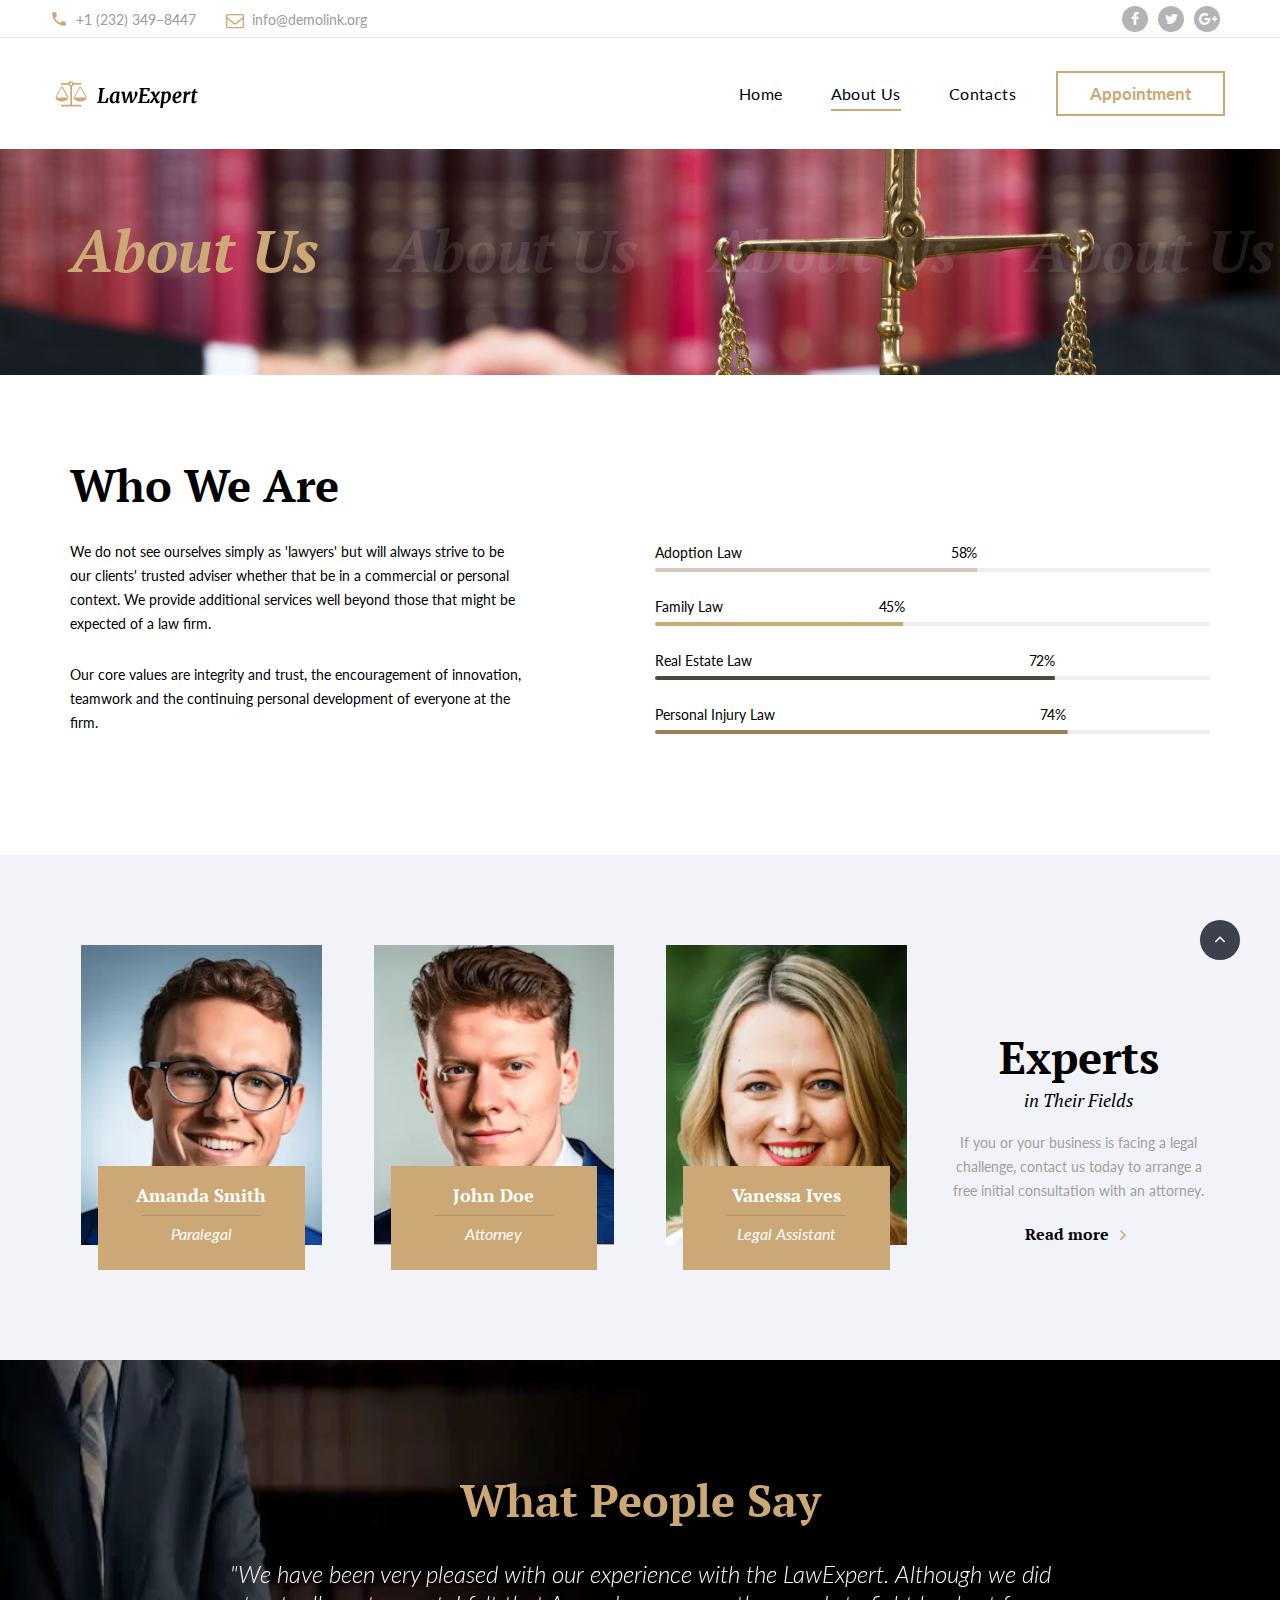
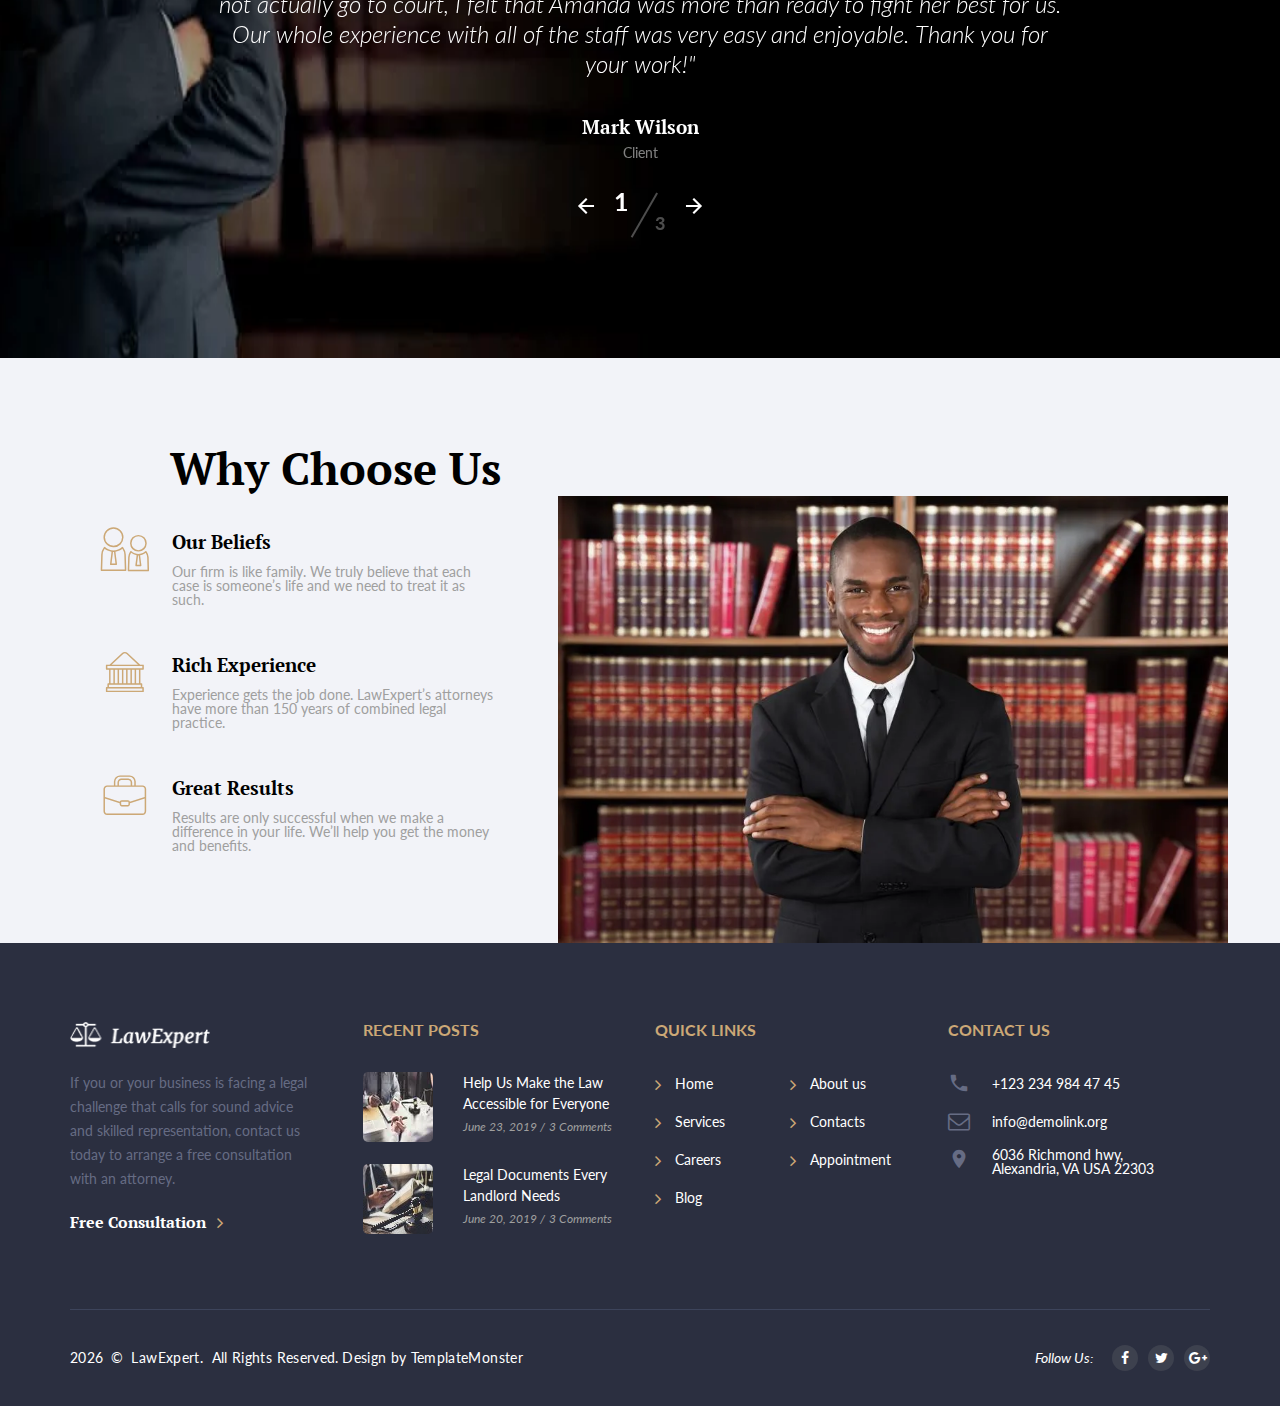
<file: about-us.html>
<!DOCTYPE html>
<html class="wide wow-animation" lang="en">
  <head>
    <title>About Us</title>
    <meta name="format-detection" content="telephone=no">
    <meta name="viewport" content="width=device-width, height=device-height, initial-scale=1.0, maximum-scale=1.0, user-scalable=0">
    <meta http-equiv="X-UA-Compatible" content="IE=edge">
    <meta charset="utf-8">
    <link rel="icon" href="images/favicon.ico" type="image/x-icon">
    <link rel="stylesheet" type="text/css" href="//fonts.googleapis.com/css?family=PT+Serif:400,700,400italic,700italic%7CLato:300,300italic,400,400italic,700,900%7CMerriweather:700italic">
    <link rel="stylesheet" href="css/fonts.css">
    <link rel="stylesheet" href="css/bootstrap.css">
    <link rel="stylesheet" href="css/style.css">
		<!--[if lt IE 10]>
    <div style="background: #212121; padding: 10px 0; box-shadow: 3px 3px 5px 0 rgba(0,0,0,.3); clear: both; text-align:center; position: relative; z-index:1;"><a href="http://windows.microsoft.com/en-US/internet-explorer/"><img src="images/ie8-panel/warning_bar_0000_us.jpg" border="0" height="42" width="820" alt="You are using an outdated browser. For a faster, safer browsing experience, upgrade for free today."></a></div>
    <script src="js/html5shiv.min.js"></script>
		<![endif]-->
  </head>
  <body>
    <div class="preloader">
      <div class="preloader-body">
        <div class="cssload-container">
          <div class="cssload-speeding-wheel"> </div>
        </div>
        <p>Loading...</p>
      </div>
    </div>
    <div class="page">
      <!-- <a class="section section-banner text-center d-none d-xl-block" href="https://www.templatemonster.com/intense-multipurpose-html-template.html" style="background-image: url(images/banner/background-04-1920x60.jpg); background-image: -webkit-image-set( url(images/banner/background-04-1920x60.jpg) 1x, url(images/banner/background-04-3840x120.jpg) 2x )"><img src="images/banner/foreground-04-1600x60.png" srcset="images/banner/foreground-04-1600x60.png 1x, images/banner/foreground-04-3200x120.png 2x" alt="" width="1600" height="310"></a> -->
      <header class="page-head">
        <div class="rd-navbar-wrap">
          <nav class="rd-navbar rd-navbar-default" data-layout="rd-navbar-fixed" data-sm-layout="rd-navbar-fixed" data-md-layout="rd-navbar-fixed" data-md-device-layout="rd-navbar-fixed" data-lg-layout="rd-navbar-fixed" data-lg-device-layout="rd-navbar-fixed" data-xl-layout="rd-navbar-static" data-xl-device-layout="rd-navbar-static" data-xxl-layout="rd-navbar-static" data-xxl-device-layout="rd-navbar-static" data-lg-stick-up-offset="53px" data-xl-stick-up-offset="53px" data-xxl-stick-up-offset="53px" data-lg-stick-up="true" data-xl-stick-up="true" data-xxl-stick-up="true">
            <div class="rd-navbar-inner">
              <div class="rd-navbar-aside-wrap">
                <div class="rd-navbar-aside">
                  <div class="rd-navbar-aside-toggle" data-rd-navbar-toggle=".rd-navbar-aside"><span></span></div>
                  <div class="rd-navbar-aside-content">
                    <ul class="rd-navbar-aside-group list-units">
                      <li>
                        <div class="unit unit-horizontal unit-spacing-xs align-items-center">
                          <div class="unit-left"><span class="novi-icon icon icon-xxs icon-primary material-icons-phone"></span></div>
                          <div class="unit-body"><a class="link-dusty-gray" href="tel:#">+1 (232) 349–8447</a></div>
                        </div>
                      </li>
                      <li>
                        <div class="unit unit-horizontal unit-spacing-xs align-items-center">
                          <div class="unit-left"><span class="novi-icon icon icon-xxs icon-primary fa-envelope-o"></span></div>
                          <div class="unit-body"><a class="link-dusty-gray" href="mailto:#">info@demolink.org</a></div>
                        </div>
                      </li>
                    </ul>
                    <div class="rd-navbar-aside-group">
                      <ul class="list-inline list-inline-reset">
                        <li><a class="novi-icon icon icon-circle icon-nobel-filled icon-xxs-smaller fa fa-facebook" href="#"></a></li>
                        <li><a class="novi-icon icon icon-circle icon-nobel-filled icon-xxs-smaller fa fa-twitter" href="#"></a></li>
                        <li><a class="novi-icon icon icon-circle icon-nobel-filled icon-xxs-smaller fa fa-google-plus" href="#"></a></li>
                      </ul>
                    </div>
                  </div>
                </div>
              </div>
              <div class="rd-navbar-group">
                <div class="rd-navbar-panel">
                  <button class="rd-navbar-toggle" data-rd-navbar-toggle=".rd-navbar-nav-wrap"><span></span></button><a class="rd-navbar-brand brand" href="index.html"><img src="images/logo-default-143x27.png" alt="" width="143" height="27"/></a>
                </div>
                <div class="rd-navbar-nav-wrap">
                  <div class="rd-navbar-nav-inner">
                    <div class="rd-navbar-btn-wrap"><a class="button button-smaller button-primary-outline" href="#">Appointment</a></div>
                    <ul class="rd-navbar-nav">
                      <li><a href="index.html">Home</a>
                      </li>
                      <li class="active"><a href="about-us.html">About Us</a>
                      </li>
                      <!-- <li><a href="typography.html">Typography</a>
                      </li> -->
                      <li><a href="contact-us.html">Contacts</a>
                      </li>
                    </ul>
                  </div>
                </div>
              </div>
            </div>
          </nav>
        </div>
      </header>

      <section class="section-30 section-md-40 section-lg-66 section-xl-bottom-90 bg-gray-dark page-title-wrap" style="background-image: url(images/hero2.jpg);">
        <div class="container">
          <div class="page-title">
            <h2>About Us</h2>
          </div>
        </div>
      </section>

      <section class="section-66 section-md-90 section-xl-bottom-120">
        <div class="container">
          <h3>Who We Are</h3>
          <div class="row row-40 justify-content-xl-between align-items-lg-center">
            <div class="col-md-6 col-xl-5 text-secondary">
              <div class="inset-md-right-15 inset-xl-right-0">
                <p>We do not see ourselves simply as 'lawyers' but will always strive to be our clients' trusted adviser whether that be in a commercial or personal context. We provide additional services well beyond those that might be expected of a law firm.</p>
                <p>
                  Our core values are integrity and trust, the encouragement of innovation, teamwork and the continuing personal development of everyone at the firm.
                  
                </p>
              </div>
            </div>
            <div class="col-md-6">
              <ul class="list-progress">
                <li>
                  <p class="animated fadeIn">Adoption Law</p>
                  <div class="progress-bar-js progress-bar-horizontal progress-bar-sisal" data-value="70" data-stroke="4" data-easing="linear" data-counter="true" data-duration="1000" data-trail="100"></div>
                </li>
                <li>
                  <p class="animated fadeIn">Family Law</p>
                  <div class="progress-bar-js progress-bar-horizontal progress-bar-laser" data-value="54" data-stroke="4" data-easing="linear" data-counter="true" data-duration="1000" data-trail="100"></div>
                </li>
                <li>
                  <p class="animated fadeIn">Real Estate Law</p>
                  <div class="progress-bar-js progress-bar-horizontal progress-bar-fuscous-gray" data-value="87" data-stroke="4" data-easing="linear" data-counter="true" data-duration="1000" data-trail="100"></div>
                </li>
                <li>
                  <p class="animated fadeIn">Personal Injury Law</p>
                  <div class="progress-bar-js progress-bar-horizontal progress-bar-leather" data-value="90" data-stroke="4" data-easing="linear" data-counter="true" data-duration="1000" data-trail="100"></div>
                </li>
              </ul>
            </div>
          </div>
        </div>
      </section>

      <section class="section-60 section-lg-90 bg-whisper">
        <div class="container">
          <div class="row row-40 align-items-sm-end">
            <div class="col-sm-6 col-md-4 col-lg-3">
              <div class="thumbnail-variant-2-wrap">
                <div class="thumbnail thumbnail-variant-2">
                  <figure class="thumbnail-image"><img src="images/headshot5.jpg" alt="" width="246" height="300"/>
                  </figure>
                  <div class="thumbnail-inner">
                    <div class="link-group"><span class="novi-icon icon icon-xxs icon-primary material-icons-local_phone"></span><a class="link-white" href="tel:#">+1 (409) 987–5874</a></div>
                    <div class="link-group"><span class="novi-icon icon icon-xxs icon-primary fa-envelope-o"></span><a class="link-white" href="mailto:#">info@demolink.org</a></div>
                  </div>
                  <div class="thumbnail-caption">
                    <p class="text-header"><a href="#">Amanda Smith</a></p>
                    <div class="divider divider-md bg-teak"></div>
                    <p class="text-caption">Paralegal</p>
                  </div>
                </div>
              </div>
            </div>
            <div class="col-sm-6 col-md-4 col-lg-3">
              <div class="thumbnail-variant-2-wrap">
                <div class="thumbnail thumbnail-variant-2">
                  <figure class="thumbnail-image"><img src="images/headshot6.jpg" alt="" width="246" height="300"/>
                  </figure>
                  <div class="thumbnail-inner">
                    <div class="link-group"><span class="novi-icon icon icon-xxs icon-primary material-icons-local_phone"></span><a class="link-white" href="tel:#">+1 (409) 987–5874</a></div>
                    <div class="link-group"><span class="novi-icon icon icon-xxs icon-primary fa-envelope-o"></span><a class="link-white" href="mailto:#">info@demolink.org</a></div>
                  </div>
                  <div class="thumbnail-caption">
                    <p class="text-header"><a href="#">John Doe</a></p>
                    <div class="divider divider-md bg-teak"></div>
                    <p class="text-caption">Attorney</p>
                  </div>
                </div>
              </div>
            </div>
            <div class="col-sm-6 col-md-4 col-lg-3">
              <div class="thumbnail-variant-2-wrap">
                <div class="thumbnail thumbnail-variant-2">
                  <figure class="thumbnail-image"><img src="images/headshot7.jpg" alt="" width="246" height="300"/>
                  </figure>
                  <div class="thumbnail-inner">
                    <div class="link-group"><span class="novi-icon icon icon-xxs icon-primary material-icons-local_phone"></span><a class="link-white" href="tel:#">+1 (409) 987–5874</a></div>
                    <div class="link-group"><span class="novi-icon icon icon-xxs icon-primary fa-envelope-o"></span><a class="link-white" href="mailto:#">info@demolink.org</a></div>
                  </div>
                  <div class="thumbnail-caption">
                    <p class="text-header"><a href="#">Vanessa Ives</a></p>
                    <div class="divider divider-md bg-teak"></div>
                    <p class="text-caption">Legal Assistant</p>
                  </div>
                </div>
              </div>
            </div>
            <div class="col-sm-6 col-md-12 col-lg-3 text-center">
              <div class="block-wrap-1">
                <div class="block-number">06</div>
                <h3 class="text-normal">Experts</h3>
                <p class="h5 h5-smaller text-style-4">in Their Fields</p>
                <p>If you or your business is facing a legal challenge, contact us today to arrange a free initial consultation with an attorney.</p><a class="link link-group link-group-animated link-bold link-secondary" href="#"><span>Read more</span><span class="novi-icon icon icon-xxs icon-primary fa fa-angle-right"></span></a>
              </div>
            </div>
          </div>
        </div>
      </section>

      <section class="section parallax-container bg-black" data-parallax-img="images/hero8.jpg">
        <div class="parallax-content">
          <div class="section-60 section-md-90 section-xl-120">
            <div class="container text-center">
              <div class="row row-40 justify-content-lg-center">
                <div class="col-sm-12">
                  <h3>What People Say</h3>
                </div>
                <div class="col-lg-11 col-xl-9">
                  <div class="owl-carousel-inverse">
                    <div class="owl-carousel owl-nav-position-numbering" data-autoplay="true" data-items="1" data-stage-padding="0" data-loop="false" data-margin="30" data-nav="true" data-numbering="#owl-numbering-1" data-animation-in="fadeIn" data-animation-out="fadeOut">
                      <div class="item">
                              <blockquote class="quote-minimal quote-minimal-inverse">
                                <div class="quote-body">
                                  <p>
                                    <q>We have been very pleased with our experience with the LawExpert. Although we did not actually go to court, I felt that Amanda was more than ready to fight her best for us. Our whole experience with all of the staff was very easy and enjoyable. Thank you for your work!</q>
                                  </p>
                                </div>
                                <div class="quote-meta">
                                  <cite>Mark Wilson</cite>
                                  <p class="caption">Client</p>
                                </div>
                              </blockquote>
                      </div>
                      <div class="item">
                              <blockquote class="quote-minimal quote-minimal-inverse">
                                <div class="quote-body">
                                  <p>
                                    <q>I am so glad we chose LawExpert law firm to represent us. We were in a very bad motorcycle accident. We were treated like family and were kept involved every step of the way. Thank you all who were involved in one way or other working our case!</q>
                                  </p>
                                </div>
                                <div class="quote-meta">
                                  <cite>Kate Wilson</cite>
                                  <p class="caption">Client</p>
                                </div>
                              </blockquote>
                      </div>
                      <div class="item">
                              <blockquote class="quote-minimal quote-minimal-inverse">
                                <div class="quote-body">
                                  <p>
                                    <q>John and his staff were great with making us feel comfortable during the process. They kept us updated on our case progress and were very helpful with all of the paperwork we needed to complete. We are very pleased with the outcome of everything.</q>
                                  </p>
                                </div>
                                <div class="quote-meta">
                                  <cite>Sam Cole</cite>
                                  <p class="caption">Client</p>
                                </div>
                              </blockquote>
                      </div>
                    </div>
                    <div class="owl-numbering owl-numbering-default" id="owl-numbering-1">
                      <div class="numbering-current"></div>
                      <div class="numbering-separator"></div>
                      <div class="numbering-count"></div>
                    </div>
                  </div>
                </div>
              </div>
            </div>
          </div>
        </div>
      </section>

      <section class="bg-whisper">
        <div class="container">
          <div class="row align-items-lg-end">
            <div class="offset-md-1 offset-lg-0 col-md-8 col-lg-6 col-xl-5">
              <div class="section-60 section-md-90">
                <div class="inset-md-left-100">
                  <h3>Why Choose Us</h3>
                </div>
                <div class="inset-md-left-30 inset-md-right-30">
                  <ul class="list-xl">
                    <li>
                      <article class="icon-box-horizontal">
                        <div class="unit unit-horizontal unit-spacing-md">
                          <div class="unit-left"><span class="novi-icon icon icon-primary icon-lg mercury-icon-users"></span></div>
                          <div class="unit-body">
                            <h5><a href="#">Our Beliefs</a></h5>
                            <p>Our firm is like family. We truly believe that each case is someone’s life and we need to treat it as such.</p>
                          </div>
                        </div>
                      </article>

                    </li>
                    <li>
                      <article class="icon-box-horizontal">
                        <div class="unit unit-horizontal unit-spacing-md">
                          <div class="unit-left"><span class="novi-icon icon icon-primary icon-lg mercury-icon-lib"></span></div>
                          <div class="unit-body">
                            <h5><a href="#">Rich Experience</a></h5>
                            <p>Experience gets the job done. LawExpert’s attorneys have more than 150 years of combined legal practice.</p>
                          </div>
                        </div>
                      </article>

                    </li>
                    <li>
                      <article class="icon-box-horizontal">
                        <div class="unit unit-horizontal unit-spacing-md">
                          <div class="unit-left"><span class="novi-icon icon icon-primary icon-lg mercury-icon-briefcase"></span></div>
                          <div class="unit-body">
                            <h5><a href="#">Great Results</a></h5>
                            <p>Results are only successful when we  make a difference in your life. We’ll help you get the money and benefits.</p>
                          </div>
                        </div>
                      </article>

                    </li>
                  </ul>
                </div>
              </div>
            </div>
            <div class="col-md-9 col-lg-6 col-xl-7 offset-top-30 offset-md-top-0 d-none d-lg-block">
              <div class="image-wrap-1"><img src="images/about-1-670x578b.png" alt="" width="670" height="578"/>
              </div>
            </div>
          </div>
        </div>
      </section>
<!-- <a class="section section-banner" href="https://www.templatemonster.com/intense-multipurpose-html-template.html" style="background-image: url(images/banner/background-03-1920x310.jpg); background-image: -webkit-image-set( url(images/banner/background-03-1920x310.jpg) 1x, url(images/banner/background-03-3840x620.jpg) 2x )"><img src="images/banner/foreground-03-1600x310.png" srcset="images/banner/foreground-03-1600x310.png 1x, images/banner/foreground-03-3200x620.png 2x" alt="" width="1600" height="310"></a> -->
      <footer class="page-foot bg-ebony-clay">
        <div class="section-40 section-md-75">
          <div class="container">
            <div class="row justify-content-sm-center">
              <div class="col-sm-9 col-md-11 col-xl-12">
                <div class="row row-50">
                  <div class="col-md-6 col-lg-10 col-xl-3">
                    <div class="inset-xl-right-20" style="max-width: 510px;"><a class="brand" href="index.html"><img src="images/logo-inverse-143x28.png" alt="" width="143" height="28"/></a>
                      <p>
                        If you or your business is facing a legal
                        challenge that calls for sound advice and skilled representation, contact us today to arrange a free  consultation with an attorney.
                      </p><a class="link link-group link-group-animated link-bold link-white" href="#"><span>Free Consultation</span><span class="novi-icon icon icon-xxs icon-primary fa fa-angle-right"></span></a>
                    </div>
                  </div>
                  <div class="col-md-6 col-lg-4 col-xl-3">
                    <p class="h7">Recent Posts</p>
                          <article class="post post-preview post-preview-inverse"><a href="#">
                              <div class="unit unit-horizontal unit-spacing-lg">
                                <div class="unit-left">
                                  <figure class="post-image"><img src="images/news3_70x70.jpg" alt="" width="70" height="70"/>
                                  </figure>
                                </div>
                                <div class="unit-body">
                                  <div class="post-header">
                                    <p>Help Us Make the Law Accessible for Everyone</p>
                                  </div>
                                  <div class="post-meta">
                                    <ul class="list-meta">
                                      <li>
                                        <time datetime="2019-06-23">June 23, 2019 </time>
                                      </li>
                                      <li>3 Comments</li>
                                    </ul>
                                  </div>
                                </div>
                              </div></a></article>
                          <article class="post post-preview post-preview-inverse"><a href="#">
                              <div class="unit unit-horizontal unit-spacing-lg">
                                <div class="unit-left">
                                  <figure class="post-image"><img src="images/news2-70x70.jpg" alt="" width="70" height="70"/>
                                  </figure>
                                </div>
                                <div class="unit-body">
                                  <div class="post-header">
                                    <p>Legal Documents Every Landlord Needs </p>
                                  </div>
                                  <div class="post-meta">
                                    <ul class="list-meta">
                                      <li>
                                        <time datetime="2019-06-23">June 20, 2019</time>
                                      </li>
                                      <li>3 Comments</li>
                                    </ul>
                                  </div>
                                </div>
                              </div></a></article>
                  </div>
                  <div class="col-md-6 col-lg-4 col-xl-3">
                    <p class="h7">Quick links</p>
                    <div class="row" style="max-width: 270px;">
                      <div class="col-6">
                        <ul class="list-marked-variant-2">
                          <li><a href="index.html">Home</a></li>
                          <li><a href="#">Services</a></li>
                          <li><a href="#">Careers</a></li>
                          <li><a href="#">Blog</a></li>
                        </ul>
                      </div>
                      <div class="col-6">
                        <ul class="list-marked-variant-2">
                          <li><a href="about-us.html">About us</a></li>
                          <li><a href="contact-us.html">Contacts</a></li>
                          <li><a href="#">Appointment</a></li>
                        </ul>
                      </div>
                    </div>
                  </div>
                  <div class="col-md-6 col-lg-4 col-xl-3">
                    <p class="h7">Contact us</p>
                    <address class="contact-info text-left">
                      <div class="unit unit-horizontal unit-spacing-md align-items-center">
                        <div class="unit-left"><span class="novi-icon icon icon-xs icon-storm-gray material-icons-phone"></span></div>
                        <div class="unit-body"><a class="link-white" href="tel:#">+123 234 984 47 45</a></div>
                      </div>
                      <div class="unit unit-horizontal unit-spacing-md align-items-center">
                        <div class="unit-left"><span class="novi-icon icon icon-xs icon-storm-gray fa fa-envelope-o"></span></div>
                        <div class="unit-body"><a class="link-white" href="mailto:#">info@demolink.org</a></div>
                      </div>
                      <div class="unit unit-horizontal unit-spacing-md">
                        <div class="unit-left"><span class="novi-icon icon icon-xs icon-storm-gray material-icons-place"></span></div>
                        <div class="unit-body"><a class="link-white d-inline" href="#">6036 Richmond hwy,<br>Alexandria, VA USA 22303</a></div>
                      </div>
                    </address>
                  </div>
                </div>
              </div>
            </div>
          </div>
        </div>
        <div class="container">
          <hr>
        </div>
        <div class="section-35">
          <div class="container text-center">
            <div class="row row-15 flex-md-row-reverse justify-content-md-between align-items-md-center">
              <div class="col-md-6 text-md-right">
                <div class="group-sm group-middle">
                  <p class="font-italic text-white">Follow Us:</p>
                  <ul class="list-inline list-inline-reset">
                    <li><a class="novi-icon icon icon-circle icon-bright-gray-filled icon-xxs-smaller fa fa-facebook" href="#"></a></li>
                    <li><a class="novi-icon icon icon-circle icon-bright-gray-filled icon-xxs-smaller fa fa-twitter" href="#"></a></li>
                    <li><a class="novi-icon icon icon-circle icon-bright-gray-filled icon-xxs-smaller fa fa-google-plus" href="#"></a></li>
                  </ul>
                </div>
              </div>
              <div class="col-md-6 text-md-left">
                <p class="rights text-white"><span class="copyright-year"></span><span>&nbsp;&#169;&nbsp;</span><span>LawExpert.&nbsp; All Rights Reserved.</span>Design&nbsp;by&nbsp;<a href="https://www.templatemonster.com">TemplateMonster</a></p>
              </div>
            </div>
          </div>
        </div>
      </footer>

    </div>
    <div class="snackbars" id="form-output-global"></div>
    <script src="js/core.min.js"></script>
    <script src="js/script.js"></script>
  </body>
</html>
</file>
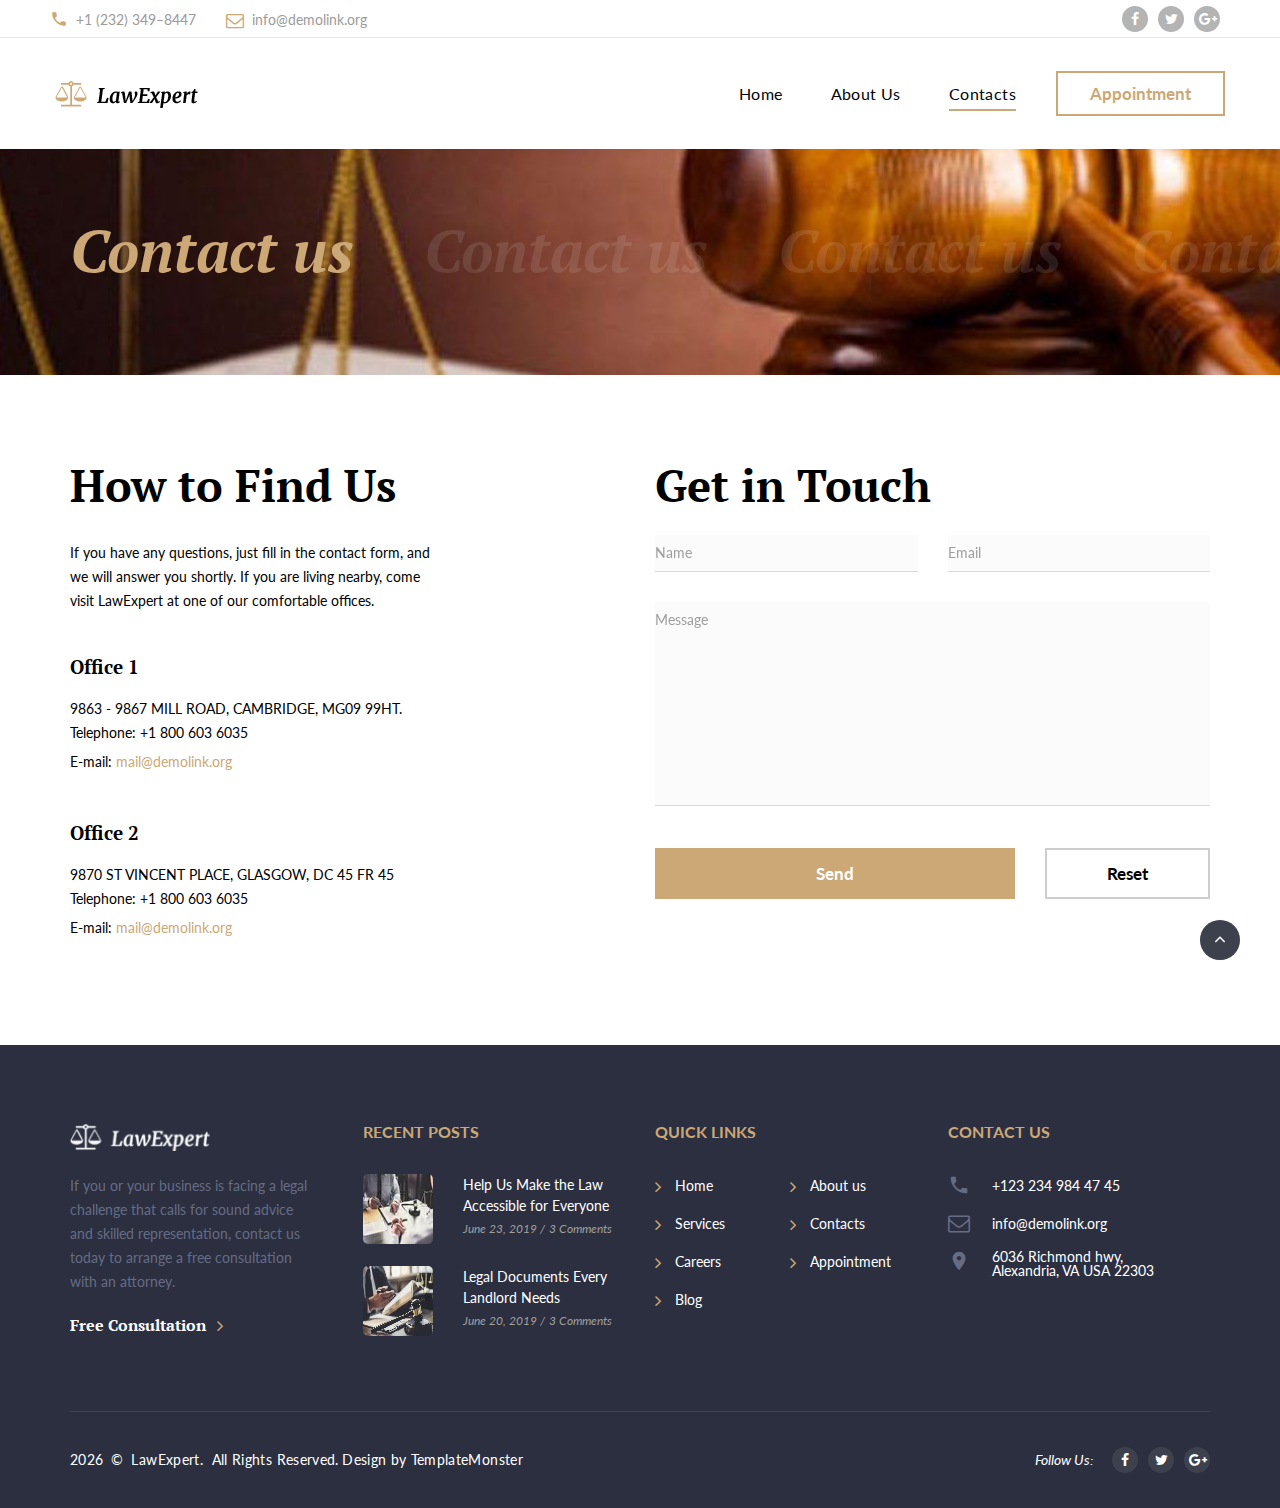
<file: contact-us.html>
<!DOCTYPE html>
<html class="wide wow-animation" lang="en">
  <head>
    <title>Contact us</title>
    <meta name="format-detection" content="telephone=no">
    <meta name="viewport" content="width=device-width, height=device-height, initial-scale=1.0, maximum-scale=1.0, user-scalable=0">
    <meta http-equiv="X-UA-Compatible" content="IE=edge">
    <meta charset="utf-8">
    <link rel="icon" href="images/favicon.ico" type="image/x-icon">
    <link rel="stylesheet" type="text/css" href="//fonts.googleapis.com/css?family=PT+Serif:400,700,400italic,700italic%7CLato:300,300italic,400,400italic,700,900%7CMerriweather:700italic">
    <link rel="stylesheet" href="css/fonts.css">
    <link rel="stylesheet" href="css/bootstrap.css">
    <link rel="stylesheet" href="css/style.css">
		<!--[if lt IE 10]>
    <div style="background: #212121; padding: 10px 0; box-shadow: 3px 3px 5px 0 rgba(0,0,0,.3); clear: both; text-align:center; position: relative; z-index:1;"><a href="http://windows.microsoft.com/en-US/internet-explorer/"><img src="images/ie8-panel/warning_bar_0000_us.jpg" border="0" height="42" width="820" alt="You are using an outdated browser. For a faster, safer browsing experience, upgrade for free today."></a></div>
    <script src="js/html5shiv.min.js"></script>
		<![endif]-->
  </head>
  <body>
    <div class="preloader">
      <div class="preloader-body">
        <div class="cssload-container">
          <div class="cssload-speeding-wheel"> </div>
        </div>
        <p>Loading...</p>
      </div>
    </div>
    <div class="page">
      <!-- <a class="section section-banner text-center d-none d-xl-block" href="https://www.templatemonster.com/intense-multipurpose-html-template.html" style="background-image: url(images/banner/background-04-1920x60.jpg); background-image: -webkit-image-set( url(images/banner/background-04-1920x60.jpg) 1x, url(images/banner/background-04-3840x120.jpg) 2x )"><img src="images/banner/foreground-04-1600x60.png" srcset="images/banner/foreground-04-1600x60.png 1x, images/banner/foreground-04-3200x120.png 2x" alt="" width="1600" height="310"></a> -->
      <header class="page-head">
        <div class="rd-navbar-wrap">
          <nav class="rd-navbar rd-navbar-default" data-layout="rd-navbar-fixed" data-sm-layout="rd-navbar-fixed" data-md-layout="rd-navbar-fixed" data-md-device-layout="rd-navbar-fixed" data-lg-layout="rd-navbar-fixed" data-lg-device-layout="rd-navbar-fixed" data-xl-layout="rd-navbar-static" data-xl-device-layout="rd-navbar-static" data-xxl-layout="rd-navbar-static" data-xxl-device-layout="rd-navbar-static" data-lg-stick-up-offset="53px" data-xl-stick-up-offset="53px" data-xxl-stick-up-offset="53px" data-lg-stick-up="true" data-xl-stick-up="true" data-xxl-stick-up="true">
            <div class="rd-navbar-inner">
              <div class="rd-navbar-aside-wrap">
                <div class="rd-navbar-aside">
                  <div class="rd-navbar-aside-toggle" data-rd-navbar-toggle=".rd-navbar-aside"><span></span></div>
                  <div class="rd-navbar-aside-content">
                    <ul class="rd-navbar-aside-group list-units">
                      <li>
                        <div class="unit unit-horizontal unit-spacing-xs align-items-center">
                          <div class="unit-left"><span class="novi-icon icon icon-xxs icon-primary material-icons-phone"></span></div>
                          <div class="unit-body"><a class="link-dusty-gray" href="tel:#">+1 (232) 349–8447</a></div>
                        </div>
                      </li>
                      <li>
                        <div class="unit unit-horizontal unit-spacing-xs align-items-center">
                          <div class="unit-left"><span class="novi-icon icon icon-xxs icon-primary fa-envelope-o"></span></div>
                          <div class="unit-body"><a class="link-dusty-gray" href="mailto:#">info@demolink.org</a></div>
                        </div>
                      </li>
                    </ul>
                    <div class="rd-navbar-aside-group">
                      <ul class="list-inline list-inline-reset">
                        <li><a class="novi-icon icon icon-circle icon-nobel-filled icon-xxs-smaller fa fa-facebook" href="#"></a></li>
                        <li><a class="novi-icon icon icon-circle icon-nobel-filled icon-xxs-smaller fa fa-twitter" href="#"></a></li>
                        <li><a class="novi-icon icon icon-circle icon-nobel-filled icon-xxs-smaller fa fa-google-plus" href="#"></a></li>
                      </ul>
                    </div>
                  </div>
                </div>
              </div>
              <div class="rd-navbar-group">
                <div class="rd-navbar-panel">
                  <button class="rd-navbar-toggle" data-rd-navbar-toggle=".rd-navbar-nav-wrap"><span></span></button><a class="rd-navbar-brand brand" href="index.html"><img src="images/logo-default-143x27.png" alt="" width="143" height="27"/></a>
                </div>
                <div class="rd-navbar-nav-wrap">
                  <div class="rd-navbar-nav-inner">
                    <div class="rd-navbar-btn-wrap"><a class="button button-smaller button-primary-outline" href="#">Appointment</a></div>
                    <ul class="rd-navbar-nav">
                      <li><a href="index.html">Home</a>
                      </li>
                      <li><a href="about-us.html">About Us</a>
                      </li>
                      <!-- <li><a href="typography.html">Typography</a>
                      </li> -->
                      <li class="active"><a href="contact-us.html">Contacts</a>
                      </li>
                    </ul>
                  </div>
                </div>
              </div>
            </div>
          </nav>
        </div>
      </header>

      <section class="section-30 section-md-40 section-lg-66 section-xl-bottom-90 bg-gray-dark page-title-wrap" style="background-image: url(images/hero9.jpg);">
        <div class="container">
          <div class="page-title">
            <h2>Contact us</h2>
          </div>
        </div>
      </section>

      <section class="section-60 section-md-top-90 section-md-bottom-100">
        <div class="container">
          <div class="row row-50 justify-content-lg-between">
            <div class="col-lg-5 col-xl-4">
              <div class="inset-lg-right-15 inset-xl-right-0">
                <div class="row row-30 row-md-40">
                  <div class="col-md-10 col-lg-12">
                    <h3>How to Find Us</h3>
                    <p class="text-secondary">
                      If you have any questions, just fill in the contact form, and we will answer you shortly. If you are living nearby, come visit LawExpert at one of our comfortable offices.
                      
                    </p>
                  </div>
                  <div class="col-md-6 col-lg-12">
                    <h5>Office 1</h5>
                    <address class="contact-info">
                      <p class="text-uppercase">9863 - 9867 MILL ROAD, CAMBRIDGE, MG09 99HT.</p>
                      <dl class="list-terms-inline">
                        <dt>Telephone</dt>
                        <dd><a class="link-secondary" href="tel:#">+1 800 603 6035</a></dd>
                      </dl>
                      <dl class="list-terms-inline">
                        <dt>E-mail</dt>
                        <dd><a class="link-primary" href="mailto:#">mail@demolink.org</a></dd>
                      </dl>
                    </address>
                  </div>
                  <div class="col-md-6 col-lg-12">
                    <h5>Office 2</h5>
                    <address class="contact-info">
                      <p class="text-uppercase">9870 ST VINCENT PLACE, GLASGOW, DC 45 FR 45</p>
                      <dl class="list-terms-inline">
                        <dt>Telephone</dt>
                        <dd><a class="link-secondary" href="tel:#">+1 800 603 6035</a></dd>
                      </dl>
                      <dl class="list-terms-inline">
                        <dt>E-mail</dt>
                        <dd><a class="link-primary" href="mailto:#">mail@demolink.org</a></dd>
                      </dl>
                    </address>
                  </div>
                </div>
              </div>
            </div>
            <div class="col-lg-7 col-xl-6">
              <h3>Get in Touch</h3>
              <form class="rd-mailform form-modern" data-form-output="form-output-global" data-form-type="contact" method="post" action="bat/rd-mailform.php">
                <div class="row row-30">
                  <div class="col-md-6">
                    <div class="form-wrap">
                      <input class="form-input" id="contact-name" type="text" name="name" data-constraints="@Required">
                      <label class="form-label" for="contact-name">Name</label>
                    </div>
                  </div>
                  <div class="col-md-6">
                    <div class="form-wrap">
                      <input class="form-input" id="contact-email" type="email" name="email" data-constraints="@Email @Required">
                      <label class="form-label" for="contact-email">Email</label>
                    </div>
                  </div>
                  <div class="col-sm-12">
                    <div class="form-wrap">
                      <div class="textarea-lined-wrap">
                        <textarea class="form-input" id="contact-message" name="message" data-constraints="@Required"></textarea>
                        <label class="form-label" for="contact-message">Message</label>
                      </div>
                    </div>
                  </div>
                  <div class="col-12">
                    <div class="row row-30 row-sm-0">
                      <div class="col-sm-8">
                        <button class="button button-primary button-block" type="submit">Send</button>
                      </div>
                      <div class="col-sm-4">
                        <button class="button button-silver-outline button-block" type="reset">Reset</button>
                      </div>
                    </div>
                  </div>
                </div>
              </form>
            </div>
          </div>
        </div>
      </section>

      <!-- <section>
        <div class="google-map-container" data-zoom="5" data-center="9870 St Vincent Place, Glasgow, DC 45 Fr 45." data-styles="[{&quot;featureType&quot;:&quot;administrative&quot;,&quot;elementType&quot;:&quot;all&quot;,&quot;stylers&quot;:[{&quot;visibility&quot;:&quot;on&quot;},{&quot;lightness&quot;:33}]},{&quot;featureType&quot;:&quot;landscape&quot;,&quot;elementType&quot;:&quot;all&quot;,&quot;stylers&quot;:[{&quot;color&quot;:&quot;#f2e5d4&quot;}]},{&quot;featureType&quot;:&quot;poi.park&quot;,&quot;elementType&quot;:&quot;geometry&quot;,&quot;stylers&quot;:[{&quot;color&quot;:&quot;#c5dac6&quot;}]},{&quot;featureType&quot;:&quot;poi.park&quot;,&quot;elementType&quot;:&quot;labels&quot;,&quot;stylers&quot;:[{&quot;visibility&quot;:&quot;on&quot;},{&quot;lightness&quot;:20}]},{&quot;featureType&quot;:&quot;road&quot;,&quot;elementType&quot;:&quot;all&quot;,&quot;stylers&quot;:[{&quot;lightness&quot;:20}]},{&quot;featureType&quot;:&quot;road.highway&quot;,&quot;elementType&quot;:&quot;geometry&quot;,&quot;stylers&quot;:[{&quot;color&quot;:&quot;#c5c6c6&quot;}]},{&quot;featureType&quot;:&quot;road.arterial&quot;,&quot;elementType&quot;:&quot;geometry&quot;,&quot;stylers&quot;:[{&quot;color&quot;:&quot;#e4d7c6&quot;}]},{&quot;featureType&quot;:&quot;road.local&quot;,&quot;elementType&quot;:&quot;geometry&quot;,&quot;stylers&quot;:[{&quot;color&quot;:&quot;#fbfaf7&quot;}]},{&quot;featureType&quot;:&quot;water&quot;,&quot;elementType&quot;:&quot;all&quot;,&quot;stylers&quot;:[{&quot;visibility&quot;:&quot;on&quot;},{&quot;color&quot;:&quot;#acbcc9&quot;}]}]" data-icon="images/gmap_marker.png" data-icon-active="images/gmap_marker_active.png">
          <div class="google-map"></div>
          <ul class="google-map-markers">
            <li data-location="9870 St Vincent Place, Glasgow, DC 45 Fr 45." data-description="9870 St Vincent Place, Glasgow"></li>
          </ul>
        </div>
      </section> -->
<!-- <a class="section section-banner" href="https://www.templatemonster.com/intense-multipurpose-html-template.html" style="background-image: url(images/banner/background-03-1920x310.jpg); background-image: -webkit-image-set( url(images/banner/background-03-1920x310.jpg) 1x, url(images/banner/background-03-3840x620.jpg) 2x )"><img src="images/banner/foreground-03-1600x310.png" srcset="images/banner/foreground-03-1600x310.png 1x, images/banner/foreground-03-3200x620.png 2x" alt="" width="1600" height="310"></a> -->
      <footer class="page-foot bg-ebony-clay">
        <div class="section-40 section-md-75">
          <div class="container">
            <div class="row justify-content-sm-center">
              <div class="col-sm-9 col-md-11 col-xl-12">
                <div class="row row-50">
                  <div class="col-md-6 col-lg-10 col-xl-3">
                    <div class="inset-xl-right-20" style="max-width: 510px;"><a class="brand" href="index.html"><img src="images/logo-inverse-143x28.png" alt="" width="143" height="28"/></a>
                      <p>
                        If you or your business is facing a legal
                        challenge that calls for sound advice and skilled representation, contact us today to arrange a free  consultation with an attorney.
                      </p><a class="link link-group link-group-animated link-bold link-white" href="#"><span>Free Consultation</span><span class="novi-icon icon icon-xxs icon-primary fa fa-angle-right"></span></a>
                    </div>
                  </div>
                  <div class="col-md-6 col-lg-4 col-xl-3">
                    <p class="h7">Recent Posts</p>
                          <article class="post post-preview post-preview-inverse"><a href="#">
                              <div class="unit unit-horizontal unit-spacing-lg">
                                <div class="unit-left">
                                  <figure class="post-image"><img src="images/news3_70x70.jpg" alt="" width="70" height="70"/>
                                  </figure>
                                </div>
                                <div class="unit-body">
                                  <div class="post-header">
                                    <p>Help Us Make the Law Accessible for Everyone</p>
                                  </div>
                                  <div class="post-meta">
                                    <ul class="list-meta">
                                      <li>
                                        <time datetime="2019-06-23">June 23, 2019 </time>
                                      </li>
                                      <li>3 Comments</li>
                                    </ul>
                                  </div>
                                </div>
                              </div></a></article>
                          <article class="post post-preview post-preview-inverse"><a href="#">
                              <div class="unit unit-horizontal unit-spacing-lg">
                                <div class="unit-left">
                                  <figure class="post-image"><img src="images/news2-70x70.jpg" alt="" width="70" height="70"/>
                                  </figure>
                                </div>
                                <div class="unit-body">
                                  <div class="post-header">
                                    <p>Legal Documents Every Landlord Needs </p>
                                  </div>
                                  <div class="post-meta">
                                    <ul class="list-meta">
                                      <li>
                                        <time datetime="2019-06-23">June 20, 2019</time>
                                      </li>
                                      <li>3 Comments</li>
                                    </ul>
                                  </div>
                                </div>
                              </div></a></article>
                  </div>
                  <div class="col-md-6 col-lg-4 col-xl-3">
                    <p class="h7">Quick links</p>
                    <div class="row" style="max-width: 270px;">
                      <div class="col-6">
                        <ul class="list-marked-variant-2">
                          <li><a href="index.html">Home</a></li>
                          <li><a href="#">Services</a></li>
                          <li><a href="#">Careers</a></li>
                          <li><a href="#">Blog</a></li>
                        </ul>
                      </div>
                      <div class="col-6">
                        <ul class="list-marked-variant-2">
                          <li><a href="about-us.html">About us</a></li>
                          <li><a href="contact-us.html">Contacts</a></li>
                          <li><a href="#">Appointment</a></li>
                        </ul>
                      </div>
                    </div>
                  </div>
                  <div class="col-md-6 col-lg-4 col-xl-3">
                    <p class="h7">Contact us</p>
                    <address class="contact-info text-left">
                      <div class="unit unit-horizontal unit-spacing-md align-items-center">
                        <div class="unit-left"><span class="novi-icon icon icon-xs icon-storm-gray material-icons-phone"></span></div>
                        <div class="unit-body"><a class="link-white" href="tel:#">+123 234 984 47 45</a></div>
                      </div>
                      <div class="unit unit-horizontal unit-spacing-md align-items-center">
                        <div class="unit-left"><span class="novi-icon icon icon-xs icon-storm-gray fa fa-envelope-o"></span></div>
                        <div class="unit-body"><a class="link-white" href="mailto:#">info@demolink.org</a></div>
                      </div>
                      <div class="unit unit-horizontal unit-spacing-md">
                        <div class="unit-left"><span class="novi-icon icon icon-xs icon-storm-gray material-icons-place"></span></div>
                        <div class="unit-body"><a class="link-white d-inline" href="#">6036 Richmond hwy,<br>Alexandria, VA USA 22303</a></div>
                      </div>
                    </address>
                  </div>
                </div>
              </div>
            </div>
          </div>
        </div>
        <div class="container">
          <hr>
        </div>
        <div class="section-35">
          <div class="container text-center">
            <div class="row row-15 flex-md-row-reverse justify-content-md-between align-items-md-center">
              <div class="col-md-6 text-md-right">
                <div class="group-sm group-middle">
                  <p class="font-italic text-white">Follow Us:</p>
                  <ul class="list-inline list-inline-reset">
                    <li><a class="novi-icon icon icon-circle icon-bright-gray-filled icon-xxs-smaller fa fa-facebook" href="#"></a></li>
                    <li><a class="novi-icon icon icon-circle icon-bright-gray-filled icon-xxs-smaller fa fa-twitter" href="#"></a></li>
                    <li><a class="novi-icon icon icon-circle icon-bright-gray-filled icon-xxs-smaller fa fa-google-plus" href="#"></a></li>
                  </ul>
                </div>
              </div>
              <div class="col-md-6 text-md-left">
                <p class="rights text-white"><span class="copyright-year"></span><span>&nbsp;&#169;&nbsp;</span><span>LawExpert.&nbsp; All Rights Reserved.</span>Design&nbsp;by&nbsp;<a href="https://www.templatemonster.com">TemplateMonster</a></p>
              </div>
            </div>
          </div>
        </div>
      </footer>

    </div>
    <div class="snackbars" id="form-output-global"></div>
    <script src="js/core.min.js"></script>
    <script src="js/script.js"></script>
  </body>
</html>
</file>
<file: css/style.css>
@charset "UTF-8";
a:focus,
button:focus {
	outline: none !important;
}

button::-moz-focus-inner {
	border: 0;
}

:focus {
	outline: none;
}

input, select, textarea {
	outline: 0;
}

p {
	margin: 0;
}

dl {
	margin-bottom: 0;
}

dt {
	font-weight: 400;
}

address {
	margin: 0;
}

html p a:hover {
	text-decoration: none;
}

form {
	margin-bottom: 0;
}

* {
	box-sizing: border-box;
}

*:before,
*:after {
	box-sizing: border-box;
}

html {
	font-size: 10px;
	-webkit-tap-highlight-color: rgba(0, 0, 0, 0);
}

body {
	font-family: "Lato", Helvetica, Arial, sans-serif;
	-webkit-text-size-adjust: none;
	color: #9f9f9f;
	background-color: #fff;
	font-weight: 400;
	-webkit-font-smoothing: subpixel-antialiased;
	text-rendering: optimizeLegibility;
}

.page {
	overflow: hidden;
}

/*
* @section      Page Header
* @description  This section holds specific style redeclarations for some
*               of common elements in page header
*/
.page-head {
	position: relative;
	z-index: 1080;
	background-color: #fff;
}

/*
* @section      Page Content
* @description  This section holds specific style redeclarations for some
*               of common elements in page content
*/
section {
	position: relative;
	z-index: 1;
}

.page-content {
	position: relative;
	z-index: 1;
}

[data-x-mode="design-mode"] .page {
	position: relative;
	z-index: 1;
	overflow: hidden;
	min-height: 100vh !important;
}

/*
* @section      Page Footer
* @description  This section holds specific style redeclarations for some
*               of common elements in page footer
*/
.page-foot {
	background-color: #000;
}

.page-foot .h7 + * {
	margin-top: 22px;
}

.page-foot .unit + .unit {
	margin-top: 15px;
}

.page-foot .post-preview + .post-preview {
	margin-top: 22px;
}

.page-foot .brand + p {
	margin-top: 22px;
}

@media (min-width: 992px) {
	.page-foot .h7 + * {
		margin-top: 30px;
	}
}

input,
button,
select,
textarea {
	font-family: inherit;
	font-size: inherit;
	line-height: inherit;
}

a {
	display: inline-block;
	text-decoration: none;
	transition: .33s all ease-out;
}

a, a:active, a:focus {
	color: #9f9f9f;
}

a:hover, a:focus {
	color: #cca876;
	text-decoration: none;
}

a:focus {
	outline: 0;
}

a[href*='callto'], a[href*='mailto'] {
	white-space: nowrap;
}

figure {
	margin: 0;
}

img {
	vertical-align: middle;
	max-width: 100%;
	height: auto;
}

.img-responsive {
	display: block;
	max-width: 100%;
}

.img-rounded {
	border-radius: 6px;
}

.img-circle {
	border-radius: 50%;
}

hr {
	margin-top: 0;
	margin-bottom: 0;
	border: 0;
	border-top: 1px solid #3d445b;
}

[role="button"] {
	cursor: pointer;
}

.brand {
	display: inline-block;
	white-space: nowrap;
	/**
    @bugfix: color flickering in child objects on hover
    @affected: IE Edge
  */
	transition: none !important;
}

.brand > * {
	display: inline-block;
	vertical-align: middle;
	margin: 0;
}

.rights {
	display: inline-block;
	margin: 0;
	line-height: 1.5;
	letter-spacing: .025em;
	vertical-align: baseline;
}

.rights * {
	display: inline;
	margin-right: .25em;
}

.privacy-link {
	margin-top: 30px;
}

.font-default {
	font-family: "Lato", Helvetica, Arial, sans-serif;
}

.font-size-default, body {
	font-size: 14px;
	line-height: 1.71429;
}

h1, h2, h3, h4, h5, h6, .h1, .h2, .h3, .h4, .h5, .h6, .h7 {
	margin-top: 0;
	margin-bottom: 0;
	font-family: "PT Serif", "Times New Roman", Times, serif;
	font-weight: 700;
	color: #000;
}

h1 > span, h2 > span, h3 > span, h4 > span, h5 > span, h6 > span, .h1 > span, .h2 > span, .h3 > span, .h4 > span, .h5 > span, .h6 > span, .h7 > span {
	display: inline-block;
	font-size: inherit;
}

h1 a, h2 a, h3 a, h4 a, h5 a, h6 a, .h1 a, .h2 a, .h3 a, .h4 a, .h5 a, .h6 a, .h7 a {
	display: inline;
	font: inherit;
	letter-spacing: inherit;
	transition: .33s all ease;
}

h1 a, h1 a:active, h1 a:focus, h2 a, h2 a:active, h2 a:focus, h3 a, h3 a:active, h3 a:focus, h4 a, h4 a:active, h4 a:focus, h5 a, h5 a:active, h5 a:focus, h6 a, h6 a:active, h6 a:focus, .h1 a, .h1 a:active, .h1 a:focus, .h2 a, .h2 a:active, .h2 a:focus, .h3 a, .h3 a:active, .h3 a:focus, .h4 a, .h4 a:active, .h4 a:focus, .h5 a, .h5 a:active, .h5 a:focus, .h6 a, .h6 a:active, .h6 a:focus, .h7 a, .h7 a:active, .h7 a:focus {
	color: inherit;
}

h1 a:hover, h2 a:hover, h3 a:hover, h4 a:hover, h5 a:hover, h6 a:hover, .h1 a:hover, .h2 a:hover, .h3 a:hover, .h4 a:hover, .h5 a:hover, .h6 a:hover, .h7 a:hover {
	color: #cca876;
}

h1 > *, h2 > *, h3 > *, h4 > *, h5 > *, h6 > *, .h1 > *, .h2 > *, .h3 > *, .h4 > *, .h5 > *, .h6 > *, .h7 > * {
	margin-right: .25em;
}

h1,
.h1 {
	font-size: 36px;
	line-height: 1.2;
	letter-spacing: -.025em;
}

@media (min-width: 768px) {
	h1,
	.h1 {
		font-size: 40px;
	}
}

@media (min-width: 992px) {
	h1,
	.h1 {
		font-size: 70px;
	}
}

@media (min-width: 1200px) {
	h1,
	.h1 {
		line-height: 1.07692;
		font-size: 104px;
	}
}

h2,
.h2 {
	font-size: 32px;
	line-height: 1.4;
	letter-spacing: -.025em;
	font-style: italic;
}

@media (min-width: 768px) {
	h2,
	.h2 {
		font-size: 32px;
	}
}

@media (min-width: 992px) {
	h2,
	.h2 {
		font-size: 40px;
	}
}

@media (min-width: 1200px) {
	h2,
	.h2 {
		line-height: 1.18644;
		font-size: 59px;
	}
}

h3,
.h3 {
	font-size: 24px;
	line-height: 1.35;
}

@media (min-width: 768px) {
	h3,
	.h3 {
		font-size: 26px;
	}
}

@media (min-width: 992px) {
	h3,
	.h3 {
		font-size: 30px;
	}
}

@media (min-width: 1200px) {
	h3,
	.h3 {
		line-height: 0.88889;
		font-size: 45px;
	}
}

@media (min-width: 1200px) {
	h3.smaller,
	.h3.smaller {
		font-size: 43.2px;
	}
}

@media (min-width: 1200px) {
	h3.medium,
	.h3.medium {
		font-size: 33px;
	}
}

h4,
.h4 {
	font-size: 20px;
	line-height: 1.35;
}

@media (min-width: 768px) {
	h4,
	.h4 {
		font-size: 24px;
	}
}

@media (min-width: 992px) {
	h4,
	.h4 {
		font-size: 26px;
	}
}

@media (min-width: 1200px) {
	h4,
	.h4 {
		line-height: 1.52;
		font-size: 25px;
	}
}

h5,
.h5 {
	font-size: 16px;
	line-height: 1.35;
}

@media (min-width: 1200px) {
	h5,
	.h5 {
		line-height: 1.47368;
		font-size: 19px;
	}
}

h5.h5-smaller,
.h5.h5-smaller {
	font-weight: 400;
}

@media (min-width: 1200px) {
	h5.h5-smaller,
	.h5.h5-smaller {
		font-size: 18px;
	}
}

h6,
.h6 {
	font-size: 15px;
	line-height: 1.2;
}

@media (min-width: 576px) {
	h6,
	.h6 {
		line-height: 1.71429;
		font-size: 14px;
	}
}

.h7 {
	font: 700 16px/24px "Lato", Helvetica, Arial, sans-serif;
	text-transform: uppercase;
}

.text-bigger {
	font-family: "PT Serif", "Times New Roman", Times, serif;
	font-size: 18px;
	font-weight: 400;
	line-height: 1.44;
}

@media (min-width: 992px) {
	.text-bigger {
		font-size: 22px;
	}
}

.text-large {
	font: 700 38px/42px "PT Serif", "Times New Roman", Times, serif;
}

@media (min-width: 992px) {
	.text-large {
		font-size: 48px;
	}
}

@media (min-width: 1200px) {
	.text-large {
		font-size: 55px;
	}
}

.text-extra-large-bordered {
	display: inline-block;
	padding: .07em .13em;
	font: 700 120px "PT Serif", "Times New Roman", Times, serif;
	line-height: .8;
	border: .075em solid;
	text-align: center;
}

@media (min-width: 768px) {
	.text-extra-large-bordered {
		font-size: 220px;
	}
}

@media (min-width: 1200px) {
	.text-extra-large-bordered {
		font-size: 272px;
	}
}

.big {
	letter-spacing: .025em;
}

@media (min-width: 576px) {
	.big {
		font-size: 16px;
		line-height: 1.5;
		letter-spacing: 0;
	}
}

@media (min-width: 768px) {
	.big {
		font-size: 18px;
		line-height: 25px;
	}
}

small,
.small {
	font-size: 12px;
	line-height: 18px;
}

code {
	padding: 5px 7px;
	font-size: 75%;
	color: #fe4a21;
	background-color: #f9f9f9;
	border-radius: 2px;
}

em {
	font-size: 12px;
	font-weight: 700;
}

mark,
.mark {
	color: #fff;
	background-color: #cca876;
	padding: .2em .3em;
}

.text-style-1 {
	font-family: "PT Serif", "Times New Roman", Times, serif;
	font-size: 15px;
	font-weight: 700;
}

.text-style-2 {
	font-family: "PT Serif", "Times New Roman", Times, serif;
	font-style: italic;
	font-weight: 400;
}

.text-style-3 {
	font-weight: 700;
	text-transform: uppercase;
	color: #535457;
}

.text-style-4 {
	font-weight: 400;
	font-style: italic;
	color: #000;
}

.text-style-lighter {
	font-weight: 400;
	font-style: normal;
}

@media (min-width: 768px) {
	.header-decorated > * {
		position: relative;
		display: inline-block;
		vertical-align: middle;
	}
	.header-decorated > *:before, .header-decorated > *:after {
		content: '';
		display: inline-block;
		vertical-align: middle;
		width: 44px;
		opacity: .36;
		border-bottom: 1px solid;
	}
	.header-decorated > *:before {
		margin-right: 12px;
	}
	.header-decorated > *:after {
		margin-left: 12px;
	}
}

address {
	margin-top: 0;
	margin-bottom: 0;
}

.context-dark, .bg-black, .bg-gray-darker, .bg-gray-dark, .bg-mine-shaft, .bg-teak, .bg-cod-gray, .bg-ebony-clay {
	color: #9b9b9b;
}

.context-dark h1, .bg-black h1, .bg-gray-darker h1, .bg-gray-dark h1, .bg-mine-shaft h1, .bg-teak h1, .bg-cod-gray h1, .bg-ebony-clay h1, .context-dark h2, .bg-black h2, .bg-gray-darker h2, .bg-gray-dark h2, .bg-mine-shaft h2, .bg-teak h2, .bg-cod-gray h2, .bg-ebony-clay h2, .context-dark h3, .bg-black h3, .bg-gray-darker h3, .bg-gray-dark h3, .bg-mine-shaft h3, .bg-teak h3, .bg-cod-gray h3, .bg-ebony-clay h3, .context-dark h4, .bg-black h4, .bg-gray-darker h4, .bg-gray-dark h4, .bg-mine-shaft h4, .bg-teak h4, .bg-cod-gray h4, .bg-ebony-clay h4, .context-dark h5, .bg-black h5, .bg-gray-darker h5, .bg-gray-dark h5, .bg-mine-shaft h5, .bg-teak h5, .bg-cod-gray h5, .bg-ebony-clay h5, .context-dark h6, .bg-black h6, .bg-gray-darker h6, .bg-gray-dark h6, .bg-mine-shaft h6, .bg-teak h6, .bg-cod-gray h6, .bg-ebony-clay h6, .context-dark .h1, .bg-black .h1, .bg-gray-darker .h1, .bg-gray-dark .h1, .bg-mine-shaft .h1, .bg-teak .h1, .bg-cod-gray .h1, .bg-ebony-clay .h1, .context-dark .h2, .bg-black .h2, .bg-gray-darker .h2, .bg-gray-dark .h2, .bg-mine-shaft .h2, .bg-teak .h2, .bg-cod-gray .h2, .bg-ebony-clay .h2, .context-dark .h3, .bg-black .h3, .bg-gray-darker .h3, .bg-gray-dark .h3, .bg-mine-shaft .h3, .bg-teak .h3, .bg-cod-gray .h3, .bg-ebony-clay .h3, .context-dark .h4, .bg-black .h4, .bg-gray-darker .h4, .bg-gray-dark .h4, .bg-mine-shaft .h4, .bg-teak .h4, .bg-cod-gray .h4, .bg-ebony-clay .h4, .context-dark .h5, .bg-black .h5, .bg-gray-darker .h5, .bg-gray-dark .h5, .bg-mine-shaft .h5, .bg-teak .h5, .bg-cod-gray .h5, .bg-ebony-clay .h5, .context-dark .h6, .bg-black .h6, .bg-gray-darker .h6, .bg-gray-dark .h6, .bg-mine-shaft .h6, .bg-teak .h6, .bg-cod-gray .h6, .bg-ebony-clay .h6, .context-dark .h7, .bg-black .h7, .bg-gray-darker .h7, .bg-gray-dark .h7, .bg-mine-shaft .h7, .bg-teak .h7, .bg-cod-gray .h7, .bg-ebony-clay .h7 {
	color: #cca876;
}

.context-dark a, .bg-black a, .bg-gray-darker a, .bg-gray-dark a, .bg-mine-shaft a, .bg-teak a, .bg-cod-gray a, .bg-ebony-clay a, .context-dark a:active, .bg-black a:active, .bg-gray-darker a:active, .bg-gray-dark a:active, .bg-mine-shaft a:active, .bg-teak a:active, .bg-cod-gray a:active, .bg-ebony-clay a:active, .context-dark a:focus, .bg-black a:focus, .bg-gray-darker a:focus, .bg-gray-dark a:focus, .bg-mine-shaft a:focus, .bg-teak a:focus, .bg-cod-gray a:focus, .bg-ebony-clay a:focus {
	color: #fff;
}

.context-dark a:hover, .bg-black a:hover, .bg-gray-darker a:hover, .bg-gray-dark a:hover, .bg-mine-shaft a:hover, .bg-teak a:hover, .bg-cod-gray a:hover, .bg-ebony-clay a:hover {
	color: #cca876;
}

.context-dark .big, .bg-black .big, .bg-gray-darker .big, .bg-gray-dark .big, .bg-mine-shaft .big, .bg-teak .big, .bg-cod-gray .big, .bg-ebony-clay .big,
.context-dark .text-bigger,
.bg-black .text-bigger,
.bg-gray-darker .text-bigger,
.bg-gray-dark .text-bigger,
.bg-mine-shaft .text-bigger,
.bg-teak .text-bigger,
.bg-cod-gray .text-bigger,
.bg-ebony-clay .text-bigger,
.context-dark .text-extra-large-bordered,
.bg-black .text-extra-large-bordered,
.bg-gray-darker .text-extra-large-bordered,
.bg-gray-dark .text-extra-large-bordered,
.bg-mine-shaft .text-extra-large-bordered,
.bg-teak .text-extra-large-bordered,
.bg-cod-gray .text-extra-large-bordered,
.bg-ebony-clay .text-extra-large-bordered {
	color: #cca876;
	font-weight: 800;
}

.bg-black {
	background: #000;
	fill: #000;
}

.bg-gray-darker {
	background: #00030a;
	fill: #00030a;
}

.bg-gray-dark {
	background: #2a2b2b;
	fill: #2a2b2b;
}

.bg-mine-shaft {
	background: #333;
	fill: #333;
}

.bg-teak {
	background: #b49465;
	fill: #b49465;
}

.bg-cod-gray {
	background: #111;
	fill: #111;
}

.bg-ebony-clay {
	color: #666c84;
}

.bg-ebony-clay {
	background: #2b2f40;
	fill: #2b2f40;
}

.bg-ebony-clay.rd-parallax {
	color: rgba(255, 255, 255, 0.5);
}

.bg-gray {
	background: #9f9f9f;
	fill: #9f9f9f;
}

.bg-accent, .bg-accent h1, .bg-accent h2, .bg-accent h3, .bg-accent h4, .bg-accent h5, .bg-accent h6, .bg-accent .h1, .bg-accent .h2, .bg-accent .h3, .bg-accent .h4, .bg-accent .h5, .bg-accent .h6, .bg-accent .h7 {
	color: #fff;
}

.bg-accent {
	background: #cca876;
	fill: #cca876;
}

.bg-gray-light {
	background: #d9d9d9;
	fill: #d9d9d9;
}

.bg-gray-lighter {
	background: #f9f9f9;
	fill: #f9f9f9;
}

.bg-whisper {
	background: #f2f3f8;
	fill: #f2f3f8;
}

.bg-athens-gray {
	background: #e5e8ef;
	fill: #e5e8ef;
}

.bg-iron {
	background: #dcdde0;
	fill: #dcdde0;
}

.bg-image {
	-webkit-background-size: cover;
	background-size: cover;
	background-position: center top;
	background-repeat: no-repeat;
}

.bg-image-centered {
	-webkit-background-size: auto;
	background-size: auto;
}

.bg-fixed {
	background-attachment: fixed;
	-webkit-background-size: cover;
	background-size: cover;
}

.bg-image-1 {
	-webkit-background-size: auto 100%;
	background-size: auto 100%;
}

@media (max-width: 575px) {
	.bg-image-1 {
		background-image: none !important;
	}
}

.page .text-primary {
	color: #cca876 !important;
}

.page a.text-primary:focus, .page a.text-primary:hover {
	color: #be9051 !important;
}

.page .text-secondary {
	color: #000 !important;
}

.page a.text-secondary:focus, .page a.text-secondary:hover {
	color: black !important;
}

.page .text-red-orange {
	color: #ff4b22 !important;
}

.page a.text-red-orange:focus, .page a.text-red-orange:hover {
	color: #ee2c00 !important;
}

.page .text-black {
	color: #000 !important;
}

.page a.text-black:focus, .page a.text-black:hover {
	color: black !important;
}

.page .text-silver {
	color: #cdcdcd !important;
}

.page a.text-silver:focus, .page a.text-silver:hover {
	color: #b4b4b4 !important;
}

.page .text-dark {
	color: #2a2b2b !important;
}

.page a.text-dark:focus, .page a.text-dark:hover {
	color: #111111 !important;
}

.page .text-gray {
	color: #9f9f9f !important;
}

.page a.text-gray:focus, .page a.text-gray:hover {
	color: #868686 !important;
}

.page .text-gray-light {
	color: #d9d9d9 !important;
}

.page a.text-gray-light:focus, .page a.text-gray-light:hover {
	color: silver !important;
}

.page .text-white {
	color: #fff !important;
}

.page a.text-white:focus, .page a.text-white:hover {
	color: #e6e6e6 !important;
}

.page .text-white-05 {
	color: rgba(255, 255, 255, 0.5) !important;
}

.page a.text-white-05:focus, .page a.text-white-05:hover {
	color: rgba(230, 230, 230, 0.5) !important;
}

.page .text-white-03 {
	color: rgba(255, 255, 255, 0.3) !important;
}

.page a.text-white-03:focus, .page a.text-white-03:hover {
	color: rgba(230, 230, 230, 0.3) !important;
}

.bg-default {
	background-color: #fff;
}

.bg-default + .bg-default {
	padding-top: 0;
}

@media (min-width: 992px) {
	.shift-top-1 {
		margin-top: -33px;
	}
}

@media (min-width: 1200px) {
	.shift-top-1 {
		margin-top: -43px;
	}
}

.snackbars {
	max-width: 280px;
	padding: 9px 16px;
	margin-left: auto;
	margin-right: auto;
	color: #fff;
	text-align: left;
	background: #171717;
	border-radius: 0;
}

.snackbars .icon-xxs {
	position: relative;
	top: 2px;
	font-size: 20px;
	vertical-align: baseline;
}

.snackbars p span:last-child {
	padding-left: 14px;
}

.snackbars-left {
	display: inline-block;
	margin-bottom: 0;
}

.snackbars-right {
	display: inline-block;
	float: right;
	text-transform: uppercase;
}

.snackbars-right:hover {
	text-decoration: underline;
}

@media (min-width: 576px) {
	.snackbars {
		max-width: 380px;
		padding: 14px 17px;
	}
}

.text-italic {
	font-style: italic;
}

.text-normal {
	font-style: normal;
}

.text-underline {
	text-decoration: underline;
}

.text-strike {
	text-decoration: line-through;
}

.button {
	text-align: center;
	max-width: 100%;
	padding: 9px 40px;
	font-family: "Lato", Helvetica, Arial, sans-serif;
	font-size: 17px;
	line-height: 1.71429;
	font-weight: 700;
	border-radius: 0;
	border: 2px solid;
	transition: .3s ease-out;
}

.button:focus, .button:active, .button:active:focus {
	outline: none;
}

.button:hover, .button:focus, .button.focus {
	box-shadow: none;
}

.button:active, .button.active {
	box-shadow: none;
}

.button-smaller {
	padding: 6px 32px;
}

.button-small {
	padding-left: 20px;
	padding-right: 20px;
}

.button-medium {
	padding-left: 40px;
	padding-right: 40px;
}

@media (max-width: 575px) {
	button.button {
		padding-left: 15px;
		padding-right: 15px;
	}
}

html .button-primary, html .button-primary:active, html .button-primary.active, html .button-primary:active:focus, html .button-primary.active:focus, html .button-primary:focus:active, html .button-primary:focus {
	color: #fff;
	background-color: #cca876;
	border-color: #cca876;
}

.open > html .button-primary.dropdown-toggle, html .button-primary:hover {
	color: #fff;
	background-color: #b49465;
	border-color: #b49465;
}

html .button-primary.disabled, html .button-primary[disabled],
fieldset[disabled] html .button-primary {
	pointer-events: none;
	opacity: .5;
}

html .button-primary .badge {
	color: #cca876;
	background-color: #fff;
}

html .button-primary-outline, html .button-primary-outline:active, html .button-primary-outline.active, html .button-primary-outline:active:focus, html .button-primary-outline.active:focus, html .button-primary-outline:focus:active, html .button-primary-outline:focus {
	color: #cca876;
	background-color: transparent;
	border-color: #cca876;
}

.open > html .button-primary-outline.dropdown-toggle, html .button-primary-outline:hover {
	color: #fff;
	background-color: #cca876;
	border-color: #cca876;
}

html .button-primary-outline.disabled, html .button-primary-outline[disabled],
fieldset[disabled] html .button-primary-outline {
	pointer-events: none;
	opacity: .5;
}

html .button-primary-outline .badge {
	color: transparent;
	background-color: #cca876;
}

html .button-primary-outline-v2, html .button-primary-outline-v2:active, html .button-primary-outline-v2.active, html .button-primary-outline-v2:active:focus, html .button-primary-outline-v2.active:focus, html .button-primary-outline-v2:focus:active, html .button-primary-outline-v2:focus {
	color: #fff;
	background-color: transparent;
	border-color: #cca876;
}

.open > html .button-primary-outline-v2.dropdown-toggle, html .button-primary-outline-v2:hover {
	color: #fff;
	background-color: #cca876;
	border-color: #cca876;
}

html .button-primary-outline-v2.disabled, html .button-primary-outline-v2[disabled],
fieldset[disabled] html .button-primary-outline-v2 {
	pointer-events: none;
	opacity: .5;
}

html .button-primary-outline-v2 .badge {
	color: transparent;
	background-color: #fff;
}

html .button-silver-outline, html .button-silver-outline:active, html .button-silver-outline.active, html .button-silver-outline:active:focus, html .button-silver-outline.active:focus, html .button-silver-outline:focus:active, html .button-silver-outline:focus {
	color: #000;
	background-color: transparent;
	border-color: #cdcdcd;
}

.open > html .button-silver-outline.dropdown-toggle, html .button-silver-outline:hover {
	color: #fff;
	background-color: #cdcdcd;
	border-color: #cdcdcd;
}

html .button-silver-outline.disabled, html .button-silver-outline[disabled],
fieldset[disabled] html .button-silver-outline {
	pointer-events: none;
	opacity: .5;
}

html .button-silver-outline .badge {
	color: transparent;
	background-color: #000;
}

@media (max-width: 575px) {
	.button-responsive {
		font-size: 13px;
		min-width: 120px;
		padding-left: 25px;
		padding-right: 25px;
	}
}

.button-sm {
	min-width: 120px;
	padding: 12px 25px;
	font-size: 14px;
	line-height: 1.71429;
	border-radius: 0;
}

.button-lg {
	min-width: 270px;
	padding: 14px 30px;
	font-size: 18px;
	line-height: 1.71429;
	border-radius: 0;
}

.button-block {
	display: block;
	min-width: 30px;
	width: 100%;
}

.button-rect {
	border-radius: 0;
}

.icon {
	display: inline-block;
	text-align: center;
}

.icon:before {
	display: inline-block;
	font-weight: 400;
	font-style: normal;
	speak: none;
	text-transform: none;
	-webkit-font-smoothing: antialiased;
	-moz-osx-font-smoothing: grayscale;
}

[class*='icon-circle'] {
	border-radius: 50%;
	overflow: hidden;
}

.page .icon-primary {
	color: #cca876;
}

.page .icon-storm-gray {
	color: #666c84;
}

.page .icon-nobel-filled {
	color: #fff;
	background: #b4b4b4;
}

.page .icon-bright-gray-filled {
	color: #fff;
	background: #3d414e;
}

.page a.icon-default, .page a.icon-default:active, .page a.icon-default:focus {
	color: #9f9f9f;
}

.page a.icon-default:hover {
	color: #cca876;
}

.page a.icon-primary, .page a.icon-primary:active, .page a.icon-primary:focus {
	color: #cca876;
}

.page a.icon-primary:hover {
	color: #fff;
}

.page a.icon-tundora-inverse, .page a.icon-tundora-inverse:active, .page a.icon-tundora-inverse:focus {
	color: #414141;
}

.page a.icon-tundora-inverse:hover {
	color: #fff;
}

.page a.icon-bright-gray-filled, .page a.icon-bright-gray-filled:active, .page a.icon-bright-gray-filled:focus {
	color: #fff;
	background: #3d414e;
}

.page a.icon-bright-gray-filled:hover {
	color: #fff;
	background: #cca876;
}

.page a.icon-nobel-filled, .page a.icon-nobel-filled:active, .page a.icon-nobel-filled:focus {
	color: #fff;
	background: #b4b4b4;
}

.page a.icon-nobel-filled:hover {
	color: #fff;
	background: #cca876;
}

.page .icon-xxs {
	width: 18px;
	height: 18px;
	font-size: 18px;
	line-height: 18px;
}

.page .icon-xxs-small {
	width: 16px;
	height: 16px;
	font-size: 16px;
	line-height: 16px;
}

.page .icon-xxs-smaller {
	width: 14px;
	height: 14px;
	font-size: 14px;
	line-height: 14px;
}

.page .icon-xs {
	width: 22px;
	height: 22px;
	font-size: 22px;
	line-height: 22px;
}

.page .icon-xs-smaller {
	width: 20px;
	height: 20px;
	font-size: 20px;
	line-height: 20px;
}

.page .icon-lg {
	width: 50px;
	height: 50px;
	font-size: 50px;
	line-height: 50px;
}

.page .icon-lg-smaller {
	width: 42px;
	height: 42px;
	font-size: 42px;
	line-height: 42px;
}

.page [class*='icon-round'].icon-xxs-smaller,
.page [class*='icon-circle'].icon-xxs-smaller {
	width: 26px;
	height: 26px;
	line-height: 26px;
}

.fa-google-plus:before {
	position: relative;
	right: -1px;
}

.thumbnail {
	position: relative;
	z-index: 1;
	width: 100%;
	max-height: 100%;
	overflow: hidden;
	padding: 0;
	margin: 0;
	border: none;
	border-radius: 0;
	background-color: transparent;
}

.thumbnail .caption {
	padding: 0;
}

.img-thumbnail,
.thumbnail {
	box-shadow: none;
}

.thumbnail-variant-2 {
	min-height: 300px;
	padding: 30px 0 0;
	overflow: visible;
	text-align: center;
	display: -ms-flexbox;
	display: -webkit-flex;
	display: flex;
	-webkit-flex-direction: column;
	-ms-flex-direction: column;
	flex-direction: column;
	-webkit-flex-wrap: nowrap;
	-ms-flex-wrap: nowrap;
	flex-wrap: nowrap;
	-webkit-align-items: center;
	-ms-flex-align: center;
	align-items: center;
	-webkit-justify-content: flex-end;
	-ms-flex-pack: end;
	justify-content: flex-end;
}

.thumbnail-variant-2-wrap {
	padding-bottom: 25px;
}

.thumbnail-variant-2 .thumbnail-image {
	position: absolute;
	top: 0;
	right: 0;
	bottom: 0;
	left: 0;
	height: 100%;
	width: 100%;
	overflow: hidden;
}

.thumbnail-variant-2 .thumbnail-image > img {
	position: absolute;
	top: 20%;
	left: 50%;
	transform: translate(-50%, -20%);
	width: auto;
	min-width: 101%;
	max-width: none;
	height: auto;
	min-height: 100%;
	max-height: none;
}

.thumbnail-variant-2:before {
	content: '';
	position: absolute;
	top: 0;
	right: 0;
	bottom: 0;
	left: 0;
	z-index: 1;
	background: rgba(43, 47, 64, 0.76);
}

.thumbnail-variant-2 .thumbnail-inner {
	position: relative;
	z-index: 2;
	padding: 30px 10px;
}

.thumbnail-variant-2 .thumbnail-inner a {
	font-weight: 700;
}

.thumbnail-variant-2 .thumbnail-caption {
	position: relative;
	z-index: 3;
	width: calc(100% - 34px);
	padding: 17px 8px 25px;
	margin: 31px 17px -25px 17px;
	background: #cca876;
}

.thumbnail-variant-2 .thumbnail-caption * {
	color: #fff;
}

.thumbnail-variant-2 .thumbnail-caption a, .thumbnail-variant-2 .thumbnail-caption a:active, .thumbnail-variant-2 .thumbnail-caption a:focus {
	color: #fff;
}

.thumbnail-variant-2 .thumbnail-caption a:hover {
	color: rgba(255, 255, 255, 0.6);
}

.thumbnail-variant-2 .text-header {
	font: 700 18px/24px "PT Serif", "Times New Roman", Times, serif;
}

.thumbnail-variant-2 .text-caption {
	font-style: italic;
	line-height: 1.3;
}

@media (min-width: 768px) {
	.thumbnail-variant-2 .text-caption {
		font-size: 16px;
	}
}

.thumbnail-variant-2 * + .divider {
	margin-top: 8px;
}

.thumbnail-variant-2 .divider + * {
	margin-top: 8px;
}

@media (min-width: 992px) {
	.desktop .thumbnail-variant-2:before {
		top: 40px;
	}
	.desktop .thumbnail-variant-2 .thumbnail-inner > * {
		position: relative;
		transform: translateY(14px);
		transition: .4s all ease-in-out;
	}
	.desktop .thumbnail-variant-2:before,
	.desktop .thumbnail-variant-2 .thumbnail-inner {
		opacity: 0;
		transition: .33s all ease-out;
	}
	.desktop .thumbnail-variant-2:hover:before {
		top: 0;
		left: 0;
		right: 0;
	}
	.desktop .thumbnail-variant-2:hover .thumbnail-inner > * {
		transform: translateY(0);
	}
	.desktop .thumbnail-variant-2:hover:before,
	.desktop .thumbnail-variant-2:hover .thumbnail-inner {
		opacity: 1;
	}
}

@media (min-width: 992px) {
	.thumbnail-variant-2 .thumbnail-caption {
		width: calc(100% - 16px);
		margin: 31px 8px -25px 8px;
	}
}

@media (min-width: 1200px) {
	.thumbnail-variant-2 {
		width: calc(100% - 22px);
		margin: 0 11px 0;
	}
	.thumbnail-variant-2 .thumbnail-caption {
		width: calc(100% - 34px);
		margin: 31px 17px -25px 17px;
	}
}

.ie-11 .thumbnail-variant-2,
.ie-10 .thumbnail-variant-2 {
	height: 300px;
	min-height: initial;
}

@media (min-width: 768px) {
	.thumbnail-wrap {
		padding: 0 5px;
	}
}

@media (min-width: 1200px) {
	.thumbnail-wrap {
		padding: 0 9px;
	}
}

@media (max-width: 767px) {
	.thumbnail-variant-2 {
		max-width: 300px;
		margin-left: auto;
		margin-right: auto;
	}
}

figure img {
	width: 100%;
	height: auto;
	max-width: none;
}

.figure .caption {
	padding: 15px;
}

.rd-mailform {
	position: relative;
}

label {
	margin-bottom: 0;
}

input:not(:empty) + .form-label,
input:-webkit-autofill + .form-label {
	display: none;
	color: transparent;
}

.form-label,
.form-input {
	font-weight: 400;
}

.input-sm,
.input-lg,
.form-input {
	font-size: 14px;
}

.input-sm, .input-sm:focus,
.input-lg,
.input-lg:focus,
.form-input,
.form-input:focus {
	box-shadow: none;
}

textarea.form-input {
	height: 166px;
	min-height: 52px;
	max-height: 249px;
	resize: vertical;
}

.form-input {
	width: 100%;
	height: auto;
	min-height: 52px;
	padding: 14px 19px;
	border: 0px solid;
	border-radius: 0;
	-webkit-appearance: none;
	line-height: 24px;
}

.form-input:focus {
	outline: 0;
}

.form-wrap {
	position: relative;
	margin-bottom: 0;
}

.form-wrap + .form-wrap {
	margin-top: 10px;
}

.form-label {
	position: absolute;
	top: 26px;
	left: 19px;
	font-size: 14px;
	color: #9f9f9f;
	pointer-events: none;
	z-index: 9;
	transition: .3s;
	transform: translateY(-50%);
	will-change: transform;
}

.form-label.focus {
	opacity: 0;
}

.form-label.auto-fill {
	color: #9f9f9f;
}

[data-x-mode='true'] .form-label {
	pointer-events: auto;
}

@media (min-width: 768px) {
	.form-label-outside {
		position: static;
		margin-bottom: 8px;
	}
	.form-label-outside, .form-label-outside.focus, .form-label-outside.auto-fill {
		transform: none;
		color: #9f9f9f;
		font-size: 14px;
	}
}

.form-validation {
	position: absolute;
	right: 10px;
	top: 2px;
	font-size: 11px;
	line-height: 11px;
	color: #fe4a21;
	margin-top: 2px;
	transition: .3s;
}

form.label-outside .form-validation {
	top: 12px;
}

.has-error .help-block,
.has-error .control-label,
.has-error .radio,
.has-error .checkbox,
.has-error .radio-inline,
.has-error .checkbox-inline,
.has-error.radio label,
.has-error.checkbox label,
.has-error.radio-inline label,
.has-error.checkbox-inline label {
	color: #fe4a21;
}

.has-error .form-control:not(.form-control-impressed), .has-error .form-control:not(.form-control-impressed):focus {
	border-color: #fe4a21;
	box-shadow: none;
}

.has-error .form-control-impressed, .has-error .form-control-impressed:focus {
	box-shadow: inset 0 0 0 1px #fe4a21;
}

.has-error .input-group-addon {
	color: #fff;
	border-color: #fe4a21;
	background-color: #fe4a21;
}

.form-inline .has-error ~ button[type='submit'] {
	border-color: #fe4a21;
	background: #fe4a21;
}

.has-error .form-validation {
	color: #fe4a21;
}

.has-success .help-block,
.has-success .control-label,
.has-success .radio,
.has-success .checkbox,
.has-success .radio-inline,
.has-success .checkbox-inline,
.has-success.radio label,
.has-success.checkbox label,
.has-success.radio-inline label,
.has-success.checkbox-inline label {
	color: #58c476;
}

.has-success .form-control:not(.form-control-impressed), .has-success .form-control:not(.form-control-impressed):focus {
	border-color: #dff0d8;
	box-shadow: none;
}

.has-success .form-control-impressed, .has-success .form-control-impressed:focus {
	box-shadow: inset 0 0 0 1px #dff0d8;
}

.has-success .input-group-addon {
	color: #fff;
	border-color: #dff0d8;
	background-color: #dff0d8;
}

.form-inline .has-success ~ button[type='submit'] {
	border-color: #dff0d8;
	background: #dff0d8;
}

.has-success .form-validation {
	color: #58c476;
}

#form-output-global {
	position: fixed;
	bottom: 30px;
	left: 15px;
	visibility: hidden;
	transform: translateX(-500px);
	transition: .3s all ease;
	z-index: 9999999;
}

#form-output-global.active {
	transform: translateX(0);
	visibility: visible;
}

@media (min-width: 576px) {
	#form-output-global {
		left: 30px;
	}
}

.form-output {
	position: absolute;
	top: 100%;
	left: 0;
	font-size: 14px;
	line-height: 1.5;
	margin-top: 2px;
	transition: .3s;
	opacity: 0;
	visibility: hidden;
}

.form-output.active {
	opacity: 1;
	visibility: visible;
}

.form-output.error {
	color: #fe4a21;
}

.form-output.success {
	color: #58c476;
}

.radio .radio-custom,
.radio-inline .radio-custom,
.checkbox .checkbox-custom,
.checkbox-inline .checkbox-custom {
	opacity: 0;
}

.radio .radio-custom, .radio .radio-custom-dummy,
.radio-inline .radio-custom,
.radio-inline .radio-custom-dummy,
.checkbox .checkbox-custom,
.checkbox .checkbox-custom-dummy,
.checkbox-inline .checkbox-custom,
.checkbox-inline .checkbox-custom-dummy {
	position: absolute;
	width: 18px;
	height: 18px;
	margin-left: -20px;
	margin-top: 3px;
	outline: none;
	cursor: pointer;
}

.radio .radio-custom-dummy,
.radio-inline .radio-custom-dummy,
.checkbox .checkbox-custom-dummy,
.checkbox-inline .checkbox-custom-dummy {
	pointer-events: none;
}

.radio .radio-custom-dummy:after,
.radio-inline .radio-custom-dummy:after,
.checkbox .checkbox-custom-dummy:after,
.checkbox-inline .checkbox-custom-dummy:after {
	position: absolute;
	opacity: 0;
	transition: .22s;
}

.radio .radio-custom:focus,
.radio-inline .radio-custom:focus,
.checkbox .checkbox-custom:focus,
.checkbox-inline .checkbox-custom:focus {
	outline: none;
}

.radio-custom:checked + .radio-custom-dummy:after,
.checkbox-custom:checked + .checkbox-custom-dummy:after {
	opacity: 1;
}

.radio,
.radio-inline {
	padding-left: 30px;
}

.radio .radio-custom-dummy,
.radio-inline .radio-custom-dummy {
	margin-top: 2px;
	border-radius: 50%;
	margin-left: -30px;
	background: transparent;
	border: 2px solid #000;
}

.radio .radio-custom-dummy:after,
.radio-inline .radio-custom-dummy:after {
	content: '';
	top: 3px;
	right: 3px;
	bottom: 3px;
	left: 3px;
	background: #00030a;
	border-radius: 50%;
}

.form-wrap-color .radio-inline,
.form-wrap-size .radio-inline {
	padding-left: 0;
}

.form-wrap-color .radio-control,
.form-wrap-size .radio-control {
	position: relative;
	display: block;
	width: 24px;
	height: 24px;
	border-radius: 50%;
	margin-top: 23px;
	margin-bottom: 23px;
}

.form-wrap-color .radio-control:after,
.form-wrap-size .radio-control:after {
	bottom: 0;
}

.form-wrap-color .radio-control:after,
.form-wrap-size .radio-control:after {
	content: '';
	position: absolute;
	left: 50%;
	bottom: -23px;
	transform: translateX(-50%);
	width: 0;
	max-width: 100%;
	height: 3px;
	background: #cca876;
	visibility: hidden;
	transition: .2s;
}

.form-wrap-color .radio-custom:checked ~ .radio-control:after,
.form-wrap-size .radio-custom:checked ~ .radio-control:after {
	visibility: visible;
	width: 100%;
}

.form-wrap-color .radio-custom-dummy,
.form-wrap-size .radio-custom-dummy {
	display: none;
}

.form-wrap-size .radio-inline {
	padding-left: 2px;
	padding-right: 2px;
}

.form-wrap-size .radio-inline + .radio-inline {
	margin-left: 1px;
}

.form-wrap-size .radio-control {
	color: #9f9f9f;
	text-align: center;
	text-transform: uppercase;
	transition: .2s;
}

.form-wrap-size .radio-control:hover {
	color: #000;
}

.form-wrap-size .radio-custom:checked ~ .radio-control {
	color: #000;
}

.checkbox,
.checkbox-inline {
	padding-left: 38px;
	color: #000;
}

.checkbox .checkbox-custom-dummy,
.checkbox-inline .checkbox-custom-dummy {
	pointer-events: none;
	border-radius: 2px;
	margin-left: 0;
	left: 0;
	background: #fff;
	box-shadow: none;
	border: 2px solid #d9d9d9;
}

.checkbox .checkbox-custom-dummy:after,
.checkbox-inline .checkbox-custom-dummy:after {
	content: '\e5ca';
	font-family: 'Material Icons';
	font-size: 22px;
	line-height: 10px;
	position: absolute;
	top: 0;
	left: -1px;
	color: #2a2b2b;
}

.checkbox-small {
	padding-left: 26px;
}

.checkbox-small .checkbox-custom-dummy {
	margin-top: 6px;
	width: 12px;
	height: 12px;
	border-width: 1px;
	border-radius: 1px;
}

.checkbox-small .checkbox-custom-dummy:after {
	top: -1px;
	left: -2px;
	font-size: 18px;
}

.textarea-lined-wrap {
	position: relative;
	line-height: 2.39;
}

.textarea-lined-wrap textarea {
	height: 204px;
	resize: none;
	overflow: hidden;
	line-height: 2.39;
	background-color: transparent;
}

.textarea-lined-wrap-xs textarea {
	height: 68px;
}

.page .form-classic-bordered .form-label,
.page .form-classic-bordered .form-label-outside,
.page .form-classic-bordered .form-input {
	color: #000;
}

.page .form-classic-bordered .form-input {
	border: 1px solid #d9d9d9;
}

.page .form-modern .form-input,
.page .form-modern .form-label {
	color: #9f9f9f;
}

.page .form-modern input {
	height: auto;
	min-height: 20px;
}

.page .form-modern .form-input:focus {
	border-color: #cca876;
}

.page .form-modern .form-input {
	padding: 6px 0;
	border-radius: 0;
	border-width: 0 0 1px 0;
	border-color: #d9d9d9;
	background-color: #fbfbfb;
}

.page .form-modern .form-label {
	left: 0;
	top: 18px;
}

.page .form-modern .form-validation {
	top: auto;
	left: auto;
	right: 0;
	bottom: -12px;
	font-style: italic;
}

.page .form-modern .textarea-lined-wrap .form-validation {
	bottom: -5px;
}

.page .form-modern .form-wrap + .form-wrap {
	margin-top: 22px;
}

.page .form-modern * + .button {
	margin-top: 30px;
}

.page .form-modern .has-error .help-block,
.page .form-modern .has-error .control-label,
.page .form-modern .has-error .radio,
.page .form-modern .has-error .checkbox,
.page .form-modern .has-error .radio-inline,
.page .form-modern .has-error .checkbox-inline,
.page .form-modern .has-error.radio label,
.page .form-modern .has-error.checkbox label,
.page .form-modern .has-error.radio-inline label,
.page .form-modern .has-error.checkbox-inline label {
	color: #fe4a21;
}

.page .form-modern .has-error .form-control:not(.form-control-impressed), .page .form-modern .has-error .form-control:not(.form-control-impressed):focus {
	border-color: #fe4a21;
	box-shadow: none;
}

.page .form-modern .has-error .form-control-impressed, .page .form-modern .has-error .form-control-impressed:focus {
	box-shadow: inset 0 0 0 1px #fe4a21;
}

.page .form-modern .has-error .input-group-addon {
	color: #fff;
	border-color: #fe4a21;
	background-color: #fe4a21;
}

.form-inline .page .form-modern .has-error ~ button[type='submit'] {
	border-color: #fe4a21;
	background: #fe4a21;
}

.page .form-modern .has-error .form-validation {
	color: #fe4a21;
}

.page .form-modern.form-darker .form-input,
.page .form-modern.form-darker .form-label {
	color: #000;
}

.page .form-modern.form-darker .form-label:not(.focus) + .form-input {
	border-color: #cdcdcd;
}

.context-dark .form-classic-bordered .form-label, .bg-black .form-classic-bordered .form-label, .bg-gray-darker .form-classic-bordered .form-label, .bg-gray-dark .form-classic-bordered .form-label, .bg-mine-shaft .form-classic-bordered .form-label, .bg-teak .form-classic-bordered .form-label, .bg-cod-gray .form-classic-bordered .form-label, .bg-ebony-clay .form-classic-bordered .form-label,
.context-dark .form-classic-bordered .form-input,
.bg-black .form-classic-bordered .form-input,
.bg-gray-darker .form-classic-bordered .form-input,
.bg-gray-dark .form-classic-bordered .form-input,
.bg-mine-shaft .form-classic-bordered .form-input,
.bg-teak .form-classic-bordered .form-input,
.bg-cod-gray .form-classic-bordered .form-input,
.bg-ebony-clay .form-classic-bordered .form-input {
	color: #9f9f9f;
	background-color: transparent;
}

.form-classic.form-inline {
	display: -ms-flexbox;
	display: -webkit-flex;
	display: flex;
	-webkit-flex-direction: row;
	-ms-flex-direction: row;
	flex-direction: row;
	-webkit-flex-wrap: nowrap;
	-ms-flex-wrap: nowrap;
	flex-wrap: nowrap;
	-webkit-align-items: stretch;
	-ms-flex-align: stretch;
	align-items: stretch;
	-webkit-justify-content: center;
	-ms-flex-pack: center;
	justify-content: center;
}

.form-classic.form-inline .form-wrap {
	-webkit-flex-grow: 1;
	-ms-flex-positive: 1;
	flex-grow: 1;
	margin-right: -5px;
}

.form-classic.form-inline .form-input {
	width: 100%;
	border-radius: 5px 0 0 5px;
}

.form-classic.form-inline .button {
	position: relative;
	z-index: 2;
	-webkit-flex-shrink: 0;
	-ms-flex-negative: 0;
	flex-shrink: 0;
	border-radius: 0 5px 5px 0;
}

.form-classic.form-inline .has-error + .form-input {
	border: 1px solid #fff;
}

.form-classic.form-inline .has-error .help-block,
.form-classic.form-inline .has-error .control-label,
.form-classic.form-inline .has-error .radio,
.form-classic.form-inline .has-error .checkbox,
.form-classic.form-inline .has-error .radio-inline,
.form-classic.form-inline .has-error .checkbox-inline,
.form-classic.form-inline .has-error.radio label,
.form-classic.form-inline .has-error.checkbox label,
.form-classic.form-inline .has-error.radio-inline label,
.form-classic.form-inline .has-error.checkbox-inline label {
	color: #fe4a21;
}

.form-classic.form-inline .has-error .form-control:not(.form-control-impressed), .form-classic.form-inline .has-error .form-control:not(.form-control-impressed):focus {
	border-color: #fe4a21;
	box-shadow: none;
}

.form-classic.form-inline .has-error .form-control-impressed, .form-classic.form-inline .has-error .form-control-impressed:focus {
	box-shadow: inset 0 0 0 1px #fe4a21;
}

.form-classic.form-inline .has-error .input-group-addon {
	color: #fff;
	border-color: #fe4a21;
	background-color: #fe4a21;
}

.form-inline .form-classic.form-inline .has-error ~ button[type='submit'] {
	border-color: #fe4a21;
	background: #fe4a21;
}

.form-classic.form-inline .has-error .form-validation {
	color: #fe4a21;
}

.form-classic.form-inline .form-validation {
	font-style: italic;
	top: auto;
	right: auto;
	left: 0;
	bottom: -15px;
}

.form-classic.form-inline > * + * {
	margin-top: 0;
}

@media (min-width: 768px) {
	.form-classic-wrap {
		padding-right: 60px;
	}
}

@media (min-width: 992px) {
	.form-classic-wrap {
		padding-right: 30px;
	}
}

@media (min-width: 1200px) {
	.form-classic-wrap {
		padding-right: 100px;
	}
}

.form-classic-wrap .form-wrap + .form-wrap {
	margin-top: 20px;
}

* + .form-classic-wrap {
	margin-top: 15px;
}

.mailform-wrap {
	max-width: 370px;
	margin-left: auto;
	margin-right: auto;
}

* + .mailform-wrap {
	margin-top: 30px;
}

.unit {
	display: flex;
	flex: 0 1 100%;
	line-height: 1;
}

[class*='unit']:empty {
	margin-bottom: 0;
	margin-left: 0;
}

.unit-body {
	flex: 0 1 auto;
}

.unit-left,
.unit-right {
	flex: 0 0 auto;
	max-width: 100%;
}

.unit {
	margin-bottom: -30px;
	margin-left: -20px;
}

.unit > * {
	margin-bottom: 30px;
	margin-left: 20px;
}

@media (min-width: 576px) {
	.unit-sm {
		margin-bottom: -30px;
		margin-left: -20px;
	}
	.unit-sm > * {
		margin-bottom: 30px;
		margin-left: 20px;
	}
}

@media (min-width: 768px) {
	.unit-md {
		margin-bottom: -30px;
		margin-left: -20px;
	}
	.unit-md > * {
		margin-bottom: 30px;
		margin-left: 20px;
	}
}

@media (min-width: 992px) {
	.unit-lg {
		margin-bottom: -30px;
		margin-left: -20px;
	}
	.unit-lg > * {
		margin-bottom: 30px;
		margin-left: 20px;
	}
}

@media (min-width: 1200px) {
	.unit-xl {
		margin-bottom: -30px;
		margin-left: -20px;
	}
	.unit-xl > * {
		margin-bottom: 30px;
		margin-left: 20px;
	}
}

@media (min-width: 1600px) {
	.unit-xxl {
		margin-bottom: -30px;
		margin-left: -20px;
	}
	.unit-xxl > * {
		margin-bottom: 30px;
		margin-left: 20px;
	}
}

.unit-spacing-xs.unit {
	margin-bottom: -8px;
	margin-left: -8px;
}

.unit-spacing-xs.unit > * {
	margin-bottom: 8px;
	margin-left: 8px;
}

@media (min-width: 576px) {
	.unit-spacing-xs.unit {
		margin-bottom: -8px;
		margin-left: -8px;
	}
	.unit-spacing-xs.unit > * {
		margin-bottom: 8px;
		margin-left: 8px;
	}
}

@media (min-width: 768px) {
	.unit-spacing-xs.unit {
		margin-bottom: -8px;
		margin-left: -8px;
	}
	.unit-spacing-xs.unit > * {
		margin-bottom: 8px;
		margin-left: 8px;
	}
}

@media (min-width: 992px) {
	.unit-spacing-xs.unit {
		margin-bottom: -8px;
		margin-left: -8px;
	}
	.unit-spacing-xs.unit > * {
		margin-bottom: 8px;
		margin-left: 8px;
	}
}

@media (min-width: 1200px) {
	.unit-spacing-xs.unit {
		margin-bottom: -8px;
		margin-left: -8px;
	}
	.unit-spacing-xs.unit > * {
		margin-bottom: 8px;
		margin-left: 8px;
	}
}

@media (min-width: 1600px) {
	.unit-spacing-xs.unit {
		margin-bottom: -8px;
		margin-left: -8px;
	}
	.unit-spacing-xs.unit > * {
		margin-bottom: 8px;
		margin-left: 8px;
	}
}

.unit-spacing-sm.unit {
	margin-bottom: -15px;
	margin-left: -15px;
}

.unit-spacing-sm.unit > * {
	margin-bottom: 15px;
	margin-left: 15px;
}

@media (min-width: 576px) {
	.unit-spacing-sm.unit {
		margin-bottom: -15px;
		margin-left: -15px;
	}
	.unit-spacing-sm.unit > * {
		margin-bottom: 15px;
		margin-left: 15px;
	}
}

@media (min-width: 768px) {
	.unit-spacing-sm.unit {
		margin-bottom: -15px;
		margin-left: -15px;
	}
	.unit-spacing-sm.unit > * {
		margin-bottom: 15px;
		margin-left: 15px;
	}
}

@media (min-width: 992px) {
	.unit-spacing-sm.unit {
		margin-bottom: -15px;
		margin-left: -15px;
	}
	.unit-spacing-sm.unit > * {
		margin-bottom: 15px;
		margin-left: 15px;
	}
}

@media (min-width: 1200px) {
	.unit-spacing-sm.unit {
		margin-bottom: -15px;
		margin-left: -15px;
	}
	.unit-spacing-sm.unit > * {
		margin-bottom: 15px;
		margin-left: 15px;
	}
}

@media (min-width: 1600px) {
	.unit-spacing-sm.unit {
		margin-bottom: -15px;
		margin-left: -15px;
	}
	.unit-spacing-sm.unit > * {
		margin-bottom: 15px;
		margin-left: 15px;
	}
}

.unit-spacing-md.unit {
	margin-bottom: -22px;
	margin-left: -22px;
}

.unit-spacing-md.unit > * {
	margin-bottom: 22px;
	margin-left: 22px;
}

@media (min-width: 576px) {
	.unit-spacing-md.unit {
		margin-bottom: -22px;
		margin-left: -22px;
	}
	.unit-spacing-md.unit > * {
		margin-bottom: 22px;
		margin-left: 22px;
	}
}

@media (min-width: 768px) {
	.unit-spacing-md.unit {
		margin-bottom: -22px;
		margin-left: -22px;
	}
	.unit-spacing-md.unit > * {
		margin-bottom: 22px;
		margin-left: 22px;
	}
}

@media (min-width: 992px) {
	.unit-spacing-md.unit {
		margin-bottom: -22px;
		margin-left: -22px;
	}
	.unit-spacing-md.unit > * {
		margin-bottom: 22px;
		margin-left: 22px;
	}
}

@media (min-width: 1200px) {
	.unit-spacing-md.unit {
		margin-bottom: -22px;
		margin-left: -22px;
	}
	.unit-spacing-md.unit > * {
		margin-bottom: 22px;
		margin-left: 22px;
	}
}

@media (min-width: 1600px) {
	.unit-spacing-md.unit {
		margin-bottom: -22px;
		margin-left: -22px;
	}
	.unit-spacing-md.unit > * {
		margin-bottom: 22px;
		margin-left: 22px;
	}
}

.unit-spacing-lg.unit {
	margin-bottom: -30px;
	margin-left: -30px;
}

.unit-spacing-lg.unit > * {
	margin-bottom: 30px;
	margin-left: 30px;
}

@media (min-width: 576px) {
	.unit-spacing-lg.unit {
		margin-bottom: -30px;
		margin-left: -30px;
	}
	.unit-spacing-lg.unit > * {
		margin-bottom: 30px;
		margin-left: 30px;
	}
}

@media (min-width: 768px) {
	.unit-spacing-lg.unit {
		margin-bottom: -30px;
		margin-left: -30px;
	}
	.unit-spacing-lg.unit > * {
		margin-bottom: 30px;
		margin-left: 30px;
	}
}

@media (min-width: 992px) {
	.unit-spacing-lg.unit {
		margin-bottom: -30px;
		margin-left: -30px;
	}
	.unit-spacing-lg.unit > * {
		margin-bottom: 30px;
		margin-left: 30px;
	}
}

@media (min-width: 1200px) {
	.unit-spacing-lg.unit {
		margin-bottom: -30px;
		margin-left: -30px;
	}
	.unit-spacing-lg.unit > * {
		margin-bottom: 30px;
		margin-left: 30px;
	}
}

@media (min-width: 1600px) {
	.unit-spacing-lg.unit {
		margin-bottom: -30px;
		margin-left: -30px;
	}
	.unit-spacing-lg.unit > * {
		margin-bottom: 30px;
		margin-left: 30px;
	}
}

.unit-middle .unit-left {
	display: -ms-flexbox;
	display: -webkit-flex;
	display: flex;
	-webkit-flex-direction: column;
	-ms-flex-direction: column;
	flex-direction: column;
	-webkit-align-items: center;
	-ms-flex-align: center;
	align-items: center;
	-webkit-justify-content: center;
	-ms-flex-pack: center;
	justify-content: center;
}

.stacktable {
	width: 100%;
	text-align: left;
}

.st-head-row {
	padding-top: 1em;
}

.st-head-row.st-head-row-main {
	font-size: 1.5em;
	padding-top: 0;
}

.st-key {
	width: 49%;
	text-align: right;
	padding-right: 1%;
}

.st-val {
	width: 49%;
	padding-left: 1%;
}

.stacktable.large-only {
	display: none;
}

.stacktable.small-only {
	display: table;
}

@media (min-width: 768px) {
	.stacktable.large-only {
		display: table;
	}
	.stacktable.small-only {
		display: none;
	}
}

.section-15 {
	padding-top: 15px;
	padding-bottom: 15px;
}

.section-30 {
	padding-top: 30px;
	padding-bottom: 30px;
}

.section-35 {
	padding-top: 35px;
	padding-bottom: 35px;
}

.section-40 {
	padding-top: 40px;
	padding-bottom: 40px;
}

.section-50 {
	padding-top: 50px;
	padding-bottom: 50px;
}

.section-60 {
	padding-top: 60px;
	padding-bottom: 60px;
}

.section-66 {
	padding-top: 66px;
	padding-bottom: 66px;
}

.section-75 {
	padding-top: 75px;
	padding-bottom: 75px;
}

.section-90 {
	padding-top: 90px;
	padding-bottom: 90px;
}

.section-100 {
	padding-top: 100px;
	padding-bottom: 100px;
}

.section-120 {
	padding-top: 120px;
	padding-bottom: 120px;
}

.section-145 {
	padding-top: 145px;
	padding-bottom: 145px;
}

.section-165 {
	padding-top: 165px;
	padding-bottom: 165px;
}

@media (min-width: 576px) {
	.section-sm-15 {
		padding-top: 15px;
		padding-bottom: 15px;
	}
	.section-sm-30 {
		padding-top: 30px;
		padding-bottom: 30px;
	}
	.section-sm-35 {
		padding-top: 35px;
		padding-bottom: 35px;
	}
	.section-sm-40 {
		padding-top: 40px;
		padding-bottom: 40px;
	}
	.section-sm-50 {
		padding-top: 50px;
		padding-bottom: 50px;
	}
	.section-sm-60 {
		padding-top: 60px;
		padding-bottom: 60px;
	}
	.section-sm-66 {
		padding-top: 66px;
		padding-bottom: 66px;
	}
	.section-sm-75 {
		padding-top: 75px;
		padding-bottom: 75px;
	}
	.section-sm-90 {
		padding-top: 90px;
		padding-bottom: 90px;
	}
	.section-sm-100 {
		padding-top: 100px;
		padding-bottom: 100px;
	}
	.section-sm-120 {
		padding-top: 120px;
		padding-bottom: 120px;
	}
	.section-sm-145 {
		padding-top: 145px;
		padding-bottom: 145px;
	}
	.section-sm-165 {
		padding-top: 165px;
		padding-bottom: 165px;
	}
}

@media (min-width: 768px) {
	.section-md-15 {
		padding-top: 15px;
		padding-bottom: 15px;
	}
	.section-md-30 {
		padding-top: 30px;
		padding-bottom: 30px;
	}
	.section-md-35 {
		padding-top: 35px;
		padding-bottom: 35px;
	}
	.section-md-40 {
		padding-top: 40px;
		padding-bottom: 40px;
	}
	.section-md-50 {
		padding-top: 50px;
		padding-bottom: 50px;
	}
	.section-md-60 {
		padding-top: 60px;
		padding-bottom: 60px;
	}
	.section-md-66 {
		padding-top: 66px;
		padding-bottom: 66px;
	}
	.section-md-75 {
		padding-top: 75px;
		padding-bottom: 75px;
	}
	.section-md-90 {
		padding-top: 90px;
		padding-bottom: 90px;
	}
	.section-md-100 {
		padding-top: 100px;
		padding-bottom: 100px;
	}
	.section-md-120 {
		padding-top: 120px;
		padding-bottom: 120px;
	}
	.section-md-145 {
		padding-top: 145px;
		padding-bottom: 145px;
	}
	.section-md-165 {
		padding-top: 165px;
		padding-bottom: 165px;
	}
}

@media (min-width: 992px) {
	.section-lg-15 {
		padding-top: 15px;
		padding-bottom: 15px;
	}
	.section-lg-30 {
		padding-top: 30px;
		padding-bottom: 30px;
	}
	.section-lg-35 {
		padding-top: 35px;
		padding-bottom: 35px;
	}
	.section-lg-40 {
		padding-top: 40px;
		padding-bottom: 40px;
	}
	.section-lg-50 {
		padding-top: 50px;
		padding-bottom: 50px;
	}
	.section-lg-60 {
		padding-top: 60px;
		padding-bottom: 60px;
	}
	.section-lg-66 {
		padding-top: 66px;
		padding-bottom: 66px;
	}
	.section-lg-75 {
		padding-top: 75px;
		padding-bottom: 75px;
	}
	.section-lg-90 {
		padding-top: 90px;
		padding-bottom: 90px;
	}
	.section-lg-100 {
		padding-top: 100px;
		padding-bottom: 100px;
	}
	.section-lg-120 {
		padding-top: 120px;
		padding-bottom: 120px;
	}
	.section-lg-145 {
		padding-top: 145px;
		padding-bottom: 145px;
	}
	.section-lg-165 {
		padding-top: 165px;
		padding-bottom: 165px;
	}
}

@media (min-width: 1200px) {
	.section-xl-15 {
		padding-top: 15px;
		padding-bottom: 15px;
	}
	.section-xl-30 {
		padding-top: 30px;
		padding-bottom: 30px;
	}
	.section-xl-35 {
		padding-top: 35px;
		padding-bottom: 35px;
	}
	.section-xl-40 {
		padding-top: 40px;
		padding-bottom: 40px;
	}
	.section-xl-50 {
		padding-top: 50px;
		padding-bottom: 50px;
	}
	.section-xl-60 {
		padding-top: 60px;
		padding-bottom: 60px;
	}
	.section-xl-66 {
		padding-top: 66px;
		padding-bottom: 66px;
	}
	.section-xl-75 {
		padding-top: 75px;
		padding-bottom: 75px;
	}
	.section-xl-90 {
		padding-top: 90px;
		padding-bottom: 90px;
	}
	.section-xl-100 {
		padding-top: 100px;
		padding-bottom: 100px;
	}
	.section-xl-120 {
		padding-top: 120px;
		padding-bottom: 120px;
	}
	.section-xl-145 {
		padding-top: 145px;
		padding-bottom: 145px;
	}
	.section-xl-165 {
		padding-top: 165px;
		padding-bottom: 165px;
	}
}

@media (min-width: 1600px) {
	.section-xxl-15 {
		padding-top: 15px;
		padding-bottom: 15px;
	}
	.section-xxl-30 {
		padding-top: 30px;
		padding-bottom: 30px;
	}
	.section-xxl-35 {
		padding-top: 35px;
		padding-bottom: 35px;
	}
	.section-xxl-40 {
		padding-top: 40px;
		padding-bottom: 40px;
	}
	.section-xxl-50 {
		padding-top: 50px;
		padding-bottom: 50px;
	}
	.section-xxl-60 {
		padding-top: 60px;
		padding-bottom: 60px;
	}
	.section-xxl-66 {
		padding-top: 66px;
		padding-bottom: 66px;
	}
	.section-xxl-75 {
		padding-top: 75px;
		padding-bottom: 75px;
	}
	.section-xxl-90 {
		padding-top: 90px;
		padding-bottom: 90px;
	}
	.section-xxl-100 {
		padding-top: 100px;
		padding-bottom: 100px;
	}
	.section-xxl-120 {
		padding-top: 120px;
		padding-bottom: 120px;
	}
	.section-xxl-145 {
		padding-top: 145px;
		padding-bottom: 145px;
	}
	.section-xxl-165 {
		padding-top: 165px;
		padding-bottom: 165px;
	}
}

.section-top-15 {
	padding-top: 15px;
}

.section-top-30 {
	padding-top: 30px;
}

.section-top-35 {
	padding-top: 35px;
}

.section-top-40 {
	padding-top: 40px;
}

.section-top-50 {
	padding-top: 50px;
}

.section-top-60 {
	padding-top: 60px;
}

.section-top-66 {
	padding-top: 66px;
}

.section-top-75 {
	padding-top: 75px;
}

.section-top-90 {
	padding-top: 90px;
}

.section-top-100 {
	padding-top: 100px;
}

.section-top-120 {
	padding-top: 120px;
}

.section-top-145 {
	padding-top: 145px;
}

.section-top-165 {
	padding-top: 165px;
}

@media (min-width: 576px) {
	.section-sm-top-15 {
		padding-top: 15px;
	}
	.section-sm-top-30 {
		padding-top: 30px;
	}
	.section-sm-top-35 {
		padding-top: 35px;
	}
	.section-sm-top-40 {
		padding-top: 40px;
	}
	.section-sm-top-50 {
		padding-top: 50px;
	}
	.section-sm-top-60 {
		padding-top: 60px;
	}
	.section-sm-top-66 {
		padding-top: 66px;
	}
	.section-sm-top-75 {
		padding-top: 75px;
	}
	.section-sm-top-90 {
		padding-top: 90px;
	}
	.section-sm-top-100 {
		padding-top: 100px;
	}
	.section-sm-top-120 {
		padding-top: 120px;
	}
	.section-sm-top-145 {
		padding-top: 145px;
	}
	.section-sm-top-165 {
		padding-top: 165px;
	}
}

@media (min-width: 768px) {
	.section-md-top-15 {
		padding-top: 15px;
	}
	.section-md-top-30 {
		padding-top: 30px;
	}
	.section-md-top-35 {
		padding-top: 35px;
	}
	.section-md-top-40 {
		padding-top: 40px;
	}
	.section-md-top-50 {
		padding-top: 50px;
	}
	.section-md-top-60 {
		padding-top: 60px;
	}
	.section-md-top-66 {
		padding-top: 66px;
	}
	.section-md-top-75 {
		padding-top: 75px;
	}
	.section-md-top-90 {
		padding-top: 90px;
	}
	.section-md-top-100 {
		padding-top: 100px;
	}
	.section-md-top-120 {
		padding-top: 120px;
	}
	.section-md-top-145 {
		padding-top: 145px;
	}
	.section-md-top-165 {
		padding-top: 165px;
	}
}

@media (min-width: 992px) {
	.section-lg-top-15 {
		padding-top: 15px;
	}
	.section-lg-top-30 {
		padding-top: 30px;
	}
	.section-lg-top-35 {
		padding-top: 35px;
	}
	.section-lg-top-40 {
		padding-top: 40px;
	}
	.section-lg-top-50 {
		padding-top: 50px;
	}
	.section-lg-top-60 {
		padding-top: 60px;
	}
	.section-lg-top-66 {
		padding-top: 66px;
	}
	.section-lg-top-75 {
		padding-top: 75px;
	}
	.section-lg-top-90 {
		padding-top: 90px;
	}
	.section-lg-top-100 {
		padding-top: 100px;
	}
	.section-lg-top-120 {
		padding-top: 120px;
	}
	.section-lg-top-145 {
		padding-top: 145px;
	}
	.section-lg-top-165 {
		padding-top: 165px;
	}
}

@media (min-width: 1200px) {
	.section-xl-top-15 {
		padding-top: 15px;
	}
	.section-xl-top-30 {
		padding-top: 30px;
	}
	.section-xl-top-35 {
		padding-top: 35px;
	}
	.section-xl-top-40 {
		padding-top: 40px;
	}
	.section-xl-top-50 {
		padding-top: 50px;
	}
	.section-xl-top-60 {
		padding-top: 60px;
	}
	.section-xl-top-66 {
		padding-top: 66px;
	}
	.section-xl-top-75 {
		padding-top: 75px;
	}
	.section-xl-top-90 {
		padding-top: 90px;
	}
	.section-xl-top-100 {
		padding-top: 100px;
	}
	.section-xl-top-120 {
		padding-top: 120px;
	}
	.section-xl-top-145 {
		padding-top: 145px;
	}
	.section-xl-top-165 {
		padding-top: 165px;
	}
}

@media (min-width: 1600px) {
	.section-xxl-top-15 {
		padding-top: 15px;
	}
	.section-xxl-top-30 {
		padding-top: 30px;
	}
	.section-xxl-top-35 {
		padding-top: 35px;
	}
	.section-xxl-top-40 {
		padding-top: 40px;
	}
	.section-xxl-top-50 {
		padding-top: 50px;
	}
	.section-xxl-top-60 {
		padding-top: 60px;
	}
	.section-xxl-top-66 {
		padding-top: 66px;
	}
	.section-xxl-top-75 {
		padding-top: 75px;
	}
	.section-xxl-top-90 {
		padding-top: 90px;
	}
	.section-xxl-top-100 {
		padding-top: 100px;
	}
	.section-xxl-top-120 {
		padding-top: 120px;
	}
	.section-xxl-top-145 {
		padding-top: 145px;
	}
	.section-xxl-top-165 {
		padding-top: 165px;
	}
}

.section-bottom-15 {
	padding-bottom: 15px;
}

.section-bottom-30 {
	padding-bottom: 30px;
}

.section-bottom-35 {
	padding-bottom: 35px;
}

.section-bottom-40 {
	padding-bottom: 40px;
}

.section-bottom-50 {
	padding-bottom: 50px;
}

.section-bottom-60 {
	padding-bottom: 60px;
}

.section-bottom-66 {
	padding-bottom: 66px;
}

.section-bottom-75 {
	padding-bottom: 75px;
}

.section-bottom-90 {
	padding-bottom: 90px;
}

.section-bottom-100 {
	padding-bottom: 100px;
}

.section-bottom-120 {
	padding-bottom: 120px;
}

.section-bottom-145 {
	padding-bottom: 145px;
}

.section-bottom-165 {
	padding-bottom: 165px;
}

@media (min-width: 576px) {
	.section-sm-bottom-15 {
		padding-bottom: 15px;
	}
	.section-sm-bottom-30 {
		padding-bottom: 30px;
	}
	.section-sm-bottom-35 {
		padding-bottom: 35px;
	}
	.section-sm-bottom-40 {
		padding-bottom: 40px;
	}
	.section-sm-bottom-50 {
		padding-bottom: 50px;
	}
	.section-sm-bottom-60 {
		padding-bottom: 60px;
	}
	.section-sm-bottom-66 {
		padding-bottom: 66px;
	}
	.section-sm-bottom-75 {
		padding-bottom: 75px;
	}
	.section-sm-bottom-90 {
		padding-bottom: 90px;
	}
	.section-sm-bottom-100 {
		padding-bottom: 100px;
	}
	.section-sm-bottom-120 {
		padding-bottom: 120px;
	}
	.section-sm-bottom-145 {
		padding-bottom: 145px;
	}
	.section-sm-bottom-165 {
		padding-bottom: 165px;
	}
}

@media (min-width: 768px) {
	.section-md-bottom-15 {
		padding-bottom: 15px;
	}
	.section-md-bottom-30 {
		padding-bottom: 30px;
	}
	.section-md-bottom-35 {
		padding-bottom: 35px;
	}
	.section-md-bottom-40 {
		padding-bottom: 40px;
	}
	.section-md-bottom-50 {
		padding-bottom: 50px;
	}
	.section-md-bottom-60 {
		padding-bottom: 60px;
	}
	.section-md-bottom-66 {
		padding-bottom: 66px;
	}
	.section-md-bottom-75 {
		padding-bottom: 75px;
	}
	.section-md-bottom-90 {
		padding-bottom: 90px;
	}
	.section-md-bottom-100 {
		padding-bottom: 100px;
	}
	.section-md-bottom-120 {
		padding-bottom: 120px;
	}
	.section-md-bottom-145 {
		padding-bottom: 145px;
	}
	.section-md-bottom-165 {
		padding-bottom: 165px;
	}
}

@media (min-width: 992px) {
	.section-lg-bottom-15 {
		padding-bottom: 15px;
	}
	.section-lg-bottom-30 {
		padding-bottom: 30px;
	}
	.section-lg-bottom-35 {
		padding-bottom: 35px;
	}
	.section-lg-bottom-40 {
		padding-bottom: 40px;
	}
	.section-lg-bottom-50 {
		padding-bottom: 50px;
	}
	.section-lg-bottom-60 {
		padding-bottom: 60px;
	}
	.section-lg-bottom-66 {
		padding-bottom: 66px;
	}
	.section-lg-bottom-75 {
		padding-bottom: 75px;
	}
	.section-lg-bottom-90 {
		padding-bottom: 90px;
	}
	.section-lg-bottom-100 {
		padding-bottom: 100px;
	}
	.section-lg-bottom-120 {
		padding-bottom: 120px;
	}
	.section-lg-bottom-145 {
		padding-bottom: 145px;
	}
	.section-lg-bottom-165 {
		padding-bottom: 165px;
	}
}

@media (min-width: 1200px) {
	.section-xl-bottom-15 {
		padding-bottom: 15px;
	}
	.section-xl-bottom-30 {
		padding-bottom: 30px;
	}
	.section-xl-bottom-35 {
		padding-bottom: 35px;
	}
	.section-xl-bottom-40 {
		padding-bottom: 40px;
	}
	.section-xl-bottom-50 {
		padding-bottom: 50px;
	}
	.section-xl-bottom-60 {
		padding-bottom: 60px;
	}
	.section-xl-bottom-66 {
		padding-bottom: 66px;
	}
	.section-xl-bottom-75 {
		padding-bottom: 75px;
	}
	.section-xl-bottom-90 {
		padding-bottom: 90px;
	}
	.section-xl-bottom-100 {
		padding-bottom: 100px;
	}
	.section-xl-bottom-120 {
		padding-bottom: 120px;
	}
	.section-xl-bottom-145 {
		padding-bottom: 145px;
	}
	.section-xl-bottom-165 {
		padding-bottom: 165px;
	}
}

@media (min-width: 1600px) {
	.section-xxl-bottom-15 {
		padding-bottom: 15px;
	}
	.section-xxl-bottom-30 {
		padding-bottom: 30px;
	}
	.section-xxl-bottom-35 {
		padding-bottom: 35px;
	}
	.section-xxl-bottom-40 {
		padding-bottom: 40px;
	}
	.section-xxl-bottom-50 {
		padding-bottom: 50px;
	}
	.section-xxl-bottom-60 {
		padding-bottom: 60px;
	}
	.section-xxl-bottom-66 {
		padding-bottom: 66px;
	}
	.section-xxl-bottom-75 {
		padding-bottom: 75px;
	}
	.section-xxl-bottom-90 {
		padding-bottom: 90px;
	}
	.section-xxl-bottom-100 {
		padding-bottom: 100px;
	}
	.section-xxl-bottom-120 {
		padding-bottom: 120px;
	}
	.section-xxl-bottom-145 {
		padding-bottom: 145px;
	}
	.section-xxl-bottom-165 {
		padding-bottom: 165px;
	}
}

.section-banner {
	display: block;
	background-position: center right;
	background-size: cover;
	text-align: center;
}

.section-banner img {
	max-width: 100%;
	height: auto;
}

html .group {
	margin-bottom: -15px;
	margin-left: -15px;
}

html .group:empty {
	margin-bottom: 0;
	margin-left: 0;
}

html .group > * {
	display: inline-block;
	margin-top: 0;
	margin-bottom: 15px;
	margin-left: 15px;
}

html .group-xs {
	margin-bottom: -5px;
	margin-left: -5px;
}

html .group-xs:empty {
	margin-bottom: 0;
	margin-left: 0;
}

html .group-xs > * {
	display: inline-block;
	margin-top: 0;
	margin-bottom: 5px;
	margin-left: 5px;
}

html .group-sm {
	margin-bottom: -10px;
	margin-left: -10px;
}

html .group-sm:empty {
	margin-bottom: 0;
	margin-left: 0;
}

html .group-sm > * {
	display: inline-block;
	margin-top: 0;
	margin-bottom: 10px;
	margin-left: 10px;
}

html .group-md {
	margin-bottom: -15px;
	margin-left: -15px;
}

html .group-md:empty {
	margin-bottom: 0;
	margin-left: 0;
}

html .group-md > * {
	display: inline-block;
	margin-top: 0;
	margin-bottom: 15px;
	margin-left: 15px;
}

html .group-lg {
	margin-bottom: -20px;
	margin-left: -20px;
}

html .group-lg:empty {
	margin-bottom: 0;
	margin-left: 0;
}

html .group-lg > * {
	display: inline-block;
	margin-top: 0;
	margin-bottom: 20px;
	margin-left: 20px;
}

html .group-xl {
	margin-bottom: -30px;
	margin-left: -30px;
}

html .group-xl:empty {
	margin-bottom: 0;
	margin-left: 0;
}

html .group-xl > * {
	display: inline-block;
	margin-top: 0;
	margin-bottom: 30px;
	margin-left: 30px;
}

html .group-top > *, html .group-top > *:first-child {
	vertical-align: top;
}

html .group-middle > *, html .group-middle > *:first-child {
	vertical-align: middle;
}

html .group-bottom > *, html .group-bottom > *:first-child {
	vertical-align: bottom;
}

html .group-inline > * {
	display: inline;
}

html .group-inline > *:not(:last-child) {
	margin-right: .25em;
}

html .group-xl-responsive {
	-webkit-transform: translateY(-18px);
	transform: translateY(-18px);
	margin-bottom: -18px;
	margin-left: -18px;
}

html .group-xl-responsive > * {
	display: inline-block;
	margin-top: 18px;
	margin-left: 18px;
}

@media (min-width: 768px) {
	html .group-xl-responsive {
		-webkit-transform: translateY(-30px);
		transform: translateY(-30px);
		margin-bottom: -30px;
		margin-left: -30px;
	}
	html .group-xl-responsive > * {
		display: inline-block;
		margin-top: 30px;
		margin-left: 30px;
	}
}

.group-flex-center {
	display: -webkit-inline-box;
	display: -webkit-inline-flex;
	display: -ms-inline-flexbox;
	display: inline-flex;
	-webkit-flex-direction: row;
	-ms-flex-direction: row;
	flex-direction: row;
	-webkit-flex-wrap: wrap;
	-ms-flex-wrap: wrap;
	flex-wrap: wrap;
	-webkit-align-items: center;
	-ms-flex-align: center;
	align-items: center;
	-webkit-justify-content: center;
	-ms-flex-pack: center;
	justify-content: center;
}

.relative {
	position: relative;
}

.static {
	position: static;
}

.block-top-level {
	position: relative;
	z-index: 3;
}

.height-fill {
	display: -ms-flexbox;
	display: -webkit-flex;
	display: flex;
	-webkit-flex-direction: column;
	-ms-flex-direction: column;
	flex-direction: column;
	-webkit-align-items: stretch;
	-ms-flex-align: stretch;
	align-items: stretch;
}

.height-fill > * {
	-webkit-flex-grow: 1;
	-ms-flex-positive: 1;
	flex-grow: 1;
}

.centered {
	display: -ms-flexbox;
	display: -webkit-flex;
	display: flex;
	-webkit-justify-content: center;
	-ms-flex-pack: center;
	justify-content: center;
	-webkit-align-items: center;
	-ms-flex-align: center;
	align-items: center;
}

.align-bottom {
	-webkit-align-self: flex-end;
	-ms-flex-item-align: end;
	align-self: flex-end;
}

.block-centered {
	margin-left: auto;
	margin-right: auto;
}

@media (max-width: 575px) {
	.responsive-centered {
		margin-left: auto;
		margin-right: auto;
	}
}

.overflow-hidden {
	overflow: hidden;
}

.page .white-space-normal {
	white-space: normal;
}

* + h1,
* + .h1 {
	margin-top: 10px;
}

* + h2,
* + .h2 {
	margin-top: 1px;
}

* + h3,
* + .h3 {
	margin-top: 20px;
}

@media (min-width: 768px) {
	* + h3,
	* + .h3 {
		margin-top: 27px;
	}
}

@media (min-width: 992px) {
	* + h3,
	* + .h3 {
		margin-top: 34px;
	}
}

* + h4,
* + .h4 {
	margin-top: 25px;
}

* + h5,
* + .h5 {
	margin-top: 10px;
}

* + h6,
* + .h6 {
	margin-top: 15px;
}

* + p,
* + .p {
	margin-top: 14px;
}

h1 + *,
.h1 + * {
	margin-top: 20px;
}

h2 + *,
.h2 + * {
	margin-top: 15px;
}

h3 + *,
.h3 + * {
	margin-top: 23px;
}

@media (min-width: 768px) {
	h3 + *,
	.h3 + * {
		margin-top: 36px;
	}
}

h4 + *,
.h4 + * {
	margin-top: 25px;
}

h5 + *,
.h5 + * {
	margin-top: 18px;
}

h6 + *,
.h6 + * {
	margin-top: 14px;
}

hr + * {
	margin-top: 18px;
}

@media (min-width: 1200px) {
	hr + * {
		margin-top: 26px;
	}
}

p + p {
	margin-top: 27px;
}

* + .big {
	margin-top: 6px;
}

* + .text-large {
	margin-top: 10px;
}

* + .text-bigger {
	margin-top: 19px;
}

@media (min-width: 768px) {
	* + .text-bigger {
		margin-top: 10px;
	}
}

* + .btn {
	margin-top: 30px;
}

@media (min-width: 1200px) {
	* + .btn {
		margin-top: 44px;
	}
}

* + .link {
	margin-top: 18px;
}

* + .contact-info {
	margin-top: 16px;
}

* + .list-inline {
	margin-top: 32px;
}

* + .list-terms {
	margin-top: 42px;
}

@media (min-width: 1200px) {
	* + .list-terms {
		margin-top: 62px;
	}
}

* + .list-marked,
* + .list-ordered {
	margin-top: 22px;
}

* + .link-wrap {
	margin-top: 8px;
}

* + .link-iconed {
	margin-top: 2px;
}

.contact-info {
	color: #000;
	vertical-align: baseline;
}

.contact-info a {
	display: inline-block;
}

.contact-info dl dt, .contact-info dl dd {
	display: inline-block;
}

.contact-info dl dt:after {
	content: ':';
	display: inline-block;
	text-align: center;
}

.contact-info .dl-inline dt {
	padding-right: 0;
}

.grid-system p {
	color: #000;
}

@media (max-width: 1199px) {
	.grid-system p {
		width: 100%;
		white-space: nowrap;
		overflow: hidden;
		text-overflow: ellipsis;
	}
}

.object-inline,
.object-inline-baseline {
	white-space: nowrap;
}

.object-inline > * + *,
.object-inline-baseline > * + * {
	margin-top: 0;
	margin-left: 5px;
}

.object-inline {
	vertical-align: middle;
}

.object-inline > * {
	display: inline-block;
	vertical-align: middle;
}

.object-inline-baseline {
	vertical-align: baseline;
}

.object-inline-baseline > * {
	display: inline-block;
	vertical-align: baseline;
}

.row-no-gutter {
	margin-left: 0;
	margin-right: 0;
}

.row-no-gutter [class*='col'] {
	padding: 0;
}

.text-width-1 {
	max-width: 400px;
}

@media (min-width: 992px) {
	.text-width-1 {
		max-width: 310px;
	}
}

.min-width-1 {
	min-width: 100%;
}

@media (min-width: 576px) {
	.min-width-1 {
		min-width: 270px;
	}
}

.img-shadow {
	box-shadow: -3px 2px 4px 0px rgba(0, 0, 0, 0.58);
}

@media (min-width: 768px) {
	.img-shadow {
		box-shadow: -5px 4px 8px 0px rgba(0, 0, 0, 0.58);
	}
}

blockquote {
	font: inherit;
	padding: 0;
	margin: 0;
	border: 0;
}

blockquote q:before, blockquote q:after {
	content: none;
}

blockquote cite {
	font-style: normal;
}

.quote-default {
	position: relative;
	padding: 43px 0 43px 6px;
}

.quote-default svg {
	fill: #dedede;
}

.quote-default q {
	color: #000;
	font-weight: 300;
	font-family: "Lato", Helvetica, Arial, sans-serif;
	font-size: 18px;
	line-height: 1.44;
}

.quote-default .quote-open,
.quote-default .quote-close {
	position: absolute;
	left: 30px;
}

.quote-default .quote-open {
	top: 0;
}

.quote-default .quote-close {
	bottom: 0;
}

@media (min-width: 768px) {
	.quote-default q {
		font-size: 22px;
	}
}

@media (min-width: 992px) {
	.quote-default q {
		font-size: 25px;
	}
}

.quote-bordered {
	padding-top: 14px;
}

.quote-bordered h6,
.quote-bordered .h6 {
	font-family: "Lato", Helvetica, Arial, sans-serif;
	font-weight: 700;
}

.quote-bordered .quote-body {
	position: relative;
	padding-bottom: 10px;
}

.quote-bordered .quote-body-inner {
	position: relative;
	padding: 37px 40px 29px 35px;
	border-style: solid;
	border-width: 1px 1px 0 1px;
	border-color: #e5e7e9;
}

.quote-bordered .quote-body-inner:before, .quote-bordered .quote-body-inner:after {
	content: '';
	position: absolute;
	bottom: -10px;
	height: 10px;
	border-style: solid;
	border-color: #e5e7e9;
	background-color: transparent;
}

.quote-bordered .quote-body-inner:before {
	left: 10px;
	width: 46px;
	border-width: 1px 1px 0 0;
	transform: skew(45deg);
	transform-origin: 100% 100%;
}

.quote-bordered .quote-body-inner:after {
	right: 10px;
	width: calc(100% - 66px);
	border-width: 1px 0 0 1px;
	transform: skew(-45deg);
	transform-origin: 0 100%;
}

.quote-bordered .quote-open {
	position: absolute;
	top: -10px;
	left: 35px;
	z-index: 2;
}

.quote-bordered .quote-open > svg {
	fill: #cfaa45;
}

.quote-bordered .quote-footer {
	padding-left: 25px;
}

.quote-bordered cite {
	font-size: 17px;
	font-weight: 900;
	line-height: 21px;
	color: #000;
}

.quote-bordered * + .quote-footer {
	margin-top: 9px;
}

.quote-bordered cite + p {
	margin-top: 0;
}

.quote-minimal q {
	font-size: 18px;
	font-weight: 300;
	font-style: italic;
	line-height: 1.2;
	color: #000;
}

.quote-minimal q:before, .quote-minimal q:after {
	content: '"';
}

.quote-minimal cite {
	font: 700 15px "PT Serif", "Times New Roman", Times, serif;
	line-height: 1.1;
	color: #000;
}

.quote-minimal .caption {
	color: #9f9f9f;
}

.quote-minimal.quote-minimal-inverse q {
	color: #fff;
}

.quote-minimal.quote-minimal-inverse cite {
	color: #fff;
}

.quote-minimal.quote-minimal-inverse .caption {
	color: rgba(255, 255, 255, 0.5);
}

.quote-minimal * + .caption {
	margin-top: 0;
}

.quote-minimal * + .quote-meta {
	margin-top: 20px;
}

@media (min-width: 768px) {
	.quote-minimal q {
		font-size: 22px;
	}
	.quote-minimal cite {
		font-size: 19px;
	}
	.quote-minimal * + .quote-meta {
		margin-top: 37px;
	}
	* + .quote-review {
		margin-top: 45px;
	}
}

@media (min-width: 992px) {
	.quote-minimal q {
		font-size: 24px;
	}
	.quote-vertical q {
		font-size: 19px;
	}
}

.blockquote-complex {
	position: relative;
}

.blockquote-complex cite,
.blockquote-complex small {
	display: inline-block;
	vertical-align: baseline;
}

.blockquote-complex cite {
	font: 700 18px/24px "PT Serif", "Times New Roman", Times, serif;
}

.blockquote-complex cite:before {
	content: '';
	display: inline-block;
	vertical-align: middle;
	height: 2px;
	width: 28px;
	margin-right: 4px;
	background: #000;
}

.blockquote-complex cite:after {
	content: ',';
}

.blockquote-complex small {
	margin-left: 8px;
	color: #666c84;
	font-size: 14px;
	font-weight: 300;
	font-style: italic;
}

.blockquote-complex small:before {
	display: none;
}

.blockquote-complex .quote-footer {
	padding: 0 12px;
}

.blockquote-complex * + .quote-footer {
	margin-top: 19px;
}

.blockquote-complex.blockquote-complex-inverse:before, .blockquote-complex.blockquote-complex-inverse:after {
	border-color: #fff;
}

.blockquote-complex.blockquote-complex-inverse q {
	color: #fff;
}

.blockquote-complex.blockquote-complex-inverse cite {
	color: #fff;
}

.blockquote-complex.blockquote-complex-inverse cite:before {
	background: #fff;
}

@media (min-width: 768px) {
	.blockquote-complex {
		padding: 26px 60px 26px 63px;
	}
	.blockquote-complex:before, .blockquote-complex:after {
		content: '';
		position: absolute;
		width: 54px;
		height: 54px;
		border-style: solid;
		border-color: #000;
	}
	.blockquote-complex:before {
		top: 0;
		left: 0;
		border-width: 1px 0 0 1px;
	}
	.blockquote-complex:after {
		right: 0;
		bottom: 0;
		border-width: 0 1px 1px 0;
	}
}

.page .box-text > * {
	display: inline;
	margin: 0 .25em 0 0;
}

.icon-box-horizontal .unit-left {
	min-width: 48px;
}

.icon-box-horizontal [class*='icon-md'] {
	margin-top: -2px;
}

.icon-box-horizontal [class*='icon-lg'] {
	margin-top: -5px;
}

.icon-box-horizontal * + p {
	margin-top: 9px;
}

.icon-box {
	position: relative;
	display: -webkit-inline-box;
	display: -webkit-inline-flex;
	display: -ms-inline-flexbox;
	display: inline-flex;
	-webkit-flex-direction: column;
	-ms-flex-direction: column;
	flex-direction: column;
	-webkit-flex-wrap: nowrap;
	-ms-flex-wrap: nowrap;
	flex-wrap: nowrap;
	-webkit-align-items: center;
	-ms-flex-align: center;
	align-items: center;
	-webkit-justify-content: center;
	-ms-flex-pack: center;
	justify-content: center;
	max-width: 400px;
	width: 100%;
	margin-left: auto;
	margin-right: auto;
	padding: 35px 30px;
	text-align: center;
	cursor: default;
}

.icon-box:before, .icon-box:after {
	content: '';
	position: absolute;
	width: calc(100% - 35px);
	height: calc(100% - 35px);
	border: 1px solid #e5e7e9;
	pointer-events: none;
	transition: .33s all ease;
}

.icon-box:before {
	top: 0;
	left: 0;
	border-width: 1px 0 0 1px;
}

.icon-box:after {
	bottom: 0;
	right: 0;
	border-width: 0 1px 1px 0;
}

.icon-box .box-top .box-header > * {
	font-family: "PT Serif", "Times New Roman", Times, serif;
	font-size: 18px;
}

.icon-box .divider {
	max-width: 100%;
	margin: 13px auto;
	transition: .33s all ease;
}

.icon-box .box-top,
.icon-box .box-body {
	position: relative;
	will-change: transform;
	transition: .33s all ease;
	-webkit-filter: blur(0);
}

.icon-box .box-top {
	top: 0;
}

.icon-box .box-body {
	max-width: 100%;
}

.icon-box .box-header {
	bottom: 0;
}

.icon-box .box-icon {
	min-height: 46px;
	display: -webkit-inline-box;
	display: -webkit-inline-flex;
	display: -ms-inline-flexbox;
	display: inline-flex;
	-webkit-flex-direction: row;
	-ms-flex-direction: row;
	flex-direction: row;
	-webkit-flex-wrap: nowrap;
	-ms-flex-wrap: nowrap;
	flex-wrap: nowrap;
	-webkit-align-items: center;
	-ms-flex-align: center;
	align-items: center;
	-webkit-justify-content: center;
	-ms-flex-pack: center;
	justify-content: center;
}

.icon-box * + .box-header {
	margin-top: 5px;
}

.icon-box.hover:before, .icon-box.hover:after, .icon-box:hover:before, .icon-box:hover:after {
	width: 100%;
	height: 100%;
	border-color: #cca876;
}

.icon-box.hover .box-top, .icon-box:hover .box-top {
	-webkit-transform: translateY(-9px);
	transform: translateY(-9px);
}

.icon-box.hover .box-body, .icon-box:hover .box-body {
	-webkit-transform: translateY(9px);
	transform: translateY(9px);
}

.icon-box.hover .divider, .icon-box:hover .divider {
	width: 168px;
}

@media (min-width: 768px) {
	.icon-box {
		max-width: 308px;
		padding: 67px 40px 61px;
	}
	.icon-box .box-top .box-header > * {
		font-size: 22px;
	}
}

.box-counter {
	text-align: center;
}

.box-counter .box-header {
	font: 400 18px "PT Serif", "Times New Roman", Times, serif;
}

.box-counter .counter {
	font-style: normal;
}

.box-counter * + .box-header {
	margin-top: 14px;
}

@media (min-width: 768px) and (max-width: 1199px) {
	.box-counter .box-header {
		font-size: 15px;
	}
}

.box-counter-inverse .box-header {
	color: #9b9b9b;
}

.box-counter-inverse .counter {
	color: #fff;
}

.box-cart {
	padding: 40px 25px;
}

.box-cart .box-cart-image {
	display: none;
}

@media (min-width: 768px) {
	.box-cart {
		padding: 80px 45px 65px 45px;
	}
}

@media (min-width: 992px) {
	.box-cart {
		display: -ms-flexbox;
		display: -webkit-flex;
		display: flex;
		-webkit-flex-direction: row-reverse;
		-ms-flex-direction: row-reverse;
		flex-direction: row-reverse;
		-webkit-flex-wrap: nowrap;
		-ms-flex-wrap: nowrap;
		flex-wrap: nowrap;
		padding: 110px 45px 90px 30px;
	}
	.box-cart .box-cart-image {
		display: block;
		-webkit-flex-shrink: 0;
		-ms-flex-negative: 0;
		flex-shrink: 0;
	}
	.box-cart .box-cart-body {
		-webkit-flex-grow: 1;
		-ms-flex-positive: 1;
		flex-grow: 1;
		padding-right: 45px;
	}
}

.post-preview {
	max-width: 320px;
}

.post-preview a {
	display: block;
}

.post-preview .post-image,
.post-preview .post-image img {
	border-radius: 5px;
}

.post-preview .post-image img {
	width: auto;
}

.post-preview .post-header {
	line-height: 1.5;
	color: #000;
	transition: .33s all ease;
}

.post-preview .list-meta > li {
	display: inline-block;
	font-size: 12px;
	font-style: italic;
	color: #9f9f9f;
}

.post-preview .list-meta > li:not(:last-child):after {
	content: '/';
}

.post-preview:hover .post-header {
	color: #cca876;
}

.post-preview * + .post-meta {
	margin-top: 5px;
}

.context-dark .post-preview > li, .bg-black .post-preview > li, .bg-gray-darker .post-preview > li, .bg-gray-dark .post-preview > li, .bg-mine-shaft .post-preview > li, .bg-teak .post-preview > li, .bg-cod-gray .post-preview > li, .bg-ebony-clay .post-preview > li {
	color: rgba(255, 255, 255, 0.5);
}

.context-dark .post-preview .post-header, .bg-black .post-preview .post-header, .bg-gray-darker .post-preview .post-header, .bg-gray-dark .post-preview .post-header, .bg-mine-shaft .post-preview .post-header, .bg-teak .post-preview .post-header, .bg-cod-gray .post-preview .post-header, .bg-ebony-clay .post-preview .post-header {
	color: #fff;
}

.context-dark .post-preview:hover .post-header, .bg-black .post-preview:hover .post-header, .bg-gray-darker .post-preview:hover .post-header, .bg-gray-dark .post-preview:hover .post-header, .bg-mine-shaft .post-preview:hover .post-header, .bg-teak .post-preview:hover .post-header, .bg-cod-gray .post-preview:hover .post-header, .bg-ebony-clay .post-preview:hover .post-header {
	color: #cca876;
}

* + .post-preview {
	margin-top: 15px;
}

* + .post-preview-wrap {
	margin-top: 30px;
}

.post-preview-wrap-md .post-preview + .post-preview {
	margin-top: 22px;
}

@media (min-width: 992px) {
	.custom-heading-line + .select2-container {
		margin-top: 42px;
	}
}

.post-boxed .post-boxed-image img {
	width: 100%;
}

.post-boxed .post-boxed-title {
	font-size: 16px;
	line-height: 1.5;
	font-weight: 900;
	letter-spacing: .03em;
}

.post-boxed .post-boxed-title a {
	display: inline;
}

.post-boxed .post-boxed-title a, .post-boxed .post-boxed-title a:active, .post-boxed .post-boxed-title a:focus {
	color: #000;
}

.post-boxed .post-boxed-title a:hover {
	color: #cca876;
}

.post-boxed .post-boxed-body {
	padding: 16px 26px;
	border: 1px solid #e5e7e9;
	border-top-width: 0;
}

.post-boxed .post-boxed-meta {
	position: relative;
	transform: translateY(-3px);
	margin-bottom: -3px;
	font-size: 11px;
	color: #ababab;
	text-transform: uppercase;
}

.post-boxed .post-boxed-meta > * {
	margin-top: 3px;
}

.post-boxed .post-boxed-meta > *:not(:last-child) {
	margin-right: 15px;
}

.post-boxed .post-boxed-meta a, .post-boxed .post-boxed-meta a:active, .post-boxed .post-boxed-meta a:focus {
	color: #cca876;
}

.post-boxed .post-boxed-meta a:hover {
	color: #000;
}

.post-boxed .post-boxed-meta span {
	margin-right: .25em;
}

.post-boxed .post-boxed-meta li {
	display: inline-block;
}

.post-boxed .post-boxed-meta li:not(:last-child) {
	position: relative;
}

.post-boxed .post-boxed-meta li:not(:last-child):after {
	content: '';
	position: absolute;
	top: 50%;
	-webkit-transform: translateY(-50%);
	transform: translateY(-50%);
	right: -10px;
	width: 1px;
	height: 12px;
	background: #eee;
}

.post-boxed * + .post-boxed-footer {
	margin-top: 9px;
}

.page-title {
	text-align: center;
}

.page-title * {
	letter-spacing: 0;
}

.page-title .page-title-inner {
	position: relative;
	display: inline-block;
}

.page-title .page-title-left,
.page-title .page-title-right {
	position: absolute;
	top: 50%;
	width: auto;
	overflow: hidden;
	white-space: nowrap;
	vertical-align: middle;
}

.page-title .page-title-left *,
.page-title .page-title-right * {
	display: inline;
	white-space: nowrap;
	color: rgba(255, 255, 255, 0.1);
}

.page-title .page-title-left {
	left: 0;
	text-align: right;
	transform: translate(-100%, -50%);
}

.page-title .page-title-left * {
	padding-right: .5em;
}

.page-title .page-title-right {
	right: 0;
	text-align: left;
	transform: translate(100%, -50%);
}

.page-title .page-title-right * {
	padding-left: .5em;
}

.page-title-wrap {
	background: #000;
	background-attachment: fixed;
	-webkit-background-size: cover;
	background-size: cover;
	background-position: center 80%;
}

@media (min-width: 768px) {
	.page-title {
		text-align: left;
	}
	.page-title .page-title-left * {
		padding-right: 1.2em;
	}
	.page-title .page-title-right * {
		padding-left: 1.2em;
	}
}

/*
*
* Preloader
*/
.preloader {
	position: fixed;
	left: 0;
	top: 0;
	bottom: 0;
	right: 0;
	z-index: 10000;
	display: flex;
	justify-content: center;
	align-items: center;
	padding: 20px;
	background: #fff;
	transition: .3s all ease;
}

.preloader.loaded {
	opacity: 0;
	visibility: hidden;
}

.preloader-body {
	text-align: center;
}

.preloader-body p {
	position: relative;
	right: -8px;
}

.cssload-container {
	width: 100%;
	height: 36px;
	text-align: center;
}

.cssload-speeding-wheel {
	width: 36px;
	height: 36px;
	margin: 0 auto;
	border: 3px solid #cca876;
	border-radius: 50%;
	border-left-color: transparent;
	border-bottom-color: transparent;
	animation: cssload-spin .88s infinite linear;
}

@-webkit-keyframes cssload-spin {
	100% {
		transform: rotate(360deg);
	}
}

@keyframes cssload-spin {
	100% {
		transform: rotate(360deg);
	}
}

.inset-left-0 {
	padding-left: 0;
}

.inset-left-10 {
	padding-left: 10px;
}

.inset-left-15 {
	padding-left: 15px;
}

.inset-left-20 {
	padding-left: 20px;
}

.inset-left-30 {
	padding-left: 30px;
}

.inset-left-40 {
	padding-left: 40px;
}

.inset-left-50 {
	padding-left: 50px;
}

.inset-left-60 {
	padding-left: 60px;
}

.inset-left-70 {
	padding-left: 70px;
}

.inset-left-85 {
	padding-left: 85px;
}

.inset-left-100 {
	padding-left: 100px;
}

@media (min-width: 576px) {
	.inset-sm-left-0 {
		padding-left: 0;
	}
	.inset-sm-left-10 {
		padding-left: 10px;
	}
	.inset-sm-left-15 {
		padding-left: 15px;
	}
	.inset-sm-left-20 {
		padding-left: 20px;
	}
	.inset-sm-left-30 {
		padding-left: 30px;
	}
	.inset-sm-left-40 {
		padding-left: 40px;
	}
	.inset-sm-left-50 {
		padding-left: 50px;
	}
	.inset-sm-left-60 {
		padding-left: 60px;
	}
	.inset-sm-left-70 {
		padding-left: 70px;
	}
	.inset-sm-left-85 {
		padding-left: 85px;
	}
	.inset-sm-left-100 {
		padding-left: 100px;
	}
}

@media (min-width: 768px) {
	.inset-md-left-0 {
		padding-left: 0;
	}
	.inset-md-left-10 {
		padding-left: 10px;
	}
	.inset-md-left-15 {
		padding-left: 15px;
	}
	.inset-md-left-20 {
		padding-left: 20px;
	}
	.inset-md-left-30 {
		padding-left: 30px;
	}
	.inset-md-left-40 {
		padding-left: 40px;
	}
	.inset-md-left-50 {
		padding-left: 50px;
	}
	.inset-md-left-60 {
		padding-left: 60px;
	}
	.inset-md-left-70 {
		padding-left: 70px;
	}
	.inset-md-left-85 {
		padding-left: 85px;
	}
	.inset-md-left-100 {
		padding-left: 100px;
	}
}

@media (min-width: 992px) {
	.inset-lg-left-0 {
		padding-left: 0;
	}
	.inset-lg-left-10 {
		padding-left: 10px;
	}
	.inset-lg-left-15 {
		padding-left: 15px;
	}
	.inset-lg-left-20 {
		padding-left: 20px;
	}
	.inset-lg-left-30 {
		padding-left: 30px;
	}
	.inset-lg-left-40 {
		padding-left: 40px;
	}
	.inset-lg-left-50 {
		padding-left: 50px;
	}
	.inset-lg-left-60 {
		padding-left: 60px;
	}
	.inset-lg-left-70 {
		padding-left: 70px;
	}
	.inset-lg-left-85 {
		padding-left: 85px;
	}
	.inset-lg-left-100 {
		padding-left: 100px;
	}
}

@media (min-width: 1200px) {
	.inset-xl-left-0 {
		padding-left: 0;
	}
	.inset-xl-left-10 {
		padding-left: 10px;
	}
	.inset-xl-left-15 {
		padding-left: 15px;
	}
	.inset-xl-left-20 {
		padding-left: 20px;
	}
	.inset-xl-left-30 {
		padding-left: 30px;
	}
	.inset-xl-left-40 {
		padding-left: 40px;
	}
	.inset-xl-left-50 {
		padding-left: 50px;
	}
	.inset-xl-left-60 {
		padding-left: 60px;
	}
	.inset-xl-left-70 {
		padding-left: 70px;
	}
	.inset-xl-left-85 {
		padding-left: 85px;
	}
	.inset-xl-left-100 {
		padding-left: 100px;
	}
}

@media (min-width: 1600px) {
	.inset-xxl-left-0 {
		padding-left: 0;
	}
	.inset-xxl-left-10 {
		padding-left: 10px;
	}
	.inset-xxl-left-15 {
		padding-left: 15px;
	}
	.inset-xxl-left-20 {
		padding-left: 20px;
	}
	.inset-xxl-left-30 {
		padding-left: 30px;
	}
	.inset-xxl-left-40 {
		padding-left: 40px;
	}
	.inset-xxl-left-50 {
		padding-left: 50px;
	}
	.inset-xxl-left-60 {
		padding-left: 60px;
	}
	.inset-xxl-left-70 {
		padding-left: 70px;
	}
	.inset-xxl-left-85 {
		padding-left: 85px;
	}
	.inset-xxl-left-100 {
		padding-left: 100px;
	}
}

.inset-right-0 {
	padding-right: 0;
}

.inset-right-10 {
	padding-right: 10px;
}

.inset-right-15 {
	padding-right: 15px;
}

.inset-right-20 {
	padding-right: 20px;
}

.inset-right-30 {
	padding-right: 30px;
}

.inset-right-40 {
	padding-right: 40px;
}

.inset-right-50 {
	padding-right: 50px;
}

.inset-right-60 {
	padding-right: 60px;
}

.inset-right-70 {
	padding-right: 70px;
}

.inset-right-85 {
	padding-right: 85px;
}

.inset-right-100 {
	padding-right: 100px;
}

@media (min-width: 576px) {
	.inset-sm-right-0 {
		padding-right: 0;
	}
	.inset-sm-right-10 {
		padding-right: 10px;
	}
	.inset-sm-right-15 {
		padding-right: 15px;
	}
	.inset-sm-right-20 {
		padding-right: 20px;
	}
	.inset-sm-right-30 {
		padding-right: 30px;
	}
	.inset-sm-right-40 {
		padding-right: 40px;
	}
	.inset-sm-right-50 {
		padding-right: 50px;
	}
	.inset-sm-right-60 {
		padding-right: 60px;
	}
	.inset-sm-right-70 {
		padding-right: 70px;
	}
	.inset-sm-right-85 {
		padding-right: 85px;
	}
	.inset-sm-right-100 {
		padding-right: 100px;
	}
}

@media (min-width: 768px) {
	.inset-md-right-0 {
		padding-right: 0;
	}
	.inset-md-right-10 {
		padding-right: 10px;
	}
	.inset-md-right-15 {
		padding-right: 15px;
	}
	.inset-md-right-20 {
		padding-right: 20px;
	}
	.inset-md-right-30 {
		padding-right: 30px;
	}
	.inset-md-right-40 {
		padding-right: 40px;
	}
	.inset-md-right-50 {
		padding-right: 50px;
	}
	.inset-md-right-60 {
		padding-right: 60px;
	}
	.inset-md-right-70 {
		padding-right: 70px;
	}
	.inset-md-right-85 {
		padding-right: 85px;
	}
	.inset-md-right-100 {
		padding-right: 100px;
	}
}

@media (min-width: 992px) {
	.inset-lg-right-0 {
		padding-right: 0;
	}
	.inset-lg-right-10 {
		padding-right: 10px;
	}
	.inset-lg-right-15 {
		padding-right: 15px;
	}
	.inset-lg-right-20 {
		padding-right: 20px;
	}
	.inset-lg-right-30 {
		padding-right: 30px;
	}
	.inset-lg-right-40 {
		padding-right: 40px;
	}
	.inset-lg-right-50 {
		padding-right: 50px;
	}
	.inset-lg-right-60 {
		padding-right: 60px;
	}
	.inset-lg-right-70 {
		padding-right: 70px;
	}
	.inset-lg-right-85 {
		padding-right: 85px;
	}
	.inset-lg-right-100 {
		padding-right: 100px;
	}
}

@media (min-width: 1200px) {
	.inset-xl-right-0 {
		padding-right: 0;
	}
	.inset-xl-right-10 {
		padding-right: 10px;
	}
	.inset-xl-right-15 {
		padding-right: 15px;
	}
	.inset-xl-right-20 {
		padding-right: 20px;
	}
	.inset-xl-right-30 {
		padding-right: 30px;
	}
	.inset-xl-right-40 {
		padding-right: 40px;
	}
	.inset-xl-right-50 {
		padding-right: 50px;
	}
	.inset-xl-right-60 {
		padding-right: 60px;
	}
	.inset-xl-right-70 {
		padding-right: 70px;
	}
	.inset-xl-right-85 {
		padding-right: 85px;
	}
	.inset-xl-right-100 {
		padding-right: 100px;
	}
}

@media (min-width: 1600px) {
	.inset-xxl-right-0 {
		padding-right: 0;
	}
	.inset-xxl-right-10 {
		padding-right: 10px;
	}
	.inset-xxl-right-15 {
		padding-right: 15px;
	}
	.inset-xxl-right-20 {
		padding-right: 20px;
	}
	.inset-xxl-right-30 {
		padding-right: 30px;
	}
	.inset-xxl-right-40 {
		padding-right: 40px;
	}
	.inset-xxl-right-50 {
		padding-right: 50px;
	}
	.inset-xxl-right-60 {
		padding-right: 60px;
	}
	.inset-xxl-right-70 {
		padding-right: 70px;
	}
	.inset-xxl-right-85 {
		padding-right: 85px;
	}
	.inset-xxl-right-100 {
		padding-right: 100px;
	}
}

* + .row {
	margin-top: 35px;
}

* + .box-text {
	margin-top: 40px;
}

* + .block-centered {
	margin-top: 30px;
}

[class*='inset'] + [class*='inset'] {
	margin-top: 40px;
}

* + .group-inline {
	margin-top: 15px;
}

* + .group-md {
	margin-top: 22px;
}

* + .group-lg {
	margin-top: 30px;
}

@media (min-width: 768px) {
	* + .block-centered {
		margin-top: 60px;
	}
}

* + .group-xl {
	margin-top: 40px;
}

@media (min-width: 768px) {
	* + .group-xl {
		margin-top: 60px;
	}
}

@media (min-width: 1600px) {
	* + .group-xl {
		margin-top: 120px;
	}
}

* + .group-xl-responsive {
	margin-top: 40px;
}

@media (min-width: 768px) {
	* + .group-xl-responsive {
		margin-top: 45px;
	}
}

* + .offset-1 {
	margin-top: 40px;
}

* + .offset-2 {
	margin-top: 15px;
}

* + .offset-3 {
	margin-top: 35px;
}

* + .offset-4 {
	margin-top: 40px;
}

* + .offset-5 {
	margin-top: 22px;
}

* + .offset-6 {
	margin-top: 40px;
}

* + .offset-7 {
	margin-top: 22px;
}

* + .offset-8 {
	margin-top: 60px;
}

* + .rd-mailform {
	margin-top: 40px;
}

* + .offset-top-0 {
	margin-top: 0;
}

* + .comments-wrap {
	margin-top: 40px;
}

* + .list-blocks {
	margin-top: 50px;
}

* + .button-wrap {
	margin-top: 30px;
}

* + .list-progress {
	margin-top: 30px;
}

* + .carousel-parent {
	margin-top: 15px;
}

* + .button {
	margin-top: 30px;
}

* + .link-wrap {
	margin-top: 30px;
}

* + .row-offset-1 {
	margin-top: 50px;
}

* + .row-offset-2 {
	margin-top: 40px;
}

* + .row-offset-3 {
	margin-top: 50px;
}

* + .row-offset-4 {
	margin-top: 40px;
}

* + .isotope-filters-responsive {
	margin-top: 40px;
}

h3 + .rd-mailform {
	margin-top: 30px;
}

p + .form-inline {
	margin-top: 15px;
}

p + .slick-slider {
	margin-top: 40px;
}

.container + .container {
	margin-top: 40px;
}

.row + .row {
	margin-top: 40px;
}

.countdown-wrap + h5 {
	margin-top: 60px;
}

@media (min-width: 768px) {
	* + .offset-1 {
		margin-top: 60px;
	}
	* + .offset-3 {
		margin-top: 50px;
	}
	* + .offset-7 {
		margin-top: 40px;
	}
	* + .offset-8 {
		margin-top: 75px;
	}
	* + .row-offset-2 {
		margin-top: 60px;
	}
	* + .row-offset-4 {
		margin-top: 50px;
	}
	* + .comments-wrap {
		margin-top: 60px;
	}
	p + .slick-slider {
		margin-top: 50px;
	}
}

@media (min-width: 992px) {
	* + .offset-5 {
		margin-top: 25px;
	}
	* + .row-offset-3 {
		margin-top: 60px;
	}
}

@media (min-width: 1200px) {
	* + .offset-6 {
		margin-top: 90px;
	}
	* + .button {
		margin-top: 44px;
	}
}

.row-15 {
	margin-bottom: -15px;
}

.row-15:empty {
	margin-bottom: 0;
}

.row-15 > * {
	margin-bottom: 15px;
}

.row-25 {
	margin-bottom: -25px;
}

.row-25:empty {
	margin-bottom: 0;
}

.row-25 > * {
	margin-bottom: 25px;
}

.row-30 {
	margin-bottom: -30px;
}

.row-30:empty {
	margin-bottom: 0;
}

.row-30 > * {
	margin-bottom: 30px;
}

.row-40 {
	margin-bottom: -40px;
}

.row-40:empty {
	margin-bottom: 0;
}

.row-40 > * {
	margin-bottom: 40px;
}

.row-50 {
	margin-bottom: -50px;
}

.row-50:empty {
	margin-bottom: 0;
}

.row-50 > * {
	margin-bottom: 50px;
}

.row-60 {
	margin-bottom: -60px;
}

.row-60:empty {
	margin-bottom: 0;
}

.row-60 > * {
	margin-bottom: 60px;
}

@media (min-width: 576px) {
	.row-sm-0 {
		margin-bottom: 0px;
	}
	.row-sm-0:empty {
		margin-bottom: 0;
	}
	.row-sm-0 > * {
		margin-bottom: 0px;
	}
	.row-sm-50 {
		margin-bottom: -50px;
	}
	.row-sm-50:empty {
		margin-bottom: 0;
	}
	.row-sm-50 > * {
		margin-bottom: 50px;
	}
}

@media (min-width: 768px) {
	.row-md-40 {
		margin-bottom: -40px;
	}
	.row-md-40:empty {
		margin-bottom: 0;
	}
	.row-md-40 > * {
		margin-bottom: 40px;
	}
	.row-md-60 {
		margin-bottom: -60px;
	}
	.row-md-60:empty {
		margin-bottom: 0;
	}
	.row-md-60 > * {
		margin-bottom: 60px;
	}
}

@media (min-width: 992px) {
	.row-lg-90 {
		margin-bottom: -90px;
	}
	.row-lg-90:empty {
		margin-bottom: 0;
	}
	.row-lg-90 > * {
		margin-bottom: 90px;
	}
}

@media (min-width: 768px) {
	.col-md-preffix-4 {
		margin-left: 33.33333%;
	}
}

@media (min-width: 992px) {
	.col-lg-preffix-5 {
		margin-left: 41.66667%;
	}
}

@media (min-width: 1200px) {
	.col-xl-preffix-1 {
		margin-left: 8.33333%;
	}
	.col-xl-preffix-6 {
		margin-left: 50%;
	}
}

.link {
	display: inline-block;
}

.link-inline {
	font: inherit;
	line-height: inherit;
	text-decoration: underline;
}

.link-underline, .link-underline:active, .link-underline:focus {
	text-decoration: underline;
}

.link-underline:hover {
	text-decoration: none;
}

.link-circle {
	border-radius: 100%;
}

.link-circle .icon,
.link-circle .icon:before {
	position: static;
}

.link-bold {
	font: 700 16px/22px "PT Serif", "Times New Roman", Times, serif;
}

.link-group {
	white-space: nowrap;
}

.link-group * {
	vertical-align: middle;
}

.link-group span {
	display: inline-block;
}

.link-group span + *,
.link-group * + span {
	margin-left: 5px;
}

.link-group.link-group-animated .icon {
	position: relative;
	top: 1px;
	right: 0;
	transition: .22s;
}

.link-group.link-group-animated:hover .icon {
	right: -5px;
}

.link-group-baseline * {
	vertical-align: baseline;
}

.link-icon, .link-icon * {
	vertical-align: middle;
}

.link-icon .icon {
	margin-right: 5px;
}

.link-icon-mod .icon {
	position: relative;
	top: -3px;
}

.link-image img {
	width: auto;
	transition: .44s all ease;
	opacity: .5;
}

.link-image:hover img {
	opacity: 1;
}

.link-image-scale {
	position: relative;
	transition: .44s all ease;
	transform: scale(1);
}

.link-image-scale img {
	width: auto;
}

.link-image-scale:hover {
	transform: scale(1.1);
}

.link-image-wrap {
	display: -ms-flexbox;
	display: -webkit-flex;
	display: flex;
	-webkit-flex-direction: row;
	-ms-flex-direction: row;
	flex-direction: row;
	-webkit-flex-wrap: nowrap;
	-ms-flex-wrap: nowrap;
	flex-wrap: nowrap;
	-webkit-align-items: center;
	-ms-flex-align: center;
	align-items: center;
	-webkit-justify-content: center;
	-ms-flex-pack: center;
	justify-content: center;
	min-height: 126px;
}

* + .link-image-wrap {
	margin-top: 13px;
}

.page .link-primary-inline {
	color: #cca876;
}

.page .link-primary-inline.active, .page .link-primary-inline:active, .page .link-primary-inline:focus {
	color: #9b9b9b;
}

.page .link-primary-inline.hover, .page .link-primary-inline:hover {
	color: #b49465;
}

.page .link-default, .page .link-default:active, .page .link-default:focus {
	color: #9f9f9f;
}

.page .link-default:hover {
	color: #cca876;
}

.page .link-primary, .page .link-primary:active, .page .link-primary:focus {
	color: #cca876;
}

.page .link-primary:hover {
	color: #000;
}

.page .link-primary-1, .page .link-primary-1:active, .page .link-primary-1:focus {
	color: #cca876;
}

.page .link-primary-1:hover {
	color: #dedede;
}

.page .link-primary-inverse, .page .link-primary-inverse:active, .page .link-primary-inverse:focus {
	color: #cca876;
}

.page .link-primary-inverse:hover {
	color: #dedede;
}

.page .link-primary-inverse-v2, .page .link-primary-inverse-v2:active, .page .link-primary-inverse-v2:focus {
	color: #cca876;
}

.page .link-primary-inverse-v2:hover {
	color: #fff;
}

.page .link-secondary, .page .link-secondary:active, .page .link-secondary:focus {
	color: #000;
}

.page .link-secondary:hover {
	color: #cca876;
}

.page .link-tundora-inverse, .page .link-tundora-inverse:active, .page .link-tundora-inverse:focus {
	color: #414141;
}

.page .link-tundora-inverse:hover {
	color: #fff;
}

.page .link-secondary, .page .link-secondary:active, .page .link-secondary:focus {
	color: #000;
}

.page .link-secondary:hover {
	color: #cca876;
}

.page .link-gray-light, .page .link-gray-light:active, .page .link-gray-light:focus {
	color: #d9d9d9;
}

.page .link-gray-light:hover {
	color: #000;
}

.page .link-white, .page .link-white:active, .page .link-white:focus {
	color: #fff;
}

.page .link-white:hover {
	color: #cca876;
}

.page .link-white-v2, .page .link-white-v2:active, .page .link-white-v2:focus {
	color: #fff;
}

.page .link-white-v2:hover {
	color: #666c84;
}

.page .link-white-03, .page .link-white-03:active, .page .link-white-03:focus {
	color: rgba(255, 255, 255, 0.3);
}

.page .link-white-03:hover {
	color: #cca876;
}

.page .link-dusty-gray, .page .link-dusty-gray:active, .page .link-dusty-gray:focus {
	color: #9b9b9b;
}

.page .link-dusty-gray:hover {
	color: #cca876;
}

.page .link-black-v2, .page .link-black-v2:active, .page .link-black-v2:focus {
	color: rgba(0, 0, 0, 0.6);
}

.page .link-black-v2:hover {
	color: #000;
}

.page .link-black-v2:hover {
	text-decoration: underline;
}

.page .link-gray-dark-filled, .page .link-gray-dark-filled:active, .page .link-gray-dark-filled:focus {
	color: #fff;
	background: #2a2b2b;
}

.page .link-gray-dark-filled:hover {
	color: #fff;
	background: #cca876;
}

.page .link-shop {
	width: 25px;
	height: 25px;
	font-size: 25px;
	line-height: 25px;
}

.page .link-shop, .page .link-shop:active, .page .link-shop:focus {
	color: #00030a;
}

.page .link-shop:hover {
	color: #cca876;
}

ul,
ol {
	list-style: none;
	padding: 0;
	margin: 0;
}

dl {
	margin: 0;
}

dt {
	font-weight: inherit;
}

.list > li + li {
	margin-top: 5px;
}

.list-xl > li + li {
	margin-top: 44px;
}

.list-inline {
	margin-left: -5px;
	margin-right: -5px;
	vertical-align: baseline;
}

.list-inline > li {
	display: inline-block;
	padding-left: 5px;
	padding-right: 5px;
}

.list-inline-reset {
	font-size: 0;
	line-height: 0;
}

.list-inline-xs {
	margin-left: -6px;
	margin-right: -6px;
}

.list-inline-xs > li {
	display: inline-block;
	padding-left: 6px;
	padding-right: 6px;
}

.list-inline-sm {
	margin-left: -10px;
	margin-right: -10px;
}

.list-inline-sm > li {
	display: inline-block;
	padding-left: 10px;
	padding-right: 10px;
}

.list-inline-md {
	margin-left: -15px;
	margin-right: -15px;
}

.list-inline-md > li {
	display: inline-block;
	padding-left: 15px;
	padding-right: 15px;
}

.list-objects-inline {
	margin-bottom: -4px;
	margin-left: -22px;
	transform: translateY(-4px);
}

.list-objects-inline > *, .list-objects-inline > *:first-child {
	display: inline-block;
	vertical-align: middle;
	margin-top: 4px;
	margin-left: 22px;
}

.list-objects-inline > li > * {
	display: inline-block;
	vertical-align: middle;
}

.list-objects-inline > li > * + * {
	margin-left: 5px;
}

.list-terms dt + dd {
	margin-top: 10px;
}

.list-terms dd + dt {
	margin-top: 31px;
}

.list-terms-variant-1 dt {
	font: 700 16px/22px "PT Serif", "Times New Roman", Times, serif;
	letter-spacing: -.025em;
	color: #000;
}

.list-terms-variant-1 dt + dd {
	margin-top: 16px;
}

.list-terms-variant-1 dd + dt {
	margin-top: 40px;
}

@media (min-width: 1200px) {
	.list-terms-variant-1 dt {
		font-size: 19px;
		line-height: 28px;
	}
	.list-terms-variant-1 dd + dt {
		margin-top: 53px;
	}
}

.dl-inline {
	vertical-align: middle;
}

.dl-inline dt,
.dl-inline dd {
	display: inline-block;
	vertical-align: middle;
}

.dl-inline dt {
	padding-right: 5px;
}

.dl-inline dt:after {
	content: ':';
}

.dl-inline .pricing-object-sm {
	position: relative;
	top: -5px;
}

.list-terms-inline dt, .list-terms-inline dd {
	display: inline-block;
}

.list-terms-inline dt {
	color: #000;
}

.list-terms-inline dd {
	color: #9f9f9f;
}

.list-terms-inline dt:after {
	content: ':';
}

.list-index {
	counter-reset: li;
}

.list-index > li .list-index-counter:before {
	content: counter(li, decimal-leading-zero);
	counter-increment: li;
}

.list-marked li {
	color: #000;
	position: relative;
	padding-left: 32px;
}

.list-marked li:before {
	position: absolute;
	top: 1px;
	left: 0;
	content: '\e005';
	font-family: "fl-flat-icons-set-2";
	display: inline-block;
	margin-right: 11px;
	font-size: 13px;
	line-height: inherit;
	vertical-align: middle;
	color: #cca876;
}

.list-marked li:not(:last-child):after {
	content: ';';
}

.list-marked li:last-child:after {
	content: '.';
}

.list-marked li + li {
	margin-top: 11px;
}

.list-marked-spacing-lg li {
	padding-left: 26px;
}

@media (min-width: 992px) and (max-width: 1599px) {
	.list-marked li {
		padding-left: 24px;
		font-size: 13px;
	}
	.list-marked li:before {
		font-size: 11px;
	}
}

.list-marked-variant-2 > li > a {
	position: relative;
	display: inline-block;
	padding-left: 20px;
}

.list-marked-variant-2 > li > a:before {
	content: '\f105';
	position: absolute;
	left: 0;
	top: 1px;
	font: 400 18px/24px 'FontAwesome';
	color: #cca876;
	transition: .33s all ease;
}

.list-marked-variant-2 > li > a:hover:before {
	left: 4px;
}

.list-marked-variant-2 > li + li {
	margin-top: 14px;
}

.list-ordered {
	counter-reset: li;
}

.list-ordered li {
	color: #000;
}

.list-ordered li:before {
	display: inline-block;
	margin-right: 13px;
	width: 15px;
	content: counter(li, decimal) ".";
	counter-increment: li;
}

.list-ordered li:not(:last-child):after {
	content: ';';
}

.list-ordered li:last-child:after {
	content: '.';
}

.list-ordered li + li {
	margin-top: 11px;
}

.list-numbered {
	counter-reset: li;
}

.list-numbered > li {
	position: relative;
	padding-left: 30px;
}

.list-numbered > li:before {
	position: absolute;
	top: 0;
	left: 0;
	content: counter(li, decimal) ".";
	counter-increment: li;
}

.list-numbered > li + li {
	margin-top: 10px;
}

.list-icon-pack {
	margin-top: 6px;
}

.list-icon-pack > li h5,
.list-icon-pack > li .h5 {
	font-size: 17px;
}

.list-icon-pack > li span {
	display: block;
}

.list-icon-pack > li span + span {
	margin-top: 3px;
	margin-left: .25em;
}

.list-links > li {
	display: inline-block;
}

.list-links > li:after {
	content: ';';
}

.list-links > li:last-child:after {
	display: none;
}

.list-hashtags > li {
	display: inline-block;
}

.list-hashtags > li > a:before {
	content: '#';
}

.list-marked-bordered {
	color: #000;
}

.list-marked-bordered li a {
	display: block;
	padding: 10px 7px;
	border-bottom: 1px solid #f9f9f9;
}

.list-marked-bordered li a:before {
	position: relative;
	display: inline-block;
	padding-right: 10px;
	font: 400 18px "FontAwesome";
	line-height: inherit;
	color: #cca876;
	content: '\f105';
}

.list-marked-bordered li a span {
	color: inherit;
	transition: color .33s;
}

.list-marked-bordered li a span:first-child {
	color: #000;
}

.list-marked-bordered li a:hover, .list-marked-bordered li a:hover span:nth-child(n) {
	color: #cca876;
}

.list-marked-bordered li span:not(:last-child) {
	margin-right: .25em;
}

.list-bordered-horizontal {
	position: relative;
	transform: translateY(-7px);
	margin-bottom: -7px;
}

.list-bordered-horizontal > * {
	margin-top: 7px;
}

.list-bordered-horizontal > *:not(:last-child) {
	margin-right: 35px;
}

@media (min-width: 768px) {
	.list-bordered-horizontal > li {
		display: inline-block;
	}
	.list-bordered-horizontal > li:not(:last-child) {
		position: relative;
	}
	.list-bordered-horizontal > li:not(:last-child):after {
		content: '';
		position: absolute;
		top: 50%;
		transform: translateY(-50%);
		right: -20px;
		width: 1px;
		height: 22px;
		background: #d9d9d9;
	}
}

.list-tag-blocks {
	position: relative;
	transform: translateY(-6px);
	margin-bottom: -6px;
	margin-left: -8px;
}

.list-tag-blocks > * {
	margin-top: 6px;
}

.list-tag-blocks > *:not(:last-child) {
	margin-right: 6px;
}

.list-tag-blocks li {
	display: inline-block;
	font-size: 12px;
	font-weight: 700;
	text-transform: uppercase;
}

.list-tag-blocks li a {
	display: inline-block;
	padding: 6px 10px;
	border-radius: 3px;
	border: 1px solid transparent;
}

.list-tag-blocks li a, .list-tag-blocks li a:active, .list-tag-blocks li a:focus, .list-tag-blocks li a:hover {
	color: #000;
}

.list-tag-blocks li a:hover {
	border-color: #9b9b9b;
}

* + .list-tag-blocks {
	margin-top: 22px;
}

.list-progress {
	color: #000;
}

.list-progress li + li {
	margin-top: 23px;
}

.list-progress p {
	padding-right: 40px;
}

.list-tags-inline > li {
	display: inline;
}

.list-tags-inline > li:not(:last-child):after {
	content: ',';
}

.list-rating {
	font-size: 0;
	line-height: 0;
}

.list-rating > li {
	display: inline-block;
}

.list-rating .icon {
	color: #ffd400;
}

.list-wide-bordered {
	color: #000;
	font: 400 14px/22px "PT Serif", "Times New Roman", Times, serif;
	border-top: 1px solid #d9d9d9;
}

.list-wide-bordered dl {
	display: -ms-flexbox;
	display: -webkit-flex;
	display: flex;
	-webkit-flex-direction: row;
	-ms-flex-direction: row;
	flex-direction: row;
	-webkit-flex-wrap: nowrap;
	-ms-flex-wrap: nowrap;
	flex-wrap: nowrap;
	-webkit-align-items: center;
	-ms-flex-align: center;
	align-items: center;
	-webkit-justify-content: space-between;
	-ms-flex-pack: justify;
	justify-content: space-between;
	width: 100%;
	font-weight: 700;
}

.list-wide-bordered dl dt {
	padding-right: 15px;
}

.list-wide-bordered dl dd {
	font-weight: 700;
	font-size: 14px;
}

.list-wide-bordered li {
	display: -ms-flexbox;
	display: -webkit-flex;
	display: flex;
	-webkit-flex-direction: row;
	-ms-flex-direction: row;
	flex-direction: row;
	-webkit-flex-wrap: nowrap;
	-ms-flex-wrap: nowrap;
	flex-wrap: nowrap;
	-webkit-align-items: center;
	-ms-flex-align: center;
	align-items: center;
	min-height: 54px;
	padding: 10px 20px;
	border-bottom: 1px solid #d9d9d9;
}

.list-wide-bordered + .list-wide-bordered {
	border-top: 0;
}

@media (min-width: 768px) {
	.list-wide-bordered {
		font-size: 16px;
	}
	.list-wide-bordered li {
		min-height: 73px;
		padding: 20px 30px;
	}
}

@media (min-width: 768px) {
	.image-wrap-1 img {
		max-width: 110%;
	}
}

@media (min-width: 992px) {
	.image-wrap-1 img {
		max-width: 140%;
	}
}

.block-wrap-1 {
	position: relative;
	z-index: 0;
	display: inline-block;
	text-align: center;
	padding-bottom: 25px;
	max-width: 430px;
}

.block-wrap-1 * {
	position: relative;
	z-index: 2;
}

.block-wrap-1 .block-number {
	position: absolute;
	top: 0;
	left: 50%;
	transform: translateX(-50%);
	color: #f2f3f8;
	font-weight: 300;
	font-size: 222px;
	z-index: 0;
	line-height: .7;
}

.block-wrap-1 * + .block-header {
	margin-top: 0;
}

.bg-displaced-wrap {
	position: relative;
	z-index: 0;
}

.bg-displaced-wrap .bg-displaced-body {
	position: relative;
	z-index: 1;
}

.bg-displaced-wrap .bg-displaced {
	position: absolute;
	top: 50px;
	right: 0;
	bottom: 50px;
	left: 0;
	z-index: 0;
}

.divider {
	width: 49px;
	height: 2px;
	margin-left: auto;
	margin-right: auto;
}

.divider-fullwidth {
	height: 1px;
	width: 100%;
}

* + .divider-fullwidth {
	margin-top: 40px;
}

.divider-wide {
	height: 10px;
	width: 100%;
}

.divider-circle {
	position: relative;
	width: 100%;
	height: 10px;
}

.divider-circle:after {
	content: '';
	position: absolute;
	top: 50%;
	left: 50%;
	width: 10px;
	height: 10px;
	transform: translate(-50%, -50%);
	border-radius: 50px;
	background: #cca876;
}

.divider-md {
	height: 1px;
	width: 119px;
}

* + .divider-circle {
	margin-top: 35px;
}

@media (min-width: 768px) {
	* + .divider-circle {
		margin-top: 50px;
	}
}

/*
*
* Grid Modules
*/
.row-seven > .col-1 {
	flex: 0 0 14.28571%;
	max-width: 14.28571%;
}

.row-seven > .col-2 {
	flex: 0 0 28.57143%;
	max-width: 28.57143%;
}

.row-seven > .col-3 {
	flex: 0 0 42.85714%;
	max-width: 42.85714%;
}

.row-seven > .col-4 {
	flex: 0 0 57.14286%;
	max-width: 57.14286%;
}

.row-seven > .col-5 {
	flex: 0 0 71.42857%;
	max-width: 71.42857%;
}

.row-seven > .col-6 {
	flex: 0 0 85.71429%;
	max-width: 85.71429%;
}

.row-seven > .col-7 {
	flex: 0 0 100%;
	max-width: 100%;
}

@media (min-width: 576px) {
	.row-seven > .col-sm-1 {
		flex: 0 0 14.28571%;
		max-width: 14.28571%;
	}
	.row-seven > .col-sm-2 {
		flex: 0 0 28.57143%;
		max-width: 28.57143%;
	}
	.row-seven > .col-sm-3 {
		flex: 0 0 42.85714%;
		max-width: 42.85714%;
	}
	.row-seven > .col-sm-4 {
		flex: 0 0 57.14286%;
		max-width: 57.14286%;
	}
	.row-seven > .col-sm-5 {
		flex: 0 0 71.42857%;
		max-width: 71.42857%;
	}
	.row-seven > .col-sm-6 {
		flex: 0 0 85.71429%;
		max-width: 85.71429%;
	}
	.row-seven > .col-sm-7 {
		flex: 0 0 100%;
		max-width: 100%;
	}
}

@media (min-width: 768px) {
	.row-seven > .col-md-1 {
		flex: 0 0 14.28571%;
		max-width: 14.28571%;
	}
	.row-seven > .col-md-2 {
		flex: 0 0 28.57143%;
		max-width: 28.57143%;
	}
	.row-seven > .col-md-3 {
		flex: 0 0 42.85714%;
		max-width: 42.85714%;
	}
	.row-seven > .col-md-4 {
		flex: 0 0 57.14286%;
		max-width: 57.14286%;
	}
	.row-seven > .col-md-5 {
		flex: 0 0 71.42857%;
		max-width: 71.42857%;
	}
	.row-seven > .col-md-6 {
		flex: 0 0 85.71429%;
		max-width: 85.71429%;
	}
	.row-seven > .col-md-7 {
		flex: 0 0 100%;
		max-width: 100%;
	}
}

@media (min-width: 992px) {
	.row-seven > .col-lg-1 {
		flex: 0 0 14.28571%;
		max-width: 14.28571%;
	}
	.row-seven > .col-lg-2 {
		flex: 0 0 28.57143%;
		max-width: 28.57143%;
	}
	.row-seven > .col-lg-3 {
		flex: 0 0 42.85714%;
		max-width: 42.85714%;
	}
	.row-seven > .col-lg-4 {
		flex: 0 0 57.14286%;
		max-width: 57.14286%;
	}
	.row-seven > .col-lg-5 {
		flex: 0 0 71.42857%;
		max-width: 71.42857%;
	}
	.row-seven > .col-lg-6 {
		flex: 0 0 85.71429%;
		max-width: 85.71429%;
	}
	.row-seven > .col-lg-7 {
		flex: 0 0 100%;
		max-width: 100%;
	}
}

@media (min-width: 1200px) {
	.row-seven > .col-xl-1 {
		flex: 0 0 14.28571%;
		max-width: 14.28571%;
	}
	.row-seven > .col-xl-2 {
		flex: 0 0 28.57143%;
		max-width: 28.57143%;
	}
	.row-seven > .col-xl-3 {
		flex: 0 0 42.85714%;
		max-width: 42.85714%;
	}
	.row-seven > .col-xl-4 {
		flex: 0 0 57.14286%;
		max-width: 57.14286%;
	}
	.row-seven > .col-xl-5 {
		flex: 0 0 71.42857%;
		max-width: 71.42857%;
	}
	.row-seven > .col-xl-6 {
		flex: 0 0 85.71429%;
		max-width: 85.71429%;
	}
	.row-seven > .col-xl-7 {
		flex: 0 0 100%;
		max-width: 100%;
	}
}

@media (min-width: 1600px) {
	.row-seven > .col-xxl-1 {
		flex: 0 0 14.28571%;
		max-width: 14.28571%;
	}
	.row-seven > .col-xxl-2 {
		flex: 0 0 28.57143%;
		max-width: 28.57143%;
	}
	.row-seven > .col-xxl-3 {
		flex: 0 0 42.85714%;
		max-width: 42.85714%;
	}
	.row-seven > .col-xxl-4 {
		flex: 0 0 57.14286%;
		max-width: 57.14286%;
	}
	.row-seven > .col-xxl-5 {
		flex: 0 0 71.42857%;
		max-width: 71.42857%;
	}
	.row-seven > .col-xxl-6 {
		flex: 0 0 85.71429%;
		max-width: 85.71429%;
	}
	.row-seven > .col-xxl-7 {
		flex: 0 0 100%;
		max-width: 100%;
	}
}

@media (min-width: 768px) {
	.flex-row-md-reverse {
		flex-direction: row-reverse;
	}
}

/*
 * Custom Plugins
 */
/**
* @subsection   Animate.css
*
* @description  A bunch of cool, fun, and cross-browser animations
*               for you to use.
*
* @author       Daniel Eden
* @link         http://daneden.me/animate
* @license      MIT license - http://opensource.org/licenses/MIT
*/
.animated {
	-webkit-animation-duration: 1s;
	animation-duration: 1s;
	-webkit-animation-fill-mode: both;
	animation-fill-mode: both;
	opacity: 1;
}

.animated.infinite {
	-webkit-animation-iteration-count: infinite;
	animation-iteration-count: infinite;
}

.animated.hinge {
	-webkit-animation-duration: 2s;
	animation-duration: 2s;
}

html:not(.lt-ie10) .not-animated {
	opacity: 0;
}

/**
* Bounce Keyframes Animation
*/
@-webkit-keyframes bounce {
	0%, 20%, 53%, 80%, 100% {
		-webkit-transition-timing-function: cubic-bezier(0.215, 0.61, 0.355, 1);
		transition-timing-function: cubic-bezier(0.215, 0.61, 0.355, 1);
		-webkit-transform: translate3d(0, 0, 0);
		transform: translate3d(0, 0, 0);
	}
	40%, 43% {
		-webkit-transition-timing-function: cubic-bezier(0.755, 0.05, 0.855, 0.06);
		transition-timing-function: cubic-bezier(0.755, 0.05, 0.855, 0.06);
		-webkit-transform: translate3d(0, -30px, 0);
		transform: translate3d(0, -30px, 0);
	}
	70% {
		-webkit-transition-timing-function: cubic-bezier(0.755, 0.05, 0.855, 0.06);
		transition-timing-function: cubic-bezier(0.755, 0.05, 0.855, 0.06);
		-webkit-transform: translate3d(0, -15px, 0);
		transform: translate3d(0, -15px, 0);
	}
	90% {
		-webkit-transform: translate3d(0, -4px, 0);
		transform: translate3d(0, -4px, 0);
	}
}

.bounce {
	-webkit-animation-name: bounce;
	animation-name: bounce;
	-webkit-transform-origin: center bottom;
	transform-origin: center bottom;
}

/**
* Flas Keyframes Animation
*/
@-webkit-keyframes flash {
	0%, 50%, 100% {
		opacity: 1;
	}
	25%, 75% {
		opacity: 0;
	}
}

@keyframes flash {
	0%, 50%, 100% {
		opacity: 1;
	}
	25%, 75% {
		opacity: 0;
	}
}

.flash {
	-webkit-animation-name: flash;
	animation-name: flash;
}

/**
* Pulse Keyframes Animation
*
* @author Nick Pettit
* @link https://github.com/nickpettit/glide
*/
@-webkit-keyframes pulse {
	0% {
		-webkit-transform: scale3d(1, 1, 1);
		transform: scale3d(1, 1, 1);
	}
	50% {
		-webkit-transform: scale3d(1.05, 1.05, 1.05);
		transform: scale3d(1.05, 1.05, 1.05);
	}
	100% {
		-webkit-transform: scale3d(1, 1, 1);
		transform: scale3d(1, 1, 1);
	}
}

@keyframes pulse {
	0% {
		-webkit-transform: scale3d(1, 1, 1);
		transform: scale3d(1, 1, 1);
	}
	50% {
		-webkit-transform: scale3d(1.05, 1.05, 1.05);
		transform: scale3d(1.05, 1.05, 1.05);
	}
	100% {
		-webkit-transform: scale3d(1, 1, 1);
		transform: scale3d(1, 1, 1);
	}
}

.pulse {
	-webkit-animation-name: pulse;
	animation-name: pulse;
}

/**
* RubberBand Keyframes Animation
*/
@-webkit-keyframes rubberBand {
	0% {
		-webkit-transform: scale3d(1, 1, 1);
		transform: scale3d(1, 1, 1);
	}
	30% {
		-webkit-transform: scale3d(1.25, 0.75, 1);
		transform: scale3d(1.25, 0.75, 1);
	}
	40% {
		-webkit-transform: scale3d(0.75, 1.25, 1);
		transform: scale3d(0.75, 1.25, 1);
	}
	50% {
		-webkit-transform: scale3d(1.15, 0.85, 1);
		transform: scale3d(1.15, 0.85, 1);
	}
	65% {
		-webkit-transform: scale3d(0.95, 1.05, 1);
		transform: scale3d(0.95, 1.05, 1);
	}
	75% {
		-webkit-transform: scale3d(1.05, 0.95, 1);
		transform: scale3d(1.05, 0.95, 1);
	}
	100% {
		-webkit-transform: scale3d(1, 1, 1);
		transform: scale3d(1, 1, 1);
	}
}

@keyframes rubberBand {
	0% {
		-webkit-transform: scale3d(1, 1, 1);
		transform: scale3d(1, 1, 1);
	}
	30% {
		-webkit-transform: scale3d(1.25, 0.75, 1);
		transform: scale3d(1.25, 0.75, 1);
	}
	40% {
		-webkit-transform: scale3d(0.75, 1.25, 1);
		transform: scale3d(0.75, 1.25, 1);
	}
	50% {
		-webkit-transform: scale3d(1.15, 0.85, 1);
		transform: scale3d(1.15, 0.85, 1);
	}
	65% {
		-webkit-transform: scale3d(0.95, 1.05, 1);
		transform: scale3d(0.95, 1.05, 1);
	}
	75% {
		-webkit-transform: scale3d(1.05, 0.95, 1);
		transform: scale3d(1.05, 0.95, 1);
	}
	100% {
		-webkit-transform: scale3d(1, 1, 1);
		transform: scale3d(1, 1, 1);
	}
}

.rubberBand {
	-webkit-animation-name: rubberBand;
	animation-name: rubberBand;
}

/**
* Shake Keyframes Animation
*/
@-webkit-keyframes shake {
	0%, 100% {
		-webkit-transform: translate3d(0, 0, 0);
		transform: translate3d(0, 0, 0);
	}
	10%, 30%, 50%, 70%, 90% {
		-webkit-transform: translate3d(-10px, 0, 0);
		transform: translate3d(-10px, 0, 0);
	}
	20%, 40%, 60%, 80% {
		-webkit-transform: translate3d(10px, 0, 0);
		transform: translate3d(10px, 0, 0);
	}
}

@keyframes shake {
	0%, 100% {
		-webkit-transform: translate3d(0, 0, 0);
		transform: translate3d(0, 0, 0);
	}
	10%, 30%, 50%, 70%, 90% {
		-webkit-transform: translate3d(-10px, 0, 0);
		transform: translate3d(-10px, 0, 0);
	}
	20%, 40%, 60%, 80% {
		-webkit-transform: translate3d(10px, 0, 0);
		transform: translate3d(10px, 0, 0);
	}
}

.shake {
	-webkit-animation-name: shake;
	animation-name: shake;
}

/**
* Swing Keyframes Animation
*/
@-webkit-keyframes swing {
	20% {
		-webkit-transform: rotate3d(0, 0, 1, 15deg);
		transform: rotate3d(0, 0, 1, 15deg);
	}
	40% {
		-webkit-transform: rotate3d(0, 0, 1, -10deg);
		transform: rotate3d(0, 0, 1, -10deg);
	}
	60% {
		-webkit-transform: rotate3d(0, 0, 1, 5deg);
		transform: rotate3d(0, 0, 1, 5deg);
	}
	80% {
		-webkit-transform: rotate3d(0, 0, 1, -5deg);
		transform: rotate3d(0, 0, 1, -5deg);
	}
	100% {
		-webkit-transform: rotate3d(0, 0, 1, 0deg);
		transform: rotate3d(0, 0, 1, 0deg);
	}
}

@keyframes swing {
	20% {
		-webkit-transform: rotate3d(0, 0, 1, 15deg);
		transform: rotate3d(0, 0, 1, 15deg);
	}
	40% {
		-webkit-transform: rotate3d(0, 0, 1, -10deg);
		transform: rotate3d(0, 0, 1, -10deg);
	}
	60% {
		-webkit-transform: rotate3d(0, 0, 1, 5deg);
		transform: rotate3d(0, 0, 1, 5deg);
	}
	80% {
		-webkit-transform: rotate3d(0, 0, 1, -5deg);
		transform: rotate3d(0, 0, 1, -5deg);
	}
	100% {
		-webkit-transform: rotate3d(0, 0, 1, 0deg);
		transform: rotate3d(0, 0, 1, 0deg);
	}
}

.swing {
	-webkit-transform-origin: top center;
	transform-origin: top center;
	-webkit-animation-name: swing;
	animation-name: swing;
}

/**
* Tada Keyframes Animation
*/
@-webkit-keyframes tada {
	0% {
		-webkit-transform: scale3d(1, 1, 1);
		transform: scale3d(1, 1, 1);
	}
	10%, 20% {
		-webkit-transform: scale3d(0.9, 0.9, 0.9) rotate3d(0, 0, 1, -3deg);
		transform: scale3d(0.9, 0.9, 0.9) rotate3d(0, 0, 1, -3deg);
	}
	30%, 50%, 70%, 90% {
		-webkit-transform: scale3d(1.1, 1.1, 1.1) rotate3d(0, 0, 1, 3deg);
		transform: scale3d(1.1, 1.1, 1.1) rotate3d(0, 0, 1, 3deg);
	}
	40%, 60%, 80% {
		-webkit-transform: scale3d(1.1, 1.1, 1.1) rotate3d(0, 0, 1, -3deg);
		transform: scale3d(1.1, 1.1, 1.1) rotate3d(0, 0, 1, -3deg);
	}
	100% {
		-webkit-transform: scale3d(1, 1, 1);
		transform: scale3d(1, 1, 1);
	}
}

@keyframes tada {
	0% {
		-webkit-transform: scale3d(1, 1, 1);
		transform: scale3d(1, 1, 1);
	}
	10%, 20% {
		-webkit-transform: scale3d(0.9, 0.9, 0.9) rotate3d(0, 0, 1, -3deg);
		transform: scale3d(0.9, 0.9, 0.9) rotate3d(0, 0, 1, -3deg);
	}
	30%, 50%, 70%, 90% {
		-webkit-transform: scale3d(1.1, 1.1, 1.1) rotate3d(0, 0, 1, 3deg);
		transform: scale3d(1.1, 1.1, 1.1) rotate3d(0, 0, 1, 3deg);
	}
	40%, 60%, 80% {
		-webkit-transform: scale3d(1.1, 1.1, 1.1) rotate3d(0, 0, 1, -3deg);
		transform: scale3d(1.1, 1.1, 1.1) rotate3d(0, 0, 1, -3deg);
	}
	100% {
		-webkit-transform: scale3d(1, 1, 1);
		transform: scale3d(1, 1, 1);
	}
}

.tada {
	-webkit-animation-name: tada;
	animation-name: tada;
}

/**
* Wobble Keyframes Animation
*
* @author Nick Pettit
* @link https://github.com/nickpettit/glide
*/
@-webkit-keyframes wobble {
	0% {
		-webkit-transform: none;
		transform: none;
	}
	15% {
		-webkit-transform: translate3d(-25%, 0, 0) rotate3d(0, 0, 1, -5deg);
		transform: translate3d(-25%, 0, 0) rotate3d(0, 0, 1, -5deg);
	}
	30% {
		-webkit-transform: translate3d(20%, 0, 0) rotate3d(0, 0, 1, 3deg);
		transform: translate3d(20%, 0, 0) rotate3d(0, 0, 1, 3deg);
	}
	45% {
		-webkit-transform: translate3d(-15%, 0, 0) rotate3d(0, 0, 1, -3deg);
		transform: translate3d(-15%, 0, 0) rotate3d(0, 0, 1, -3deg);
	}
	60% {
		-webkit-transform: translate3d(10%, 0, 0) rotate3d(0, 0, 1, 2deg);
		transform: translate3d(10%, 0, 0) rotate3d(0, 0, 1, 2deg);
	}
	75% {
		-webkit-transform: translate3d(-5%, 0, 0) rotate3d(0, 0, 1, -1deg);
		transform: translate3d(-5%, 0, 0) rotate3d(0, 0, 1, -1deg);
	}
	100% {
		-webkit-transform: none;
		transform: none;
	}
}

@keyframes wobble {
	0% {
		-webkit-transform: none;
		transform: none;
	}
	15% {
		-webkit-transform: translate3d(-25%, 0, 0) rotate3d(0, 0, 1, -5deg);
		transform: translate3d(-25%, 0, 0) rotate3d(0, 0, 1, -5deg);
	}
	30% {
		-webkit-transform: translate3d(20%, 0, 0) rotate3d(0, 0, 1, 3deg);
		transform: translate3d(20%, 0, 0) rotate3d(0, 0, 1, 3deg);
	}
	45% {
		-webkit-transform: translate3d(-15%, 0, 0) rotate3d(0, 0, 1, -3deg);
		transform: translate3d(-15%, 0, 0) rotate3d(0, 0, 1, -3deg);
	}
	60% {
		-webkit-transform: translate3d(10%, 0, 0) rotate3d(0, 0, 1, 2deg);
		transform: translate3d(10%, 0, 0) rotate3d(0, 0, 1, 2deg);
	}
	75% {
		-webkit-transform: translate3d(-5%, 0, 0) rotate3d(0, 0, 1, -1deg);
		transform: translate3d(-5%, 0, 0) rotate3d(0, 0, 1, -1deg);
	}
	100% {
		-webkit-transform: none;
		transform: none;
	}
}

.wobble {
	-webkit-animation-name: wobble;
	animation-name: wobble;
}

/**
* BounceIn Keyframes Animation
*/
@-webkit-keyframes bounceIn {
	0%, 20%, 40%, 60%, 80%, 100% {
		-webkit-transition-timing-function: cubic-bezier(0.215, 0.61, 0.355, 1);
		transition-timing-function: cubic-bezier(0.215, 0.61, 0.355, 1);
	}
	0% {
		opacity: 0;
		-webkit-transform: scale3d(0.3, 0.3, 0.3);
		transform: scale3d(0.3, 0.3, 0.3);
	}
	20% {
		-webkit-transform: scale3d(1.1, 1.1, 1.1);
		transform: scale3d(1.1, 1.1, 1.1);
	}
	40% {
		-webkit-transform: scale3d(0.9, 0.9, 0.9);
		transform: scale3d(0.9, 0.9, 0.9);
	}
	60% {
		opacity: 1;
		-webkit-transform: scale3d(1.03, 1.03, 1.03);
		transform: scale3d(1.03, 1.03, 1.03);
	}
	80% {
		-webkit-transform: scale3d(0.97, 0.97, 0.97);
		transform: scale3d(0.97, 0.97, 0.97);
	}
	100% {
		opacity: 1;
		-webkit-transform: scale3d(1, 1, 1);
		transform: scale3d(1, 1, 1);
	}
}

@keyframes bounceIn {
	0%, 20%, 40%, 60%, 80%, 100% {
		-webkit-transition-timing-function: cubic-bezier(0.215, 0.61, 0.355, 1);
		transition-timing-function: cubic-bezier(0.215, 0.61, 0.355, 1);
	}
	0% {
		opacity: 0;
		-webkit-transform: scale3d(0.3, 0.3, 0.3);
		transform: scale3d(0.3, 0.3, 0.3);
	}
	20% {
		-webkit-transform: scale3d(1.1, 1.1, 1.1);
		transform: scale3d(1.1, 1.1, 1.1);
	}
	40% {
		-webkit-transform: scale3d(0.9, 0.9, 0.9);
		transform: scale3d(0.9, 0.9, 0.9);
	}
	60% {
		opacity: 1;
		-webkit-transform: scale3d(1.03, 1.03, 1.03);
		transform: scale3d(1.03, 1.03, 1.03);
	}
	80% {
		-webkit-transform: scale3d(0.97, 0.97, 0.97);
		transform: scale3d(0.97, 0.97, 0.97);
	}
	100% {
		opacity: 1;
		-webkit-transform: scale3d(1, 1, 1);
		transform: scale3d(1, 1, 1);
	}
}

.bounceIn {
	-webkit-animation-name: bounceIn;
	animation-name: bounceIn;
	-webkit-animation-duration: .75s;
	animation-duration: .75s;
}

/**
* BounceInDown Keyframes Animation
*/
@-webkit-keyframes bounceInDown {
	0%, 60%, 75%, 90%, 100% {
		-webkit-transition-timing-function: cubic-bezier(0.215, 0.61, 0.355, 1);
		transition-timing-function: cubic-bezier(0.215, 0.61, 0.355, 1);
	}
	0% {
		opacity: 0;
		-webkit-transform: translate3d(0, -3000px, 0);
		transform: translate3d(0, -3000px, 0);
	}
	60% {
		opacity: 1;
		-webkit-transform: translate3d(0, 25px, 0);
		transform: translate3d(0, 25px, 0);
	}
	75% {
		-webkit-transform: translate3d(0, -10px, 0);
		transform: translate3d(0, -10px, 0);
	}
	90% {
		-webkit-transform: translate3d(0, 5px, 0);
		transform: translate3d(0, 5px, 0);
	}
	100% {
		-webkit-transform: none;
		transform: none;
	}
}

@keyframes bounceInDown {
	0%, 60%, 75%, 90%, 100% {
		-webkit-transition-timing-function: cubic-bezier(0.215, 0.61, 0.355, 1);
		transition-timing-function: cubic-bezier(0.215, 0.61, 0.355, 1);
	}
	0% {
		opacity: 0;
		-webkit-transform: translate3d(0, -3000px, 0);
		transform: translate3d(0, -3000px, 0);
	}
	60% {
		opacity: 1;
		-webkit-transform: translate3d(0, 25px, 0);
		transform: translate3d(0, 25px, 0);
	}
	75% {
		-webkit-transform: translate3d(0, -10px, 0);
		transform: translate3d(0, -10px, 0);
	}
	90% {
		-webkit-transform: translate3d(0, 5px, 0);
		transform: translate3d(0, 5px, 0);
	}
	100% {
		-webkit-transform: none;
		transform: none;
	}
}

.bounceInDown {
	-webkit-animation-name: bounceInDown;
	animation-name: bounceInDown;
}

/**
* BounceInLeft Keyframes Animation
*/
@-webkit-keyframes bounceInLeft {
	0%, 60%, 75%, 90%, 100% {
		-webkit-transition-timing-function: cubic-bezier(0.215, 0.61, 0.355, 1);
		transition-timing-function: cubic-bezier(0.215, 0.61, 0.355, 1);
	}
	0% {
		opacity: 0;
		-webkit-transform: translate3d(-3000px, 0, 0);
		transform: translate3d(-3000px, 0, 0);
	}
	60% {
		opacity: 1;
		-webkit-transform: translate3d(25px, 0, 0);
		transform: translate3d(25px, 0, 0);
	}
	75% {
		-webkit-transform: translate3d(-10px, 0, 0);
		transform: translate3d(-10px, 0, 0);
	}
	90% {
		-webkit-transform: translate3d(5px, 0, 0);
		transform: translate3d(5px, 0, 0);
	}
	100% {
		-webkit-transform: none;
		transform: none;
	}
}

@keyframes bounceInLeft {
	0%, 60%, 75%, 90%, 100% {
		-webkit-transition-timing-function: cubic-bezier(0.215, 0.61, 0.355, 1);
		transition-timing-function: cubic-bezier(0.215, 0.61, 0.355, 1);
	}
	0% {
		opacity: 0;
		-webkit-transform: translate3d(-3000px, 0, 0);
		transform: translate3d(-3000px, 0, 0);
	}
	60% {
		opacity: 1;
		-webkit-transform: translate3d(25px, 0, 0);
		transform: translate3d(25px, 0, 0);
	}
	75% {
		-webkit-transform: translate3d(-10px, 0, 0);
		transform: translate3d(-10px, 0, 0);
	}
	90% {
		-webkit-transform: translate3d(5px, 0, 0);
		transform: translate3d(5px, 0, 0);
	}
	100% {
		-webkit-transform: none;
		transform: none;
	}
}

.bounceInLeft {
	-webkit-animation-name: bounceInLeft;
	animation-name: bounceInLeft;
}

/**
* BounceInRight Keyframes Animation
*/
@-webkit-keyframes bounceInRight {
	0%, 60%, 75%, 90%, 100% {
		-webkit-transition-timing-function: cubic-bezier(0.215, 0.61, 0.355, 1);
		transition-timing-function: cubic-bezier(0.215, 0.61, 0.355, 1);
	}
	0% {
		opacity: 0;
		-webkit-transform: translate3d(3000px, 0, 0);
		transform: translate3d(3000px, 0, 0);
	}
	60% {
		opacity: 1;
		-webkit-transform: translate3d(-25px, 0, 0);
		transform: translate3d(-25px, 0, 0);
	}
	75% {
		-webkit-transform: translate3d(10px, 0, 0);
		transform: translate3d(10px, 0, 0);
	}
	90% {
		-webkit-transform: translate3d(-5px, 0, 0);
		transform: translate3d(-5px, 0, 0);
	}
	100% {
		-webkit-transform: none;
		transform: none;
	}
}

@keyframes bounceInRight {
	0%, 60%, 75%, 90%, 100% {
		-webkit-transition-timing-function: cubic-bezier(0.215, 0.61, 0.355, 1);
		transition-timing-function: cubic-bezier(0.215, 0.61, 0.355, 1);
	}
	0% {
		opacity: 0;
		-webkit-transform: translate3d(3000px, 0, 0);
		transform: translate3d(3000px, 0, 0);
	}
	60% {
		opacity: 1;
		-webkit-transform: translate3d(-25px, 0, 0);
		transform: translate3d(-25px, 0, 0);
	}
	75% {
		-webkit-transform: translate3d(10px, 0, 0);
		transform: translate3d(10px, 0, 0);
	}
	90% {
		-webkit-transform: translate3d(-5px, 0, 0);
		transform: translate3d(-5px, 0, 0);
	}
	100% {
		-webkit-transform: none;
		transform: none;
	}
}

.bounceInRight {
	-webkit-animation-name: bounceInRight;
	animation-name: bounceInRight;
}

/**
* BounceInUp Keyframes Animation
*/
@-webkit-keyframes bounceInUp {
	0%, 60%, 75%, 90%, 100% {
		-webkit-transition-timing-function: cubic-bezier(0.215, 0.61, 0.355, 1);
		transition-timing-function: cubic-bezier(0.215, 0.61, 0.355, 1);
	}
	0% {
		opacity: 0;
		-webkit-transform: translate3d(0, 3000px, 0);
		transform: translate3d(0, 3000px, 0);
	}
	60% {
		opacity: 1;
		-webkit-transform: translate3d(0, -20px, 0);
		transform: translate3d(0, -20px, 0);
	}
	75% {
		-webkit-transform: translate3d(0, 10px, 0);
		transform: translate3d(0, 10px, 0);
	}
	90% {
		-webkit-transform: translate3d(0, -5px, 0);
		transform: translate3d(0, -5px, 0);
	}
	100% {
		-webkit-transform: translate3d(0, 0, 0);
		transform: translate3d(0, 0, 0);
	}
}

@keyframes bounceInUp {
	0%, 60%, 75%, 90%, 100% {
		-webkit-transition-timing-function: cubic-bezier(0.215, 0.61, 0.355, 1);
		transition-timing-function: cubic-bezier(0.215, 0.61, 0.355, 1);
	}
	0% {
		opacity: 0;
		-webkit-transform: translate3d(0, 3000px, 0);
		transform: translate3d(0, 3000px, 0);
	}
	60% {
		opacity: 1;
		-webkit-transform: translate3d(0, -20px, 0);
		transform: translate3d(0, -20px, 0);
	}
	75% {
		-webkit-transform: translate3d(0, 10px, 0);
		transform: translate3d(0, 10px, 0);
	}
	90% {
		-webkit-transform: translate3d(0, -5px, 0);
		transform: translate3d(0, -5px, 0);
	}
	100% {
		-webkit-transform: translate3d(0, 0, 0);
		transform: translate3d(0, 0, 0);
	}
}

.bounceInUp {
	-webkit-animation-name: bounceInUp;
	animation-name: bounceInUp;
}

/**
* BounceOut Keyframes Animation
*/
@-webkit-keyframes bounceOut {
	20% {
		-webkit-transform: scale3d(0.9, 0.9, 0.9);
		transform: scale3d(0.9, 0.9, 0.9);
	}
	50%, 55% {
		opacity: 1;
		-webkit-transform: scale3d(1.1, 1.1, 1.1);
		transform: scale3d(1.1, 1.1, 1.1);
	}
	100% {
		opacity: 0;
		-webkit-transform: scale3d(0.3, 0.3, 0.3);
		transform: scale3d(0.3, 0.3, 0.3);
	}
}

@keyframes bounceOut {
	20% {
		-webkit-transform: scale3d(0.9, 0.9, 0.9);
		transform: scale3d(0.9, 0.9, 0.9);
	}
	50%, 55% {
		opacity: 1;
		-webkit-transform: scale3d(1.1, 1.1, 1.1);
		transform: scale3d(1.1, 1.1, 1.1);
	}
	100% {
		opacity: 0;
		-webkit-transform: scale3d(0.3, 0.3, 0.3);
		transform: scale3d(0.3, 0.3, 0.3);
	}
}

.bounceOut {
	-webkit-animation-name: bounceOut;
	animation-name: bounceOut;
	-webkit-animation-duration: .75s;
	animation-duration: .75s;
}

/**
* BounceOutDown Keyframes Animation
*/
@-webkit-keyframes bounceOutDown {
	20% {
		-webkit-transform: translate3d(0, 10px, 0);
		transform: translate3d(0, 10px, 0);
	}
	40%, 45% {
		opacity: 1;
		-webkit-transform: translate3d(0, -20px, 0);
		transform: translate3d(0, -20px, 0);
	}
	100% {
		opacity: 0;
		-webkit-transform: translate3d(0, 2000px, 0);
		transform: translate3d(0, 2000px, 0);
	}
}

@keyframes bounceOutDown {
	20% {
		-webkit-transform: translate3d(0, 10px, 0);
		transform: translate3d(0, 10px, 0);
	}
	40%, 45% {
		opacity: 1;
		-webkit-transform: translate3d(0, -20px, 0);
		transform: translate3d(0, -20px, 0);
	}
	100% {
		opacity: 0;
		-webkit-transform: translate3d(0, 2000px, 0);
		transform: translate3d(0, 2000px, 0);
	}
}

.bounceOutDown {
	-webkit-animation-name: bounceOutDown;
	animation-name: bounceOutDown;
}

/**
* BounceOutLeft Keyframes Animation
*/
@-webkit-keyframes bounceOutLeft {
	20% {
		opacity: 1;
		-webkit-transform: translate3d(20px, 0, 0);
		transform: translate3d(20px, 0, 0);
	}
	100% {
		opacity: 0;
		-webkit-transform: translate3d(-2000px, 0, 0);
		transform: translate3d(-2000px, 0, 0);
	}
}

@keyframes bounceOutLeft {
	20% {
		opacity: 1;
		-webkit-transform: translate3d(20px, 0, 0);
		transform: translate3d(20px, 0, 0);
	}
	100% {
		opacity: 0;
		-webkit-transform: translate3d(-2000px, 0, 0);
		transform: translate3d(-2000px, 0, 0);
	}
}

.bounceOutLeft {
	-webkit-animation-name: bounceOutLeft;
	animation-name: bounceOutLeft;
}

/**
* BounceOutRight Keyframes Animation
*/
@-webkit-keyframes bounceOutRight {
	20% {
		opacity: 1;
		-webkit-transform: translate3d(-20px, 0, 0);
		transform: translate3d(-20px, 0, 0);
	}
	100% {
		opacity: 0;
		-webkit-transform: translate3d(2000px, 0, 0);
		transform: translate3d(2000px, 0, 0);
	}
}

@keyframes bounceOutRight {
	20% {
		opacity: 1;
		-webkit-transform: translate3d(-20px, 0, 0);
		transform: translate3d(-20px, 0, 0);
	}
	100% {
		opacity: 0;
		-webkit-transform: translate3d(2000px, 0, 0);
		transform: translate3d(2000px, 0, 0);
	}
}

.bounceOutRight {
	-webkit-animation-name: bounceOutRight;
	animation-name: bounceOutRight;
}

/**
* BounceOutUp Keyframes Animation
*/
@-webkit-keyframes bounceOutUp {
	20% {
		-webkit-transform: translate3d(0, -10px, 0);
		transform: translate3d(0, -10px, 0);
	}
	40%, 45% {
		opacity: 1;
		-webkit-transform: translate3d(0, 20px, 0);
		transform: translate3d(0, 20px, 0);
	}
	100% {
		opacity: 0;
		-webkit-transform: translate3d(0, -2000px, 0);
		transform: translate3d(0, -2000px, 0);
	}
}

@keyframes bounceOutUp {
	20% {
		-webkit-transform: translate3d(0, -10px, 0);
		transform: translate3d(0, -10px, 0);
	}
	40%, 45% {
		opacity: 1;
		-webkit-transform: translate3d(0, 20px, 0);
		transform: translate3d(0, 20px, 0);
	}
	100% {
		opacity: 0;
		-webkit-transform: translate3d(0, -2000px, 0);
		transform: translate3d(0, -2000px, 0);
	}
}

.bounceOutUp {
	-webkit-animation-name: bounceOutUp;
	animation-name: bounceOutUp;
}

/**
* FadeIn Keyframes Animation
*/
@-webkit-keyframes fadeIn {
	0% {
		opacity: 0;
	}
	100% {
		opacity: 1;
	}
}

@keyframes fadeIn {
	0% {
		opacity: 0;
	}
	100% {
		opacity: 1;
	}
}

.fadeIn {
	-webkit-animation-name: fadeIn;
	animation-name: fadeIn;
}

/**
* FadeInDown Keyframes Animation
*/
@-webkit-keyframes fadeInDown {
	0% {
		opacity: 0;
		-webkit-transform: translate3d(0, -100%, 0);
		transform: translate3d(0, -100%, 0);
	}
	100% {
		opacity: 1;
		-webkit-transform: none;
		transform: none;
	}
}

@keyframes fadeInDown {
	0% {
		opacity: 0;
		-webkit-transform: translate3d(0, -100%, 0);
		transform: translate3d(0, -100%, 0);
	}
	100% {
		opacity: 1;
		-webkit-transform: none;
		transform: none;
	}
}

.fadeInDown {
	-webkit-animation-name: fadeInDown;
	animation-name: fadeInDown;
}

/**
* FadeInDownBig Keyframes Animation
*/
@-webkit-keyframes fadeInDownBig {
	0% {
		opacity: 0;
		-webkit-transform: translate3d(0, -2000px, 0);
		transform: translate3d(0, -2000px, 0);
	}
	100% {
		opacity: 1;
		-webkit-transform: none;
		transform: none;
	}
}

@keyframes fadeInDownBig {
	0% {
		opacity: 0;
		-webkit-transform: translate3d(0, -2000px, 0);
		transform: translate3d(0, -2000px, 0);
	}
	100% {
		opacity: 1;
		-webkit-transform: none;
		transform: none;
	}
}

.fadeInDownBig {
	-webkit-animation-name: fadeInDownBig;
	animation-name: fadeInDownBig;
}

/**
* FadeInLeftSmall Keyframes Animation
*/
@-webkit-keyframes fadeInLeftSmall {
	0% {
		opacity: 0;
		-webkit-transform: translate3d(-33%, 0, 0);
		transform: translate3d(-33%, 0, 0);
	}
	100% {
		opacity: 1;
		-webkit-transform: none;
		transform: none;
	}
}

@keyframes fadeInLeftSmall {
	0% {
		opacity: 0;
		-webkit-transform: translate3d(-33%, 0, 0);
		transform: translate3d(-33%, 0, 0);
	}
	100% {
		opacity: 1;
		-webkit-transform: none;
		transform: none;
	}
}

.fadeInLeftSmall {
	-webkit-animation-name: fadeInLeftSmall;
	animation-name: fadeInLeftSmall;
}

/**
* FadeInLeft Keyframes Animation
*/
@-webkit-keyframes fadeInLeft {
	0% {
		opacity: 0;
		-webkit-transform: translate3d(-100%, 0, 0);
		transform: translate3d(-100%, 0, 0);
	}
	100% {
		opacity: 1;
		-webkit-transform: none;
		transform: none;
	}
}

@keyframes fadeInLeft {
	0% {
		opacity: 0;
		-webkit-transform: translate3d(-100%, 0, 0);
		transform: translate3d(-100%, 0, 0);
	}
	100% {
		opacity: 1;
		-webkit-transform: none;
		transform: none;
	}
}

.fadeInLeft {
	-webkit-animation-name: fadeInLeft;
	animation-name: fadeInLeft;
}

/**
* FadeInLeftBig Keyframes Animation
*/
@-webkit-keyframes fadeInLeftBig {
	0% {
		opacity: 0;
		-webkit-transform: translate3d(-2000px, 0, 0);
		transform: translate3d(-2000px, 0, 0);
	}
	100% {
		opacity: 1;
		-webkit-transform: none;
		transform: none;
	}
}

@keyframes fadeInLeftBig {
	0% {
		opacity: 0;
		-webkit-transform: translate3d(-2000px, 0, 0);
		transform: translate3d(-2000px, 0, 0);
	}
	100% {
		opacity: 1;
		-webkit-transform: none;
		transform: none;
	}
}

.fadeInLeftBig {
	-webkit-animation-name: fadeInLeftBig;
	animation-name: fadeInLeftBig;
}

/**
* FadeInRight Keyframes Animation
*/
@-webkit-keyframes fadeInRight {
	0% {
		opacity: 0;
		-webkit-transform: translate3d(100%, 0, 0);
		transform: translate3d(100%, 0, 0);
	}
	100% {
		opacity: 1;
		-webkit-transform: none;
		transform: none;
	}
}

@keyframes fadeInRight {
	0% {
		opacity: 0;
		-webkit-transform: translate3d(100%, 0, 0);
		transform: translate3d(100%, 0, 0);
	}
	100% {
		opacity: 1;
		-webkit-transform: none;
		transform: none;
	}
}

.fadeInRight {
	-webkit-animation-name: fadeInRight;
	animation-name: fadeInRight;
}

/**
* FadeInRightSmall Keyframes Animation
*/
@-webkit-keyframes fadeInRightSmall {
	0% {
		opacity: 0;
		-webkit-transform: translate3d(33%, 0, 0);
		transform: translate3d(33%, 0, 0);
	}
	100% {
		opacity: 1;
		-webkit-transform: none;
		transform: none;
	}
}

@keyframes fadeInRightSmall {
	0% {
		opacity: 0;
		-webkit-transform: translate3d(33%, 0, 0);
		transform: translate3d(33%, 0, 0);
	}
	100% {
		opacity: 1;
		-webkit-transform: none;
		transform: none;
	}
}

.fadeInRightSmall {
	-webkit-animation-name: fadeInRightSmall;
	animation-name: fadeInRightSmall;
}

/**
* FadeInRightMedium Keyframes Animation
*/
@-webkit-keyframes fadeInRightMedium {
	0% {
		opacity: 0;
		-webkit-transform: translate3d(66%, 0, 0);
		transform: translate3d(66%, 0, 0);
	}
	100% {
		opacity: 1;
		-webkit-transform: none;
		transform: none;
	}
}

@keyframes fadeInRightMedium {
	0% {
		opacity: 0;
		-webkit-transform: translate3d(66%, 0, 0);
		transform: translate3d(66%, 0, 0);
	}
	100% {
		opacity: 1;
		-webkit-transform: none;
		transform: none;
	}
}

.fadeInRightMedium {
	-webkit-animation-name: fadeInRightMedium;
	animation-name: fadeInRightMedium;
}

/**
* FadeInRightBig Keyframes Animation
*/
@-webkit-keyframes fadeInRightBig {
	0% {
		opacity: 0;
		-webkit-transform: translate3d(2000px, 0, 0);
		transform: translate3d(2000px, 0, 0);
	}
	100% {
		opacity: 1;
		-webkit-transform: none;
		transform: none;
	}
}

@keyframes fadeInRightBig {
	0% {
		opacity: 0;
		-webkit-transform: translate3d(2000px, 0, 0);
		transform: translate3d(2000px, 0, 0);
	}
	100% {
		opacity: 1;
		-webkit-transform: none;
		transform: none;
	}
}

.fadeInRightBig {
	-webkit-animation-name: fadeInRightBig;
	animation-name: fadeInRightBig;
}

/**
* FadeInUp Keyframes Animation
*/
@-webkit-keyframes fadeInUp {
	0% {
		opacity: 0;
		-webkit-transform: translate3d(0, 100%, 0);
		transform: translate3d(0, 100%, 0);
	}
	100% {
		opacity: 1;
		-webkit-transform: none;
		transform: none;
	}
}

@keyframes fadeInUp {
	0% {
		opacity: 0;
		-webkit-transform: translate3d(0, 100%, 0);
		transform: translate3d(0, 100%, 0);
	}
	100% {
		opacity: 1;
		-webkit-transform: none;
		transform: none;
	}
}

.fadeInUp {
	-webkit-animation-name: fadeInUp;
	animation-name: fadeInUp;
}

/**
* FadeInUpBig Keyframes Animation
*/
@-webkit-keyframes fadeInUpBig {
	0% {
		opacity: 0;
		-webkit-transform: translate3d(0, 2000px, 0);
		transform: translate3d(0, 2000px, 0);
	}
	100% {
		opacity: 1;
		-webkit-transform: none;
		transform: none;
	}
}

@keyframes fadeInUpBig {
	0% {
		opacity: 0;
		-webkit-transform: translate3d(0, 2000px, 0);
		transform: translate3d(0, 2000px, 0);
	}
	100% {
		opacity: 1;
		-webkit-transform: none;
		transform: none;
	}
}

.fadeInUpBig {
	-webkit-animation-name: fadeInUpBig;
	animation-name: fadeInUpBig;
}

/**
* FadeOut Keyframes Animation
*/
@-webkit-keyframes fadeOut {
	0% {
		opacity: 1;
	}
	100% {
		opacity: 0;
	}
}

@keyframes fadeOut {
	0% {
		opacity: 1;
	}
	100% {
		opacity: 0;
	}
}

.fadeOut {
	-webkit-animation-name: fadeOut;
	animation-name: fadeOut;
}

/**
* FadeOutDown Keyframes Animation
*/
@-webkit-keyframes fadeOutDown {
	0% {
		opacity: 1;
	}
	100% {
		opacity: 0;
		-webkit-transform: translate3d(0, 100%, 0);
		transform: translate3d(0, 100%, 0);
	}
}

@keyframes fadeOutDown {
	0% {
		opacity: 1;
	}
	100% {
		opacity: 0;
		-webkit-transform: translate3d(0, 100%, 0);
		transform: translate3d(0, 100%, 0);
	}
}

.fadeOutDown {
	-webkit-animation-name: fadeOutDown;
	animation-name: fadeOutDown;
}

/**
* FadeOutDownBig Keyframes Animation
*/
@-webkit-keyframes fadeOutDownBig {
	0% {
		opacity: 1;
	}
	100% {
		opacity: 0;
		-webkit-transform: translate3d(0, 2000px, 0);
		transform: translate3d(0, 2000px, 0);
	}
}

@keyframes fadeOutDownBig {
	0% {
		opacity: 1;
	}
	100% {
		opacity: 0;
		-webkit-transform: translate3d(0, 2000px, 0);
		transform: translate3d(0, 2000px, 0);
	}
}

.fadeOutDownBig {
	-webkit-animation-name: fadeOutDownBig;
	animation-name: fadeOutDownBig;
}

/**
* FadeOutLeft Keyframes Animation
*/
@-webkit-keyframes fadeOutLeft {
	0% {
		opacity: 1;
	}
	100% {
		opacity: 0;
		-webkit-transform: translate3d(-100%, 0, 0);
		transform: translate3d(-100%, 0, 0);
	}
}

@keyframes fadeOutLeft {
	0% {
		opacity: 1;
	}
	100% {
		opacity: 0;
		-webkit-transform: translate3d(-100%, 0, 0);
		transform: translate3d(-100%, 0, 0);
	}
}

.fadeOutLeft {
	-webkit-animation-name: fadeOutLeft;
	animation-name: fadeOutLeft;
}

/**
* FadeOutLeftBig Keyframes Animation
*/
@-webkit-keyframes fadeOutLeftBig {
	0% {
		opacity: 1;
	}
	100% {
		opacity: 0;
		-webkit-transform: translate3d(-2000px, 0, 0);
		transform: translate3d(-2000px, 0, 0);
	}
}

@keyframes fadeOutLeftBig {
	0% {
		opacity: 1;
	}
	100% {
		opacity: 0;
		-webkit-transform: translate3d(-2000px, 0, 0);
		transform: translate3d(-2000px, 0, 0);
	}
}

.fadeOutLeftBig {
	-webkit-animation-name: fadeOutLeftBig;
	animation-name: fadeOutLeftBig;
}

/**
* FadeOutRight Keyframes Animation
*/
@-webkit-keyframes fadeOutRight {
	0% {
		opacity: 1;
	}
	100% {
		opacity: 0;
		-webkit-transform: translate3d(100%, 0, 0);
		transform: translate3d(100%, 0, 0);
	}
}

@keyframes fadeOutRight {
	0% {
		opacity: 1;
	}
	100% {
		opacity: 0;
		-webkit-transform: translate3d(100%, 0, 0);
		transform: translate3d(100%, 0, 0);
	}
}

.fadeOutRight {
	-webkit-animation-name: fadeOutRight;
	animation-name: fadeOutRight;
}

/**
* FadeOutRightBig Keyframes Animation
*/
@-webkit-keyframes fadeOutRightBig {
	0% {
		opacity: 1;
	}
	100% {
		opacity: 0;
		-webkit-transform: translate3d(2000px, 0, 0);
		transform: translate3d(2000px, 0, 0);
	}
}

@keyframes fadeOutRightBig {
	0% {
		opacity: 1;
	}
	100% {
		opacity: 0;
		-webkit-transform: translate3d(2000px, 0, 0);
		transform: translate3d(2000px, 0, 0);
	}
}

.fadeOutRightBig {
	-webkit-animation-name: fadeOutRightBig;
	animation-name: fadeOutRightBig;
}

/**
* FadeOutUp Keyframes Animation
*/
@-webkit-keyframes fadeOutUp {
	0% {
		opacity: 1;
	}
	100% {
		opacity: 0;
		-webkit-transform: translate3d(0, -100%, 0);
		transform: translate3d(0, -100%, 0);
	}
}

@keyframes fadeOutUp {
	0% {
		opacity: 1;
	}
	100% {
		opacity: 0;
		-webkit-transform: translate3d(0, -100%, 0);
		transform: translate3d(0, -100%, 0);
	}
}

.fadeOutUp {
	-webkit-animation-name: fadeOutUp;
	animation-name: fadeOutUp;
}

/**
* FadeOutUpBig Keyframes Animation
*/
@-webkit-keyframes fadeOutUpBig {
	0% {
		opacity: 1;
	}
	100% {
		opacity: 0;
		-webkit-transform: translate3d(0, -2000px, 0);
		transform: translate3d(0, -2000px, 0);
	}
}

@keyframes fadeOutUpBig {
	0% {
		opacity: 1;
	}
	100% {
		opacity: 0;
		-webkit-transform: translate3d(0, -2000px, 0);
		transform: translate3d(0, -2000px, 0);
	}
}

.fadeOutUpBig {
	-webkit-animation-name: fadeOutUpBig;
	animation-name: fadeOutUpBig;
}

/**
* Flip Keyframes Animation
*/
@-webkit-keyframes flip {
	0% {
		-webkit-transform: perspective(400px) rotate3d(0, 1, 0, -360deg);
		transform: perspective(400px) rotate3d(0, 1, 0, -360deg);
		-webkit-animation-timing-function: ease-out;
		animation-timing-function: ease-out;
	}
	40% {
		-webkit-transform: perspective(400px) translate3d(0, 0, 150px) rotate3d(0, 1, 0, -190deg);
		transform: perspective(400px) translate3d(0, 0, 150px) rotate3d(0, 1, 0, -190deg);
		-webkit-animation-timing-function: ease-out;
		animation-timing-function: ease-out;
	}
	50% {
		-webkit-transform: perspective(400px) translate3d(0, 0, 150px) rotate3d(0, 1, 0, -170deg);
		transform: perspective(400px) translate3d(0, 0, 150px) rotate3d(0, 1, 0, -170deg);
		-webkit-animation-timing-function: ease-in;
		animation-timing-function: ease-in;
	}
	80% {
		-webkit-transform: perspective(400px) scale3d(0.95, 0.95, 0.95);
		transform: perspective(400px) scale3d(0.95, 0.95, 0.95);
		-webkit-animation-timing-function: ease-in;
		animation-timing-function: ease-in;
	}
	100% {
		-webkit-transform: perspective(400px);
		transform: perspective(400px);
		-webkit-animation-timing-function: ease-in;
		animation-timing-function: ease-in;
	}
}

@keyframes flip {
	0% {
		-webkit-transform: perspective(400px) rotate3d(0, 1, 0, -360deg);
		transform: perspective(400px) rotate3d(0, 1, 0, -360deg);
		-webkit-animation-timing-function: ease-out;
		animation-timing-function: ease-out;
	}
	40% {
		-webkit-transform: perspective(400px) translate3d(0, 0, 150px) rotate3d(0, 1, 0, -190deg);
		transform: perspective(400px) translate3d(0, 0, 150px) rotate3d(0, 1, 0, -190deg);
		-webkit-animation-timing-function: ease-out;
		animation-timing-function: ease-out;
	}
	50% {
		-webkit-transform: perspective(400px) translate3d(0, 0, 150px) rotate3d(0, 1, 0, -170deg);
		transform: perspective(400px) translate3d(0, 0, 150px) rotate3d(0, 1, 0, -170deg);
		-webkit-animation-timing-function: ease-in;
		animation-timing-function: ease-in;
	}
	80% {
		-webkit-transform: perspective(400px) scale3d(0.95, 0.95, 0.95);
		transform: perspective(400px) scale3d(0.95, 0.95, 0.95);
		-webkit-animation-timing-function: ease-in;
		animation-timing-function: ease-in;
	}
	100% {
		-webkit-transform: perspective(400px);
		transform: perspective(400px);
		-webkit-animation-timing-function: ease-in;
		animation-timing-function: ease-in;
	}
}

.animated.flip {
	-webkit-backface-visibility: visible;
	backface-visibility: visible;
	-webkit-animation-name: flip;
	animation-name: flip;
}

/**
* FlipInX Keyframes Animation
*/
@-webkit-keyframes flipInX {
	0% {
		-webkit-transform: perspective(400px) rotate3d(1, 0, 0, 90deg);
		transform: perspective(400px) rotate3d(1, 0, 0, 90deg);
		-webkit-transition-timing-function: ease-in;
		transition-timing-function: ease-in;
		opacity: 0;
	}
	40% {
		-webkit-transform: perspective(400px) rotate3d(1, 0, 0, -20deg);
		transform: perspective(400px) rotate3d(1, 0, 0, -20deg);
		-webkit-transition-timing-function: ease-in;
		transition-timing-function: ease-in;
	}
	60% {
		-webkit-transform: perspective(400px) rotate3d(1, 0, 0, 10deg);
		transform: perspective(400px) rotate3d(1, 0, 0, 10deg);
		opacity: 1;
	}
	80% {
		-webkit-transform: perspective(400px) rotate3d(1, 0, 0, -5deg);
		transform: perspective(400px) rotate3d(1, 0, 0, -5deg);
	}
	100% {
		-webkit-transform: perspective(400px);
		transform: perspective(400px);
	}
}

@keyframes flipInX {
	0% {
		-webkit-transform: perspective(400px) rotate3d(1, 0, 0, 90deg);
		transform: perspective(400px) rotate3d(1, 0, 0, 90deg);
		-webkit-transition-timing-function: ease-in;
		transition-timing-function: ease-in;
		opacity: 0;
	}
	40% {
		-webkit-transform: perspective(400px) rotate3d(1, 0, 0, -20deg);
		transform: perspective(400px) rotate3d(1, 0, 0, -20deg);
		-webkit-transition-timing-function: ease-in;
		transition-timing-function: ease-in;
	}
	60% {
		-webkit-transform: perspective(400px) rotate3d(1, 0, 0, 10deg);
		transform: perspective(400px) rotate3d(1, 0, 0, 10deg);
		opacity: 1;
	}
	80% {
		-webkit-transform: perspective(400px) rotate3d(1, 0, 0, -5deg);
		transform: perspective(400px) rotate3d(1, 0, 0, -5deg);
	}
	100% {
		-webkit-transform: perspective(400px);
		transform: perspective(400px);
	}
}

.flipInX {
	-webkit-backface-visibility: visible !important;
	backface-visibility: visible !important;
	-webkit-animation-name: flipInX;
	animation-name: flipInX;
}

/**
* FlipInY Keyframes Animation
*/
@-webkit-keyframes flipInY {
	0% {
		-webkit-transform: perspective(400px) rotate3d(0, 1, 0, 90deg);
		transform: perspective(400px) rotate3d(0, 1, 0, 90deg);
		-webkit-transition-timing-function: ease-in;
		transition-timing-function: ease-in;
		opacity: 0;
	}
	40% {
		-webkit-transform: perspective(400px) rotate3d(0, 1, 0, -20deg);
		transform: perspective(400px) rotate3d(0, 1, 0, -20deg);
		-webkit-transition-timing-function: ease-in;
		transition-timing-function: ease-in;
	}
	60% {
		-webkit-transform: perspective(400px) rotate3d(0, 1, 0, 10deg);
		transform: perspective(400px) rotate3d(0, 1, 0, 10deg);
		opacity: 1;
	}
	80% {
		-webkit-transform: perspective(400px) rotate3d(0, 1, 0, -5deg);
		transform: perspective(400px) rotate3d(0, 1, 0, -5deg);
	}
	100% {
		-webkit-transform: perspective(400px);
		transform: perspective(400px);
	}
}

@keyframes flipInY {
	0% {
		-webkit-transform: perspective(400px) rotate3d(0, 1, 0, 90deg);
		transform: perspective(400px) rotate3d(0, 1, 0, 90deg);
		-webkit-transition-timing-function: ease-in;
		transition-timing-function: ease-in;
		opacity: 0;
	}
	40% {
		-webkit-transform: perspective(400px) rotate3d(0, 1, 0, -20deg);
		transform: perspective(400px) rotate3d(0, 1, 0, -20deg);
		-webkit-transition-timing-function: ease-in;
		transition-timing-function: ease-in;
	}
	60% {
		-webkit-transform: perspective(400px) rotate3d(0, 1, 0, 10deg);
		transform: perspective(400px) rotate3d(0, 1, 0, 10deg);
		opacity: 1;
	}
	80% {
		-webkit-transform: perspective(400px) rotate3d(0, 1, 0, -5deg);
		transform: perspective(400px) rotate3d(0, 1, 0, -5deg);
	}
	100% {
		-webkit-transform: perspective(400px);
		transform: perspective(400px);
	}
}

.flipInY {
	-webkit-backface-visibility: visible !important;
	backface-visibility: visible !important;
	-webkit-animation-name: flipInY;
	animation-name: flipInY;
}

/**
* FlipOutX Keyframes Animation
*/
@-webkit-keyframes flipOutX {
	0% {
		-webkit-transform: perspective(400px);
		transform: perspective(400px);
	}
	30% {
		-webkit-transform: perspective(400px) rotate3d(1, 0, 0, -20deg);
		transform: perspective(400px) rotate3d(1, 0, 0, -20deg);
		opacity: 1;
	}
	100% {
		-webkit-transform: perspective(400px) rotate3d(1, 0, 0, 90deg);
		transform: perspective(400px) rotate3d(1, 0, 0, 90deg);
		opacity: 0;
	}
}

@keyframes flipOutX {
	0% {
		-webkit-transform: perspective(400px);
		transform: perspective(400px);
	}
	30% {
		-webkit-transform: perspective(400px) rotate3d(1, 0, 0, -20deg);
		transform: perspective(400px) rotate3d(1, 0, 0, -20deg);
		opacity: 1;
	}
	100% {
		-webkit-transform: perspective(400px) rotate3d(1, 0, 0, 90deg);
		transform: perspective(400px) rotate3d(1, 0, 0, 90deg);
		opacity: 0;
	}
}

.flipOutX {
	-webkit-animation-name: flipOutX;
	animation-name: flipOutX;
	-webkit-animation-duration: .75s;
	animation-duration: .75s;
	-webkit-backface-visibility: visible !important;
	backface-visibility: visible !important;
}

/**
* FlipOutY Keyframes Animation
*/
@-webkit-keyframes flipOutY {
	0% {
		-webkit-transform: perspective(400px);
		transform: perspective(400px);
	}
	30% {
		-webkit-transform: perspective(400px) rotate3d(0, 1, 0, -15deg);
		transform: perspective(400px) rotate3d(0, 1, 0, -15deg);
		opacity: 1;
	}
	100% {
		-webkit-transform: perspective(400px) rotate3d(0, 1, 0, 90deg);
		transform: perspective(400px) rotate3d(0, 1, 0, 90deg);
		opacity: 0;
	}
}

@keyframes flipOutY {
	0% {
		-webkit-transform: perspective(400px);
		transform: perspective(400px);
	}
	30% {
		-webkit-transform: perspective(400px) rotate3d(0, 1, 0, -15deg);
		transform: perspective(400px) rotate3d(0, 1, 0, -15deg);
		opacity: 1;
	}
	100% {
		-webkit-transform: perspective(400px) rotate3d(0, 1, 0, 90deg);
		transform: perspective(400px) rotate3d(0, 1, 0, 90deg);
		opacity: 0;
	}
}

.flipOutY {
	-webkit-backface-visibility: visible !important;
	backface-visibility: visible !important;
	-webkit-animation-name: flipOutY;
	animation-name: flipOutY;
	-webkit-animation-duration: .75s;
	animation-duration: .75s;
}

/**
* LightSpeedIn Keyframes Animation
*/
@-webkit-keyframes lightSpeedIn {
	0% {
		-webkit-transform: translate3d(100%, 0, 0) skewX(-30deg);
		transform: translate3d(100%, 0, 0) skewX(-30deg);
		opacity: 0;
	}
	60% {
		-webkit-transform: skewX(20deg);
		transform: skewX(20deg);
		opacity: 1;
	}
	80% {
		-webkit-transform: skewX(-5deg);
		transform: skewX(-5deg);
		opacity: 1;
	}
	100% {
		-webkit-transform: none;
		transform: none;
		opacity: 1;
	}
}

@keyframes lightSpeedIn {
	0% {
		-webkit-transform: translate3d(100%, 0, 0) skewX(-30deg);
		transform: translate3d(100%, 0, 0) skewX(-30deg);
		opacity: 0;
	}
	60% {
		-webkit-transform: skewX(20deg);
		transform: skewX(20deg);
		opacity: 1;
	}
	80% {
		-webkit-transform: skewX(-5deg);
		transform: skewX(-5deg);
		opacity: 1;
	}
	100% {
		-webkit-transform: none;
		transform: none;
		opacity: 1;
	}
}

.lightSpeedIn {
	-webkit-animation-name: lightSpeedIn;
	animation-name: lightSpeedIn;
	-webkit-animation-timing-function: ease-out;
	animation-timing-function: ease-out;
}

/**
* LightSpeedOut Keyframes Animation
*/
@-webkit-keyframes lightSpeedOut {
	0% {
		opacity: 1;
	}
	100% {
		-webkit-transform: translate3d(100%, 0, 0) skewX(30deg);
		transform: translate3d(100%, 0, 0) skewX(30deg);
		opacity: 0;
	}
}

@keyframes lightSpeedOut {
	0% {
		opacity: 1;
	}
	100% {
		-webkit-transform: translate3d(100%, 0, 0) skewX(30deg);
		transform: translate3d(100%, 0, 0) skewX(30deg);
		opacity: 0;
	}
}

.lightSpeedOut {
	-webkit-animation-name: lightSpeedOut;
	animation-name: lightSpeedOut;
	-webkit-animation-timing-function: ease-in;
	animation-timing-function: ease-in;
}

/**
* RotateIn Keyframes Animation
*/
@-webkit-keyframes rotateIn {
	0% {
		-webkit-transform-origin: center;
		transform-origin: center;
		-webkit-transform: rotate3d(0, 0, 1, -200deg);
		transform: rotate3d(0, 0, 1, -200deg);
		opacity: 0;
	}
	100% {
		-webkit-transform-origin: center;
		transform-origin: center;
		-webkit-transform: none;
		transform: none;
		opacity: 1;
	}
}

@keyframes rotateIn {
	0% {
		-webkit-transform-origin: center;
		transform-origin: center;
		-webkit-transform: rotate3d(0, 0, 1, -200deg);
		transform: rotate3d(0, 0, 1, -200deg);
		opacity: 0;
	}
	100% {
		-webkit-transform-origin: center;
		transform-origin: center;
		-webkit-transform: none;
		transform: none;
		opacity: 1;
	}
}

.rotateIn {
	-webkit-animation-name: rotateIn;
	animation-name: rotateIn;
}

/**
* RotateInDownLeft Keyframes Animation
*/
@-webkit-keyframes rotateInDownLeft {
	0% {
		-webkit-transform-origin: left bottom;
		transform-origin: left bottom;
		-webkit-transform: rotate3d(0, 0, 1, -45deg);
		transform: rotate3d(0, 0, 1, -45deg);
		opacity: 0;
	}
	100% {
		-webkit-transform-origin: left bottom;
		transform-origin: left bottom;
		-webkit-transform: none;
		transform: none;
		opacity: 1;
	}
}

@keyframes rotateInDownLeft {
	0% {
		-webkit-transform-origin: left bottom;
		transform-origin: left bottom;
		-webkit-transform: rotate3d(0, 0, 1, -45deg);
		transform: rotate3d(0, 0, 1, -45deg);
		opacity: 0;
	}
	100% {
		-webkit-transform-origin: left bottom;
		transform-origin: left bottom;
		-webkit-transform: none;
		transform: none;
		opacity: 1;
	}
}

.rotateInDownLeft {
	-webkit-animation-name: rotateInDownLeft;
	animation-name: rotateInDownLeft;
}

/**
* RotateInDownRight Keyframes Animation
*/
@-webkit-keyframes rotateInDownRight {
	0% {
		-webkit-transform-origin: right bottom;
		transform-origin: right bottom;
		-webkit-transform: rotate3d(0, 0, 1, 45deg);
		transform: rotate3d(0, 0, 1, 45deg);
		opacity: 0;
	}
	100% {
		-webkit-transform-origin: right bottom;
		transform-origin: right bottom;
		-webkit-transform: none;
		transform: none;
		opacity: 1;
	}
}

@keyframes rotateInDownRight {
	0% {
		-webkit-transform-origin: right bottom;
		transform-origin: right bottom;
		-webkit-transform: rotate3d(0, 0, 1, 45deg);
		transform: rotate3d(0, 0, 1, 45deg);
		opacity: 0;
	}
	100% {
		-webkit-transform-origin: right bottom;
		transform-origin: right bottom;
		-webkit-transform: none;
		transform: none;
		opacity: 1;
	}
}

.rotateInDownRight {
	-webkit-animation-name: rotateInDownRight;
	animation-name: rotateInDownRight;
}

/**
* RotateInUpLeft Keyframes Animation
*/
@-webkit-keyframes rotateInUpLeft {
	0% {
		-webkit-transform-origin: left bottom;
		transform-origin: left bottom;
		-webkit-transform: rotate3d(0, 0, 1, 45deg);
		transform: rotate3d(0, 0, 1, 45deg);
		opacity: 0;
	}
	100% {
		-webkit-transform-origin: left bottom;
		transform-origin: left bottom;
		-webkit-transform: none;
		transform: none;
		opacity: 1;
	}
}

@keyframes rotateInUpLeft {
	0% {
		-webkit-transform-origin: left bottom;
		transform-origin: left bottom;
		-webkit-transform: rotate3d(0, 0, 1, 45deg);
		transform: rotate3d(0, 0, 1, 45deg);
		opacity: 0;
	}
	100% {
		-webkit-transform-origin: left bottom;
		transform-origin: left bottom;
		-webkit-transform: none;
		transform: none;
		opacity: 1;
	}
}

.rotateInUpLeft {
	-webkit-animation-name: rotateInUpLeft;
	animation-name: rotateInUpLeft;
}

/**
* RotateInUpRight Keyframes Animation
*/
@-webkit-keyframes rotateInUpRight {
	0% {
		-webkit-transform-origin: right bottom;
		transform-origin: right bottom;
		-webkit-transform: rotate3d(0, 0, 1, -90deg);
		transform: rotate3d(0, 0, 1, -90deg);
		opacity: 0;
	}
	100% {
		-webkit-transform-origin: right bottom;
		transform-origin: right bottom;
		-webkit-transform: none;
		transform: none;
		opacity: 1;
	}
}

@keyframes rotateInUpRight {
	0% {
		-webkit-transform-origin: right bottom;
		transform-origin: right bottom;
		-webkit-transform: rotate3d(0, 0, 1, -90deg);
		transform: rotate3d(0, 0, 1, -90deg);
		opacity: 0;
	}
	100% {
		-webkit-transform-origin: right bottom;
		transform-origin: right bottom;
		-webkit-transform: none;
		transform: none;
		opacity: 1;
	}
}

.rotateInUpRight {
	-webkit-animation-name: rotateInUpRight;
	animation-name: rotateInUpRight;
}

/**
* RotateOut Keyframes Animation
*/
@-webkit-keyframes rotateOut {
	0% {
		-webkit-transform-origin: center;
		transform-origin: center;
		opacity: 1;
	}
	100% {
		-webkit-transform-origin: center;
		transform-origin: center;
		-webkit-transform: rotate3d(0, 0, 1, 200deg);
		transform: rotate3d(0, 0, 1, 200deg);
		opacity: 0;
	}
}

@keyframes rotateOut {
	0% {
		-webkit-transform-origin: center;
		transform-origin: center;
		opacity: 1;
	}
	100% {
		-webkit-transform-origin: center;
		transform-origin: center;
		-webkit-transform: rotate3d(0, 0, 1, 200deg);
		transform: rotate3d(0, 0, 1, 200deg);
		opacity: 0;
	}
}

.rotateOut {
	-webkit-animation-name: rotateOut;
	animation-name: rotateOut;
}

/**
* RotateOutDownLeft Keyframes Animation
*/
@-webkit-keyframes rotateOutDownLeft {
	0% {
		-webkit-transform-origin: left bottom;
		transform-origin: left bottom;
		opacity: 1;
	}
	100% {
		-webkit-transform-origin: left bottom;
		transform-origin: left bottom;
		-webkit-transform: rotate3d(0, 0, 1, 45deg);
		transform: rotate3d(0, 0, 1, 45deg);
		opacity: 0;
	}
}

@keyframes rotateOutDownLeft {
	0% {
		-webkit-transform-origin: left bottom;
		transform-origin: left bottom;
		opacity: 1;
	}
	100% {
		-webkit-transform-origin: left bottom;
		transform-origin: left bottom;
		-webkit-transform: rotate3d(0, 0, 1, 45deg);
		transform: rotate3d(0, 0, 1, 45deg);
		opacity: 0;
	}
}

.rotateOutDownLeft {
	-webkit-animation-name: rotateOutDownLeft;
	animation-name: rotateOutDownLeft;
}

/**
* RotateOutDownRight Keyframes Animation
*/
@-webkit-keyframes rotateOutDownRight {
	0% {
		-webkit-transform-origin: right bottom;
		transform-origin: right bottom;
		opacity: 1;
	}
	100% {
		-webkit-transform-origin: right bottom;
		transform-origin: right bottom;
		-webkit-transform: rotate3d(0, 0, 1, -45deg);
		transform: rotate3d(0, 0, 1, -45deg);
		opacity: 0;
	}
}

@keyframes rotateOutDownRight {
	0% {
		-webkit-transform-origin: right bottom;
		transform-origin: right bottom;
		opacity: 1;
	}
	100% {
		-webkit-transform-origin: right bottom;
		transform-origin: right bottom;
		-webkit-transform: rotate3d(0, 0, 1, -45deg);
		transform: rotate3d(0, 0, 1, -45deg);
		opacity: 0;
	}
}

.rotateOutDownRight {
	-webkit-animation-name: rotateOutDownRight;
	animation-name: rotateOutDownRight;
}

/**
* RotateOutUpLeft Keyframes Animation
*/
@-webkit-keyframes rotateOutUpLeft {
	0% {
		-webkit-transform-origin: left bottom;
		transform-origin: left bottom;
		opacity: 1;
	}
	100% {
		-webkit-transform-origin: left bottom;
		transform-origin: left bottom;
		-webkit-transform: rotate3d(0, 0, 1, -45deg);
		transform: rotate3d(0, 0, 1, -45deg);
		opacity: 0;
	}
}

@keyframes rotateOutUpLeft {
	0% {
		-webkit-transform-origin: left bottom;
		transform-origin: left bottom;
		opacity: 1;
	}
	100% {
		-webkit-transform-origin: left bottom;
		transform-origin: left bottom;
		-webkit-transform: rotate3d(0, 0, 1, -45deg);
		transform: rotate3d(0, 0, 1, -45deg);
		opacity: 0;
	}
}

.rotateOutUpLeft {
	-webkit-animation-name: rotateOutUpLeft;
	animation-name: rotateOutUpLeft;
}

/**
* RotateOutUpRight Keyframes Animation
*/
@-webkit-keyframes rotateOutUpRight {
	0% {
		-webkit-transform-origin: right bottom;
		transform-origin: right bottom;
		opacity: 1;
	}
	100% {
		-webkit-transform-origin: right bottom;
		transform-origin: right bottom;
		-webkit-transform: rotate3d(0, 0, 1, 90deg);
		transform: rotate3d(0, 0, 1, 90deg);
		opacity: 0;
	}
}

@keyframes rotateOutUpRight {
	0% {
		-webkit-transform-origin: right bottom;
		transform-origin: right bottom;
		opacity: 1;
	}
	100% {
		-webkit-transform-origin: right bottom;
		transform-origin: right bottom;
		-webkit-transform: rotate3d(0, 0, 1, 90deg);
		transform: rotate3d(0, 0, 1, 90deg);
		opacity: 0;
	}
}

.rotateOutUpRight {
	-webkit-animation-name: rotateOutUpRight;
	animation-name: rotateOutUpRight;
}

/**
* Hinge Keyframes Animation
*/
@-webkit-keyframes hinge {
	0% {
		-webkit-transform-origin: top left;
		transform-origin: top left;
		-webkit-animation-timing-function: ease-in-out;
		animation-timing-function: ease-in-out;
	}
	20%, 60% {
		-webkit-transform: rotate3d(0, 0, 1, 80deg);
		transform: rotate3d(0, 0, 1, 80deg);
		-webkit-transform-origin: top left;
		transform-origin: top left;
		-webkit-animation-timing-function: ease-in-out;
		animation-timing-function: ease-in-out;
	}
	40%, 80% {
		-webkit-transform: rotate3d(0, 0, 1, 60deg);
		transform: rotate3d(0, 0, 1, 60deg);
		-webkit-transform-origin: top left;
		transform-origin: top left;
		-webkit-animation-timing-function: ease-in-out;
		animation-timing-function: ease-in-out;
		opacity: 1;
	}
	100% {
		-webkit-transform: translate3d(0, 700px, 0);
		transform: translate3d(0, 700px, 0);
		opacity: 0;
	}
}

@keyframes hinge {
	0% {
		-webkit-transform-origin: top left;
		transform-origin: top left;
		-webkit-animation-timing-function: ease-in-out;
		animation-timing-function: ease-in-out;
	}
	20%, 60% {
		-webkit-transform: rotate3d(0, 0, 1, 80deg);
		transform: rotate3d(0, 0, 1, 80deg);
		-webkit-transform-origin: top left;
		transform-origin: top left;
		-webkit-animation-timing-function: ease-in-out;
		animation-timing-function: ease-in-out;
	}
	40%, 80% {
		-webkit-transform: rotate3d(0, 0, 1, 60deg);
		transform: rotate3d(0, 0, 1, 60deg);
		-webkit-transform-origin: top left;
		transform-origin: top left;
		-webkit-animation-timing-function: ease-in-out;
		animation-timing-function: ease-in-out;
		opacity: 1;
	}
	100% {
		-webkit-transform: translate3d(0, 700px, 0);
		transform: translate3d(0, 700px, 0);
		opacity: 0;
	}
}

.hinge {
	-webkit-animation-name: hinge;
	animation-name: hinge;
}

/**
* RollIn Keyframes Animation
*
* @author Nick Pettit
* @link https://github.com/nickpettit/glide
*/
@-webkit-keyframes rollIn {
	0% {
		opacity: 0;
		-webkit-transform: translate3d(-100%, 0, 0) rotate3d(0, 0, 1, -120deg);
		transform: translate3d(-100%, 0, 0) rotate3d(0, 0, 1, -120deg);
	}
	100% {
		opacity: 1;
		-webkit-transform: none;
		transform: none;
	}
}

@keyframes rollIn {
	0% {
		opacity: 0;
		-webkit-transform: translate3d(-100%, 0, 0) rotate3d(0, 0, 1, -120deg);
		-ms-transform: translate3d(-100%, 0, 0) rotate3d(0, 0, 1, -120deg);
		transform: translate3d(-100%, 0, 0) rotate3d(0, 0, 1, -120deg);
	}
	100% {
		opacity: 1;
		-webkit-transform: none;
		-ms-transform: none;
		transform: none;
	}
}

.rollIn {
	-webkit-animation-name: rollIn;
	animation-name: rollIn;
}

/**
* RollOut Keyframes Animation
*
* @author Nick Pettit
* @link https://github.com/nickpettit/glide
*/
@-webkit-keyframes rollOut {
	0% {
		opacity: 1;
	}
	100% {
		opacity: 0;
		-webkit-transform: translate3d(100%, 0, 0) rotate3d(0, 0, 1, 120deg);
		transform: translate3d(100%, 0, 0) rotate3d(0, 0, 1, 120deg);
	}
}

@keyframes rollOut {
	0% {
		opacity: 1;
	}
	100% {
		opacity: 0;
		-webkit-transform: translate3d(100%, 0, 0) rotate3d(0, 0, 1, 120deg);
		transform: translate3d(100%, 0, 0) rotate3d(0, 0, 1, 120deg);
	}
}

.rollOut {
	-webkit-animation-name: rollOut;
	animation-name: rollOut;
}

/**
* ZoomIn Keyframes Animation
*/
@-webkit-keyframes zoomIn {
	0% {
		opacity: 0;
		-webkit-transform: scale3d(0.3, 0.3, 0.3);
		transform: scale3d(0.3, 0.3, 0.3);
	}
	50% {
		opacity: 1;
	}
}

@keyframes zoomIn {
	0% {
		opacity: 0;
		-webkit-transform: scale3d(0.3, 0.3, 0.3);
		transform: scale3d(0.3, 0.3, 0.3);
	}
	50% {
		opacity: 1;
	}
}

.zoomIn {
	-webkit-animation-name: zoomIn;
	animation-name: zoomIn;
}

/**
* ZoomInDown Keyframes Animation
*/
@-webkit-keyframes zoomInDown {
	0% {
		opacity: 0;
		-webkit-transform: scale3d(0.1, 0.1, 0.1) translate3d(0, -1000px, 0);
		transform: scale3d(0.1, 0.1, 0.1) translate3d(0, -1000px, 0);
		-webkit-animation-timing-function: cubic-bezier(0.55, 0.055, 0.675, 0.19);
		animation-timing-function: cubic-bezier(0.55, 0.055, 0.675, 0.19);
	}
	60% {
		opacity: 1;
		-webkit-transform: scale3d(0.475, 0.475, 0.475) translate3d(0, 60px, 0);
		transform: scale3d(0.475, 0.475, 0.475) translate3d(0, 60px, 0);
		-webkit-animation-timing-function: cubic-bezier(0.175, 0.885, 0.32, 1);
		animation-timing-function: cubic-bezier(0.175, 0.885, 0.32, 1);
	}
}

@keyframes zoomInDown {
	0% {
		opacity: 0;
		-webkit-transform: scale3d(0.1, 0.1, 0.1) translate3d(0, -1000px, 0);
		transform: scale3d(0.1, 0.1, 0.1) translate3d(0, -1000px, 0);
		-webkit-animation-timing-function: cubic-bezier(0.55, 0.055, 0.675, 0.19);
		animation-timing-function: cubic-bezier(0.55, 0.055, 0.675, 0.19);
	}
	60% {
		opacity: 1;
		-webkit-transform: scale3d(0.475, 0.475, 0.475) translate3d(0, 60px, 0);
		transform: scale3d(0.475, 0.475, 0.475) translate3d(0, 60px, 0);
		-webkit-animation-timing-function: cubic-bezier(0.175, 0.885, 0.32, 1);
		animation-timing-function: cubic-bezier(0.175, 0.885, 0.32, 1);
	}
}

.zoomInDown {
	-webkit-animation-name: zoomInDown;
	animation-name: zoomInDown;
}

/**
* ZoomInLeft Keyframes Animation
*/
@-webkit-keyframes zoomInLeft {
	0% {
		opacity: 0;
		-webkit-transform: scale3d(0.1, 0.1, 0.1) translate3d(-1000px, 0, 0);
		transform: scale3d(0.1, 0.1, 0.1) translate3d(-1000px, 0, 0);
		-webkit-animation-timing-function: cubic-bezier(0.55, 0.055, 0.675, 0.19);
		animation-timing-function: cubic-bezier(0.55, 0.055, 0.675, 0.19);
	}
	60% {
		opacity: 1;
		-webkit-transform: scale3d(0.475, 0.475, 0.475) translate3d(10px, 0, 0);
		transform: scale3d(0.475, 0.475, 0.475) translate3d(10px, 0, 0);
		-webkit-animation-timing-function: cubic-bezier(0.175, 0.885, 0.32, 1);
		animation-timing-function: cubic-bezier(0.175, 0.885, 0.32, 1);
	}
}

@keyframes zoomInLeft {
	0% {
		opacity: 0;
		-webkit-transform: scale3d(0.1, 0.1, 0.1) translate3d(-1000px, 0, 0);
		transform: scale3d(0.1, 0.1, 0.1) translate3d(-1000px, 0, 0);
		-webkit-animation-timing-function: cubic-bezier(0.55, 0.055, 0.675, 0.19);
		animation-timing-function: cubic-bezier(0.55, 0.055, 0.675, 0.19);
	}
	60% {
		opacity: 1;
		-webkit-transform: scale3d(0.475, 0.475, 0.475) translate3d(10px, 0, 0);
		transform: scale3d(0.475, 0.475, 0.475) translate3d(10px, 0, 0);
		-webkit-animation-timing-function: cubic-bezier(0.175, 0.885, 0.32, 1);
		animation-timing-function: cubic-bezier(0.175, 0.885, 0.32, 1);
	}
}

.zoomInLeft {
	-webkit-animation-name: zoomInLeft;
	animation-name: zoomInLeft;
}

/**
* ZoomInRight Keyframes Animation
*/
@-webkit-keyframes zoomInRight {
	0% {
		opacity: 0;
		-webkit-transform: scale3d(0.1, 0.1, 0.1) translate3d(1000px, 0, 0);
		transform: scale3d(0.1, 0.1, 0.1) translate3d(1000px, 0, 0);
		-webkit-animation-timing-function: cubic-bezier(0.55, 0.055, 0.675, 0.19);
		animation-timing-function: cubic-bezier(0.55, 0.055, 0.675, 0.19);
	}
	60% {
		opacity: 1;
		-webkit-transform: scale3d(0.475, 0.475, 0.475) translate3d(-10px, 0, 0);
		transform: scale3d(0.475, 0.475, 0.475) translate3d(-10px, 0, 0);
		-webkit-animation-timing-function: cubic-bezier(0.175, 0.885, 0.32, 1);
		animation-timing-function: cubic-bezier(0.175, 0.885, 0.32, 1);
	}
}

@keyframes zoomInRight {
	0% {
		opacity: 0;
		-webkit-transform: scale3d(0.1, 0.1, 0.1) translate3d(1000px, 0, 0);
		transform: scale3d(0.1, 0.1, 0.1) translate3d(1000px, 0, 0);
		-webkit-animation-timing-function: cubic-bezier(0.55, 0.055, 0.675, 0.19);
		animation-timing-function: cubic-bezier(0.55, 0.055, 0.675, 0.19);
	}
	60% {
		opacity: 1;
		-webkit-transform: scale3d(0.475, 0.475, 0.475) translate3d(-10px, 0, 0);
		transform: scale3d(0.475, 0.475, 0.475) translate3d(-10px, 0, 0);
		-webkit-animation-timing-function: cubic-bezier(0.175, 0.885, 0.32, 1);
		animation-timing-function: cubic-bezier(0.175, 0.885, 0.32, 1);
	}
}

.zoomInRight {
	-webkit-animation-name: zoomInRight;
	animation-name: zoomInRight;
}

/**
* ZoomInUp Keyframes Animation
*/
@-webkit-keyframes zoomInUp {
	0% {
		opacity: 0;
		-webkit-transform: scale3d(0.1, 0.1, 0.1) translate3d(0, 1000px, 0);
		transform: scale3d(0.1, 0.1, 0.1) translate3d(0, 1000px, 0);
		-webkit-animation-timing-function: cubic-bezier(0.55, 0.055, 0.675, 0.19);
		animation-timing-function: cubic-bezier(0.55, 0.055, 0.675, 0.19);
	}
	60% {
		opacity: 1;
		-webkit-transform: scale3d(0.475, 0.475, 0.475) translate3d(0, -60px, 0);
		transform: scale3d(0.475, 0.475, 0.475) translate3d(0, -60px, 0);
		-webkit-animation-timing-function: cubic-bezier(0.175, 0.885, 0.32, 1);
		animation-timing-function: cubic-bezier(0.175, 0.885, 0.32, 1);
	}
}

@keyframes zoomInUp {
	0% {
		opacity: 0;
		-webkit-transform: scale3d(0.1, 0.1, 0.1) translate3d(0, 1000px, 0);
		transform: scale3d(0.1, 0.1, 0.1) translate3d(0, 1000px, 0);
		-webkit-animation-timing-function: cubic-bezier(0.55, 0.055, 0.675, 0.19);
		animation-timing-function: cubic-bezier(0.55, 0.055, 0.675, 0.19);
	}
	60% {
		opacity: 1;
		-webkit-transform: scale3d(0.475, 0.475, 0.475) translate3d(0, -60px, 0);
		transform: scale3d(0.475, 0.475, 0.475) translate3d(0, -60px, 0);
		-webkit-animation-timing-function: cubic-bezier(0.175, 0.885, 0.32, 1);
		animation-timing-function: cubic-bezier(0.175, 0.885, 0.32, 1);
	}
}

.zoomInUp {
	-webkit-animation-name: zoomInUp;
	animation-name: zoomInUp;
}

/**
* ZoomOut Keyframes Animation
*/
@-webkit-keyframes zoomOut {
	0% {
		opacity: 1;
	}
	50% {
		opacity: 0;
		-webkit-transform: scale3d(0.3, 0.3, 0.3);
		transform: scale3d(0.3, 0.3, 0.3);
	}
	100% {
		opacity: 0;
	}
}

@keyframes zoomOut {
	0% {
		opacity: 1;
	}
	50% {
		opacity: 0;
		-webkit-transform: scale3d(0.3, 0.3, 0.3);
		transform: scale3d(0.3, 0.3, 0.3);
	}
	100% {
		opacity: 0;
	}
}

.zoomOut {
	-webkit-animation-name: zoomOut;
	animation-name: zoomOut;
}

/**
* ZoomOutDown Keyframes Animation
*/
@-webkit-keyframes zoomOutDown {
	40% {
		opacity: 1;
		-webkit-transform: scale3d(0.475, 0.475, 0.475) translate3d(0, -60px, 0);
		transform: scale3d(0.475, 0.475, 0.475) translate3d(0, -60px, 0);
		-webkit-animation-timing-function: cubic-bezier(0.55, 0.055, 0.675, 0.19);
		animation-timing-function: cubic-bezier(0.55, 0.055, 0.675, 0.19);
	}
	100% {
		opacity: 0;
		-webkit-transform: scale3d(0.1, 0.1, 0.1) translate3d(0, 2000px, 0);
		transform: scale3d(0.1, 0.1, 0.1) translate3d(0, 2000px, 0);
		-webkit-transform-origin: center bottom;
		transform-origin: center bottom;
		-webkit-animation-timing-function: cubic-bezier(0.175, 0.885, 0.32, 1);
		animation-timing-function: cubic-bezier(0.175, 0.885, 0.32, 1);
	}
}

@keyframes zoomOutDown {
	40% {
		opacity: 1;
		-webkit-transform: scale3d(0.475, 0.475, 0.475) translate3d(0, -60px, 0);
		transform: scale3d(0.475, 0.475, 0.475) translate3d(0, -60px, 0);
		-webkit-animation-timing-function: cubic-bezier(0.55, 0.055, 0.675, 0.19);
		animation-timing-function: cubic-bezier(0.55, 0.055, 0.675, 0.19);
	}
	100% {
		opacity: 0;
		-webkit-transform: scale3d(0.1, 0.1, 0.1) translate3d(0, 2000px, 0);
		transform: scale3d(0.1, 0.1, 0.1) translate3d(0, 2000px, 0);
		-webkit-transform-origin: center bottom;
		transform-origin: center bottom;
		-webkit-animation-timing-function: cubic-bezier(0.175, 0.885, 0.32, 1);
		animation-timing-function: cubic-bezier(0.175, 0.885, 0.32, 1);
	}
}

.zoomOutDown {
	-webkit-animation-name: zoomOutDown;
	animation-name: zoomOutDown;
}

/**
* ZoomOutLeft Keyframes Animation
*/
@-webkit-keyframes zoomOutLeft {
	40% {
		opacity: 1;
		-webkit-transform: scale3d(0.475, 0.475, 0.475) translate3d(42px, 0, 0);
		transform: scale3d(0.475, 0.475, 0.475) translate3d(42px, 0, 0);
	}
	100% {
		opacity: 0;
		-webkit-transform: scale(0.1) translate3d(-2000px, 0, 0);
		transform: scale(0.1) translate3d(-2000px, 0, 0);
		-webkit-transform-origin: left center;
		transform-origin: left center;
	}
}

@keyframes zoomOutLeft {
	40% {
		opacity: 1;
		-webkit-transform: scale3d(0.475, 0.475, 0.475) translate3d(42px, 0, 0);
		transform: scale3d(0.475, 0.475, 0.475) translate3d(42px, 0, 0);
	}
	100% {
		opacity: 0;
		-webkit-transform: scale(0.1) translate3d(-2000px, 0, 0);
		transform: scale(0.1) translate3d(-2000px, 0, 0);
		-webkit-transform-origin: left center;
		transform-origin: left center;
	}
}

.zoomOutLeft {
	-webkit-animation-name: zoomOutLeft;
	animation-name: zoomOutLeft;
}

/**
* ZoomOutRight Keyframes Animation
*/
@-webkit-keyframes zoomOutRight {
	40% {
		opacity: 1;
		-webkit-transform: scale3d(0.475, 0.475, 0.475) translate3d(-42px, 0, 0);
		transform: scale3d(0.475, 0.475, 0.475) translate3d(-42px, 0, 0);
	}
	100% {
		opacity: 0;
		-webkit-transform: scale(0.1) translate3d(2000px, 0, 0);
		transform: scale(0.1) translate3d(2000px, 0, 0);
		-webkit-transform-origin: right center;
		transform-origin: right center;
	}
}

@keyframes zoomOutRight {
	40% {
		opacity: 1;
		-webkit-transform: scale3d(0.475, 0.475, 0.475) translate3d(-42px, 0, 0);
		transform: scale3d(0.475, 0.475, 0.475) translate3d(-42px, 0, 0);
	}
	100% {
		opacity: 0;
		-webkit-transform: scale(0.1) translate3d(2000px, 0, 0);
		transform: scale(0.1) translate3d(2000px, 0, 0);
		-webkit-transform-origin: right center;
		transform-origin: right center;
	}
}

.zoomOutRight {
	-webkit-animation-name: zoomOutRight;
	animation-name: zoomOutRight;
}

/**
* ZoomOutUp Keyframes Animation
*/
@-webkit-keyframes zoomOutUp {
	40% {
		opacity: 1;
		-webkit-transform: scale3d(0.475, 0.475, 0.475) translate3d(0, 60px, 0);
		transform: scale3d(0.475, 0.475, 0.475) translate3d(0, 60px, 0);
		-webkit-animation-timing-function: cubic-bezier(0.55, 0.055, 0.675, 0.19);
		animation-timing-function: cubic-bezier(0.55, 0.055, 0.675, 0.19);
	}
	100% {
		opacity: 0;
		-webkit-transform: scale3d(0.1, 0.1, 0.1) translate3d(0, -2000px, 0);
		transform: scale3d(0.1, 0.1, 0.1) translate3d(0, -2000px, 0);
		-webkit-transform-origin: center bottom;
		transform-origin: center bottom;
		-webkit-animation-timing-function: cubic-bezier(0.175, 0.885, 0.32, 1);
		animation-timing-function: cubic-bezier(0.175, 0.885, 0.32, 1);
	}
}

@keyframes zoomOutUp {
	40% {
		opacity: 1;
		-webkit-transform: scale3d(0.475, 0.475, 0.475) translate3d(0, 60px, 0);
		transform: scale3d(0.475, 0.475, 0.475) translate3d(0, 60px, 0);
		-webkit-animation-timing-function: cubic-bezier(0.55, 0.055, 0.675, 0.19);
		animation-timing-function: cubic-bezier(0.55, 0.055, 0.675, 0.19);
	}
	100% {
		opacity: 0;
		-webkit-transform: scale3d(0.1, 0.1, 0.1) translate3d(0, -2000px, 0);
		transform: scale3d(0.1, 0.1, 0.1) translate3d(0, -2000px, 0);
		-webkit-transform-origin: center bottom;
		transform-origin: center bottom;
		-webkit-animation-timing-function: cubic-bezier(0.175, 0.885, 0.32, 1);
		animation-timing-function: cubic-bezier(0.175, 0.885, 0.32, 1);
	}
}

.zoomOutUp {
	-webkit-animation-name: zoomOutUp;
	animation-name: zoomOutUp;
}

/**
* SlideInDown Keyframes Animation
*/
@-webkit-keyframes slideInDown {
	0% {
		-webkit-transform: translate3d(0, -100%, 0);
		transform: translate3d(0, -100%, 0);
		visibility: visible;
	}
	100% {
		-webkit-transform: translate3d(0, 0, 0);
		transform: translate3d(0, 0, 0);
	}
}

@keyframes slideInDown {
	0% {
		-webkit-transform: translate3d(0, -100%, 0);
		transform: translate3d(0, -100%, 0);
		visibility: visible;
	}
	100% {
		-webkit-transform: translate3d(0, 0, 0);
		transform: translate3d(0, 0, 0);
	}
}

.slideInDown {
	-webkit-animation-name: slideInDown;
	animation-name: slideInDown;
}

/**
* SlideInLeft Keyframes Animation
*/
@-webkit-keyframes slideInLeft {
	0% {
		-webkit-transform: translate3d(-100%, 0, 0);
		transform: translate3d(-100%, 0, 0);
		visibility: visible;
	}
	100% {
		-webkit-transform: translate3d(0, 0, 0);
		transform: translate3d(0, 0, 0);
	}
}

@keyframes slideInLeft {
	0% {
		-webkit-transform: translate3d(-100%, 0, 0);
		transform: translate3d(-100%, 0, 0);
		visibility: visible;
	}
	100% {
		-webkit-transform: translate3d(0, 0, 0);
		transform: translate3d(0, 0, 0);
	}
}

.slideInLeft {
	-webkit-animation-name: slideInLeft;
	animation-name: slideInLeft;
}

/**
* SlideInRight Keyframes Animation
*/
@-webkit-keyframes slideInRight {
	0% {
		-webkit-transform: translate3d(100%, 0, 0);
		transform: translate3d(100%, 0, 0);
		visibility: visible;
	}
	100% {
		-webkit-transform: translate3d(0, 0, 0);
		transform: translate3d(0, 0, 0);
	}
}

@keyframes slideInRight {
	0% {
		-webkit-transform: translate3d(100%, 0, 0);
		transform: translate3d(100%, 0, 0);
		visibility: visible;
	}
	100% {
		-webkit-transform: translate3d(0, 0, 0);
		transform: translate3d(0, 0, 0);
	}
}

.slideInRight {
	-webkit-animation-name: slideInRight;
	animation-name: slideInRight;
}

/**
* SlideInUp Keyframes Animation
*/
@-webkit-keyframes slideInUp {
	0% {
		-webkit-transform: translate3d(0, 100%, 0);
		transform: translate3d(0, 100%, 0);
		visibility: visible;
	}
	100% {
		-webkit-transform: translate3d(0, 0, 0);
		transform: translate3d(0, 0, 0);
	}
}

@keyframes slideInUp {
	0% {
		-webkit-transform: translate3d(0, 100%, 0);
		transform: translate3d(0, 100%, 0);
		visibility: visible;
	}
	100% {
		-webkit-transform: translate3d(0, 0, 0);
		transform: translate3d(0, 0, 0);
	}
}

.slideInUp {
	-webkit-animation-name: slideInUp;
	animation-name: slideInUp;
}

/**
* SlideOutDown Keyframes Animation
*/
@-webkit-keyframes slideOutDown {
	0% {
		-webkit-transform: translate3d(0, 0, 0);
		transform: translate3d(0, 0, 0);
	}
	100% {
		visibility: hidden;
		-webkit-transform: translate3d(0, 100%, 0);
		transform: translate3d(0, 100%, 0);
	}
}

@keyframes slideOutDown {
	0% {
		-webkit-transform: translate3d(0, 0, 0);
		transform: translate3d(0, 0, 0);
	}
	100% {
		visibility: hidden;
		-webkit-transform: translate3d(0, 100%, 0);
		transform: translate3d(0, 100%, 0);
	}
}

.slideOutDown {
	-webkit-animation-name: slideOutDown;
	animation-name: slideOutDown;
}

/**
* SlideOutLeft Keyframes Animation
*/
@-webkit-keyframes slideOutLeft {
	0% {
		-webkit-transform: translate3d(0, 0, 0);
		transform: translate3d(0, 0, 0);
	}
	100% {
		visibility: hidden;
		-webkit-transform: translate3d(-100%, 0, 0);
		transform: translate3d(-100%, 0, 0);
	}
}

@keyframes slideOutLeft {
	0% {
		-webkit-transform: translate3d(0, 0, 0);
		transform: translate3d(0, 0, 0);
	}
	100% {
		visibility: hidden;
		-webkit-transform: translate3d(-100%, 0, 0);
		transform: translate3d(-100%, 0, 0);
	}
}

.slideOutLeft {
	-webkit-animation-name: slideOutLeft;
	animation-name: slideOutLeft;
}

/**
* SlideOutRight Keyframes Animation
*/
@-webkit-keyframes slideOutRight {
	0% {
		-webkit-transform: translate3d(0, 0, 0);
		transform: translate3d(0, 0, 0);
	}
	100% {
		visibility: hidden;
		-webkit-transform: translate3d(100%, 0, 0);
		transform: translate3d(100%, 0, 0);
	}
}

@keyframes slideOutRight {
	0% {
		-webkit-transform: translate3d(0, 0, 0);
		transform: translate3d(0, 0, 0);
	}
	100% {
		visibility: hidden;
		-webkit-transform: translate3d(100%, 0, 0);
		transform: translate3d(100%, 0, 0);
	}
}

.slideOutRight {
	-webkit-animation-name: slideOutRight;
	animation-name: slideOutRight;
}

/**
* SlideOutUp Keyframes Animation
*/
@-webkit-keyframes slideOutUp {
	0% {
		-webkit-transform: translate3d(0, 0, 0);
		transform: translate3d(0, 0, 0);
	}
	100% {
		visibility: hidden;
		-webkit-transform: translate3d(0, -100%, 0);
		transform: translate3d(0, -100%, 0);
	}
}

@keyframes slideOutUp {
	0% {
		-webkit-transform: translate3d(0, 0, 0);
		transform: translate3d(0, 0, 0);
	}
	100% {
		visibility: hidden;
		-webkit-transform: translate3d(0, -100%, 0);
		transform: translate3d(0, -100%, 0);
	}
}

.slideOutUp {
	-webkit-animation-name: slideOutUp;
	animation-name: slideOutUp;
}

.counter {
	margin-bottom: 0;
}

.counter-k:after {
	content: 'k';
}

.counter-percent:after {
	display: inline-block;
	content: '%';
	font-size: .33em;
	vertical-align: middle;
	margin-top: -1.6em;
	margin-left: .25em;
}

@media (min-width: 992px) {
	.counter-percent:after {
		margin-top: -1.9em;
	}
}

/* 
 *  Owl Carousel - Animate Plugin
 */
.owl-carousel .animated {
	-webkit-animation-duration: 1000ms;
	animation-duration: 1000ms;
	-webkit-animation-fill-mode: both;
	animation-fill-mode: both;
}

.owl-carousel .owl-animated-in {
	z-index: 0;
}

.owl-carousel .owl-animated-out {
	z-index: 1;
}

.owl-carousel .fadeOut {
	-webkit-animation-name: fadeOut;
	animation-name: fadeOut;
}

@-webkit-keyframes fadeOut {
	0% {
		opacity: 1;
	}
	100% {
		opacity: 0;
	}
}

@keyframes fadeOut {
	0% {
		opacity: 1;
	}
	100% {
		opacity: 0;
	}
}

/* 
 * 	Owl Carousel - Auto Height Plugin
 */
.owl-height {
	-webkit-transition: height 500ms ease-in-out;
	-moz-transition: height 500ms ease-in-out;
	-ms-transition: height 500ms ease-in-out;
	-o-transition: height 500ms ease-in-out;
	transition: height 500ms ease-in-out;
}

/* 
 *  Core Owl Carousel CSS File
 */
.owl-carousel {
	display: none;
	width: 100%;
	-webkit-tap-highlight-color: transparent;
	/* position relative and z-index fix webkit rendering fonts issue */
	position: relative;
	z-index: 1;
}

.owl-carousel .owl-stage {
	position: relative;
	-ms-touch-action: pan-Y;
}

.owl-carousel .owl-stage:after {
	content: ".";
	display: block;
	clear: both;
	visibility: hidden;
	line-height: 0;
	height: 0;
}

.owl-carousel .owl-stage-outer {
	position: relative;
	overflow: hidden;
	/* fix for flashing background */
	-webkit-transform: translate3d(0px, 0px, 0px);
}

.owl-carousel .owl-controls .owl-nav .owl-prev,
.owl-carousel .owl-controls .owl-nav .owl-next,
.owl-carousel .owl-controls .owl-dot {
	cursor: pointer;
	cursor: hand;
	-webkit-user-select: none;
	-khtml-user-select: none;
	-moz-user-select: none;
	-ms-user-select: none;
	user-select: none;
}

.owl-carousel.owl-loaded {
	display: block;
}

.owl-carousel.owl-loading {
	opacity: 0;
	display: block;
}

.owl-carousel.owl-hidden {
	opacity: 0;
}

.owl-carousel .owl-refresh .owl-item {
	display: none;
}

.owl-carousel .owl-item {
	position: relative;
	min-height: 1px;
	float: left;
	-webkit-tap-highlight-color: transparent;
	-webkit-touch-callout: none;
	-webkit-user-select: none;
	-moz-user-select: none;
	-ms-user-select: none;
	user-select: none;
}

.owl-carousel.owl-text-select-on .owl-item {
	-webkit-user-select: none;
	-moz-user-select: none;
	-ms-user-select: none;
	user-select: none;
}

.owl-carousel .owl-grab {
	cursor: move;
	cursor: -webkit-grab;
	cursor: grab;
}

.owl-carousel.owl-rtl {
	direction: rtl;
}

.owl-carousel.owl-rtl .owl-item {
	float: right;
}

/* No Js */
.no-js .owl-carousel {
	display: block;
}

/* 
 * 	Owl Carousel - Lazy Load Plugin
 */
.owl-carousel .owl-item .owl-lazy {
	opacity: 0;
	-webkit-transition: opacity 400ms ease;
	-moz-transition: opacity 400ms ease;
	-ms-transition: opacity 400ms ease;
	-o-transition: opacity 400ms ease;
	transition: opacity 400ms ease;
}

/* 
 * 	Owl Carousel - Video Plugin
 */
.owl-carousel .owl-video-wrapper {
	position: relative;
	height: 100%;
	background: #000;
}

.owl-carousel .owl-video-play-icon {
	position: absolute;
	height: 80px;
	width: 80px;
	left: 50%;
	top: 50%;
	margin-left: -40px;
	margin-top: -40px;
	font: 400 40px/80px 'FontAwesome';
	cursor: pointer;
	z-index: 1;
	-webkit-transition: scale 100ms ease;
	-moz-transition: scale 100ms ease;
	-ms-transition: scale 100ms ease;
	-o-transition: scale 100ms ease;
	transition: scale 100ms ease;
}

.owl-carousel .owl-video-play-icon:before {
	content: '\f144';
}

.owl-carousel .owl-video-play-icon:hover {
	-webkit-transform: scale(1.3);
	transform: scale(1.3);
}

.owl-carousel .owl-video-playing .owl-video-tn,
.owl-carousel .owl-video-playing .owl-video-play-icon {
	display: none;
}

.owl-carousel .owl-video-tn {
	opacity: 0;
	height: 100%;
	background-position: center center;
	background-repeat: no-repeat;
	-webkit-background-size: contain;
	-moz-background-size: contain;
	-o-background-size: contain;
	background-size: contain;
	-webkit-transition: opacity 400ms ease;
	-moz-transition: opacity 400ms ease;
	-ms-transition: opacity 400ms ease;
	-o-transition: opacity 400ms ease;
	transition: opacity 400ms ease;
}

.owl-carousel .owl-video-frame {
	position: relative;
	z-index: 1;
}

.owl-carousel .owl-stage {
	display: -ms-flexbox;
	display: -webkit-flex;
	display: flex;
	-webkit-flex-direction: row;
	-ms-flex-direction: row;
	flex-direction: row;
	-webkit-flex-wrap: nowrap;
	-ms-flex-wrap: nowrap;
	flex-wrap: nowrap;
	-webkit-align-items: stretch;
	-ms-flex-align: stretch;
	align-items: stretch;
}

.owl-carousel .owl-item {
	float: none;
	display: -webkit-inline-box;
	display: -webkit-inline-flex;
	display: -ms-inline-flexbox;
	display: inline-flex;
	-webkit-flex-grow: 1;
	-ms-flex-positive: 1;
	flex-grow: 1;
	-webkit-flex-shrink: 0;
	-ms-flex-negative: 0;
	flex-shrink: 0;
	-webkit-align-items: stretch;
	-ms-flex-align: stretch;
	align-items: stretch;
}

.owl-carousel .item {
	width: 100%;
}

@media (min-width: 992px) {
	.owl-spacing-1 {
		padding-right: 60px;
		padding-left: 60px;
	}
}

@media (min-width: 1200px) {
	.owl-spacing-1 .owl-item {
		padding-right: 41px;
		padding-left: 41px;
	}
	.owl-spacing-1 .owl-prev {
		left: 0%;
	}
	.owl-spacing-1 .owl-next {
		right: 0%;
	}
}

@media (min-width: 1400px) {
	.owl-spacing-1 {
		padding: 0;
	}
	.owl-spacing-1 .owl-prev {
		left: -6%;
	}
	.owl-spacing-1 .owl-next {
		right: -6%;
	}
}

/*
 * Owl Navigation
 */
.owl-prev,
.owl-next {
	position: absolute;
	top: 50%;
	transform: translateY(-50%);
	font: 400 24px 'Material Icons';
	color: #2b2f40;
	transition: .22s;
	cursor: pointer;
}

.owl-prev:hover,
.owl-next:hover {
	color: #cca876;
}

.owl-prev {
	left: 0;
}

.owl-prev:before {
	content: '\e5c4';
}

.owl-next {
	right: 0;
}

.owl-next:before {
	content: '\e5c8';
}

/*
 * Owl Pagination
 */
.owl-dots {
	text-align: center;
}

.owl-dot {
	display: inline-block;
}

/*
 * Owl Pagination
 */
.owl-numbering-default {
	padding-bottom: 15px;
}

.owl-numbering-default > * {
	display: inline-block;
}

.owl-numbering-default .numbering-current,
.owl-numbering-default .numbering-count {
	font-weight: 700;
}

.owl-numbering-default .numbering-current {
	min-width: 16px;
	font-size: 25px;
	color: #000;
	transition: .33s all ease;
}

.owl-numbering-default .numbering-separator {
	position: relative;
	display: inline-block;
	margin: 0 10px;
}

.owl-numbering-default .numbering-separator:after {
	position: absolute;
	top: -23px;
	left: -6px;
	content: '';
	width: 2px;
	height: 51px;
	transform-origin: 50% 75%;
	transform: rotate(30deg);
	background: rgba(0, 0, 0, 0.3);
}

.owl-numbering-default .numbering-count {
	position: relative;
	top: 19px;
	left: -2px;
	font-size: 18px;
	color: rgba(0, 0, 0, 0.3);
}

.owl-carousel-inverse .owl-next,
.owl-carousel-inverse .owl-prev {
	color: #fff;
}

.owl-carousel-inverse .owl-next:hover,
.owl-carousel-inverse .owl-prev:hover {
	color: #cca876;
}

.owl-carousel-inverse .owl-numbering-default .numbering-current {
	color: #fff;
}

.owl-carousel-inverse .owl-numbering-default .numbering-separator:after {
	background: rgba(255, 255, 255, 0.3);
}

.owl-carousel-inverse .owl-numbering-default .numbering-count {
	color: rgba(255, 255, 255, 0.3);
}

.owl-nav-position-numbering .owl-next,
.owl-nav-position-numbering .owl-prev {
	top: auto;
	bottom: -53px;
	transform: none;
}

.owl-nav-position-numbering .owl-prev {
	left: auto;
	right: calc(50% + 42px);
}

.owl-nav-position-numbering .owl-next {
	right: auto;
	left: calc(50% + 42px);
}

.owl-nav-position-numbering + .owl-numbering {
	margin-top: 15px;
}

.owl-style-minimal .item {
	width: 100%;
}

.owl-style-minimal .item img {
	width: 100%;
}

.owl-style-minimal .owl-dots {
	margin-top: 10px;
	text-align: center;
}

.owl-style-minimal .owl-dot {
	width: 15px;
	height: 15px;
	border-radius: 10px;
	background: #dedede;
	transition: .33s all ease;
	cursor: pointer;
}

.owl-style-minimal .owl-dot.active,
.owl-style-minimal .owl-dot:hover {
	background: #cca876;
}

.owl-style-minimal .owl-dot + .owl-dot {
	margin-left: 25px;
}

.owl-nav-classic .owl-nav {
	display: none;
}

@media (min-width: 992px) {
	.owl-nav-classic .owl-dots {
		display: none !important;
	}
	.owl-nav-classic .owl-nav {
		display: block;
	}
	.owl-nav-classic .owl-nav .owl-prev,
	.owl-nav-classic .owl-nav .owl-next {
		top: 45%;
		transform: translateY(-45%);
		width: 45px;
		height: 45px;
		line-height: 45px;
		color: #9b9b9b;
		background: #f2f3f8;
		text-align: center;
		font: 400 20px/45px 'fl-flat-icons-set-2';
	}
	.owl-nav-classic .owl-nav .owl-prev:hover,
	.owl-nav-classic .owl-nav .owl-next:hover {
		color: #fff;
		background: #cca876;
	}
	.owl-nav-classic .owl-nav .owl-prev {
		padding-right: 3px;
	}
	.owl-nav-classic .owl-nav .owl-prev:before {
		position: relative;
		display: inline-block;
		content: '\e015';
		transform: scale(-1, 1);
	}
	.owl-nav-classic .owl-nav .owl-next {
		padding-left: 3px;
	}
	.owl-nav-classic .owl-nav .owl-next:before {
		content: '\e015';
	}
}

/*
* @subsection   RD Navbar
*
* @description  Describes style declarations for RD Navbar extension
*
* @author       Evgeniy Gusarov
* @link         https://ua.linkedin.com/pub/evgeniy-gusarov/8a/a40/54a
*/
@-webkit-keyframes rd-navbar-slide-down {
	0% {
		transform: translateY(-100%);
	}
	100% {
		transform: translateY(0);
	}
}

@keyframes rd-navbar-slide-down {
	0% {
		transform: translateY(-100%);
	}
	100% {
		transform: translateY(0);
	}
}

@-webkit-keyframes rd-navbar-slide-up {
	0% {
		transform: translateY(0);
	}
	100% {
		transform: translateY(-100%);
	}
}

@keyframes rd-navbar-slide-up {
	0% {
		transform: translateY(0);
	}
	100% {
		transform: translateY(-100%);
	}
}

/*
* @subsection General Styles
*/
.rd-navbar-wrap, .rd-navbar-static .rd-navbar-megamenu,
.rd-navbar-fullwidth .rd-navbar-megamenu, .rd-navbar-static .rd-navbar-inner, .rd-navbar-fixed .rd-navbar-nav-wrap, .rd-navbar-fixed .rd-navbar-submenu, .rd-navbar-default .rd-navbar-search .rd-navbar-search-toggle, .rd-navbar-default .rd-navbar-search .rd-navbar-search-toggle:before, .rd-navbar-default .rd-navbar-search .rd-navbar-search-toggle:after, .rd-navbar-default.rd-navbar-fixed .rd-navbar-search .rd-search, .rd-navbar-default.rd-navbar-static .rd-navbar-group, .rd-navbar-default.rd-navbar-static .rd-search {
	transition: 0.3s all cubic-bezier(0.785, 0.135, 0.15, 0.86);
}

.rd-navbar, .rd-navbar.rd-navbar--is-clone {
	display: none;
}

.rd-navbar-fixed,
.rd-navbar-static,
.rd-navbar-fullwidth,
.rd-navbar-sidebar {
	display: block;
}

.rd-navbar--no-transition, .rd-navbar--no-transition * {
	transition: none !important;
}

.rd-navbar-wrap {
	position: relative;
	z-index: 10;
}

.rd-navbar-wrap,
.rd-navbar,
.rd-navbar-brand,
.rd-navbar-slogan,
.rd-navbar-dropdown,
.rd-navbar-megamenu,
.rd-navbar-collapse-items,
.brand-name,
.rd-navbar-nav,
.rd-navbar-panel,
.rd-navbar-search-form-input,
.rd-navbar-search-form-submit,
.rd-navbar-search-toggle,
.rd-navbar-live-search-results,
.rd-navbar-search-form {
	transition: .33s all ease-out;
}

.rd-navbar-collapse-toggle {
	display: inline-block;
	position: relative;
	width: 48px;
	height: 48px;
	line-height: 48px;
	cursor: pointer;
	color: #00030a;
	display: none;
}

.rd-navbar-collapse-toggle span {
	top: 50%;
	margin-top: -3px;
}

.rd-navbar-collapse-toggle span, .rd-navbar-collapse-toggle span:before, .rd-navbar-collapse-toggle span:after {
	position: absolute;
	width: 6px;
	height: 6px;
	line-height: 6px;
	text-align: center;
	background: #00030a;
	left: 50%;
	margin-left: -3px;
	border-radius: 50%;
	transition: .3s all ease;
}

.rd-navbar-collapse-toggle span:before, .rd-navbar-collapse-toggle span:after {
	content: '';
}

.rd-navbar-collapse-toggle span:before {
	bottom: 100%;
	margin-bottom: 3px;
}

.rd-navbar-collapse-toggle span:after {
	top: 100%;
	margin-top: 3px;
}

.rd-navbar-collapse-toggle.active span {
	transform: scale(0.7);
}

.rd-navbar-collapse-toggle.active span:before {
	transform: translateY(18px);
}

.rd-navbar-collapse-toggle.active span:after {
	transform: translateY(-18px);
}

.rd-navbar--has-sidebar body {
	padding-left: 270px;
}

.rd-navbar--is-stuck {
	border-bottom: 1px solid #e5e7e9;
}

.rd-navbar.rd-navbar-fixed + .rd-navbar.rd-navbar--is-clone,
.rd-navbar.rd-navbar-sidebar + .rd-navbar.rd-navbar--is-clone {
	display: none;
}

/*
* Navbar components
*/
.rd-navbar {
	display: none;
	background: #fff;
	box-shadow: none;
}

.rd-navbar-toggle {
	display: inline-block;
	position: relative;
	width: 48px;
	height: 48px;
	line-height: 48px;
	cursor: pointer;
	color: #000;
	background-color: transparent;
	border: none;
	display: none;
}

.rd-navbar-toggle span {
	position: relative;
	display: block;
	margin: auto;
	transition: .3s all ease;
}

.rd-navbar-toggle span:after, .rd-navbar-toggle span:before {
	content: "";
	position: absolute;
	left: 0;
	top: -8px;
	transition: .3s all ease;
}

.rd-navbar-toggle span:after {
	top: 8px;
}

.rd-navbar-toggle span:after, .rd-navbar-toggle span:before, .rd-navbar-toggle span {
	width: 24px;
	height: 4px;
	background-color: #000;
	backface-visibility: hidden;
	border-radius: 2px;
}

.rd-navbar-toggle span {
	transform: rotate(180deg);
}

.rd-navbar-toggle span:before, .rd-navbar-toggle span:after {
	transform-origin: 1.71429px center;
	transform-origin: 1.71429px center;
}

.rd-navbar-toggle.active span {
	transform: rotate(360deg);
}

.rd-navbar-toggle.active span:before, .rd-navbar-toggle.active span:after {
	top: 0;
	width: 15px;
}

.rd-navbar-toggle.active span:before {
	-webkit-transform: rotate3d(0, 0, 1, -40deg);
	transform: rotate3d(0, 0, 1, -40deg);
}

.rd-navbar-toggle.active span:after {
	-webkit-transform: rotate3d(0, 0, 1, 40deg);
	transform: rotate3d(0, 0, 1, 40deg);
}

.rd-navbar-toggle:focus {
	outline: none;
}

.rd-navbar-brand {
	transition: none !important;
}

.rd-navbar-brand svg {
	fill: #000;
}

.rd-navbar-aside {
	pointer-events: none;
}

.rd-navbar-aside > * {
	pointer-events: auto;
}

.rd-navbar-aside-toggle {
	display: none;
	pointer-events: auto;
}

/*
* @subsection   Hybrid  Styles
*/
.rd-navbar-static .rd-navbar-search-form-input input,
.rd-navbar-sidebar .rd-navbar-search-form-input input,
.rd-navbar-fullwidth .rd-navbar-search-form-input input {
	width: 100%;
	padding: 0 10px;
	font-size: 16px;
}

.rd-navbar-static:after,
.rd-navbar-fullwidth:after {
	content: '';
	background: #fff;
}

.rd-navbar-static .rd-navbar-brand,
.rd-navbar-static .rd-navbar-nav > li > a,
.rd-navbar-static .rd-navbar-search-toggle,
.rd-navbar-fullwidth .rd-navbar-brand,
.rd-navbar-fullwidth .rd-navbar-nav > li > a,
.rd-navbar-fullwidth .rd-navbar-search-toggle {
	position: relative;
	z-index: 2;
}

.rd-navbar-static .rd-navbar-inner,
.rd-navbar-fullwidth .rd-navbar-inner {
	position: relative;
	max-width: 1200px;
	padding-left: 15px;
	padding-right: 15px;
	margin-left: auto;
	margin-right: auto;
}

.rd-navbar-static .rd-navbar-nav > li > a,
.rd-navbar-fullwidth .rd-navbar-nav > li > a {
	position: relative;
	padding: 5px 0;
	font-size: 13px;
	line-height: 1.2;
	color: #00030a;
	background: transparent;
}

.rd-navbar-static .rd-navbar-nav > li > a.focus > a,
.rd-navbar-static .rd-navbar-nav > li > a > a:hover,
.rd-navbar-fullwidth .rd-navbar-nav > li > a.focus > a,
.rd-navbar-fullwidth .rd-navbar-nav > li > a > a:hover {
	color: #cca876;
	background: transparent;
}

.rd-navbar-static .rd-navbar-nav > li > a.active > a,
.rd-navbar-fullwidth .rd-navbar-nav > li > a.active > a {
	color: #cca876;
	background: transparent;
}

.rd-navbar-static .rd-navbar-nav > li > a:after,
.rd-navbar-fullwidth .rd-navbar-nav > li > a:after {
	content: '';
	position: absolute;
	bottom: -1px;
	left: 0;
	width: 0;
	height: 2px;
	max-width: 100%;
	background: #cca876;
	transition: .33s all ease-out;
}

.rd-navbar-static .rd-navbar-nav > li > a .label,
.rd-navbar-fullwidth .rd-navbar-nav > li > a .label {
	position: absolute;
	left: 0;
	margin: -18px 0 0 0;
}

@media (min-width: 1200px) {
	.rd-navbar-static .rd-navbar-nav > li > a,
	.rd-navbar-fullwidth .rd-navbar-nav > li > a {
		font-size: 14px;
	}
}

.rd-navbar-static .rd-navbar-nav > li.active > a:after,
.rd-navbar-static .rd-navbar-nav > li.focus > a:after,
.rd-navbar-static .rd-navbar-nav > li.opened > a:after,
.rd-navbar-static .rd-navbar-nav > li > a:hover:after,
.rd-navbar-fullwidth .rd-navbar-nav > li.active > a:after,
.rd-navbar-fullwidth .rd-navbar-nav > li.focus > a:after,
.rd-navbar-fullwidth .rd-navbar-nav > li.opened > a:after,
.rd-navbar-fullwidth .rd-navbar-nav > li > a:hover:after {
	opacity: 1;
	visibility: visible;
	width: 100%;
}

.rd-navbar-static .rd-navbar-nav .rd-navbar-submenu > .rd-navbar-dropdown,
.rd-navbar-static .rd-navbar-nav .rd-navbar-submenu > .rd-navbar-megamenu,
.rd-navbar-fullwidth .rd-navbar-nav .rd-navbar-submenu > .rd-navbar-dropdown,
.rd-navbar-fullwidth .rd-navbar-nav .rd-navbar-submenu > .rd-navbar-megamenu {
	opacity: 0;
	visibility: hidden;
	font-size: 14px;
}

.rd-navbar-static .rd-navbar-nav .rd-navbar-submenu.focus,
.rd-navbar-fullwidth .rd-navbar-nav .rd-navbar-submenu.focus {
	opacity: 1;
	visibility: visible;
}

.rd-navbar-static .rd-navbar-nav > .rd-navbar-submenu > .rd-navbar-dropdown,
.rd-navbar-static .rd-navbar-nav > .rd-navbar-submenu > .rd-navbar-megamenu,
.rd-navbar-fullwidth .rd-navbar-nav > .rd-navbar-submenu > .rd-navbar-dropdown,
.rd-navbar-fullwidth .rd-navbar-nav > .rd-navbar-submenu > .rd-navbar-megamenu {
	transform: translateY(30px);
}

.rd-navbar-static .rd-navbar-nav > .rd-navbar-submenu.opened > .rd-navbar-dropdown,
.rd-navbar-static .rd-navbar-nav > .rd-navbar-submenu.opened > .rd-navbar-megamenu, .rd-navbar-static .rd-navbar-nav > .rd-navbar-submenu.focus > .rd-navbar-dropdown,
.rd-navbar-static .rd-navbar-nav > .rd-navbar-submenu.focus > .rd-navbar-megamenu,
.rd-navbar-fullwidth .rd-navbar-nav > .rd-navbar-submenu.opened > .rd-navbar-dropdown,
.rd-navbar-fullwidth .rd-navbar-nav > .rd-navbar-submenu.opened > .rd-navbar-megamenu,
.rd-navbar-fullwidth .rd-navbar-nav > .rd-navbar-submenu.focus > .rd-navbar-dropdown,
.rd-navbar-fullwidth .rd-navbar-nav > .rd-navbar-submenu.focus > .rd-navbar-megamenu {
	transform: translateY(0);
}

.rd-navbar-static .rd-navbar-nav > .rd-navbar-submenu .rd-navbar-submenu > .rd-navbar-dropdown,
.rd-navbar-fullwidth .rd-navbar-nav > .rd-navbar-submenu .rd-navbar-submenu > .rd-navbar-dropdown {
	transform: translateX(-20px);
}

.rd-navbar-static .rd-navbar-nav > .rd-navbar-submenu .rd-navbar-submenu.focus > .rd-navbar-dropdown, .rd-navbar-static .rd-navbar-nav > .rd-navbar-submenu .rd-navbar-submenu.opened > .rd-navbar-dropdown,
.rd-navbar-fullwidth .rd-navbar-nav > .rd-navbar-submenu .rd-navbar-submenu.focus > .rd-navbar-dropdown,
.rd-navbar-fullwidth .rd-navbar-nav > .rd-navbar-submenu .rd-navbar-submenu.opened > .rd-navbar-dropdown {
	transform: translateX(0);
}

.rd-navbar-static .rd-navbar-nav > .rd-navbar-submenu .rd-navbar-submenu.focus > .rd-navbar-dropdown, .rd-navbar-static .rd-navbar-nav > .rd-navbar-submenu .rd-navbar-submenu.opened > .rd-navbar-dropdown,
.rd-navbar-fullwidth .rd-navbar-nav > .rd-navbar-submenu .rd-navbar-submenu.focus > .rd-navbar-dropdown,
.rd-navbar-fullwidth .rd-navbar-nav > .rd-navbar-submenu .rd-navbar-submenu.opened > .rd-navbar-dropdown {
	display: block;
}

.rd-navbar-static .rd-navbar-nav > li,
.rd-navbar-fullwidth .rd-navbar-nav > li {
	display: inline-block;
}

.rd-navbar-static .rd-navbar-nav li.rd-navbar--has-dropdown,
.rd-navbar-fullwidth .rd-navbar-nav li.rd-navbar--has-dropdown {
	position: relative;
}

.rd-navbar-static .rd-navbar-nav li.focus > .rd-navbar-dropdown,
.rd-navbar-static .rd-navbar-nav li.focus > .rd-navbar-megamenu,
.rd-navbar-static .rd-navbar-nav li.opened > .rd-navbar-dropdown,
.rd-navbar-static .rd-navbar-nav li.opened > .rd-navbar-megamenu,
.rd-navbar-fullwidth .rd-navbar-nav li.focus > .rd-navbar-dropdown,
.rd-navbar-fullwidth .rd-navbar-nav li.focus > .rd-navbar-megamenu,
.rd-navbar-fullwidth .rd-navbar-nav li.opened > .rd-navbar-dropdown,
.rd-navbar-fullwidth .rd-navbar-nav li.opened > .rd-navbar-megamenu {
	opacity: 1;
	visibility: visible;
	transform: translateY(0);
}

.rd-navbar-static .rd-navbar-nav > li > .rd-navbar-dropdown,
.rd-navbar-fullwidth .rd-navbar-nav > li > .rd-navbar-dropdown {
	position: absolute;
	left: 0;
	z-index: 5;
	display: block;
	margin-top: 27px;
	text-align: left;
	background: #fff;
}

.rd-navbar-static .rd-navbar-dropdown > li > a,
.rd-navbar-static .rd-navbar-list > li > a,
.rd-navbar-fullwidth .rd-navbar-dropdown > li > a,
.rd-navbar-fullwidth .rd-navbar-list > li > a {
	position: relative;
	display: block;
	width: 100%;
	padding-left: 0;
	padding-right: 14px;
	font-size: 14px;
	line-height: 1.3;
}

.rd-navbar-static .rd-navbar-dropdown > li > a, .rd-navbar-static .rd-navbar-dropdown > li > a:before,
.rd-navbar-static .rd-navbar-list > li > a,
.rd-navbar-static .rd-navbar-list > li > a:before,
.rd-navbar-fullwidth .rd-navbar-dropdown > li > a,
.rd-navbar-fullwidth .rd-navbar-dropdown > li > a:before,
.rd-navbar-fullwidth .rd-navbar-list > li > a,
.rd-navbar-fullwidth .rd-navbar-list > li > a:before {
	transition: .33s all ease;
}

.rd-navbar-static .rd-navbar-dropdown > li > a:before,
.rd-navbar-static .rd-navbar-list > li > a:before,
.rd-navbar-fullwidth .rd-navbar-dropdown > li > a:before,
.rd-navbar-fullwidth .rd-navbar-list > li > a:before {
	position: absolute;
	top: -2px;
	left: -6px;
	content: '\f105';
	font-family: 'FontAwesome';
	font-size: 16px;
	line-height: inherit;
	color: #cca876;
	opacity: 0;
	visibility: hidden;
}

.rd-navbar-static .rd-navbar-dropdown > li > a:hover,
.rd-navbar-static .rd-navbar-list > li > a:hover,
.rd-navbar-fullwidth .rd-navbar-dropdown > li > a:hover,
.rd-navbar-fullwidth .rd-navbar-list > li > a:hover {
	padding-left: 14px;
	padding-right: 0;
}

.rd-navbar-static .rd-navbar-dropdown > li > a:hover:before,
.rd-navbar-static .rd-navbar-list > li > a:hover:before,
.rd-navbar-fullwidth .rd-navbar-dropdown > li > a:hover:before,
.rd-navbar-fullwidth .rd-navbar-list > li > a:hover:before {
	left: 0;
	opacity: 1;
	visibility: visible;
}

.rd-navbar-static .rd-navbar-dropdown > li > a, .rd-navbar-static .rd-navbar-dropdown > li > a:focus, .rd-navbar-static .rd-navbar-dropdown > li > a:active,
.rd-navbar-static .rd-navbar-list > li > a,
.rd-navbar-static .rd-navbar-list > li > a:focus,
.rd-navbar-static .rd-navbar-list > li > a:active,
.rd-navbar-fullwidth .rd-navbar-dropdown > li > a,
.rd-navbar-fullwidth .rd-navbar-dropdown > li > a:focus,
.rd-navbar-fullwidth .rd-navbar-dropdown > li > a:active,
.rd-navbar-fullwidth .rd-navbar-list > li > a,
.rd-navbar-fullwidth .rd-navbar-list > li > a:focus,
.rd-navbar-fullwidth .rd-navbar-list > li > a:active {
	color: #9f9f9f;
	background: transparent;
}

.rd-navbar-static .rd-navbar-dropdown > li > a:hover,
.rd-navbar-static .rd-navbar-list > li > a:hover,
.rd-navbar-fullwidth .rd-navbar-dropdown > li > a:hover,
.rd-navbar-fullwidth .rd-navbar-list > li > a:hover {
	color: #cca876;
	background: transparent;
}

.rd-navbar-static .rd-navbar-dropdown > li + li,
.rd-navbar-static .rd-navbar-list > li + li,
.rd-navbar-fullwidth .rd-navbar-dropdown > li + li,
.rd-navbar-fullwidth .rd-navbar-list > li + li {
	margin-top: 14px;
}

@media (min-width: 1200px) {
	.rd-navbar-static .rd-navbar-dropdown > li > a,
	.rd-navbar-static .rd-navbar-list > li > a,
	.rd-navbar-fullwidth .rd-navbar-dropdown > li > a,
	.rd-navbar-fullwidth .rd-navbar-list > li > a {
		font-size: 16px;
	}
	.rd-navbar-static .rd-navbar-dropdown > li > a:before,
	.rd-navbar-static .rd-navbar-list > li > a:before,
	.rd-navbar-fullwidth .rd-navbar-dropdown > li > a:before,
	.rd-navbar-fullwidth .rd-navbar-list > li > a:before {
		top: 1px;
	}
}

@media (min-width: 1600px) {
	.rd-navbar-static .rd-navbar-dropdown > li + li,
	.rd-navbar-static .rd-navbar-list > li + li,
	.rd-navbar-fullwidth .rd-navbar-dropdown > li + li,
	.rd-navbar-fullwidth .rd-navbar-list > li + li {
		margin-top: 17px;
	}
}

.rd-navbar-static .rd-navbar-dropdown,
.rd-navbar-static .rd-navbar-megamenu,
.rd-navbar-fullwidth .rd-navbar-dropdown,
.rd-navbar-fullwidth .rd-navbar-megamenu {
	box-shadow: 0 0 13px 0 rgba(0, 0, 0, 0.13);
	border-top: 2px solid #cca876;
}

.rd-navbar-static .rd-navbar-dropdown,
.rd-navbar-fullwidth .rd-navbar-dropdown {
	width: 188px;
	padding: 25px 35px 30px;
	margin-left: -32px;
	background: #fff;
}

@media (min-width: 1200px) {
	.rd-navbar-static .rd-navbar-dropdown,
	.rd-navbar-fullwidth .rd-navbar-dropdown {
		width: 235px;
	}
}

.rd-navbar-static .rd-navbar-dropdown .rd-navbar-dropdown,
.rd-navbar-fullwidth .rd-navbar-dropdown .rd-navbar-dropdown {
	position: absolute;
	left: 100%;
	margin-left: 91px;
	top: -20px;
}

.rd-navbar-static .rd-navbar-dropdown > li > a,
.rd-navbar-fullwidth .rd-navbar-dropdown > li > a {
	display: block;
	width: 100%;
}

.rd-navbar-static .rd-navbar-dropdown > li > a, .rd-navbar-static .rd-navbar-dropdown > li > a:focus, .rd-navbar-static .rd-navbar-dropdown > li > a:active,
.rd-navbar-fullwidth .rd-navbar-dropdown > li > a,
.rd-navbar-fullwidth .rd-navbar-dropdown > li > a:focus,
.rd-navbar-fullwidth .rd-navbar-dropdown > li > a:active {
	color: #9f9f9f;
	background: transparent;
}

.rd-navbar-static .rd-navbar-dropdown > li > a:hover,
.rd-navbar-fullwidth .rd-navbar-dropdown > li > a:hover {
	color: #cca876;
	background: transparent;
}

.rd-navbar-static .rd-navbar-dropdown > li.focus > a,
.rd-navbar-static .rd-navbar-dropdown > li.opened > a,
.rd-navbar-fullwidth .rd-navbar-dropdown > li.focus > a,
.rd-navbar-fullwidth .rd-navbar-dropdown > li.opened > a {
	color: #cca876;
	background: transparent;
}

.rd-navbar-static .rd-navbar-megamenu,
.rd-navbar-fullwidth .rd-navbar-megamenu {
	position: absolute;
	z-index: 4;
	display: table;
	table-layout: fixed;
	width: calc(100% - 30px);
	left: 15px;
	max-width: 1200px;
	margin-top: 27px;
	text-align: left;
	background: #fff;
}

.rd-navbar-static .rd-navbar-megamenu > li,
.rd-navbar-fullwidth .rd-navbar-megamenu > li {
	position: relative;
	display: table-cell;
	padding: 34px 20px 30px 35px;
}

.rd-navbar-static .rd-navbar-megamenu > li + li,
.rd-navbar-fullwidth .rd-navbar-megamenu > li + li {
	border-left: 1px solid #eee;
}

.rd-navbar-static .rd-navbar-megamenu * + .rd-megamenu-header,
.rd-navbar-fullwidth .rd-navbar-megamenu * + .rd-megamenu-header {
	margin-top: 40px;
}

.rd-navbar-static .rd-navbar-megamenu * + .rd-navbar-list,
.rd-navbar-fullwidth .rd-navbar-megamenu * + .rd-navbar-list {
	margin-top: 20px;
}

@media (min-width: 1200px) {
	.rd-navbar-static .rd-navbar-megamenu,
	.rd-navbar-fullwidth .rd-navbar-megamenu {
		width: 1140px;
	}
	.rd-navbar-static .rd-navbar-megamenu > li,
	.rd-navbar-fullwidth .rd-navbar-megamenu > li {
		padding: 44px 30px 50px 50px;
	}
}

.rd-navbar-static .rd-navbar-submenu-toggle,
.rd-navbar-fullwidth .rd-navbar-submenu-toggle {
	display: none;
	cursor: pointer;
	z-index: 100;
}

.rd-navbar-static .rd-navbar-submenu-toggle:hover,
.rd-navbar-fullwidth .rd-navbar-submenu-toggle:hover {
	color: #cca876;
}

.rd-navbar-static .rd-navbar-nav > li > .rd-navbar-submenu-toggle,
.rd-navbar-fullwidth .rd-navbar-nav > li > .rd-navbar-submenu-toggle {
	display: none;
	-webkit-align-self: center;
	-ms-flex-item-align: center;
	align-self: center;
	width: 24px;
	text-align: center;
}

.rd-navbar-static .rd-navbar-nav > li > .rd-navbar-submenu-toggle::after,
.rd-navbar-fullwidth .rd-navbar-nav > li > .rd-navbar-submenu-toggle::after {
	content: '\f107';
	position: relative;
	display: inline-block;
	font: 400 16px "FontAwesome";
	text-align: center;
	transition: 0.4s all ease;
	z-index: 2;
	color: #cca876;
	will-change: transform;
	-webkit-filter: blur(0);
}

.rd-navbar-static .rd-navbar-nav > li.focus > .rd-navbar-submenu-toggle::after,
.rd-navbar-static .rd-navbar-nav > li.opened > .rd-navbar-submenu-toggle::after,
.rd-navbar-static .rd-navbar-nav > li > a:hover + .rd-navbar-submenu-toggle::after,
.rd-navbar-fullwidth .rd-navbar-nav > li.focus > .rd-navbar-submenu-toggle::after,
.rd-navbar-fullwidth .rd-navbar-nav > li.opened > .rd-navbar-submenu-toggle::after,
.rd-navbar-fullwidth .rd-navbar-nav > li > a:hover + .rd-navbar-submenu-toggle::after {
	-webkit-transform: rotate(-180deg);
	transform: rotate(-180deg);
}

.rd-navbar-static .rd-navbar-nav > li.focus > .rd-navbar-submenu-toggle::after,
.rd-navbar-static .rd-navbar-nav > li.opened > .rd-navbar-submenu-toggle::after,
.rd-navbar-static .rd-navbar-nav > li > a:hover + .rd-navbar-submenu-toggle::after,
.rd-navbar-fullwidth .rd-navbar-nav > li.focus > .rd-navbar-submenu-toggle::after,
.rd-navbar-fullwidth .rd-navbar-nav > li.opened > .rd-navbar-submenu-toggle::after,
.rd-navbar-fullwidth .rd-navbar-nav > li > a:hover + .rd-navbar-submenu-toggle::after {
	color: #cca876;
}

.rd-navbar-static .rd-navbar-dropdown .rd-navbar-submenu-toggle,
.rd-navbar-fullwidth .rd-navbar-dropdown .rd-navbar-submenu-toggle {
	display: none;
	vertical-align: middle;
}

.rd-navbar-static .rd-navbar-dropdown .rd-navbar-submenu-toggle::after,
.rd-navbar-fullwidth .rd-navbar-dropdown .rd-navbar-submenu-toggle::after {
	top: 1px;
}

.rd-navbar-static .rd-navbar-dropdown > li.focus > .rd-navbar-submenu-toggle::after,
.rd-navbar-static .rd-navbar-dropdown > li.opened > .rd-navbar-submenu-toggle::after,
.rd-navbar-static .rd-navbar-dropdown > li > a:hover + .rd-navbar-submenu-toggle::after,
.rd-navbar-fullwidth .rd-navbar-dropdown > li.focus > .rd-navbar-submenu-toggle::after,
.rd-navbar-fullwidth .rd-navbar-dropdown > li.opened > .rd-navbar-submenu-toggle::after,
.rd-navbar-fullwidth .rd-navbar-dropdown > li > a:hover + .rd-navbar-submenu-toggle::after {
	color: #cca876;
}

.rd-navbar-static.rd-navbar--is-clone,
.rd-navbar-fullwidth.rd-navbar--is-clone {
	display: none;
}

.rd-navbar-static.rd-navbar--is-clone.rd-navbar--is-stuck,
.rd-navbar-fullwidth.rd-navbar--is-clone.rd-navbar--is-stuck {
	display: block;
}

.rd-navbar-static.rd-navbar--is-stuck, .rd-navbar-static.rd-navbar--is-clone,
.rd-navbar-fullwidth.rd-navbar--is-stuck,
.rd-navbar-fullwidth.rd-navbar--is-clone {
	position: fixed;
	left: 0;
	top: 0;
	right: 0;
	z-index: 999;
	background: #fff;
}

.rd-navbar-static.rd-navbar--is-stuck .rd-navbar-megamenu, .rd-navbar-static.rd-navbar--is-clone .rd-navbar-megamenu,
.rd-navbar-fullwidth.rd-navbar--is-stuck .rd-navbar-megamenu,
.rd-navbar-fullwidth.rd-navbar--is-clone .rd-navbar-megamenu {
	margin-top: 18px;
}

.rd-navbar-static .rd-navbar-megamenu,
.rd-navbar-fullwidth .rd-navbar-megamenu {
	position: absolute;
	transform: translateY(30px);
	text-align: left;
	visibility: hidden;
	opacity: 0;
}

.rd-navbar-static .rd-navbar--has-dropdown,
.rd-navbar-fullwidth .rd-navbar--has-dropdown {
	position: relative;
}

.rd-navbar-fixed .rd-navbar-collapse-toggle,
.rd-navbar-sidebar .rd-navbar-collapse-toggle {
	display: inline-block;
	z-index: 9999;
}

.rd-navbar-fixed .rd-navbar-dropdown,
.rd-navbar-sidebar .rd-navbar-dropdown {
	display: block;
}

.rd-navbar-fixed .rd-navbar-collapse-items,
.rd-navbar-sidebar .rd-navbar-collapse-items {
	position: absolute;
	width: 260px;
	padding: 25px 15px;
	box-shadow: none;
	color: #00030a;
	background: #fff;
	font-size: 16px;
	line-height: 34px;
}

.rd-navbar-fixed .rd-navbar-collapse-items li > *,
.rd-navbar-sidebar .rd-navbar-collapse-items li > * {
	vertical-align: middle;
}

.rd-navbar-fixed .rd-navbar-collapse-items li + li,
.rd-navbar-sidebar .rd-navbar-collapse-items li + li {
	margin-top: 10px;
}

.rd-navbar-fixed .rd-navbar-collapse-items .icon,
.rd-navbar-fixed .rd-navbar-collapse-items a,
.rd-navbar-sidebar .rd-navbar-collapse-items .icon,
.rd-navbar-sidebar .rd-navbar-collapse-items a {
	display: inline-block;
	font-size: 16px;
	line-height: 30px;
}

.rd-navbar-fixed .rd-navbar-collapse-items .icon, .rd-navbar-fixed .rd-navbar-collapse-items a[class*="fa"]:before,
.rd-navbar-sidebar .rd-navbar-collapse-items .icon,
.rd-navbar-sidebar .rd-navbar-collapse-items a[class*="fa"]:before {
	display: inline-block;
	width: 30px;
	height: 30px;
	padding-right: 5px;
}

.rd-navbar-fixed .rd-navbar-nav,
.rd-navbar-sidebar {
	width: 270px;
	left: 0;
	top: 0;
	font-size: 16px;
	line-height: 34px;
	color: #00030a;
	background: #fff;
	z-index: 998;
}

/*
* Static Layout
*/
.rd-navbar-static {
	display: block;
}

.rd-navbar-static .rd-navbar-nav > li {
	display: inline-block;
}

.rd-navbar-static .rd-navbar-nav > li + li {
	margin-left: 10px;
}

.rd-navbar-static.rd-navbar--is-clone {
	display: block;
	transform: translateY(-105%);
	transition: .33s all ease;
}

.rd-navbar-static.rd-navbar--is-clone.rd-navbar--is-stuck {
	transform: translateY(0);
}

.rd-navbar-static.rd-navbar--is-clone .rd-navbar-inner, .rd-navbar-static.rd-navbar--is-stuck .rd-navbar-inner {
	padding: 13px 30px;
}

.rd-navbar-static.rd-navbar--is-clone .rd-navbar-nav-wrap, .rd-navbar-static.rd-navbar--is-stuck .rd-navbar-nav-wrap {
	margin-top: 0;
}

/*
* Fixed Layout
*/
.rd-navbar-fixed {
	display: block;
}

.rd-navbar-fixed .rd-navbar-brand {
	position: fixed;
	top: 17px;
	left: 64px;
	z-index: 17;
	display: block;
	overflow: hidden;
	text-align: left;
	white-space: nowrap;
	text-overflow: ellipsis;
	display: -ms-flexbox;
	display: -webkit-flex;
	display: flex;
	-webkit-flex-direction: row;
	-ms-flex-direction: row;
	flex-direction: row;
	-webkit-flex-wrap: nowrap;
	-ms-flex-wrap: nowrap;
	flex-wrap: nowrap;
	-webkit-align-items: center;
	-ms-flex-align: center;
	align-items: center;
	-webkit-justify-content: flex-start;
	-ms-flex-pack: start;
	justify-content: flex-start;
}

.rd-navbar-fixed .rd-navbar-brand .brand-slogan {
	display: none;
}

.rd-navbar-fixed .rd-navbar-panel {
	display: -ms-flexbox;
	display: -webkit-flex;
	display: flex;
	position: fixed;
	left: 0;
	top: 0;
	right: 0;
	padding: 4px;
	height: 56px;
	color: #9f9f9f;
	z-index: 999;
}

.rd-navbar-fixed .rd-navbar-panel:before {
	content: '';
	position: absolute;
	left: 0;
	top: 0;
	bottom: 0;
	right: 0;
	box-shadow: none;
	border-bottom: 1px solid #e5e7e9;
	background: #fff;
}

.rd-navbar-fixed .rd-navbar-toggle {
	display: inline-block;
}

.rd-navbar-fixed .rd-navbar-nav-wrap {
	position: fixed;
	top: -56px;
	left: 0;
	bottom: -56px;
	z-index: 998;
	width: 270px;
	padding: 112px 0 56px;
	color: #fff;
	background: #fff;
	border-right: 1px solid #e5e7e9;
	overflow-x: hidden;
	overflow-y: auto;
	-webkit-overflow-scrolling: touch;
	transform: translateX(-105%);
}

.rd-navbar-fixed .rd-navbar-nav-wrap::-webkit-scrollbar {
	width: 4px;
}

.rd-navbar-fixed .rd-navbar-nav-wrap::-webkit-scrollbar-thumb {
	background: white;
	border: none;
	border-radius: 0;
	opacity: .2;
}

.rd-navbar-fixed .rd-navbar-nav-wrap::-webkit-scrollbar-track {
	background: #fff;
	border: none;
	border-radius: 0;
}

.rd-navbar-fixed .rd-navbar-nav-wrap.active {
	transform: translateX(0);
}

.rd-navbar-fixed .rd-navbar-nav-inner {
	position: relative;
	z-index: 100000;
	display: -ms-flexbox;
	display: -webkit-flex;
	display: flex;
	-webkit-flex-direction: column;
	-ms-flex-direction: column;
	flex-direction: column;
	height: auto;
	padding: 10px 0 20px;
	overflow-x: hidden;
	overflow-y: auto;
	-webkit-overflow-scrolling: touch;
}

.rd-navbar-fixed .rd-navbar-nav-inner > * {
	-webkit-flex-shrink: 0;
	-ms-flex-negative: 0;
	flex-shrink: 0;
}

.rd-navbar-fixed .rd-navbar-nav {
	display: block;
	font-size: 16px;
	line-height: 26px;
	text-align: left;
}

.rd-navbar-fixed .rd-navbar-nav li > a {
	display: block;
	font-size: 16px;
	padding: 14px 56px 14px 16px;
	color: #535457;
}

.rd-navbar-fixed .rd-navbar-nav li:hover > a, .rd-navbar-fixed .rd-navbar-nav li:hover > a:hover, .rd-navbar-fixed .rd-navbar-nav li.focus > a, .rd-navbar-fixed .rd-navbar-nav li.focus > a:hover, .rd-navbar-fixed .rd-navbar-nav li.active > a, .rd-navbar-fixed .rd-navbar-nav li.active > a:hover, .rd-navbar-fixed .rd-navbar-nav li.opened > a, .rd-navbar-fixed .rd-navbar-nav li.opened > a:hover {
	color: #fff;
	background: #b49465;
}

.rd-navbar-fixed .rd-navbar-nav li:hover > .rd-navbar-submenu-toggle::after, .rd-navbar-fixed .rd-navbar-nav li.focus > .rd-navbar-submenu-toggle::after, .rd-navbar-fixed .rd-navbar-nav li.active > .rd-navbar-submenu-toggle::after, .rd-navbar-fixed .rd-navbar-nav li.opened > .rd-navbar-submenu-toggle::after {
	color: #fff;
}

.rd-navbar-fixed .rd-navbar-nav > li + li {
	margin-top: 4px;
}

.rd-navbar-fixed .rd-navbar-nav .label-custom {
	position: relative;
	top: -1px;
	display: inline-block;
	margin: 0 0 0 8px;
	font-size: 60%;
	padding: 6.45px .5em 5px;
	vertical-align: middle;
}

.rd-navbar-fixed .rd-navbar-dropdown > li > a,
.rd-navbar-fixed .rd-navbar-list > li > a {
	font-family: "Lato", Helvetica, Arial, sans-serif;
	font-size: 12px;
	line-height: 1.2;
}

.rd-navbar-fixed .rd-navbar-megamenu .rd-megamenu-header {
	padding: 0 15px;
}

.rd-navbar-fixed .rd-navbar-megamenu > li {
	padding-top: 15px;
}

.rd-navbar-fixed .rd-navbar-megamenu * + .rd-megamenu-header {
	margin-top: 15px;
}

.rd-navbar-fixed .rd-navbar-megamenu * + .rd-navbar-list {
	margin-top: 10px;
}

.rd-navbar-fixed .rd-navbar-dropdown,
.rd-navbar-fixed .rd-navbar-megamenu {
	display: none;
}

.rd-navbar-fixed .rd-navbar-submenu {
	position: relative;
}

.rd-navbar-fixed .rd-navbar-submenu li > a {
	font-size: 14px;
	padding-left: 30px;
}

.rd-navbar-fixed .rd-navbar-submenu .rd-navbar-dropdown li li > a,
.rd-navbar-fixed .rd-navbar-submenu .rd-navbar-megamenu ul li li > a {
	padding-left: 48px;
}

.rd-navbar-fixed .rd-navbar-submenu.opened > .rd-navbar-dropdown,
.rd-navbar-fixed .rd-navbar-submenu.opened > .rd-navbar-megamenu {
	display: block;
}

.rd-navbar-fixed .rd-navbar-search,
.rd-navbar-fixed .rd-navbar-btn-wrap {
	display: block;
	padding: 16px 5px;
}

.rd-navbar-fixed .rd-navbar-btn-wrap {
	padding: 16px 10px;
}

.rd-navbar-fixed .rd-navbar-btn-wrap .button {
	width: 100%;
}

.rd-navbar-fixed .rd-navbar-nav li .rd-navbar-dropdown,
.rd-navbar-fixed .rd-navbar-nav li .rd-navbar-megamenu {
	transition: opacity 0.3s, height 0.4s ease;
	opacity: 0;
	height: 0;
	overflow: hidden;
}

.rd-navbar-fixed .rd-navbar-nav li.opened > .rd-navbar-dropdown,
.rd-navbar-fixed .rd-navbar-nav li.opened > .rd-navbar-megamenu {
	padding: 3px 0;
	opacity: 1;
	height: auto;
}

.rd-navbar-fixed .rd-navbar-nav li.opened > .rd-navbar-submenu-toggle {
	color: #fff;
}

.rd-navbar-fixed .rd-navbar-nav li.opened > .rd-navbar-submenu-toggle::after {
	transform: rotate(180deg);
	margin-top: -24px;
}

.rd-navbar-fixed .rd-navbar-submenu-toggle::after {
	content: '\f107';
	position: absolute;
	top: 24px;
	right: 0;
	margin-top: -22px;
	width: 65px;
	height: 44px;
	font: 400 15px "FontAwesome";
	line-height: 42px;
	text-align: center;
	transition: 0.4s all ease;
	z-index: 2;
	cursor: pointer;
	color: #000;
	will-change: transform;
}

.rd-navbar-fixed .rd-navbar-collapse,
.rd-navbar-fixed .rd-navbar-search-toggle {
	position: fixed;
	top: 4px;
	height: 48px;
	z-index: 1000;
	background-color: transparent;
	border: none;
}

.rd-navbar-fixed .rd-navbar-collapse:focus,
.rd-navbar-fixed .rd-navbar-search-toggle:focus {
	outline: none;
}

.rd-navbar-fixed .rd-navbar-aside {
	top: 0;
	right: 0;
	width: 100%;
}

.rd-navbar-fixed .rd-navbar-aside, .rd-navbar-fixed .rd-navbar-aside .rd-navbar-aside-toggle {
	position: fixed;
	z-index: 1000;
	display: block;
	height: 48px;
}

.rd-navbar-fixed .rd-navbar-aside.active .rd-navbar-aside-content {
	visibility: visible;
	opacity: 1;
}

.rd-navbar-fixed .rd-navbar-aside-toggle {
	top: 4px;
	right: 4px;
	width: 48px;
	display: inline-block;
	position: relative;
	width: 48px;
	height: 48px;
	line-height: 48px;
	cursor: pointer;
	color: #000;
}

.rd-navbar-fixed .rd-navbar-aside-toggle span {
	top: 50%;
	margin-top: -3px;
}

.rd-navbar-fixed .rd-navbar-aside-toggle span, .rd-navbar-fixed .rd-navbar-aside-toggle span:before, .rd-navbar-fixed .rd-navbar-aside-toggle span:after {
	position: absolute;
	width: 6px;
	height: 6px;
	line-height: 6px;
	text-align: center;
	background: #000;
	left: 50%;
	margin-left: -3px;
	border-radius: 50%;
	transition: .3s all ease;
}

.rd-navbar-fixed .rd-navbar-aside-toggle span:before, .rd-navbar-fixed .rd-navbar-aside-toggle span:after {
	content: '';
}

.rd-navbar-fixed .rd-navbar-aside-toggle span:before {
	bottom: 100%;
	margin-bottom: 3px;
}

.rd-navbar-fixed .rd-navbar-aside-toggle span:after {
	top: 100%;
	margin-top: 3px;
}

.rd-navbar-fixed .rd-navbar-aside-toggle.active span {
	transform: scale(0.7);
}

.rd-navbar-fixed .rd-navbar-aside-toggle.active span:before {
	transform: translateY(18px);
}

.rd-navbar-fixed .rd-navbar-aside-toggle.active span:after {
	transform: translateY(-18px);
}

.rd-navbar-fixed .rd-navbar-aside-content {
	position: absolute;
	top: calc(100% + 7px);
	right: 0;
	width: calc(100% + 2px);
	padding: 20px 35px;
	margin: 0 -1px;
	pointer-events: auto;
	opacity: 0;
	visibility: hidden;
	transition: .23s all ease-out;
}

@media (min-width: 768px) {
	.rd-navbar-fixed .rd-navbar-aside-content {
		width: auto;
	}
}

.rd-navbar-fixed.rd-navbar--is-clone {
	display: none;
}

.rd-navbar-fixed .rd-navbar-fixed--visible {
	display: block;
}

.rd-navbar-fixed .rd-navbar-fixed--hidden {
	display: none;
}

html.rd-navbar-fixed-linked .page {
	padding-top: 56px;
}

.rd-navbar-default .rd-navbar-nav > li > a {
	font: 400 16px "Lato", Helvetica, Arial, sans-serif;
	letter-spacing: .025em;
}

.rd-navbar-default .rd-navbar-search .form-control,
.rd-navbar-default .rd-navbar-search .form-label {
	font-size: 16px;
	line-height: 1.3;
	color: #9b9b9b;
}

.rd-navbar-default .rd-navbar-search .form-label {
	top: 18px;
	left: 22px;
}

.rd-navbar-default .rd-navbar-search .form-control {
	padding: 7px 22px 10px;
	height: auto;
	min-height: 20px;
	border: 1px solid #e5e7e9;
	border-radius: 3px;
}

.rd-navbar-default .rd-navbar-search .rd-navbar-search-toggle,
.rd-navbar-default .rd-navbar-search .rd-search-submit {
	text-align: center;
}

.rd-navbar-default .rd-navbar-search .rd-navbar-search-toggle:before,
.rd-navbar-default .rd-navbar-search .rd-search-submit:before {
	content: "\e09c";
	font-family: 'fl-bigmug-line';
	position: static;
	display: inline-block;
}

.rd-navbar-default .rd-navbar-search .rd-navbar-search-toggle:before, .rd-navbar-default .rd-navbar-search .rd-navbar-search-toggle:after {
	font-size: 20px;
}

.rd-navbar-default .rd-navbar-search .rd-navbar-search-toggle:before {
	font-family: 'fl-bigmug-line';
	color: #000;
}

.rd-navbar-default .rd-navbar-search .rd-navbar-search-toggle:after {
	font-family: 'Material Icons';
}

.rd-navbar-default .rd-navbar-search .rd-navbar-search-toggle:hover:before {
	color: #cca876;
}

.rd-navbar-default .rd-navbar-search .rd-navbar-search-toggle, .rd-navbar-default .rd-navbar-search .rd-navbar-search-toggle:before, .rd-navbar-default .rd-navbar-search .rd-navbar-search-toggle:after {
	width: 36px;
	height: 36px;
	text-align: center;
}

.rd-navbar-default .rd-navbar-search .rd-navbar-search-toggle:before, .rd-navbar-default .rd-navbar-search .rd-navbar-search-toggle:after {
	display: block;
	position: absolute;
	left: 0;
	top: 0;
}

.rd-navbar-default .rd-navbar-search .rd-navbar-search-toggle:before {
	content: "";
	transform: scale(1) rotate(0deg);
}

.rd-navbar-default .rd-navbar-search .rd-navbar-search-toggle:after {
	content: "";
	opacity: 0;
	transform: scale(0) rotate(-90deg);
}

.rd-navbar-default .rd-navbar-search .rd-navbar-search-toggle.active:before {
	opacity: 0;
	transform: scale(0) rotate(90deg);
}

.rd-navbar-default .rd-navbar-search .rd-navbar-search-toggle.active:after {
	opacity: 1;
	transform: scale(1) rotate(0deg);
}

.rd-navbar-default .rd-navbar-aside {
	width: 100%;
	font-size: 14px;
	line-height: 1.71429;
}

.rd-navbar-default .btn {
	font-size: 16px;
}

.rd-navbar-default.rd-navbar-fixed .rd-navbar-search {
	padding: 0;
}

.rd-navbar-default.rd-navbar-fixed .rd-navbar-search .rd-search {
	opacity: 0;
	visibility: hidden;
	position: fixed;
	width: 100%;
	padding: 8px 10px;
	transform: translateY(-80%);
	box-shadow: -1px 2px 5px 0px rgba(68, 73, 83, 0.12);
	background: #fff;
}

.rd-navbar-default.rd-navbar-fixed .rd-navbar-search.active .rd-search {
	opacity: 1;
	visibility: visible;
	transform: translateY(0);
}

.rd-navbar-default.rd-navbar-fixed .rd-navbar-search .form-control {
	padding: 7px 46px 10px 22px;
}

.rd-navbar-default.rd-navbar-fixed .rd-navbar-search .rd-navbar-search-toggle,
.rd-navbar-default.rd-navbar-fixed .rd-navbar-search .rd-search-submit {
	font-size: 20px;
}

.rd-navbar-default.rd-navbar-fixed .rd-navbar-search .rd-navbar-search-toggle, .rd-navbar-default.rd-navbar-fixed .rd-navbar-search .rd-navbar-search-toggle:active, .rd-navbar-default.rd-navbar-fixed .rd-navbar-search .rd-navbar-search-toggle:focus,
.rd-navbar-default.rd-navbar-fixed .rd-navbar-search .rd-search-submit,
.rd-navbar-default.rd-navbar-fixed .rd-navbar-search .rd-search-submit:active,
.rd-navbar-default.rd-navbar-fixed .rd-navbar-search .rd-search-submit:focus {
	color: #000;
}

.rd-navbar-default.rd-navbar-fixed .rd-navbar-search .rd-navbar-search-toggle:hover,
.rd-navbar-default.rd-navbar-fixed .rd-navbar-search .rd-search-submit:hover {
	color: #cca876;
}

.rd-navbar-default.rd-navbar-fixed .rd-navbar-search .rd-navbar-search-toggle {
	position: fixed;
	right: 56px;
	top: 10px;
	z-index: 1000;
}

.rd-navbar-default.rd-navbar-fixed .rd-navbar-search .rd-search-submit {
	right: 10px;
}

.rd-navbar-default.rd-navbar-fixed .rd-navbar-search .rd-search-results-live {
	display: none;
}

.rd-navbar-default.rd-navbar-fixed .rd-navbar-aside-content {
	border: 1px solid #e5e7e9;
	background: #fff;
}

.rd-navbar-default.rd-navbar-fixed .rd-navbar-aside .list-units > li + li {
	margin-top: 10px;
}

.rd-navbar-default.rd-navbar-fixed .rd-navbar-aside * + .rd-navbar-aside-group {
	margin-top: 14px;
}

@media (min-width: 576px) {
	.rd-navbar-default.rd-navbar-fixed .rd-navbar-aside-content {
		width: auto;
	}
}

.rd-navbar-default.rd-navbar-fixed .rd-navbar-btn-wrap {
	padding: 16px 5px;
}

.rd-navbar-default.rd-navbar-static .rd-navbar-group {
	display: -ms-flexbox;
	display: -webkit-flex;
	display: flex;
	-webkit-flex-direction: row;
	-ms-flex-direction: row;
	flex-direction: row;
	-webkit-align-items: center;
	-ms-flex-align: center;
	align-items: center;
}

.rd-navbar-default.rd-navbar-static .rd-navbar-inner {
	padding: 0;
	font-size: 0;
	line-height: 0;
}

.rd-navbar-default.rd-navbar-static .rd-navbar-panel {
	min-width: 100px;
}

.rd-navbar-default.rd-navbar-static .rd-navbar-aside {
	position: relative;
	z-index: 100;
}

.rd-navbar-default.rd-navbar-static .rd-navbar-aside-wrap,
.rd-navbar-default.rd-navbar-static .rd-navbar-aside .rd-navbar-aside-content,
.rd-navbar-default.rd-navbar-static .rd-navbar-aside .rd-navbar-aside-group {
	display: -ms-flexbox;
	display: -webkit-flex;
	display: flex;
	-webkit-flex-direction: row;
	-ms-flex-direction: row;
	flex-direction: row;
	-webkit-align-items: center;
	-ms-flex-align: center;
	align-items: center;
}

.rd-navbar-default.rd-navbar-static .rd-navbar-aside-wrap {
	position: relative;
	z-index: 1001;
	padding: 6px 20px 6px 10px;
	-webkit-flex-wrap: nowrap;
	-ms-flex-wrap: nowrap;
	flex-wrap: nowrap;
}

.rd-navbar-default.rd-navbar-static .rd-navbar-aside-wrap:after {
	content: '';
	position: absolute;
	top: 0;
	bottom: 0;
	left: 50%;
	transform: translateX(-50%);
	border-bottom: 1px solid #e5e7e9;
	width: 101vw;
}

.rd-navbar-default.rd-navbar-static .rd-navbar-aside-wrap > * + * {
	margin-left: 6px;
}

.rd-navbar-default.rd-navbar-static .rd-navbar-aside .rd-navbar-aside-content {
	margin-bottom: -5px;
	transform: translateY(-5px);
	-webkit-justify-content: space-between;
	-ms-flex-pack: justify;
	justify-content: space-between;
}

.rd-navbar-default.rd-navbar-static .rd-navbar-aside .rd-navbar-aside-group {
	-webkit-flex-shrink: 0;
	-ms-flex-negative: 0;
	flex-shrink: 0;
}

.rd-navbar-default.rd-navbar-static .rd-navbar-aside .rd-navbar-aside-group:first-child {
	margin-top: 7px;
	-webkit-flex-grow: 8;
	-ms-flex-positive: 8;
	flex-grow: 8;
	-webkit-justify-content: flex-start;
	-ms-flex-pack: start;
	justify-content: flex-start;
	margin-right: 20px;
}

.rd-navbar-default.rd-navbar-static .rd-navbar-aside .rd-navbar-aside-group:last-child {
	margin-top: 5px;
	-webkit-justify-content: flex-end;
	-ms-flex-pack: end;
	justify-content: flex-end;
	-webkit-flex-grow: 1;
	-ms-flex-positive: 1;
	flex-grow: 1;
}

.rd-navbar-default.rd-navbar-static .rd-navbar-aside .list-units li {
	display: inline-block;
	margin-top: 0;
}

.rd-navbar-default.rd-navbar-static .rd-navbar-aside .list-units li:not(:last-child) {
	margin-right: 30px;
}

.rd-navbar-default.rd-navbar-static .rd-navbar-group {
	padding: 33px 15px;
	-webkit-justify-content: space-between;
	-ms-flex-pack: justify;
	justify-content: space-between;
}

.rd-navbar-default.rd-navbar-static .rd-navbar-nav-inner {
	display: -ms-flexbox;
	display: -webkit-flex;
	display: flex;
	-webkit-flex-direction: row-reverse;
	-ms-flex-direction: row-reverse;
	flex-direction: row-reverse;
	-webkit-flex-wrap: nowrap;
	-ms-flex-wrap: nowrap;
	flex-wrap: nowrap;
	-webkit-align-items: center;
	-ms-flex-align: center;
	align-items: center;
	-webkit-justify-content: flex-start;
	-ms-flex-pack: start;
	justify-content: flex-start;
}

.rd-navbar-default.rd-navbar-static .rd-navbar-nav {
	margin-right: 40px;
}

.rd-navbar-default.rd-navbar-static .rd-navbar-nav > li > a {
	font-size: 15px;
	padding: 7px 0;
}

.rd-navbar-default.rd-navbar-static .rd-navbar-nav > li.rd-navbar-submenu {
	margin-right: -24px;
}

.rd-navbar-default.rd-navbar-static .rd-navbar-nav > li > .rd-navbar-submenu-toggle {
	position: relative;
	top: 2px;
	display: inline-block;
}

.rd-navbar-default.rd-navbar-static .rd-navbar-nav > li + li {
	margin-left: 37px;
}

@media (min-width: 1200px) {
	.rd-navbar-default.rd-navbar-static .rd-navbar-nav > li > a {
		font-size: 16px;
	}
	.rd-navbar-default.rd-navbar-static .rd-navbar-nav > li + li {
		margin-left: 48px;
	}
}

.rd-navbar-default.rd-navbar-static .rd-navbar-search {
	position: relative;
	z-index: 1500;
}

.rd-navbar-default.rd-navbar-static .rd-navbar-search .form-group {
	-webkit-flex-grow: 1;
	-ms-flex-positive: 1;
	flex-grow: 1;
}

.rd-navbar-default.rd-navbar-static .rd-navbar-search .form-control,
.rd-navbar-default.rd-navbar-static .rd-navbar-search .form-label {
	color: #fff;
	font-size: 30px;
	font-weight: 700;
}

.rd-navbar-default.rd-navbar-static .rd-navbar-search .form-label {
	top: 24px;
	left: 0;
}

.rd-navbar-default.rd-navbar-static .rd-navbar-search .form-control {
	padding: 10px 50px 9px 0;
	background-color: transparent;
	border: 0;
}

.rd-navbar-default.rd-navbar-static .rd-navbar-search .btn {
	-webkit-flex-shrink: 0;
	-ms-flex-negative: 0;
	flex-shrink: 0;
}

.rd-navbar-default.rd-navbar-static .rd-search {
	position: fixed;
	top: 0;
	right: 0;
	bottom: 0;
	left: 0;
	z-index: -1000;
	opacity: 0;
	visibility: hidden;
	background: rgba(0, 0, 0, 0.96);
}

.rd-navbar-default.rd-navbar-static .rd-search-inner {
	width: 540px;
	margin-top: 75px;
	margin-left: auto;
	margin-right: auto;
	display: -ms-flexbox;
	display: -webkit-flex;
	display: flex;
	-webkit-flex-direction: row;
	-ms-flex-direction: row;
	flex-direction: row;
	-webkit-flex-wrap: nowrap;
	-ms-flex-wrap: nowrap;
	flex-wrap: nowrap;
	-webkit-align-items: center;
	-ms-flex-align: center;
	align-items: center;
	border-bottom: 1px solid #fff;
}

.rd-navbar-default.rd-navbar-static .rd-search-inner .form-wrap {
	flex-grow: 1;
}

.rd-navbar-default.rd-navbar-static .rd-search-submit {
	position: relative;
	left: 0;
	top: 0;
	width: 39px;
	height: 39px;
	font-size: 25px;
	line-height: 39px;
	transform: none;
}

.rd-navbar-default.rd-navbar-static .rd-search-submit, .rd-navbar-default.rd-navbar-static .rd-search-submit:active, .rd-navbar-default.rd-navbar-static .rd-search-submit:focus {
	color: #fff;
}

.rd-navbar-default.rd-navbar-static .rd-search-submit:hover {
	color: #ababab;
}

.rd-navbar-default.rd-navbar-static .rd-search-results-live {
	position: relative;
	display: block;
	top: auto;
	right: auto;
	bottom: auto;
	left: auto;
	margin-top: 60px;
	margin-left: auto;
	margin-right: auto;
	width: 800px;
	font-size: 20px;
	background-color: transparent;
	opacity: 1;
	visibility: visible;
}

.rd-navbar-default.rd-navbar-static .rd-search-results-live > * {
	display: block;
	padding: 0;
}

.rd-navbar-default.rd-navbar-static .rd-search-results-live .active .search_list li {
	top: 0;
	opacity: 1;
	visibility: visible;
}

.rd-navbar-default.rd-navbar-static .rd-search-results-live .search-quick-result {
	display: none;
}

.rd-navbar-default.rd-navbar-static .rd-search-results-live .search_list {
	margin: 0;
	background-color: transparent;
	text-align: left;
	vertical-align: top;
}

.rd-navbar-default.rd-navbar-static .rd-search-results-live .search_list li {
	position: relative;
	top: 30px;
	display: inline-block;
	vertical-align: top;
	width: 48%;
	padding: 0 15px;
	text-align: left;
	transition: .5s all ease-in-out;
	opacity: 0;
	visibility: hidden;
}

.rd-navbar-default.rd-navbar-static .rd-search-results-live .search_list .search_all {
	top: 0;
	margin-top: 40px;
	display: inline-block;
	width: 100%;
	text-align: right;
}

.rd-navbar-default.rd-navbar-static .rd-search-results-live .search_list li:nth-child(0) {
	transition-delay: 0s;
}

.rd-navbar-default.rd-navbar-static .rd-search-results-live .search_list li:nth-child(1) {
	transition-delay: 0.15s;
}

.rd-navbar-default.rd-navbar-static .rd-search-results-live .search_list li:nth-child(2) {
	transition-delay: 0.3s;
}

.rd-navbar-default.rd-navbar-static .rd-search-results-live .search_list li:nth-child(3) {
	transition-delay: 0.45s;
}

.rd-navbar-default.rd-navbar-static .rd-search-results-live .search_list li:nth-child(4) {
	transition-delay: 0.6s;
}

.rd-navbar-default.rd-navbar-static .rd-search-results-live .search_list li:nth-child(5) {
	transition-delay: 0.75s;
}

.rd-navbar-default.rd-navbar-static .rd-search-results-live .search_list li:nth-child(6) {
	transition-delay: 0.9s;
}

.rd-navbar-default.rd-navbar-static .rd-search-results-live .search_list li:nth-child(7) {
	transition-delay: 1.05s;
}

.rd-navbar-default.rd-navbar-static .rd-search-results-live .search_list li:nth-child(8) {
	transition-delay: 1.2s;
}

.rd-navbar-default.rd-navbar-static .rd-search-results-live .search_list li:nth-child(9) {
	transition-delay: 1.35s;
}

.rd-navbar-default.rd-navbar-static .rd-search-results-live .search_list li:nth-child(10) {
	transition-delay: 1.5s;
}

.rd-navbar-default.rd-navbar-static .rd-search-results-live .search_list li.search_all:nth-child(0) {
	transition-delay: 0s;
}

.rd-navbar-default.rd-navbar-static .rd-search-results-live .search_list li.search_all:nth-child(1) {
	transition-delay: 0.2s;
}

.rd-navbar-default.rd-navbar-static .rd-search-results-live .search_list li.search_all:nth-child(2) {
	transition-delay: 0.4s;
}

.rd-navbar-default.rd-navbar-static .rd-search-results-live .search_list li.search_all:nth-child(3) {
	transition-delay: 0.6s;
}

.rd-navbar-default.rd-navbar-static .rd-search-results-live .search_list li.search_all:nth-child(4) {
	transition-delay: 0.8s;
}

.rd-navbar-default.rd-navbar-static .rd-search-results-live .search_list li.search_all:nth-child(5) {
	transition-delay: 1s;
}

.rd-navbar-default.rd-navbar-static .rd-search-results-live .search_list li.search_all:nth-child(6) {
	transition-delay: 1.2s;
}

.rd-navbar-default.rd-navbar-static .rd-search-results-live .search_list li.search_all:nth-child(7) {
	transition-delay: 1.4s;
}

.rd-navbar-default.rd-navbar-static .rd-search-results-live .search_list li.search_all:nth-child(8) {
	transition-delay: 1.6s;
}

.rd-navbar-default.rd-navbar-static .rd-search-results-live .search_list li.search_all:nth-child(9) {
	transition-delay: 1.8s;
}

.rd-navbar-default.rd-navbar-static .rd-search-results-live .search_list li.search_all:nth-child(10) {
	transition-delay: 2s;
}

.rd-navbar-default.rd-navbar-static .rd-search-results-live .result-item:only-child {
	top: 0;
	width: 100%;
	text-align: center;
	transition-delay: 0s;
}

.rd-navbar-default.rd-navbar-static .rd-search-results-live .result-item {
	margin-top: 0;
}

.rd-navbar-default.rd-navbar-static .rd-search-results-live .result-item:nth-child(n + 3) {
	margin-top: 50px;
}

.rd-navbar-default.rd-navbar-static .rd-search-results-live .search_title {
	font: 700 30px/26px "PT Serif", "Times New Roman", Times, serif;
	font-style: italic;
}

.rd-navbar-default.rd-navbar-static .rd-search-results-live .search_title a, .rd-navbar-default.rd-navbar-static .rd-search-results-live .search_title a:active, .rd-navbar-default.rd-navbar-static .rd-search-results-live .search_title a:focus {
	color: #fff;
}

.rd-navbar-default.rd-navbar-static .rd-search-results-live .search_title a:hover {
	color: #ababab;
}

.rd-navbar-default.rd-navbar-static .rd-search-results-live .search_title + p {
	margin-top: 16px;
}

.rd-navbar-default.rd-navbar-static .rd-search-results-live .search_error {
	line-height: 1.35;
	text-align: center;
}

.rd-navbar-default.rd-navbar-static .rd-search-results-live .search_submit {
	display: inline-block;
	font-size: 16px;
	padding: 10px 35px;
	border: 2px solid;
	text-transform: none;
}

.rd-navbar-default.rd-navbar-static .rd-search-results-live .search_submit, .rd-navbar-default.rd-navbar-static .rd-search-results-live .search_submit:active, .rd-navbar-default.rd-navbar-static .rd-search-results-live .search_submit.active, .rd-navbar-default.rd-navbar-static .rd-search-results-live .search_submit:active:focus, .rd-navbar-default.rd-navbar-static .rd-search-results-live .search_submit.active:focus, .rd-navbar-default.rd-navbar-static .rd-search-results-live .search_submit:focus:active, .rd-navbar-default.rd-navbar-static .rd-search-results-live .search_submit:focus {
	color: #fff;
	background-color: transparent;
	border-color: #fff;
}

.open > .rd-navbar-default.rd-navbar-static .rd-search-results-live .search_submit.dropdown-toggle, .rd-navbar-default.rd-navbar-static .rd-search-results-live .search_submit:hover {
	color: #414141;
	background-color: #fff;
	border-color: #fff;
}

.rd-navbar-default.rd-navbar-static .rd-search-results-live .search_submit.disabled, .rd-navbar-default.rd-navbar-static .rd-search-results-live .search_submit[disabled],
fieldset[disabled] .rd-navbar-default.rd-navbar-static .rd-search-results-live .search_submit {
	pointer-events: none;
	opacity: .5;
}

.rd-navbar-default.rd-navbar-static .rd-search-results-live .search_submit .badge {
	color: transparent;
	background-color: #fff;
}

@media (min-width: 1600px) and (min-height: 767px) {
	.rd-navbar-default.rd-navbar-static .rd-search .rd-search-inner {
		margin-top: 10%;
	}
}

@media (max-height: 767px) {
	.rd-navbar-default.rd-navbar-static .rd-search .rd-search-results-live .result-item:nth-child(5),
	.rd-navbar-default.rd-navbar-static .rd-search .rd-search-results-live .result-item:nth-child(6) {
		display: none;
	}
	.rd-navbar-default.rd-navbar-static .rd-search .rd-search-results-live .search_list > li.search_all {
		transition-delay: 0.8s;
	}
}

.rd-navbar-default.rd-navbar-static .rd-navbar-search.active .rd-search {
	display: block;
	z-index: 10000;
	margin: 0;
	opacity: 1;
	visibility: visible;
}

.rd-navbar-default.rd-navbar-static .rd-navbar-search.active .rd-navbar-search-toggle {
	z-index: 10002;
}

.rd-navbar-default.rd-navbar-static .rd-navbar-search.active .rd-navbar-search-toggle:after {
	color: #fff;
}

.rd-navbar-default.rd-navbar-static .rd-navbar-search.active .rd-navbar-search-toggle:hover:after {
	color: #ababab;
}

.rd-navbar-default.rd-navbar-static .rd-navbar-toggle .rd-navbar-nav > li .rd-navbar-toggle {
	display: none;
}

.rd-navbar-default.rd-navbar-static.rd-navbar--is-clone .rd-navbar-aside-wrap, .rd-navbar-default.rd-navbar-static.rd-navbar--is-stuck .rd-navbar-aside-wrap {
	position: absolute;
	top: -60px;
}

.rd-navbar-default.rd-navbar-static.rd-navbar--is-clone .rd-navbar-group, .rd-navbar-default.rd-navbar-static.rd-navbar--is-stuck .rd-navbar-group {
	padding-top: 14px;
	padding-bottom: 14px;
}

.rd-navbar-default.rd-navbar-static.rd-navbar--is-clone .rd-navbar-nav > li > .rd-navbar-dropdown, .rd-navbar-default.rd-navbar-static.rd-navbar--is-stuck .rd-navbar-nav > li > .rd-navbar-dropdown {
	margin-top: 18px;
}

/*
* @subsection   Page boxed layout style redeclaration
*
* @description  Redefines navbar style inside boxed layout
*
* @see          ../modules/_page-layouts.scss
*/
html.boxed.rd-navbar--has-sidebar body {
	padding-left: 300px;
	padding-right: 30px;
}

html.boxed .rd-navbar--is-clone {
	max-width: 1920px;
	margin-left: auto;
	margin-right: auto;
}

/*
*
* Material Parallax
*/
.parallax-container {
	position: relative;
	overflow: hidden;
}

.material-parallax {
	position: absolute;
	top: 0;
	left: -1px;
	right: -1px;
	bottom: 0;
}

.ipad .material-parallax, .iphone .material-parallax {
	background-attachment: scroll !important;
}

.material-parallax img {
	display: none;
	position: absolute;
	left: 50%;
	bottom: 0;
	min-width: 101%;
	min-height: 101%;
	transform: translate3d(-50%, 0, 0);
}

.parallax-content {
	position: relative;
	z-index: 1;
}

.google-map-markers {
	display: none;
}

.google-map-container {
	width: 100%;
}

.google-map {
	color: #333;
	height: 250px;
}

.google-map img {
	max-width: none !important;
}

@media (min-width: 576px) {
	.google-map {
		height: 250px;
	}
}

@media (min-width: 768px) {
	.google-map {
		height: 400px;
	}
}

@media (min-width: 1200px) {
	.google-map {
		height: 450px;
	}
}

@media (min-width: 1600px) {
	.google-map {
		height: 532px;
	}
}

/**
 * @subsection   Swiper 3.1.7
 * @description  Most modern mobile touch slider and framework with
 *               hardware accelerated transitions
 * @author       Vladimir Kharlampidi
 * @see          http://www.idangero.us/swiper/
 * @licesne      MIT License
 */
.swiper-container {
	margin: 0 auto;
	position: relative;
	overflow: hidden;
	/* Fix of Webkit flickering */
	z-index: 1;
	height: auto;
	min-height: 36.25vw;
	/* filter: brightness(50%); */
}

.swiper-container .swiper-wrapper {
	height: auto;
	min-height: inherit;
}

@media (min-width: 1600px) {
	.swiper-container {
		min-height: 696px;
	}
}

.swiper-container-no-flexbox .swiper-slide {
	float: left;
}

.swiper-wrapper {
	position: relative;
	width: 100%;
	z-index: 1;
	display: -webkit-box;
	display: -moz-box;
	display: -ms-flexbox;
	display: -webkit-flex;
	display: flex;
	-webkit-transition-property: -webkit-transform;
	-moz-transition-property: -moz-transform;
	-o-transition-property: -o-transform;
	-ms-transition-property: -ms-transform;
	transition-property: transform;
	-webkit-box-sizing: content-box;
	-moz-box-sizing: content-box;
	box-sizing: content-box;
	-webkit-align-self: stretch;
	-ms-flex-item-align: stretch;
	align-self: stretch;
	-webkit-align-items: stretch;
	-ms-flex-align: stretch;
	align-items: stretch;
}

.swiper-container-android .swiper-slide,
.swiper-wrapper {
	-webkit-transform: translate3d(0px, 0, 0);
	-moz-transform: translate3d(0px, 0, 0);
	-o-transform: translate(0px, 0px);
	-ms-transform: translate3d(0px, 0, 0);
	transform: translate3d(0px, 0, 0);
}

.swiper-container-multirow > .swiper-wrapper {
	-webkit-box-lines: multiple;
	-moz-box-lines: multiple;
	-ms-flex-wrap: wrap;
	-webkit-flex-wrap: wrap;
	flex-wrap: wrap;
}

.swiper-container-free-mode > .swiper-wrapper {
	-webkit-transition-timing-function: ease-out;
	-moz-transition-timing-function: ease-out;
	-ms-transition-timing-function: ease-out;
	-o-transition-timing-function: ease-out;
	transition-timing-function: ease-out;
	margin: 0 auto;
}

.swiper-slide {
	position: relative;
	display: -ms-flexbox;
	display: -webkit-flex;
	display: flex;
	-webkit-align-items: center;
	-ms-flex-align: center;
	align-items: center;
	-webkit-flex-shrink: 0;
	-ms-flex: 0 0 auto;
	flex-shrink: 0;
	width: 100%;
	min-height: inherit;
}

/* a11y */
.swiper-container .swiper-notification {
	position: absolute;
	left: 0;
	top: 0;
	pointer-events: none;
	opacity: 0;
	z-index: -1000;
}

/* IE10 Windows Phone 8 Fixes */
.swiper-wp8-horizontal {
	-ms-touch-action: pan-y;
	touch-action: pan-y;
}

.swiper-wp8-vertical {
	-ms-touch-action: pan-x;
	touch-action: pan-x;
}

.swiper-nav {
	position: absolute;
	top: 50%;
	right: 0;
	left: 0;
	z-index: 10;
	pointer-events: none;
	transform: translateY(-50%);
}

/* Arrows */
.swiper-button-prev,
.swiper-button-next {
	z-index: 10;
	width: 45px;
	height: 45px;
	line-height: 45px;
	font: 400 20px/45px 'fl-flat-icons-set-2';
	text-align: center;
	cursor: pointer;
	pointer-events: auto;
	color: #fff;
	background: rgba(50, 57, 63, 0.45);
}

.swiper-button-prev:hover,
.swiper-button-next:hover {
	color: #fff;
	background: rgba(50, 57, 63, 0.72);
}

.swiper-button-prev.swiper-button-disabled,
.swiper-button-next.swiper-button-disabled {
	opacity: 0;
	cursor: auto;
	pointer-events: none;
}

.swiper-button-prev:before {
	content: '\e015';
}

.swiper-button-next:before {
	content: '\e015';
}

/* Pagination Styles */
.swiper-pagination-wrap {
	position: absolute;
	bottom: 20px;
	left: 50%;
	width: 100%;
	transform: translate3d(-50%, 0, 0);
	z-index: 10;
}

@media (min-width: 992px) {
	.swiper-pagination-wrap {
		bottom: 35px;
	}
}

@media (min-width: 1200px) {
	.swiper-pagination-wrap {
		bottom: 55px;
	}
}

.swiper-pagination {
	display: block;
	width: 100%;
	text-align: center;
	transition: 300ms;
	-webkit-transform: translate3d(0, 0, 0);
	transform: translate3d(0, 0, 0);
	z-index: 10;
}

@media (min-width: 768px) {
	.swiper-pagination {
		text-align: left;
	}
}

.swiper-pagination.swiper-pagination-hidden {
	opacity: 0;
}

.swiper-pagination-bullet {
	display: inline-block;
	width: 6px;
	height: 6px;
	border-radius: 20px;
	background: #cdcdcd;
	pointer-events: none;
	transition: all .2s ease-out;
}

.swiper-pagination-bullet + * {
	margin-left: 10px;
}

@media (min-width: 768px) {
	.swiper-pagination-bullet {
		width: 12px;
		height: 12px;
		pointer-events: auto;
	}
	.swiper-pagination-bullet + * {
		margin-left: 20px;
	}
}

.swiper-pagination-clickable .swiper-pagination-bullet {
	cursor: pointer;
}

.swiper-pagination-white .swiper-pagination-bullet {
	background: #fff;
}

.swiper-pagination-bullet:hover,
.swiper-pagination-bullet-active {
	background: #cca876;
}

.swiper-pagination-white .swiper-pagination-bullet-active {
	background: #fff;
}

.swiper-pagination-black .swiper-pagination-bullet-active {
	background: #000;
}

.swiper-container-vertical > .swiper-pagination {
	right: 10px;
	top: 50%;
	-webkit-transform: translate3d(0px, -50%, 0);
	-moz-transform: translate3d(0px, -50%, 0);
	-o-transform: translate(0px, -50%);
	-ms-transform: translate3d(0px, -50%, 0);
	transform: translate3d(0px, -50%, 0);
}

.swiper-container-vertical > .swiper-pagination .swiper-pagination-bullet {
	margin: 5px 0;
	display: block;
}

.swiper-container-horizontal > .swiper-pagination {
	bottom: 20px;
	left: 0;
	width: 100%;
}

.swiper-container-horizontal > .swiper-pagination .swiper-pagination-bullet {
	margin: 0 5px;
}

/* 3D Container */
.swiper-container-3d {
	-webkit-perspective: 1200px;
	-moz-perspective: 1200px;
	-o-perspective: 1200px;
	perspective: 1200px;
}

.swiper-container-3d .swiper-wrapper,
.swiper-container-3d .swiper-slide,
.swiper-container-3d .swiper-slide-shadow-left,
.swiper-container-3d .swiper-slide-shadow-right,
.swiper-container-3d .swiper-slide-shadow-top,
.swiper-container-3d .swiper-slide-shadow-bottom,
.swiper-container-3d .swiper-cube-shadow {
	-webkit-transform-style: preserve-3d;
	-moz-transform-style: preserve-3d;
	-ms-transform-style: preserve-3d;
	transform-style: preserve-3d;
}

.swiper-container-3d .swiper-slide-shadow-left,
.swiper-container-3d .swiper-slide-shadow-right,
.swiper-container-3d .swiper-slide-shadow-top,
.swiper-container-3d .swiper-slide-shadow-bottom {
	position: absolute;
	left: 0;
	top: 0;
	width: 100%;
	height: 100%;
	pointer-events: none;
	z-index: 10;
}

.swiper-container-3d .swiper-slide-shadow-left {
	background-image: linear-gradient(to left, rgba(0, 0, 0, 0.5), rgba(0, 0, 0, 0));
}

.swiper-container-3d .swiper-slide-shadow-top {
	background-image: linear-gradient(to top, rgba(0, 0, 0, 0.5), rgba(0, 0, 0, 0));
}

.swiper-container-3d .swiper-slide-shadow-bottom {
	background-image: linear-gradient(to bottom, rgba(0, 0, 0, 0.5), rgba(0, 0, 0, 0));
}

/* Coverflow */
.swiper-container-coverflow .swiper-wrapper {
	/* Windows 8 IE 10 fix */
	-ms-perspective: 1200px;
}

/* Fade */
.swiper-container-fade.swiper-container-free-mode .swiper-slide {
	-webkit-transition-timing-function: ease-out;
	transition-timing-function: ease-out;
}

.swiper-container-fade .swiper-slide {
	pointer-events: none;
}

.swiper-container-fade .swiper-slide .swiper-slide {
	pointer-events: none;
}

.swiper-container-fade .swiper-slide-active,
.swiper-container-fade .swiper-slide-active .swiper-slide-active {
	pointer-events: auto;
}

/* Cube */
.swiper-container-cube {
	overflow: visible;
}

.swiper-container-cube .swiper-slide {
	pointer-events: none;
	visibility: hidden;
	-webkit-transform-origin: 0 0;
	-moz-transform-origin: 0 0;
	-ms-transform-origin: 0 0;
	transform-origin: 0 0;
	-webkit-backface-visibility: hidden;
	-moz-backface-visibility: hidden;
	-ms-backface-visibility: hidden;
	backface-visibility: hidden;
	width: 100%;
	height: 100%;
	z-index: 1;
}

.swiper-container-cube.swiper-container-rtl .swiper-slide {
	-webkit-transform-origin: 100% 0;
	-moz-transform-origin: 100% 0;
	-ms-transform-origin: 100% 0;
	transform-origin: 100% 0;
}

.swiper-container-cube .swiper-slide-active,
.swiper-container-cube .swiper-slide-next,
.swiper-container-cube .swiper-slide-prev,
.swiper-container-cube .swiper-slide-next + .swiper-slide {
	pointer-events: auto;
	visibility: visible;
}

.swiper-container-cube .swiper-slide-shadow-top,
.swiper-container-cube .swiper-slide-shadow-bottom,
.swiper-container-cube .swiper-slide-shadow-left,
.swiper-container-cube .swiper-slide-shadow-right {
	z-index: 0;
	-webkit-backface-visibility: hidden;
	-moz-backface-visibility: hidden;
	-ms-backface-visibility: hidden;
	backface-visibility: hidden;
}

.swiper-container-cube .swiper-cube-shadow {
	position: absolute;
	left: 0;
	bottom: 0px;
	width: 100%;
	height: 100%;
	background: #000;
	opacity: 0.6;
	-webkit-filter: blur(50px);
	filter: blur(50px);
	z-index: 0;
}

/* Scrollbar */
.swiper-scrollbar {
	position: relative;
	-ms-touch-action: none;
}

.swiper-container-horizontal > .swiper-scrollbar {
	position: absolute;
	top: 0;
	left: 0;
	z-index: 50;
	height: 5px;
	width: 100%;
}

.swiper-container-vertical > .swiper-scrollbar {
	position: absolute;
	right: 3px;
	top: 1%;
	z-index: 50;
	width: 5px;
	height: 98%;
}

.swiper-scrollbar-drag {
	height: 100%;
	width: 100%;
	position: relative;
	background: #cca876;
	left: 0;
	top: 0;
}

.swiper-scrollbar-cursor-drag {
	cursor: move;
}

/* Preloader */
.swiper-lazy-preloader {
	width: 42px;
	height: 42px;
	position: absolute;
	left: 50%;
	top: 50%;
	margin-left: -21px;
	margin-top: -21px;
	z-index: 10;
	-webkit-transform-origin: 50%;
	-moz-transform-origin: 50%;
	transform-origin: 50%;
	-webkit-animation: swiper-preloader-spin 1s steps(12, end) infinite;
	-moz-animation: swiper-preloader-spin 1s steps(12, end) infinite;
	animation: swiper-preloader-spin 1s steps(12, end) infinite;
}

.swiper-lazy-preloader:after {
	display: block;
	content: "";
	width: 100%;
	height: 100%;
	background-image: url("data:image/svg+xml;charset=utf-8,%3Csvg%20viewBox%3D'0%200%20120%20120'%20xmlns%3D'http%3A%2F%2Fwww.w3.org%2F2000%2Fsvg'%20xmlns%3Axlink%3D'http%3A%2F%2Fwww.w3.org%2F1999%2Fxlink'%3E%3Cdefs%3E%3Cline%20id%3D'l'%20x1%3D'60'%20x2%3D'60'%20y1%3D'7'%20y2%3D'27'%20stroke%3D'%236c6c6c'%20stroke-width%3D'11'%20stroke-linecap%3D'round'%2F%3E%3C%2Fdefs%3E%3Cg%3E%3Cuse%20xlink%3Ahref%3D'%23l'%20opacity%3D'.27'%2F%3E%3Cuse%20xlink%3Ahref%3D'%23l'%20opacity%3D'.27'%20transform%3D'rotate(30%2060%2C60)'%2F%3E%3Cuse%20xlink%3Ahref%3D'%23l'%20opacity%3D'.27'%20transform%3D'rotate(60%2060%2C60)'%2F%3E%3Cuse%20xlink%3Ahref%3D'%23l'%20opacity%3D'.27'%20transform%3D'rotate(90%2060%2C60)'%2F%3E%3Cuse%20xlink%3Ahref%3D'%23l'%20opacity%3D'.27'%20transform%3D'rotate(120%2060%2C60)'%2F%3E%3Cuse%20xlink%3Ahref%3D'%23l'%20opacity%3D'.27'%20transform%3D'rotate(150%2060%2C60)'%2F%3E%3Cuse%20xlink%3Ahref%3D'%23l'%20opacity%3D'.37'%20transform%3D'rotate(180%2060%2C60)'%2F%3E%3Cuse%20xlink%3Ahref%3D'%23l'%20opacity%3D'.46'%20transform%3D'rotate(210%2060%2C60)'%2F%3E%3Cuse%20xlink%3Ahref%3D'%23l'%20opacity%3D'.56'%20transform%3D'rotate(240%2060%2C60)'%2F%3E%3Cuse%20xlink%3Ahref%3D'%23l'%20opacity%3D'.66'%20transform%3D'rotate(270%2060%2C60)'%2F%3E%3Cuse%20xlink%3Ahref%3D'%23l'%20opacity%3D'.75'%20transform%3D'rotate(300%2060%2C60)'%2F%3E%3Cuse%20xlink%3Ahref%3D'%23l'%20opacity%3D'.85'%20transform%3D'rotate(330%2060%2C60)'%2F%3E%3C%2Fg%3E%3C%2Fsvg%3E");
	background-position: 50%;
	-webkit-background-size: 100%;
	background-size: 100%;
	background-repeat: no-repeat;
}

.swiper-lazy-preloader-white:after {
	background-image: url("data:image/svg+xml;charset=utf-8,%3Csvg%20viewBox%3D'0%200%20120%20120'%20xmlns%3D'http%3A%2F%2Fwww.w3.org%2F2000%2Fsvg'%20xmlns%3Axlink%3D'http%3A%2F%2Fwww.w3.org%2F1999%2Fxlink'%3E%3Cdefs%3E%3Cline%20id%3D'l'%20x1%3D'60'%20x2%3D'60'%20y1%3D'7'%20y2%3D'27'%20stroke%3D'%23fff'%20stroke-width%3D'11'%20stroke-linecap%3D'round'%2F%3E%3C%2Fdefs%3E%3Cg%3E%3Cuse%20xlink%3Ahref%3D'%23l'%20opacity%3D'.27'%2F%3E%3Cuse%20xlink%3Ahref%3D'%23l'%20opacity%3D'.27'%20transform%3D'rotate(30%2060%2C60)'%2F%3E%3Cuse%20xlink%3Ahref%3D'%23l'%20opacity%3D'.27'%20transform%3D'rotate(60%2060%2C60)'%2F%3E%3Cuse%20xlink%3Ahref%3D'%23l'%20opacity%3D'.27'%20transform%3D'rotate(90%2060%2C60)'%2F%3E%3Cuse%20xlink%3Ahref%3D'%23l'%20opacity%3D'.27'%20transform%3D'rotate(120%2060%2C60)'%2F%3E%3Cuse%20xlink%3Ahref%3D'%23l'%20opacity%3D'.27'%20transform%3D'rotate(150%2060%2C60)'%2F%3E%3Cuse%20xlink%3Ahref%3D'%23l'%20opacity%3D'.37'%20transform%3D'rotate(180%2060%2C60)'%2F%3E%3Cuse%20xlink%3Ahref%3D'%23l'%20opacity%3D'.46'%20transform%3D'rotate(210%2060%2C60)'%2F%3E%3Cuse%20xlink%3Ahref%3D'%23l'%20opacity%3D'.56'%20transform%3D'rotate(240%2060%2C60)'%2F%3E%3Cuse%20xlink%3Ahref%3D'%23l'%20opacity%3D'.66'%20transform%3D'rotate(270%2060%2C60)'%2F%3E%3Cuse%20xlink%3Ahref%3D'%23l'%20opacity%3D'.75'%20transform%3D'rotate(300%2060%2C60)'%2F%3E%3Cuse%20xlink%3Ahref%3D'%23l'%20opacity%3D'.85'%20transform%3D'rotate(330%2060%2C60)'%2F%3E%3C%2Fg%3E%3C%2Fsvg%3E");
}

@-webkit-keyframes swiper-preloader-spin {
	100% {
		-webkit-transform: rotate(360deg);
	}
}

@keyframes swiper-preloader-spin {
	100% {
		transform: rotate(360deg);
	}
}

.swiper-slide > .vide__body,
.swiper-slide > .parallax_cnt {
	height: 100%;
}

.swiper-slide {
	position: relative;
	text-align: center;
	white-space: nowrap;
	background-position: center center;
	overflow: hidden;
}

.swiper-slide:not(.vide):not(.rd-parallax):before,
.swiper-slide .parallax_cnt:before, .swiper-slide .vide__body:before {
	content: '';
	display: inline-block;
	height: 50%;
}

.swiper-slide-caption {
	display: inline-block;
	width: 100%;
	max-height: 100%;
	margin-left: -.25em;
	vertical-align: middle;
	white-space: normal;
	z-index: 1;
}

.swiper-slide-caption * + .button-block {
	margin-top: 40px;
}

.swiper-variant-1 {
	min-height: calc(100vh - 56px);
}

.swiper-variant-1 .slider-header {
	margin-top: 20px;
	font-size: 26px;
	font-style: normal;
}

.swiper-variant-1 .swiper-slide {
	position: relative;
}

.swiper-variant-1 .swiper-slide:after {
	content: '';
	position: absolute;
	top: 0;
	right: 0;
	bottom: 0;
	left: 0;
	z-index: 0;
	background: #000;
	opacity: .5;
}

.swiper-variant-1 .swiper-slide > * {
	position: relative;
	z-index: 10;
}

.swiper-variant-1 .swiper-slide-caption {
	padding: 40px 0 40px;
}

.swiper-variant-1 .swiper-button-prev,
.swiper-variant-1 .swiper-button-next {
	display: none;
}

.swiper-variant-1 .slider-text {
	display: none;
}

.swiper-variant-1 .btn {
	padding: 9px 29px;
}

@media (min-width: 768px) {
	.swiper-variant-1, .swiper-variant-1 .swiper-wrapper {
		min-height: 33.90625vw;
	}
	.swiper-variant-1 .swiper-slide-caption {
		padding: 60px 0 115px;
	}
	.swiper-variant-1 .slider-header {
		margin-top: 10px;
		font-size: 36px;
	}
	.swiper-variant-1 .slider-text {
		display: block;
	}
}

@media (min-width: 992px) {
	.swiper-variant-1 .swiper-slide {
		-webkit-align-items: flex-start;
		-ms-flex-align: start;
		align-items: flex-start;
	}
	.swiper-variant-1 .swiper-slide:after {
		opacity: .2;
	}
	.swiper-variant-1 .slider-header {
		font-size: 42px;
	}
	.swiper-variant-1 .swiper-slide-caption {
		padding: 120px 0 145px;
	}
	.swiper-variant-1 .swiper-button-prev,
	.swiper-variant-1 .swiper-button-next {
		position: absolute;
		top: 50%;
		transform: translateY(-59%);
		z-index: 10;
		display: block;
		transition: .3s all ease;
	}
	.swiper-variant-1 .swiper-button-prev {
		left: 3.1%;
		transform: scale(-1, 1);
	}
	.swiper-variant-1 .swiper-button-next {
		right: 3.1%;
	}
}

@media (min-width: 1200px) {
	.swiper-variant-1 .slider-header {
		font-size: 50px;
	}
	.swiper-variant-1 .swiper-slide:after {
		display: none;
	}
}

@media (min-width: 1600px) {
	.swiper-variant-1 .swiper-button-prev {
		left: calc(50vw - 1170px / 2 - 290px + (1170px / 12) * 0);
	}
	.swiper-variant-1 .swiper-button-next {
		right: calc(50vw - 1170px / 2 - 290px + (1170px / 12) * 0);
	}
}

@media (min-width: 1600px) {
	.swiper-variant-1, .swiper-variant-1 .swiper-wrapper {
		height: auto;
		min-height: 651px;
	}
}

/*
* @subsection   ToTop
* @license      MIT license - http://opensource.org/licenses/MIT
* @version      1.0.0
*/
.ui-to-top {
	width: 40px;
	height: 40px;
	font-size: 18px;
	line-height: 38px;
	border-radius: 50%;
	position: fixed;
	right: 15px;
	bottom: 15px;
	overflow: hidden;
	text-align: center;
	text-decoration: none;
	z-index: 20;
	transition: .3s all ease;
	box-shadow: 0 0 1px 0px rgba(159, 159, 159, 0.3);
	transform: translateY(100px);
}

.ui-to-top, .ui-to-top:active, .ui-to-top:focus {
	color: #fff;
	background: #3d414e;
}

.ui-to-top:hover {
	color: #fff;
	background: #cca876;
	box-shadow: 0 0 1px 0px rgba(0, 0, 0, 0.4);
}

.ui-to-top:focus {
	outline: 0;
}

.ui-to-top.active {
	transform: translateY(0);
}

.mobile .ui-to-top,
.tablet .ui-to-top {
	display: none !important;
}

@media (min-width: 576px) {
	.ui-to-top {
		right: 40px;
		bottom: 40px;
	}
}

/*
* @subsection   Progress Bar
*/
.progress-bar-wrap {
	max-width: 100%;
	width: 210px;
}

@media (min-width: 576px) and (max-width: 767px) {
	.progress-bar-wrap {
		max-width: 120px;
	}
}

@media (min-width: 768px) {
	.progress-bar-wrap {
		max-width: 150px;
	}
}

.progress-bar-horizontal {
	position: relative;
	text-align: right;
	font-size: 14px;
	font-weight: 400;
	letter-spacing: -.025em;
}

.progress-bar-horizontal > svg {
	margin-top: 3px;
	border-radius: 3px;
}

.progress-bar-horizontal .progress-bar__body {
	position: absolute;
	top: -27px;
	margin-top: 0;
	padding-right: 0;
}

.progress-bar-horizontal .progress-bar__body:after {
	content: '%';
}

.progress-bar-sisal .progress-bar__stroke {
	stroke: #d4cabb;
}

.progress-bar-sisal .progress-bar__trail {
	stroke: #eee;
}

.progress-bar-fuscous-gray .progress-bar__stroke {
	stroke: #4c4943;
}

.progress-bar-fuscous-gray .progress-bar__trail {
	stroke: #eee;
}

.progress-bar-leather .progress-bar__stroke {
	stroke: #997e58;
}

.progress-bar-leather .progress-bar__trail {
	stroke: #eee;
}

.progress-bar-laser .progress-bar__stroke {
	stroke: #cca876;
}

.progress-bar-laser .progress-bar__trail {
	stroke: #eee;
}

.select2 {
	width: 100% !important;
}

.select2-container {
	box-sizing: border-box;
	display: inline-block;
	margin: 0;
	position: relative;
	vertical-align: middle;
}

.select2-container .select2-selection--single {
	box-sizing: border-box;
	cursor: pointer;
	display: block;
	height: 50px;
	user-select: none;
	-webkit-user-select: none;
}

.select2-container .select2-selection--single .select2-selection__rendered {
	display: block;
	padding-left: 20px;
	padding-right: 20px;
	overflow: hidden;
	text-overflow: ellipsis;
	white-space: nowrap;
}

.select2-container .select2-selection--single .select2-selection__clear {
	position: relative;
}

.select2-container[dir="rtl"] .select2-selection--single .select2-selection__rendered {
	padding-left: 20px;
	padding-right: 20px;
}

.select2-container .select2-selection--multiple {
	box-sizing: border-box;
	cursor: pointer;
	display: block;
	min-height: 32px;
	user-select: none;
	-webkit-user-select: none;
}

.select2-container .select2-selection--multiple .select2-selection__rendered {
	display: inline-block;
	overflow: hidden;
	padding-left: 20px;
	text-overflow: ellipsis;
	white-space: nowrap;
}

.select2-container .select2-search--inline {
	float: left;
}

.select2-container .select2-search--inline .select2-search__field {
	box-sizing: border-box;
	border: none;
	margin-top: 5px;
	padding: 0;
}

.select2-container .select2-search--inline .select2-search__field::-webkit-search-cancel-button {
	-webkit-appearance: none;
}

.select2-dropdown {
	background-color: #fff;
	box-shadow: -1px 2px 5px 0px rgba(68, 73, 83, 0.12);
	box-sizing: border-box;
	display: block;
	position: absolute;
	left: -100000px;
	width: 100%;
	z-index: 1051;
}

.select2-results {
	display: block;
}

.select2-results__options {
	list-style: none;
	margin: 0;
	padding: 0;
}

.select2-results__option {
	padding: 2px 10px;
	font-size: 14px;
	transition: .3s;
	user-select: none;
	-webkit-user-select: none;
}

.select2-results__option:first-child {
	display: none;
}

.select2-results__option[aria-selected] {
	cursor: pointer;
}

.select2-container--open .select2-dropdown {
	left: 0;
}

.select2-container--open .select2-dropdown--above {
	border-bottom: none;
	border-bottom-left-radius: 0;
	border-bottom-right-radius: 0;
}

.select2-container--open .select2-dropdown--below {
	border-top: none;
	border-top-left-radius: 0;
	border-top-right-radius: 0;
}

.select2-search--dropdown {
	display: block;
	padding: 4px;
}

.select2-search--dropdown .select2-search__field {
	width: 100%;
	padding: 4px;
	box-sizing: border-box;
}

.select2-search--dropdown .select2-search__field::-webkit-search-cancel-button {
	-webkit-appearance: none;
}

.select2-search--dropdown.select2-search--hide {
	display: none;
}

.select2-close-mask {
	border: 0;
	margin: 0;
	padding: 0;
	display: block;
	position: fixed;
	left: 0;
	top: 0;
	min-height: 100%;
	min-width: 100%;
	height: auto;
	width: auto;
	opacity: 0;
	z-index: 99;
	background-color: #fff;
	filter: alpha(opacity=0);
}

.select2-hidden-accessible {
	border: 0 !important;
	clip: rect(0 0 0 0) !important;
	height: 1px !important;
	margin: -1px !important;
	overflow: hidden !important;
	padding: 0 !important;
	position: absolute !important;
	width: 1px !important;
}

.select2-container--bootstrap {
	display: block;
}

.select2-container--bootstrap .select2-selection {
	background-color: #fff;
	border: 1px solid #fff;
	border-radius: 0;
	color: #9f9f9f;
	font-family: "Lato", Helvetica, Arial, sans-serif;
	font-size: 14px;
	outline: 0;
}

.select2-container--bootstrap .select2-search--dropdown .select2-search__field {
	background-color: #fff;
	border: 1px solid #fff;
	border-radius: 0;
	color: #9f9f9f;
	font-family: "Lato", Helvetica, Arial, sans-serif;
	font-size: 14px;
}

.select2-container--bootstrap .select2-search__field {
	outline: 0;
	font-size: 14px;
}

.select2-container--bootstrap .select2-search__field::-webkit-input-placeholder {
	color: #9f9f9f;
}

.select2-container--bootstrap .select2-search__field:-moz-placeholder {
	color: #9f9f9f;
}

.select2-container--bootstrap .select2-search__field::-moz-placeholder {
	color: #9f9f9f;
	opacity: 1;
}

.select2-container--bootstrap .select2-search__field:-ms-input-placeholder {
	color: #9f9f9f;
}

.select2-container--bootstrap .select2-results__option[role=group] {
	padding: 0;
}

.select2-container--bootstrap .select2-results__option[aria-disabled=true] {
	color: #868e96;
	cursor: not-allowed;
}

.select2-container--bootstrap .select2-results__option[aria-selected=true] {
	background-color: #f8f9fa;
	color: #16181b;
}

.select2-container--bootstrap .select2-results__option--highlighted[aria-selected] {
	background-color: #cca876;
	color: #fff;
}

.select2-container--bootstrap .select2-results__option .select2-results__option {
	padding: 10px 20px;
}

.select2-container--bootstrap .select2-results__option .select2-results__option .select2-results__group {
	padding-left: 0;
}

.select2-container--bootstrap .select2-results__option .select2-results__option .select2-results__option {
	margin-left: -40px;
	padding-left: 80px;
}

.select2-container--bootstrap .select2-results__option .select2-results__option .select2-results__option .select2-results__option {
	margin-left: -80px;
	padding-left: 120px;
}

.select2-container--bootstrap .select2-results__option .select2-results__option .select2-results__option .select2-results__option .select2-results__option {
	margin-left: -120px;
	padding-left: 160px;
}

.select2-container--bootstrap .select2-results__option .select2-results__option .select2-results__option .select2-results__option .select2-results__option .select2-results__option {
	margin-left: -160px;
	padding-left: 200px;
}

.select2-container--bootstrap .select2-results__option .select2-results__option .select2-results__option .select2-results__option .select2-results__option .select2-results__option .select2-results__option {
	margin-left: -200px;
	padding-left: 240px;
}

.select2-container--bootstrap .select2-results__group {
	color: #868e96;
	display: block;
	padding: 9px 40px;
	font-weight: 700;
	font-size: 16px;
	line-height: 1.875;
	white-space: nowrap;
}

.select2-container--bootstrap.select2-container--focus .select2-selection, .select2-container--bootstrap.select2-container--open .select2-selection {
	transition: border-color ease-in-out 0.15s, box-shadow ease-in-out 0.15s;
}

.select2-container--bootstrap.select2-container--open .select2-selection .select2-selection__arrow b {
	border-color: transparent transparent #cca876 transparent;
	border-width: 0 5px 5px 5px;
}

.select2-container--bootstrap.select2-container--open.select2-container--below .select2-selection {
	border-bottom-right-radius: 0;
	border-bottom-left-radius: 0;
}

.select2-container--bootstrap.select2-container--open.select2-container--above .select2-selection {
	border-top-left-radius: 0;
	border-top-right-radius: 0;
}

.select2-container--bootstrap .select2-selection__clear {
	color: #2a2b2b;
	cursor: pointer;
	float: right;
	font-weight: 400;
	margin-right: 10px;
}

.select2-container--bootstrap .select2-selection__clear:hover {
	color: #cca876;
}

.select2-container--bootstrap.select2-container--disabled .select2-selection {
	border-color: #d9d9d9;
	box-shadow: none;
}

.select2-container--bootstrap.select2-container--disabled .select2-selection,
.select2-container--bootstrap.select2-container--disabled .select2-search__field {
	cursor: not-allowed;
}

.select2-container--bootstrap.select2-container--disabled .select2-selection,
.select2-container--bootstrap.select2-container--disabled .select2-selection--multiple .select2-selection__choice {
	background-color: #f9f9f9;
}

.select2-container--bootstrap.select2-container--disabled .select2-selection__clear,
.select2-container--bootstrap.select2-container--disabled .select2-selection--multiple .select2-selection__choice__remove {
	display: none;
}

.select2-container--bootstrap .select2-dropdown {
	overflow-x: hidden;
}

.select2-container--bootstrap .select2-results > .select2-results__options {
	max-height: 200px;
	overflow-y: auto;
}

.select2-container--bootstrap .select2-selection--single {
	text-align: left;
	height: 52px;
	line-height: 52px;
	padding: 0 15px;
}

.select2-container--bootstrap .select2-selection--single .select2-selection__arrow {
	position: absolute;
	bottom: 0;
	right: 25px;
	top: 0;
}

.select2-container--bootstrap .select2-selection--single .select2-selection__arrow b:before {
	position: absolute;
	top: 50%;
	font-weight: 400;
	margin-top: -10px;
	right: 0;
	height: 22px;
	line-height: 22px;
	content: '\f107';
	font-family: 'FontAwesome';
	font-size: 22px;
	color: #cca876;
}

.select2-container--bootstrap .select2-selection--single .select2-selection__rendered {
	color: #9f9f9f;
	padding: 0;
}

.select2-container--bootstrap .select2-selection--single .select2-selection__placeholder {
	color: #9f9f9f;
}

.select2-container--bootstrap .select2-selection--multiple {
	min-height: 52px;
}

.select2-container--bootstrap .select2-selection--multiple .select2-selection__rendered {
	box-sizing: border-box;
	display: block;
	line-height: 24;
	list-style: none;
	margin: 0;
	overflow: hidden;
	padding: 0;
	width: 100%;
	text-overflow: ellipsis;
	white-space: nowrap;
}

.select2-container--bootstrap .select2-selection--multiple .select2-selection__placeholder {
	color: #9f9f9f;
	float: left;
	margin-top: 5px;
}

.select2-container--bootstrap .select2-selection--multiple .select2-selection__choice {
	color: #9f9f9f;
	background: #000;
	border: 0;
	border-radius: 3px;
	cursor: default;
	float: left;
	margin: 0;
	padding: 0 9px;
}

.select2-container--bootstrap .select2-selection--multiple .select2-search--inline .select2-search__field {
	background: transparent;
	padding: 0 40px;
	height: 50px;
	line-height: 24;
	margin-top: 0;
	min-width: 5em;
}

.select2-container--bootstrap .select2-selection--multiple .select2-selection__choice__remove {
	color: #2a2b2b;
	cursor: pointer;
	display: inline-block;
	font-weight: bold;
	margin-right: 4.5px;
}

.select2-container--bootstrap .select2-selection--multiple .select2-selection__choice__remove:hover {
	color: #cca876;
}

.select2-container--bootstrap .select2-selection--multiple .select2-selection__clear {
	margin-top: 9px;
}

.select2-container--bootstrap.input-sm, .select2-container--bootstrap.input-lg {
	border-radius: 0;
	font-size: 12px;
	height: auto;
	line-height: 1;
	padding: 0;
}

.select2-container--bootstrap.input-sm .select2-selection--single,
.input-group-sm .select2-container--bootstrap .select2-selection--single,
.form-group-sm .select2-container--bootstrap .select2-selection--single {
	border-radius: 3px;
	font-size: 12px;
	height: 44px;
	line-height: 1.5;
	padding: 12px 37px 12px 25px;
}

.select2-container--bootstrap.input-sm .select2-selection--single .select2-selection__arrow b,
.input-group-sm .select2-container--bootstrap .select2-selection--single .select2-selection__arrow b,
.form-group-sm .select2-container--bootstrap .select2-selection--single .select2-selection__arrow b {
	margin-left: -12px;
}

.select2-container--bootstrap.input-sm .select2-selection--multiple,
.input-group-sm .select2-container--bootstrap .select2-selection--multiple,
.form-group-sm .select2-container--bootstrap .select2-selection--multiple {
	min-height: 44px;
}

.select2-container--bootstrap.input-sm .select2-selection--multiple .select2-selection__choice,
.input-group-sm .select2-container--bootstrap .select2-selection--multiple .select2-selection__choice,
.form-group-sm .select2-container--bootstrap .select2-selection--multiple .select2-selection__choice {
	font-size: 12px;
	line-height: 1.5;
	margin: 11px 0 0 12.5px;
	padding: 0 12px;
}

.select2-container--bootstrap.input-sm .select2-selection--multiple .select2-search--inline .select2-search__field,
.input-group-sm .select2-container--bootstrap .select2-selection--multiple .select2-search--inline .select2-search__field,
.form-group-sm .select2-container--bootstrap .select2-selection--multiple .select2-search--inline .select2-search__field {
	padding: 0 25px;
	font-size: 12px;
	height: 42px;
	line-height: 1.5;
}

.select2-container--bootstrap.input-sm .select2-selection--multiple .select2-selection__clear,
.input-group-sm .select2-container--bootstrap .select2-selection--multiple .select2-selection__clear,
.form-group-sm .select2-container--bootstrap .select2-selection--multiple .select2-selection__clear {
	margin-top: 12px;
}

.select2-container--bootstrap.input-lg .select2-selection--single,
.input-group-lg .select2-container--bootstrap .select2-selection--single,
.form-group-lg .select2-container--bootstrap .select2-selection--single {
	border-radius: 6px;
	font-size: 18px;
	height: 56px;
	line-height: 1.4444;
	padding: 14px 45px 14px 30px;
}

.select2-container--bootstrap.input-lg .select2-selection--single .select2-selection__arrow,
.input-group-lg .select2-container--bootstrap .select2-selection--single .select2-selection__arrow,
.form-group-lg .select2-container--bootstrap .select2-selection--single .select2-selection__arrow {
	width: 5px;
}

.select2-container--bootstrap.input-lg .select2-selection--single .select2-selection__arrow b,
.input-group-lg .select2-container--bootstrap .select2-selection--single .select2-selection__arrow b,
.form-group-lg .select2-container--bootstrap .select2-selection--single .select2-selection__arrow b {
	border-width: 5px 5px 0 5px;
	margin-left: -5px;
	margin-left: -14px;
	margin-top: -2.5px;
}

.select2-container--bootstrap.input-lg .select2-selection--multiple,
.input-group-lg .select2-container--bootstrap .select2-selection--multiple,
.form-group-lg .select2-container--bootstrap .select2-selection--multiple {
	min-height: 56px;
}

.select2-container--bootstrap.input-lg .select2-selection--multiple .select2-selection__choice,
.input-group-lg .select2-container--bootstrap .select2-selection--multiple .select2-selection__choice,
.form-group-lg .select2-container--bootstrap .select2-selection--multiple .select2-selection__choice {
	font-size: 18px;
	line-height: 1.4444;
	border-radius: 0;
	margin: 13px 0 0 15px;
	padding: 0 14px;
}

.select2-container--bootstrap.input-lg .select2-selection--multiple .select2-search--inline .select2-search__field,
.input-group-lg .select2-container--bootstrap .select2-selection--multiple .select2-search--inline .select2-search__field,
.form-group-lg .select2-container--bootstrap .select2-selection--multiple .select2-search--inline .select2-search__field {
	padding: 0 30px;
	font-size: 18px;
	height: 54px;
	line-height: 1.4444;
}

.select2-container--bootstrap.input-lg .select2-selection--multiple .select2-selection__clear,
.input-group-lg .select2-container--bootstrap .select2-selection--multiple .select2-selection__clear,
.form-group-lg .select2-container--bootstrap .select2-selection--multiple .select2-selection__clear {
	margin-top: 14px;
}

.select2-container--bootstrap.input-lg.select2-container--open .select2-selection--single {
	/**
     * Make the dropdown arrow point up while the dropdown is visible.
     */
}

.select2-container--bootstrap.input-lg.select2-container--open .select2-selection--single .select2-selection__arrow b {
	border-color: transparent transparent #2a2b2b transparent;
	border-width: 0 5px 5px 5px;
}

.input-group-lg .select2-container--bootstrap.select2-container--open .select2-selection--single {
	/**
     * Make the dropdown arrow point up while the dropdown is visible.
     */
}

.input-group-lg .select2-container--bootstrap.select2-container--open .select2-selection--single .select2-selection__arrow b {
	border-color: transparent transparent #2a2b2b transparent;
	border-width: 0 5px 5px 5px;
}

.select2-container--bootstrap[dir="rtl"] .select2-selection--single {
	padding-left: 52px;
	padding-right: 40px;
}

.select2-container--bootstrap[dir="rtl"] .select2-selection--single .select2-selection__rendered {
	padding-right: 0;
	padding-left: 0;
	text-align: right;
	/* 1 */
}

.select2-container--bootstrap[dir="rtl"] .select2-selection--single .select2-selection__clear {
	float: left;
}

.select2-container--bootstrap[dir="rtl"] .select2-selection--single .select2-selection__arrow {
	left: 40px;
	right: auto;
}

.select2-container--bootstrap[dir="rtl"] .select2-selection--single .select2-selection__arrow b {
	margin-left: 0;
}

.select2-container--bootstrap[dir="rtl"] .select2-selection--multiple .select2-selection__choice,
.select2-container--bootstrap[dir="rtl"] .select2-selection--multiple .select2-selection__placeholder {
	float: right;
}

.select2-container--bootstrap[dir="rtl"] .select2-selection--multiple .select2-selection__choice {
	margin-left: 0;
	margin-right: 20px;
}

.select2-container--bootstrap[dir="rtl"] .select2-selection--multiple .select2-selection__choice__remove {
	margin-left: 2px;
	margin-right: auto;
}

.has-warning .select2-dropdown,
.has-warning .select2-selection {
	border-color: #c49558;
}

.has-warning .select2-container--focus .select2-selection,
.has-warning .select2-container--open .select2-selection {
	box-shadow: inset 0 1px 1px rgba(0, 0, 0, 0.075), 0 0 6px #dfc5a3;
	border-color: #ac7c3d;
}

.has-warning.select2-drop-active {
	border-color: #ac7c3d;
}

.has-warning.select2-drop-active.select2-drop.select2-drop-above {
	border-top-color: #ac7c3d;
}

.has-error .select2-dropdown,
.has-error .select2-selection {
	border-color: #fe4a21;
}

.has-error .select2-container--focus .select2-selection,
.has-error .select2-container--open .select2-selection {
	box-shadow: inset 0 1px 1px rgba(0, 0, 0, 0.075), 0 0 6px #fe9d87;
	border-color: #eb2c01;
}

.has-error.select2-drop-active {
	border-color: #eb2c01;
}

.has-error.select2-drop-active.select2-drop.select2-drop-above {
	border-top-color: #eb2c01;
}

.has-success .select2-dropdown,
.has-success .select2-selection {
	border-color: #58c476;
}

.has-success .select2-container--focus .select2-selection,
.has-success .select2-container--open .select2-selection {
	box-shadow: inset 0 1px 1px rgba(0, 0, 0, 0.075), 0 0 6px #a3dfb4;
	border-color: #3dac5c;
}

.has-success.select2-drop-active {
	border-color: #3dac5c;
}

.has-success.select2-drop-active.select2-drop.select2-drop-above {
	border-top-color: #3dac5c;
}

.input-group .select2-container--bootstrap {
	display: table;
	table-layout: fixed;
	position: relative;
	z-index: 2;
	float: left;
	width: 100%;
	margin-bottom: 0;
}

.input-group.select2-bootstrap-prepend .select2-container--bootstrap .select2-selection {
	border-top-left-radius: 0;
	border-bottom-left-radius: 0;
}

.input-group.select2-bootstrap-append .select2-container--bootstrap .select2-selection {
	border-top-right-radius: 0;
	border-bottom-right-radius: 0;
}

.select2-bootstrap-append .select2-container--bootstrap,
.select2-bootstrap-append .input-group-btn,
.select2-bootstrap-append .input-group-btn .btn,
.select2-bootstrap-prepend .select2-container--bootstrap,
.select2-bootstrap-prepend .input-group-btn,
.select2-bootstrap-prepend .input-group-btn .btn {
	vertical-align: top;
}

.form-control.select2-hidden-accessible {
	position: absolute !important;
	width: 1px !important;
}

.form-inline .select2-container--bootstrap {
	display: inline-block;
}

.select2-container--modern {
	display: inline-block;
	width: auto !important;
	font: 700 14px/24px "Lato", Helvetica, Arial, sans-serif;
	color: #000;
}

.select2-container--modern .select2-selection__arrow {
	position: absolute;
	top: 0;
	bottom: 0;
	right: 6px;
}

.select2-container--modern .select2-selection__arrow b {
	display: inline-block;
	width: 0;
	height: 0;
	margin-left: 2px;
	vertical-align: middle;
	color: #000;
	border-top: 4px dashed;
	border-top: 4px solid \9
 ;
	border-right: 4px solid transparent;
	border-left: 4px solid transparent;
}

.select2-container--modern .select2-selection__arrow b:before {
	content: "";
	border-top: 0;
	border-bottom: 4px dashed;
	border-bottom: 4px solid \9
 ;
}

.select2-container--modern .select2-selection {
	background: transparent;
	border: 0;
	border-bottom: 2px solid #000;
}

.select2-container--modern .select2-selection__rendered {
	color: #000;
}

.select2-container--modern .select2-selection--single {
	height: 34px;
	min-width: 41px;
	line-height: 34px;
	padding: 0 20px 0 5px;
}

.select2-container--modern .select2-selection--single .select2-selection__rendered {
	padding-left: 0;
	padding-right: 0;
}

.select2-container--modern .select2-dropdown {
	background-color: #fff;
	border: 0;
	border-radius: 0;
	box-shadow: -1px 2px 5px 0px rgba(68, 73, 83, 0.12);
}

.select2-container--modern .select2-results__option {
	font-size: 13px;
}

.select2-container--modern .select2-results__option.select2-results__option--highlighted, .select2-container--modern .select2-results__option:hover {
	background: #f2f2f2;
}

.select2.select2-container .form-label {
	display: none;
}
</file>
<file: css/fonts.css>
@font-face {
	font-family: 'FontAwesome';
	src: url("../fonts/fontawesome-webfont.eot?v=4.5.0");
	src: url("../fonts/fontawesome-webfont.eot?#iefix&v=4.5.0") format("embedded-opentype"), url("../fonts/fontawesome-webfont.woff2?v=4.5.0") format("woff2"), url("../fonts/fontawesome-webfont.woff?v=4.5.0") format("woff"), url("../fonts/fontawesome-webfont.ttf?v=4.5.0") format("truetype"), url("../fonts/fontawesome-webfont.svg?v=4.5.0#fontawesomeregular") format("svg");
	font-weight: normal;
	font-style: normal;
}

.fa {
	display: inline-block;
	font: normal normal normal 14px/1 FontAwesome;
	font-size: inherit;
	text-rendering: auto;
	-webkit-font-smoothing: antialiased;
	-moz-osx-font-smoothing: grayscale;
}

/* makes the font 33% larger relative to the icon container */
.fa-lg {
	font-size: 1.33333333em;
	line-height: 0.75em;
	vertical-align: -15%;
}

.fa-2x {
	font-size: 2em;
}

.fa-3x {
	font-size: 3em;
}

.fa-4x {
	font-size: 4em;
}

.fa-5x {
	font-size: 5em;
}

.fa-fw {
	width: 1.28571429em;
	text-align: center;
}

.fa-ul {
	padding-left: 0;
	margin-left: 2.14285714em;
	list-style-type: none;
}

.fa-ul > li {
	position: relative;
}

.fa-li {
	position: absolute;
	left: -2.14285714em;
	width: 2.14285714em;
	top: 0.14285714em;
	text-align: center;
}

.fa-li.fa-lg {
	left: -1.85714286em;
}

.fa-border {
	padding: .2em .25em .15em;
	border: solid 0.08em #eeeeee;
	border-radius: .1em;
}

.fa-pull-left {
	float: left;
}

.fa-pull-right {
	float: right;
}

.fa.fa-pull-left {
	margin-right: .3em;
}

.fa.fa-pull-right {
	margin-left: .3em;
}

/* Deprecated as of 4.4.0 */
.pull-right {
	float: right;
}

.pull-left {
	float: left;
}

.fa.pull-left {
	margin-right: .3em;
}

.fa.pull-right {
	margin-left: .3em;
}

.fa-spin {
	-webkit-animation: fa-spin 2s infinite linear;
	animation: fa-spin 2s infinite linear;
}

.fa-pulse {
	-webkit-animation: fa-spin 1s infinite steps(8);
	animation: fa-spin 1s infinite steps(8);
}

@-webkit-keyframes fa-spin {
	0% {
		-webkit-transform: rotate(0deg);
		transform: rotate(0deg);
	}
	100% {
		-webkit-transform: rotate(359deg);
		transform: rotate(359deg);
	}
}

@keyframes fa-spin {
	0% {
		-webkit-transform: rotate(0deg);
		transform: rotate(0deg);
	}
	100% {
		-webkit-transform: rotate(359deg);
		transform: rotate(359deg);
	}
}

.fa-rotate-90 {
	filter: progid:DXImageTransform.Microsoft.BasicImage(rotation=1);
	-webkit-transform: rotate(90deg);
	-ms-transform: rotate(90deg);
	transform: rotate(90deg);
}

.fa-rotate-180 {
	filter: progid:DXImageTransform.Microsoft.BasicImage(rotation=2);
	-webkit-transform: rotate(180deg);
	-ms-transform: rotate(180deg);
	transform: rotate(180deg);
}

.fa-rotate-270 {
	filter: progid:DXImageTransform.Microsoft.BasicImage(rotation=3);
	-webkit-transform: rotate(270deg);
	-ms-transform: rotate(270deg);
	transform: rotate(270deg);
}

.fa-flip-horizontal {
	filter: progid:DXImageTransform.Microsoft.BasicImage(rotation=0, mirror=1);
	-webkit-transform: scale(-1, 1);
	-ms-transform: scale(-1, 1);
	transform: scale(-1, 1);
}

.fa-flip-vertical {
	filter: progid:DXImageTransform.Microsoft.BasicImage(rotation=2, mirror=1);
	-webkit-transform: scale(1, -1);
	-ms-transform: scale(1, -1);
	transform: scale(1, -1);
}

:root .fa-rotate-90,
:root .fa-rotate-180,
:root .fa-rotate-270,
:root .fa-flip-horizontal,
:root .fa-flip-vertical {
	filter: none;
}

.fa-stack {
	position: relative;
	display: inline-block;
	width: 2em;
	height: 2em;
	line-height: 2em;
	vertical-align: middle;
}

.fa-stack-1x,
.fa-stack-2x {
	position: absolute;
	left: 0;
	width: 100%;
	text-align: center;
}

.fa-stack-1x {
	line-height: inherit;
}

.fa-stack-2x {
	font-size: 2em;
}

.fa-inverse {
	color: #ffffff;
}

/* Font Awesome uses the Unicode Private Use Area (PUA) to ensure screen
   readers do not read off random characters that represent icons */
.fa-glass:before {
	content: "\f000";
}

.fa-music:before {
	content: "\f001";
}

.fa-search:before {
	content: "\f002";
}

.fa-envelope-o:before {
	content: "\f003";
}

.fa-heart:before {
	content: "\f004";
}

.fa-star:before {
	content: "\f005";
}

.fa-star-o:before {
	content: "\f006";
}

.fa-user:before {
	content: "\f007";
}

.fa-film:before {
	content: "\f008";
}

.fa-th-large:before {
	content: "\f009";
}

.fa-th:before {
	content: "\f00a";
}

.fa-th-list:before {
	content: "\f00b";
}

.fa-check:before {
	content: "\f00c";
}

.fa-remove:before,
.fa-close:before,
.fa-times:before {
	content: "\f00d";
}

.fa-search-plus:before {
	content: "\f00e";
}

.fa-search-minus:before {
	content: "\f010";
}

.fa-power-off:before {
	content: "\f011";
}

.fa-signal:before {
	content: "\f012";
}

.fa-gear:before,
.fa-cog:before {
	content: "\f013";
}

.fa-trash-o:before {
	content: "\f014";
}

.fa-home:before {
	content: "\f015";
}

.fa-file-o:before {
	content: "\f016";
}

.fa-clock-o:before {
	content: "\f017";
}

.fa-road:before {
	content: "\f018";
}

.fa-download:before {
	content: "\f019";
}

.fa-arrow-circle-o-down:before {
	content: "\f01a";
}

.fa-arrow-circle-o-up:before {
	content: "\f01b";
}

.fa-inbox:before {
	content: "\f01c";
}

.fa-play-circle-o:before {
	content: "\f01d";
}

.fa-rotate-right:before,
.fa-repeat:before {
	content: "\f01e";
}

.fa-refresh:before {
	content: "\f021";
}

.fa-list-alt:before {
	content: "\f022";
}

.fa-lock:before {
	content: "\f023";
}

.fa-flag:before {
	content: "\f024";
}

.fa-headphones:before {
	content: "\f025";
}

.fa-volume-off:before {
	content: "\f026";
}

.fa-volume-down:before {
	content: "\f027";
}

.fa-volume-up:before {
	content: "\f028";
}

.fa-qrcode:before {
	content: "\f029";
}

.fa-barcode:before {
	content: "\f02a";
}

.fa-tag:before {
	content: "\f02b";
}

.fa-tags:before {
	content: "\f02c";
}

.fa-book:before {
	content: "\f02d";
}

.fa-bookmark:before {
	content: "\f02e";
}

.fa-print:before {
	content: "\f02f";
}

.fa-camera:before {
	content: "\f030";
}

.fa-font:before {
	content: "\f031";
}

.fa-bold:before {
	content: "\f032";
}

.fa-italic:before {
	content: "\f033";
}

.fa-text-height:before {
	content: "\f034";
}

.fa-text-width:before {
	content: "\f035";
}

.fa-align-left:before {
	content: "\f036";
}

.fa-align-center:before {
	content: "\f037";
}

.fa-align-right:before {
	content: "\f038";
}

.fa-align-justify:before {
	content: "\f039";
}

.fa-list:before {
	content: "\f03a";
}

.fa-dedent:before,
.fa-outdent:before {
	content: "\f03b";
}

.fa-indent:before {
	content: "\f03c";
}

.fa-video-camera:before {
	content: "\f03d";
}

.fa-photo:before,
.fa-image:before,
.fa-picture-o:before {
	content: "\f03e";
}

.fa-pencil:before {
	content: "\f040";
}

.fa-map-marker:before {
	content: "\f041";
}

.fa-adjust:before {
	content: "\f042";
}

.fa-tint:before {
	content: "\f043";
}

.fa-edit:before,
.fa-pencil-square-o:before {
	content: "\f044";
}

.fa-share-square-o:before {
	content: "\f045";
}

.fa-check-square-o:before {
	content: "\f046";
}

.fa-arrows:before {
	content: "\f047";
}

.fa-step-backward:before {
	content: "\f048";
}

.fa-fast-backward:before {
	content: "\f049";
}

.fa-backward:before {
	content: "\f04a";
}

.fa-play:before {
	content: "\f04b";
}

.fa-pause:before {
	content: "\f04c";
}

.fa-stop:before {
	content: "\f04d";
}

.fa-forward:before {
	content: "\f04e";
}

.fa-fast-forward:before {
	content: "\f050";
}

.fa-step-forward:before {
	content: "\f051";
}

.fa-eject:before {
	content: "\f052";
}

.fa-chevron-left:before {
	content: "\f053";
}

.fa-chevron-right:before {
	content: "\f054";
}

.fa-plus-circle:before {
	content: "\f055";
}

.fa-minus-circle:before {
	content: "\f056";
}

.fa-times-circle:before {
	content: "\f057";
}

.fa-check-circle:before {
	content: "\f058";
}

.fa-question-circle:before {
	content: "\f059";
}

.fa-info-circle:before {
	content: "\f05a";
}

.fa-crosshairs:before {
	content: "\f05b";
}

.fa-times-circle-o:before {
	content: "\f05c";
}

.fa-check-circle-o:before {
	content: "\f05d";
}

.fa-ban:before {
	content: "\f05e";
}

.fa-arrow-left:before {
	content: "\f060";
}

.fa-arrow-right:before {
	content: "\f061";
}

.fa-arrow-up:before {
	content: "\f062";
}

.fa-arrow-down:before {
	content: "\f063";
}

.fa-mail-forward:before,
.fa-share:before {
	content: "\f064";
}

.fa-expand:before {
	content: "\f065";
}

.fa-compress:before {
	content: "\f066";
}

.fa-plus:before {
	content: "\f067";
}

.fa-minus:before {
	content: "\f068";
}

.fa-asterisk:before {
	content: "\f069";
}

.fa-exclamation-circle:before {
	content: "\f06a";
}

.fa-gift:before {
	content: "\f06b";
}

.fa-leaf:before {
	content: "\f06c";
}

.fa-fire:before {
	content: "\f06d";
}

.fa-eye:before {
	content: "\f06e";
}

.fa-eye-slash:before {
	content: "\f070";
}

.fa-warning:before,
.fa-exclamation-triangle:before {
	content: "\f071";
}

.fa-plane:before {
	content: "\f072";
}

.fa-calendar:before {
	content: "\f073";
}

.fa-random:before {
	content: "\f074";
}

.fa-comment:before {
	content: "\f075";
}

.fa-magnet:before {
	content: "\f076";
}

.fa-chevron-up:before {
	content: "\f077";
}

.fa-chevron-down:before {
	content: "\f078";
}

.fa-retweet:before {
	content: "\f079";
}

.fa-shopping-cart:before {
	content: "\f07a";
}

.fa-folder:before {
	content: "\f07b";
}

.fa-folder-open:before {
	content: "\f07c";
}

.fa-arrows-v:before {
	content: "\f07d";
}

.fa-arrows-h:before {
	content: "\f07e";
}

.fa-bar-chart-o:before,
.fa-bar-chart:before {
	content: "\f080";
}

.fa-twitter-square:before {
	content: "\f081";
}

.fa-facebook-square:before {
	content: "\f082";
}

.fa-camera-retro:before {
	content: "\f083";
}

.fa-key:before {
	content: "\f084";
}

.fa-gears:before,
.fa-cogs:before {
	content: "\f085";
}

.fa-comments:before {
	content: "\f086";
}

.fa-thumbs-o-up:before {
	content: "\f087";
}

.fa-thumbs-o-down:before {
	content: "\f088";
}

.fa-star-half:before {
	content: "\f089";
}

.fa-heart-o:before {
	content: "\f08a";
}

.fa-sign-out:before {
	content: "\f08b";
}

.fa-linkedin-square:before {
	content: "\f08c";
}

.fa-thumb-tack:before {
	content: "\f08d";
}

.fa-external-link:before {
	content: "\f08e";
}

.fa-sign-in:before {
	content: "\f090";
}

.fa-trophy:before {
	content: "\f091";
}

.fa-github-square:before {
	content: "\f092";
}

.fa-upload:before {
	content: "\f093";
}

.fa-lemon-o:before {
	content: "\f094";
}

.fa-phone:before {
	content: "\f095";
}

.fa-square-o:before {
	content: "\f096";
}

.fa-bookmark-o:before {
	content: "\f097";
}

.fa-phone-square:before {
	content: "\f098";
}

.fa-twitter:before {
	content: "\f099";
}

.fa-facebook-f:before,
.fa-facebook:before {
	content: "\f09a";
}

.fa-github:before {
	content: "\f09b";
}

.fa-unlock:before {
	content: "\f09c";
}

.fa-credit-card:before {
	content: "\f09d";
}

.fa-feed:before,
.fa-rss:before {
	content: "\f09e";
}

.fa-hdd-o:before {
	content: "\f0a0";
}

.fa-bullhorn:before {
	content: "\f0a1";
}

.fa-bell:before {
	content: "\f0f3";
}

.fa-certificate:before {
	content: "\f0a3";
}

.fa-hand-o-right:before {
	content: "\f0a4";
}

.fa-hand-o-left:before {
	content: "\f0a5";
}

.fa-hand-o-up:before {
	content: "\f0a6";
}

.fa-hand-o-down:before {
	content: "\f0a7";
}

.fa-arrow-circle-left:before {
	content: "\f0a8";
}

.fa-arrow-circle-right:before {
	content: "\f0a9";
}

.fa-arrow-circle-up:before {
	content: "\f0aa";
}

.fa-arrow-circle-down:before {
	content: "\f0ab";
}

.fa-globe:before {
	content: "\f0ac";
}

.fa-wrench:before {
	content: "\f0ad";
}

.fa-tasks:before {
	content: "\f0ae";
}

.fa-filter:before {
	content: "\f0b0";
}

.fa-briefcase:before {
	content: "\f0b1";
}

.fa-arrows-alt:before {
	content: "\f0b2";
}

.fa-group:before,
.fa-users:before {
	content: "\f0c0";
}

.fa-chain:before,
.fa-link:before {
	content: "\f0c1";
}

.fa-cloud:before {
	content: "\f0c2";
}

.fa-flask:before {
	content: "\f0c3";
}

.fa-cut:before,
.fa-scissors:before {
	content: "\f0c4";
}

.fa-copy:before,
.fa-files-o:before {
	content: "\f0c5";
}

.fa-paperclip:before {
	content: "\f0c6";
}

.fa-save:before,
.fa-floppy-o:before {
	content: "\f0c7";
}

.fa-square:before {
	content: "\f0c8";
}

.fa-navicon:before,
.fa-reorder:before,
.fa-bars:before {
	content: "\f0c9";
}

.fa-list-ul:before {
	content: "\f0ca";
}

.fa-list-ol:before {
	content: "\f0cb";
}

.fa-strikethrough:before {
	content: "\f0cc";
}

.fa-underline:before {
	content: "\f0cd";
}

.fa-table:before {
	content: "\f0ce";
}

.fa-magic:before {
	content: "\f0d0";
}

.fa-truck:before {
	content: "\f0d1";
}

.fa-pinterest:before {
	content: "\f0d2";
}

.fa-pinterest-square:before {
	content: "\f0d3";
}

.fa-google-plus-square:before {
	content: "\f0d4";
}

.fa-google-plus:before {
	content: "\f0d5";
}

.fa-money:before {
	content: "\f0d6";
}

.fa-caret-down:before {
	content: "\f0d7";
}

.fa-caret-up:before {
	content: "\f0d8";
}

.fa-caret-left:before {
	content: "\f0d9";
}

.fa-caret-right:before {
	content: "\f0da";
}

.fa-columns:before {
	content: "\f0db";
}

.fa-unsorted:before,
.fa-sort:before {
	content: "\f0dc";
}

.fa-sort-down:before,
.fa-sort-desc:before {
	content: "\f0dd";
}

.fa-sort-up:before,
.fa-sort-asc:before {
	content: "\f0de";
}

.fa-envelope:before {
	content: "\f0e0";
}

.fa-linkedin:before {
	content: "\f0e1";
}

.fa-rotate-left:before,
.fa-undo:before {
	content: "\f0e2";
}

.fa-legal:before,
.fa-gavel:before {
	content: "\f0e3";
}

.fa-dashboard:before,
.fa-tachometer:before {
	content: "\f0e4";
}

.fa-comment-o:before {
	content: "\f0e5";
}

.fa-comments-o:before {
	content: "\f0e6";
}

.fa-flash:before,
.fa-bolt:before {
	content: "\f0e7";
}

.fa-sitemap:before {
	content: "\f0e8";
}

.fa-umbrella:before {
	content: "\f0e9";
}

.fa-paste:before,
.fa-clipboard:before {
	content: "\f0ea";
}

.fa-lightbulb-o:before {
	content: "\f0eb";
}

.fa-exchange:before {
	content: "\f0ec";
}

.fa-cloud-download:before {
	content: "\f0ed";
}

.fa-cloud-upload:before {
	content: "\f0ee";
}

.fa-user-md:before {
	content: "\f0f0";
}

.fa-stethoscope:before {
	content: "\f0f1";
}

.fa-suitcase:before {
	content: "\f0f2";
}

.fa-bell-o:before {
	content: "\f0a2";
}

.fa-coffee:before {
	content: "\f0f4";
}

.fa-cutlery:before {
	content: "\f0f5";
}

.fa-file-text-o:before {
	content: "\f0f6";
}

.fa-building-o:before {
	content: "\f0f7";
}

.fa-hospital-o:before {
	content: "\f0f8";
}

.fa-ambulance:before {
	content: "\f0f9";
}

.fa-medkit:before {
	content: "\f0fa";
}

.fa-fighter-jet:before {
	content: "\f0fb";
}

.fa-beer:before {
	content: "\f0fc";
}

.fa-h-square:before {
	content: "\f0fd";
}

.fa-plus-square:before {
	content: "\f0fe";
}

.fa-angle-double-left:before {
	content: "\f100";
}

.fa-angle-double-right:before {
	content: "\f101";
}

.fa-angle-double-up:before {
	content: "\f102";
}

.fa-angle-double-down:before {
	content: "\f103";
}

.fa-angle-left:before {
	content: "\f104";
}

.fa-angle-right:before {
	content: "\f105";
}

.fa-angle-up:before {
	content: "\f106";
}

.fa-angle-down:before {
	content: "\f107";
}

.fa-desktop:before {
	content: "\f108";
}

.fa-laptop:before {
	content: "\f109";
}

.fa-tablet:before {
	content: "\f10a";
}

.fa-mobile-phone:before,
.fa-mobile:before {
	content: "\f10b";
}

.fa-circle-o:before {
	content: "\f10c";
}

.fa-quote-left:before {
	content: "\f10d";
}

.fa-quote-right:before {
	content: "\f10e";
}

.fa-spinner:before {
	content: "\f110";
}

.fa-circle:before {
	content: "\f111";
}

.fa-mail-reply:before,
.fa-reply:before {
	content: "\f112";
}

.fa-github-alt:before {
	content: "\f113";
}

.fa-folder-o:before {
	content: "\f114";
}

.fa-folder-open-o:before {
	content: "\f115";
}

.fa-smile-o:before {
	content: "\f118";
}

.fa-frown-o:before {
	content: "\f119";
}

.fa-meh-o:before {
	content: "\f11a";
}

.fa-gamepad:before {
	content: "\f11b";
}

.fa-keyboard-o:before {
	content: "\f11c";
}

.fa-flag-o:before {
	content: "\f11d";
}

.fa-flag-checkered:before {
	content: "\f11e";
}

.fa-terminal:before {
	content: "\f120";
}

.fa-code:before {
	content: "\f121";
}

.fa-mail-reply-all:before,
.fa-reply-all:before {
	content: "\f122";
}

.fa-star-half-empty:before,
.fa-star-half-full:before,
.fa-star-half-o:before {
	content: "\f123";
}

.fa-location-arrow:before {
	content: "\f124";
}

.fa-crop:before {
	content: "\f125";
}

.fa-code-fork:before {
	content: "\f126";
}

.fa-unlink:before,
.fa-chain-broken:before {
	content: "\f127";
}

.fa-question:before {
	content: "\f128";
}

.fa-info:before {
	content: "\f129";
}

.fa-exclamation:before {
	content: "\f12a";
}

.fa-superscript:before {
	content: "\f12b";
}

.fa-subscript:before {
	content: "\f12c";
}

.fa-eraser:before {
	content: "\f12d";
}

.fa-puzzle-piece:before {
	content: "\f12e";
}

.fa-microphone:before {
	content: "\f130";
}

.fa-microphone-slash:before {
	content: "\f131";
}

.fa-shield:before {
	content: "\f132";
}

.fa-calendar-o:before {
	content: "\f133";
}

.fa-fire-extinguisher:before {
	content: "\f134";
}

.fa-rocket:before {
	content: "\f135";
}

.fa-maxcdn:before {
	content: "\f136";
}

.fa-chevron-circle-left:before {
	content: "\f137";
}

.fa-chevron-circle-right:before {
	content: "\f138";
}

.fa-chevron-circle-up:before {
	content: "\f139";
}

.fa-chevron-circle-down:before {
	content: "\f13a";
}

.fa-html5:before {
	content: "\f13b";
}

.fa-css3:before {
	content: "\f13c";
}

.fa-anchor:before {
	content: "\f13d";
}

.fa-unlock-alt:before {
	content: "\f13e";
}

.fa-bullseye:before {
	content: "\f140";
}

.fa-ellipsis-h:before {
	content: "\f141";
}

.fa-ellipsis-v:before {
	content: "\f142";
}

.fa-rss-square:before {
	content: "\f143";
}

.fa-play-circle:before {
	content: "\f144";
}

.fa-ticket:before {
	content: "\f145";
}

.fa-minus-square:before {
	content: "\f146";
}

.fa-minus-square-o:before {
	content: "\f147";
}

.fa-level-up:before {
	content: "\f148";
}

.fa-level-down:before {
	content: "\f149";
}

.fa-check-square:before {
	content: "\f14a";
}

.fa-pencil-square:before {
	content: "\f14b";
}

.fa-external-link-square:before {
	content: "\f14c";
}

.fa-share-square:before {
	content: "\f14d";
}

.fa-compass:before {
	content: "\f14e";
}

.fa-toggle-down:before,
.fa-caret-square-o-down:before {
	content: "\f150";
}

.fa-toggle-up:before,
.fa-caret-square-o-up:before {
	content: "\f151";
}

.fa-toggle-right:before,
.fa-caret-square-o-right:before {
	content: "\f152";
}

.fa-euro:before,
.fa-eur:before {
	content: "\f153";
}

.fa-gbp:before {
	content: "\f154";
}

.fa-dollar:before,
.fa-usd:before {
	content: "\f155";
}

.fa-rupee:before,
.fa-inr:before {
	content: "\f156";
}

.fa-cny:before,
.fa-rmb:before,
.fa-yen:before,
.fa-jpy:before {
	content: "\f157";
}

.fa-ruble:before,
.fa-rouble:before,
.fa-rub:before {
	content: "\f158";
}

.fa-won:before,
.fa-krw:before {
	content: "\f159";
}

.fa-bitcoin:before,
.fa-btc:before {
	content: "\f15a";
}

.fa-file:before {
	content: "\f15b";
}

.fa-file-text:before {
	content: "\f15c";
}

.fa-sort-alpha-asc:before {
	content: "\f15d";
}

.fa-sort-alpha-desc:before {
	content: "\f15e";
}

.fa-sort-amount-asc:before {
	content: "\f160";
}

.fa-sort-amount-desc:before {
	content: "\f161";
}

.fa-sort-numeric-asc:before {
	content: "\f162";
}

.fa-sort-numeric-desc:before {
	content: "\f163";
}

.fa-thumbs-up:before {
	content: "\f164";
}

.fa-thumbs-down:before {
	content: "\f165";
}

.fa-youtube-square:before {
	content: "\f166";
}

.fa-youtube:before {
	content: "\f167";
}

.fa-xing:before {
	content: "\f168";
}

.fa-xing-square:before {
	content: "\f169";
}

.fa-youtube-play:before {
	content: "\f16a";
}

.fa-dropbox:before {
	content: "\f16b";
}

.fa-stack-overflow:before {
	content: "\f16c";
}

.fa-instagram:before {
	content: "\f16d";
}

.fa-flickr:before {
	content: "\f16e";
}

.fa-adn:before {
	content: "\f170";
}

.fa-bitbucket:before {
	content: "\f171";
}

.fa-bitbucket-square:before {
	content: "\f172";
}

.fa-tumblr:before {
	content: "\f173";
}

.fa-tumblr-square:before {
	content: "\f174";
}

.fa-long-arrow-down:before {
	content: "\f175";
}

.fa-long-arrow-up:before {
	content: "\f176";
}

.fa-long-arrow-left:before {
	content: "\f177";
}

.fa-long-arrow-right:before {
	content: "\f178";
}

.fa-apple:before {
	content: "\f179";
}

.fa-windows:before {
	content: "\f17a";
}

.fa-android:before {
	content: "\f17b";
}

.fa-linux:before {
	content: "\f17c";
}

.fa-dribbble:before {
	content: "\f17d";
}

.fa-skype:before {
	content: "\f17e";
}

.fa-foursquare:before {
	content: "\f180";
}

.fa-trello:before {
	content: "\f181";
}

.fa-female:before {
	content: "\f182";
}

.fa-male:before {
	content: "\f183";
}

.fa-gittip:before,
.fa-gratipay:before {
	content: "\f184";
}

.fa-sun-o:before {
	content: "\f185";
}

.fa-moon-o:before {
	content: "\f186";
}

.fa-archive:before {
	content: "\f187";
}

.fa-bug:before {
	content: "\f188";
}

.fa-vk:before {
	content: "\f189";
}

.fa-weibo:before {
	content: "\f18a";
}

.fa-renren:before {
	content: "\f18b";
}

.fa-pagelines:before {
	content: "\f18c";
}

.fa-stack-exchange:before {
	content: "\f18d";
}

.fa-arrow-circle-o-right:before {
	content: "\f18e";
}

.fa-arrow-circle-o-left:before {
	content: "\f190";
}

.fa-toggle-left:before,
.fa-caret-square-o-left:before {
	content: "\f191";
}

.fa-dot-circle-o:before {
	content: "\f192";
}

.fa-wheelchair:before {
	content: "\f193";
}

.fa-vimeo-square:before {
	content: "\f194";
}

.fa-turkish-lira:before,
.fa-try:before {
	content: "\f195";
}

.fa-plus-square-o:before {
	content: "\f196";
}

.fa-space-shuttle:before {
	content: "\f197";
}

.fa-slack:before {
	content: "\f198";
}

.fa-envelope-square:before {
	content: "\f199";
}

.fa-wordpress:before {
	content: "\f19a";
}

.fa-openid:before {
	content: "\f19b";
}

.fa-institution:before,
.fa-bank:before,
.fa-university:before {
	content: "\f19c";
}

.fa-mortar-board:before,
.fa-graduation-cap:before {
	content: "\f19d";
}

.fa-yahoo:before {
	content: "\f19e";
}

.fa-google:before {
	content: "\f1a0";
}

.fa-reddit:before {
	content: "\f1a1";
}

.fa-reddit-square:before {
	content: "\f1a2";
}

.fa-stumbleupon-circle:before {
	content: "\f1a3";
}

.fa-stumbleupon:before {
	content: "\f1a4";
}

.fa-delicious:before {
	content: "\f1a5";
}

.fa-digg:before {
	content: "\f1a6";
}

.fa-pied-piper:before {
	content: "\f1a7";
}

.fa-pied-piper-alt:before {
	content: "\f1a8";
}

.fa-drupal:before {
	content: "\f1a9";
}

.fa-joomla:before {
	content: "\f1aa";
}

.fa-language:before {
	content: "\f1ab";
}

.fa-fax:before {
	content: "\f1ac";
}

.fa-building:before {
	content: "\f1ad";
}

.fa-child:before {
	content: "\f1ae";
}

.fa-paw:before {
	content: "\f1b0";
}

.fa-spoon:before {
	content: "\f1b1";
}

.fa-cube:before {
	content: "\f1b2";
}

.fa-cubes:before {
	content: "\f1b3";
}

.fa-behance:before {
	content: "\f1b4";
}

.fa-behance-square:before {
	content: "\f1b5";
}

.fa-steam:before {
	content: "\f1b6";
}

.fa-steam-square:before {
	content: "\f1b7";
}

.fa-recycle:before {
	content: "\f1b8";
}

.fa-automobile:before,
.fa-car:before {
	content: "\f1b9";
}

.fa-cab:before,
.fa-taxi:before {
	content: "\f1ba";
}

.fa-tree:before {
	content: "\f1bb";
}

.fa-spotify:before {
	content: "\f1bc";
}

.fa-deviantart:before {
	content: "\f1bd";
}

.fa-soundcloud:before {
	content: "\f1be";
}

.fa-database:before {
	content: "\f1c0";
}

.fa-file-pdf-o:before {
	content: "\f1c1";
}

.fa-file-word-o:before {
	content: "\f1c2";
}

.fa-file-excel-o:before {
	content: "\f1c3";
}

.fa-file-powerpoint-o:before {
	content: "\f1c4";
}

.fa-file-photo-o:before,
.fa-file-picture-o:before,
.fa-file-image-o:before {
	content: "\f1c5";
}

.fa-file-zip-o:before,
.fa-file-archive-o:before {
	content: "\f1c6";
}

.fa-file-sound-o:before,
.fa-file-audio-o:before {
	content: "\f1c7";
}

.fa-file-movie-o:before,
.fa-file-video-o:before {
	content: "\f1c8";
}

.fa-file-code-o:before {
	content: "\f1c9";
}

.fa-vine:before {
	content: "\f1ca";
}

.fa-codepen:before {
	content: "\f1cb";
}

.fa-jsfiddle:before {
	content: "\f1cc";
}

.fa-life-bouy:before,
.fa-life-buoy:before,
.fa-life-saver:before,
.fa-support:before,
.fa-life-ring:before {
	content: "\f1cd";
}

.fa-circle-o-notch:before {
	content: "\f1ce";
}

.fa-ra:before,
.fa-rebel:before {
	content: "\f1d0";
}

.fa-ge:before,
.fa-empire:before {
	content: "\f1d1";
}

.fa-git-square:before {
	content: "\f1d2";
}

.fa-git:before {
	content: "\f1d3";
}

.fa-y-combinator-square:before,
.fa-yc-square:before,
.fa-hacker-news:before {
	content: "\f1d4";
}

.fa-tencent-weibo:before {
	content: "\f1d5";
}

.fa-qq:before {
	content: "\f1d6";
}

.fa-wechat:before,
.fa-weixin:before {
	content: "\f1d7";
}

.fa-send:before,
.fa-paper-plane:before {
	content: "\f1d8";
}

.fa-send-o:before,
.fa-paper-plane-o:before {
	content: "\f1d9";
}

.fa-history:before {
	content: "\f1da";
}

.fa-circle-thin:before {
	content: "\f1db";
}

.fa-header:before {
	content: "\f1dc";
}

.fa-paragraph:before {
	content: "\f1dd";
}

.fa-sliders:before {
	content: "\f1de";
}

.fa-share-alt:before {
	content: "\f1e0";
}

.fa-share-alt-square:before {
	content: "\f1e1";
}

.fa-bomb:before {
	content: "\f1e2";
}

.fa-soccer-ball-o:before,
.fa-futbol-o:before {
	content: "\f1e3";
}

.fa-tty:before {
	content: "\f1e4";
}

.fa-binoculars:before {
	content: "\f1e5";
}

.fa-plug:before {
	content: "\f1e6";
}

.fa-slideshare:before {
	content: "\f1e7";
}

.fa-twitch:before {
	content: "\f1e8";
}

.fa-yelp:before {
	content: "\f1e9";
}

.fa-newspaper-o:before {
	content: "\f1ea";
}

.fa-wifi:before {
	content: "\f1eb";
}

.fa-calculator:before {
	content: "\f1ec";
}

.fa-paypal:before {
	content: "\f1ed";
}

.fa-google-wallet:before {
	content: "\f1ee";
}

.fa-cc-visa:before {
	content: "\f1f0";
}

.fa-cc-mastercard:before {
	content: "\f1f1";
}

.fa-cc-discover:before {
	content: "\f1f2";
}

.fa-cc-amex:before {
	content: "\f1f3";
}

.fa-cc-paypal:before {
	content: "\f1f4";
}

.fa-cc-stripe:before {
	content: "\f1f5";
}

.fa-bell-slash:before {
	content: "\f1f6";
}

.fa-bell-slash-o:before {
	content: "\f1f7";
}

.fa-trash:before {
	content: "\f1f8";
}

.fa-copyright:before {
	content: "\f1f9";
}

.fa-at:before {
	content: "\f1fa";
}

.fa-eyedropper:before {
	content: "\f1fb";
}

.fa-paint-brush:before {
	content: "\f1fc";
}

.fa-birthday-cake:before {
	content: "\f1fd";
}

.fa-area-chart:before {
	content: "\f1fe";
}

.fa-pie-chart:before {
	content: "\f200";
}

.fa-line-chart:before {
	content: "\f201";
}

.fa-lastfm:before {
	content: "\f202";
}

.fa-lastfm-square:before {
	content: "\f203";
}

.fa-toggle-off:before {
	content: "\f204";
}

.fa-toggle-on:before {
	content: "\f205";
}

.fa-bicycle:before {
	content: "\f206";
}

.fa-bus:before {
	content: "\f207";
}

.fa-ioxhost:before {
	content: "\f208";
}

.fa-angellist:before {
	content: "\f209";
}

.fa-cc:before {
	content: "\f20a";
}

.fa-shekel:before,
.fa-sheqel:before,
.fa-ils:before {
	content: "\f20b";
}

.fa-meanpath:before {
	content: "\f20c";
}

.fa-buysellads:before {
	content: "\f20d";
}

.fa-connectdevelop:before {
	content: "\f20e";
}

.fa-dashcube:before {
	content: "\f210";
}

.fa-forumbee:before {
	content: "\f211";
}

.fa-leanpub:before {
	content: "\f212";
}

.fa-sellsy:before {
	content: "\f213";
}

.fa-shirtsinbulk:before {
	content: "\f214";
}

.fa-simplybuilt:before {
	content: "\f215";
}

.fa-skyatlas:before {
	content: "\f216";
}

.fa-cart-plus:before {
	content: "\f217";
}

.fa-cart-arrow-down:before {
	content: "\f218";
}

.fa-diamond:before {
	content: "\f219";
}

.fa-ship:before {
	content: "\f21a";
}

.fa-user-secret:before {
	content: "\f21b";
}

.fa-motorcycle:before {
	content: "\f21c";
}

.fa-street-view:before {
	content: "\f21d";
}

.fa-heartbeat:before {
	content: "\f21e";
}

.fa-venus:before {
	content: "\f221";
}

.fa-mars:before {
	content: "\f222";
}

.fa-mercury:before {
	content: "\f223";
}

.fa-intersex:before,
.fa-transgender:before {
	content: "\f224";
}

.fa-transgender-alt:before {
	content: "\f225";
}

.fa-venus-double:before {
	content: "\f226";
}

.fa-mars-double:before {
	content: "\f227";
}

.fa-venus-mars:before {
	content: "\f228";
}

.fa-mars-stroke:before {
	content: "\f229";
}

.fa-mars-stroke-v:before {
	content: "\f22a";
}

.fa-mars-stroke-h:before {
	content: "\f22b";
}

.fa-neuter:before {
	content: "\f22c";
}

.fa-genderless:before {
	content: "\f22d";
}

.fa-facebook-official:before {
	content: "\f230";
}

.fa-pinterest-p:before {
	content: "\f231";
}

.fa-whatsapp:before {
	content: "\f232";
}

.fa-server:before {
	content: "\f233";
}

.fa-user-plus:before {
	content: "\f234";
}

.fa-user-times:before {
	content: "\f235";
}

.fa-hotel:before,
.fa-bed:before {
	content: "\f236";
}

.fa-viacoin:before {
	content: "\f237";
}

.fa-train:before {
	content: "\f238";
}

.fa-subway:before {
	content: "\f239";
}

.fa-medium:before {
	content: "\f23a";
}

.fa-yc:before,
.fa-y-combinator:before {
	content: "\f23b";
}

.fa-optin-monster:before {
	content: "\f23c";
}

.fa-opencart:before {
	content: "\f23d";
}

.fa-expeditedssl:before {
	content: "\f23e";
}

.fa-battery-4:before,
.fa-battery-full:before {
	content: "\f240";
}

.fa-battery-3:before,
.fa-battery-three-quarters:before {
	content: "\f241";
}

.fa-battery-2:before,
.fa-battery-half:before {
	content: "\f242";
}

.fa-battery-1:before,
.fa-battery-quarter:before {
	content: "\f243";
}

.fa-battery-0:before,
.fa-battery-empty:before {
	content: "\f244";
}

.fa-mouse-pointer:before {
	content: "\f245";
}

.fa-i-cursor:before {
	content: "\f246";
}

.fa-object-group:before {
	content: "\f247";
}

.fa-object-ungroup:before {
	content: "\f248";
}

.fa-sticky-note:before {
	content: "\f249";
}

.fa-sticky-note-o:before {
	content: "\f24a";
}

.fa-cc-jcb:before {
	content: "\f24b";
}

.fa-cc-diners-club:before {
	content: "\f24c";
}

.fa-clone:before {
	content: "\f24d";
}

.fa-balance-scale:before {
	content: "\f24e";
}

.fa-hourglass-o:before {
	content: "\f250";
}

.fa-hourglass-1:before,
.fa-hourglass-start:before {
	content: "\f251";
}

.fa-hourglass-2:before,
.fa-hourglass-half:before {
	content: "\f252";
}

.fa-hourglass-3:before,
.fa-hourglass-end:before {
	content: "\f253";
}

.fa-hourglass:before {
	content: "\f254";
}

.fa-hand-grab-o:before,
.fa-hand-rock-o:before {
	content: "\f255";
}

.fa-hand-stop-o:before,
.fa-hand-paper-o:before {
	content: "\f256";
}

.fa-hand-scissors-o:before {
	content: "\f257";
}

.fa-hand-lizard-o:before {
	content: "\f258";
}

.fa-hand-spock-o:before {
	content: "\f259";
}

.fa-hand-pointer-o:before {
	content: "\f25a";
}

.fa-hand-peace-o:before {
	content: "\f25b";
}

.fa-trademark:before {
	content: "\f25c";
}

.fa-registered:before {
	content: "\f25d";
}

.fa-creative-commons:before {
	content: "\f25e";
}

.fa-gg:before {
	content: "\f260";
}

.fa-gg-circle:before {
	content: "\f261";
}

.fa-tripadvisor:before {
	content: "\f262";
}

.fa-odnoklassniki:before {
	content: "\f263";
}

.fa-odnoklassniki-square:before {
	content: "\f264";
}

.fa-get-pocket:before {
	content: "\f265";
}

.fa-wikipedia-w:before {
	content: "\f266";
}

.fa-safari:before {
	content: "\f267";
}

.fa-chrome:before {
	content: "\f268";
}

.fa-firefox:before {
	content: "\f269";
}

.fa-opera:before {
	content: "\f26a";
}

.fa-internet-explorer:before {
	content: "\f26b";
}

.fa-tv:before,
.fa-television:before {
	content: "\f26c";
}

.fa-contao:before {
	content: "\f26d";
}

.fa-500px:before {
	content: "\f26e";
}

.fa-amazon:before {
	content: "\f270";
}

.fa-calendar-plus-o:before {
	content: "\f271";
}

.fa-calendar-minus-o:before {
	content: "\f272";
}

.fa-calendar-times-o:before {
	content: "\f273";
}

.fa-calendar-check-o:before {
	content: "\f274";
}

.fa-industry:before {
	content: "\f275";
}

.fa-map-pin:before {
	content: "\f276";
}

.fa-map-signs:before {
	content: "\f277";
}

.fa-map-o:before {
	content: "\f278";
}

.fa-map:before {
	content: "\f279";
}

.fa-commenting:before {
	content: "\f27a";
}

.fa-commenting-o:before {
	content: "\f27b";
}

.fa-houzz:before {
	content: "\f27c";
}

.fa-vimeo:before {
	content: "\f27d";
}

.fa-black-tie:before {
	content: "\f27e";
}

.fa-fonticons:before {
	content: "\f280";
}

.fa-reddit-alien:before {
	content: "\f281";
}

.fa-edge:before {
	content: "\f282";
}

.fa-credit-card-alt:before {
	content: "\f283";
}

.fa-codiepie:before {
	content: "\f284";
}

.fa-modx:before {
	content: "\f285";
}

.fa-fort-awesome:before {
	content: "\f286";
}

.fa-usb:before {
	content: "\f287";
}

.fa-product-hunt:before {
	content: "\f288";
}

.fa-mixcloud:before {
	content: "\f289";
}

.fa-scribd:before {
	content: "\f28a";
}

.fa-pause-circle:before {
	content: "\f28b";
}

.fa-pause-circle-o:before {
	content: "\f28c";
}

.fa-stop-circle:before {
	content: "\f28d";
}

.fa-stop-circle-o:before {
	content: "\f28e";
}

.fa-shopping-bag:before {
	content: "\f290";
}

.fa-shopping-basket:before {
	content: "\f291";
}

.fa-hashtag:before {
	content: "\f292";
}

.fa-bluetooth:before {
	content: "\f293";
}

.fa-bluetooth-b:before {
	content: "\f294";
}

.fa-percent:before {
	content: "\f295";
}

[class*='fa-']:before {
	font-weight: 400;
	font-family: 'FontAwesome';
}

@font-face {
	font-family: 'Material Icons';
	font-style: normal;
	font-weight: 400;
	src: url(../fonts/MaterialIcons-Regular.eot);
	/* For IE6-8 */
	src: local("Material Icons"), local("MaterialIcons-Regular"), url(../fonts/MaterialIcons-Regular.woff2) format("woff2"), url(../fonts/MaterialIcons-Regular.woff) format("woff"), url(../fonts/MaterialIcons-Regular.ttf) format("truetype");
}

.material-icons-ico,
[class*="material-icons-"]:before {
	font-family: 'Material Icons';
	font-weight: 400;
	font-style: normal;
	font-size: inherit;
}

.material-icons-3d_rotation:before {
	content: "\e84d";
}

.material-icons-access_alarm:before {
	content: "\e190";
}

.material-icons-access_alarms:before {
	content: "\e191";
}

.material-icons-access_time:before {
	content: "\e192";
}

.material-icons-accessibility:before {
	content: "\e84e";
}

.material-icons-account_balance:before {
	content: "\e84f";
}

.material-icons-account_balance_wallet:before {
	content: "\e850";
}

.material-icons-account_box:before {
	content: "\e851";
}

.material-icons-account_circle:before {
	content: "\e853";
}

.material-icons-adb:before {
	content: "\e60e";
}

.material-icons-add:before {
	content: "\e145";
}

.material-icons-add_alarm:before {
	content: "\e193";
}

.material-icons-add_alert:before {
	content: "\e003";
}

.material-icons-add_box:before {
	content: "\e146";
}

.material-icons-add_circle:before {
	content: "\e147";
}

.material-icons-add_circle_outline:before {
	content: "\e148";
}

.material-icons-add_shopping_cart:before {
	content: "\e854";
}

.material-icons-add_to_photos:before {
	content: "\e39d";
}

.material-icons-adjust:before {
	content: "\e39e";
}

.material-icons-airline_seat_flat:before {
	content: "\e630";
}

.material-icons-airline_seat_flat_angled:before {
	content: "\e631";
}

.material-icons-airline_seat_individual_suite:before {
	content: "\e632";
}

.material-icons-airline_seat_legroom_extra:before {
	content: "\e633";
}

.material-icons-airline_seat_legroom_normal:before {
	content: "\e634";
}

.material-icons-airline_seat_legroom_reduced:before {
	content: "\e635";
}

.material-icons-airline_seat_recline_extra:before {
	content: "\e636";
}

.material-icons-airline_seat_recline_normal:before {
	content: "\e637";
}

.material-icons-airplanemode_active:before {
	content: "\e195";
}

.material-icons-airplanemode_inactive:before {
	content: "\e194";
}

.material-icons-airplay:before {
	content: "\e055";
}

.material-icons-alarm:before {
	content: "\e855";
}

.material-icons-alarm_add:before {
	content: "\e856";
}

.material-icons-alarm_off:before {
	content: "\e857";
}

.material-icons-alarm_on:before {
	content: "\e858";
}

.material-icons-album:before {
	content: "\e019";
}

.material-icons-android:before {
	content: "\e859";
}

.material-icons-announcement:before {
	content: "\e85a";
}

.material-icons-apps:before {
	content: "\e5c3";
}

.material-icons-archive:before {
	content: "\e149";
}

.material-icons-arrow_back:before {
	content: "\e5c4";
}

.material-icons-arrow_drop_down:before {
	content: "\e5c5";
}

.material-icons-arrow_drop_down_circle:before {
	content: "\e5c6";
}

.material-icons-arrow_drop_up:before {
	content: "\e5c7";
}

.material-icons-arrow_forward:before {
	content: "\e5c8";
}

.material-icons-aspect_ratio:before {
	content: "\e85b";
}

.material-icons-assessment:before {
	content: "\e85c";
}

.material-icons-assignment:before {
	content: "\e85d";
}

.material-icons-assignment_ind:before {
	content: "\e85e";
}

.material-icons-assignment_late:before {
	content: "\e85f";
}

.material-icons-assignment_return:before {
	content: "\e860";
}

.material-icons-assignment_returned:before {
	content: "\e861";
}

.material-icons-assignment_turned_in:before {
	content: "\e862";
}

.material-icons-assistant:before {
	content: "\e39f";
}

.material-icons-assistant_photo:before {
	content: "\e3a0";
}

.material-icons-attach_file:before {
	content: "\e226";
}

.material-icons-attach_money:before {
	content: "\e227";
}

.material-icons-attachment:before {
	content: "\e2bc";
}

.material-icons-audiotrack:before {
	content: "\e3a1";
}

.material-icons-autorenew:before {
	content: "\e863";
}

.material-icons-av_timer:before {
	content: "\e01b";
}

.material-icons-backspace:before {
	content: "\e14a";
}

.material-icons-backup:before {
	content: "\e864";
}

.material-icons-battery_alert:before {
	content: "\e19c";
}

.material-icons-battery_charging_full:before {
	content: "\e1a3";
}

.material-icons-battery_full:before {
	content: "\e1a4";
}

.material-icons-battery_std:before {
	content: "\e1a5";
}

.material-icons-battery_unknown:before {
	content: "\e1a6";
}

.material-icons-beenhere:before {
	content: "\e52d";
}

.material-icons-block:before {
	content: "\e14b";
}

.material-icons-bluetooth:before {
	content: "\e1a7";
}

.material-icons-bluetooth_audio:before {
	content: "\e60f";
}

.material-icons-bluetooth_connected:before {
	content: "\e1a8";
}

.material-icons-bluetooth_disabled:before {
	content: "\e1a9";
}

.material-icons-bluetooth_searching:before {
	content: "\e1aa";
}

.material-icons-blur_circular:before {
	content: "\e3a2";
}

.material-icons-blur_linear:before {
	content: "\e3a3";
}

.material-icons-blur_off:before {
	content: "\e3a4";
}

.material-icons-blur_on:before {
	content: "\e3a5";
}

.material-icons-book:before {
	content: "\e865";
}

.material-icons-bookmark:before {
	content: "\e866";
}

.material-icons-bookmark_border:before {
	content: "\e867";
}

.material-icons-border_all:before {
	content: "\e228";
}

.material-icons-border_bottom:before {
	content: "\e229";
}

.material-icons-border_clear:before {
	content: "\e22a";
}

.material-icons-border_color:before {
	content: "\e22b";
}

.material-icons-border_horizontal:before {
	content: "\e22c";
}

.material-icons-border_inner:before {
	content: "\e22d";
}

.material-icons-border_left:before {
	content: "\e22e";
}

.material-icons-border_outer:before {
	content: "\e22f";
}

.material-icons-border_right:before {
	content: "\e230";
}

.material-icons-border_style:before {
	content: "\e231";
}

.material-icons-border_top:before {
	content: "\e232";
}

.material-icons-border_vertical:before {
	content: "\e233";
}

.material-icons-brightness_1:before {
	content: "\e3a6";
}

.material-icons-brightness_2:before {
	content: "\e3a7";
}

.material-icons-brightness_3:before {
	content: "\e3a8";
}

.material-icons-brightness_4:before {
	content: "\e3a9";
}

.material-icons-brightness_5:before {
	content: "\e3aa";
}

.material-icons-brightness_6:before {
	content: "\e3ab";
}

.material-icons-brightness_7:before {
	content: "\e3ac";
}

.material-icons-brightness_auto:before {
	content: "\e1ab";
}

.material-icons-brightness_high:before {
	content: "\e1ac";
}

.material-icons-brightness_low:before {
	content: "\e1ad";
}

.material-icons-brightness_medium:before {
	content: "\e1ae";
}

.material-icons-broken_image:before {
	content: "\e3ad";
}

.material-icons-brush:before {
	content: "\e3ae";
}

.material-icons-bug_report:before {
	content: "\e868";
}

.material-icons-build:before {
	content: "\e869";
}

.material-icons-business:before {
	content: "\e0af";
}

.material-icons-cached:before {
	content: "\e86a";
}

.material-icons-cake:before {
	content: "\e7e9";
}

.material-icons-call:before {
	content: "\e0b0";
}

.material-icons-call_end:before {
	content: "\e0b1";
}

.material-icons-call_made:before {
	content: "\e0b2";
}

.material-icons-call_merge:before {
	content: "\e0b3";
}

.material-icons-call_missed:before {
	content: "\e0b4";
}

.material-icons-call_received:before {
	content: "\e0b5";
}

.material-icons-call_split:before {
	content: "\e0b6";
}

.material-icons-camera:before {
	content: "\e3af";
}

.material-icons-camera_alt:before {
	content: "\e3b0";
}

.material-icons-camera_enhance:before {
	content: "\e8fc";
}

.material-icons-camera_front:before {
	content: "\e3b1";
}

.material-icons-camera_rear:before {
	content: "\e3b2";
}

.material-icons-camera_roll:before {
	content: "\e3b3";
}

.material-icons-cancel:before {
	content: "\e5c9";
}

.material-icons-card_giftcard:before {
	content: "\e8f6";
}

.material-icons-card_membership:before {
	content: "\e8f7";
}

.material-icons-card_travel:before {
	content: "\e8f8";
}

.material-icons-cast:before {
	content: "\e307";
}

.material-icons-cast_connected:before {
	content: "\e308";
}

.material-icons-center_focus_strong:before {
	content: "\e3b4";
}

.material-icons-center_focus_weak:before {
	content: "\e3b5";
}

.material-icons-change_history:before {
	content: "\e86b";
}

.material-icons-chat:before {
	content: "\e0b7";
}

.material-icons-chat_bubble:before {
	content: "\e0ca";
}

.material-icons-chat_bubble_outline:before {
	content: "\e0cb";
}

.material-icons-check:before {
	content: "\e5ca";
}

.material-icons-check_box:before {
	content: "\e834";
}

.material-icons-check_box_outline_blank:before {
	content: "\e835";
}

.material-icons-check_circle:before {
	content: "\e86c";
}

.material-icons-chevron_left:before {
	content: "\e5cb";
}

.material-icons-chevron_right:before {
	content: "\e5cc";
}

.material-icons-chrome_reader_mode:before {
	content: "\e86d";
}

.material-icons-class:before {
	content: "\e86e";
}

.material-icons-clear:before {
	content: "\e14c";
}

.material-icons-clear_all:before {
	content: "\e0b8";
}

.material-icons-close:before {
	content: "\e5cd";
}

.material-icons-closed_caption:before {
	content: "\e01c";
}

.material-icons-cloud:before {
	content: "\e2bd";
}

.material-icons-cloud_circle:before {
	content: "\e2be";
}

.material-icons-cloud_done:before {
	content: "\e2bf";
}

.material-icons-cloud_download:before {
	content: "\e2c0";
}

.material-icons-cloud_off:before {
	content: "\e2c1";
}

.material-icons-cloud_queue:before {
	content: "\e2c2";
}

.material-icons-cloud_upload:before {
	content: "\e2c3";
}

.material-icons-code:before {
	content: "\e86f";
}

.material-icons-collections:before {
	content: "\e3b6";
}

.material-icons-collections_bookmark:before {
	content: "\e431";
}

.material-icons-color_lens:before {
	content: "\e3b7";
}

.material-icons-colorize:before {
	content: "\e3b8";
}

.material-icons-comment:before {
	content: "\e0b9";
}

.material-icons-compare:before {
	content: "\e3b9";
}

.material-icons-computer:before {
	content: "\e30a";
}

.material-icons-confirmation_number:before {
	content: "\e638";
}

.material-icons-contact_phone:before {
	content: "\e0cf";
}

.material-icons-contacts:before {
	content: "\e0ba";
}

.material-icons-content_copy:before {
	content: "\e14d";
}

.material-icons-content_cut:before {
	content: "\e14e";
}

.material-icons-content_paste:before {
	content: "\e14f";
}

.material-icons-control_point:before {
	content: "\e3ba";
}

.material-icons-control_point_duplicate:before {
	content: "\e3bb";
}

.material-icons-create:before {
	content: "\e150";
}

.material-icons-credit_card:before {
	content: "\e870";
}

.material-icons-crop:before {
	content: "\e3be";
}

.material-icons-crop_16_9:before {
	content: "\e3bc";
}

.material-icons-crop_3_2:before {
	content: "\e3bd";
}

.material-icons-crop_5_4:before {
	content: "\e3bf";
}

.material-icons-crop_7_5:before {
	content: "\e3c0";
}

.material-icons-crop_din:before {
	content: "\e3c1";
}

.material-icons-crop_free:before {
	content: "\e3c2";
}

.material-icons-crop_landscape:before {
	content: "\e3c3";
}

.material-icons-crop_original:before {
	content: "\e3c4";
}

.material-icons-crop_portrait:before {
	content: "\e3c5";
}

.material-icons-crop_square:before {
	content: "\e3c6";
}

.material-icons-dashboard:before {
	content: "\e871";
}

.material-icons-data_usage:before {
	content: "\e1af";
}

.material-icons-dehaze:before {
	content: "\e3c7";
}

.material-icons-delete:before {
	content: "\e872";
}

.material-icons-description:before {
	content: "\e873";
}

.material-icons-desktop_mac:before {
	content: "\e30b";
}

.material-icons-desktop_windows:before {
	content: "\e30c";
}

.material-icons-details:before {
	content: "\e3c8";
}

.material-icons-developer_board:before {
	content: "\e30d";
}

.material-icons-developer_mode:before {
	content: "\e1b0";
}

.material-icons-device_hub:before {
	content: "\e335";
}

.material-icons-devices:before {
	content: "\e1b1";
}

.material-icons-dialer_sip:before {
	content: "\e0bb";
}

.material-icons-dialpad:before {
	content: "\e0bc";
}

.material-icons-directions:before {
	content: "\e52e";
}

.material-icons-directions_bike:before {
	content: "\e52f";
}

.material-icons-directions_boat:before {
	content: "\e532";
}

.material-icons-directions_bus:before {
	content: "\e530";
}

.material-icons-directions_car:before {
	content: "\e531";
}

.material-icons-directions_railway:before {
	content: "\e534";
}

.material-icons-directions_run:before {
	content: "\e566";
}

.material-icons-directions_subway:before {
	content: "\e533";
}

.material-icons-directions_transit:before {
	content: "\e535";
}

.material-icons-directions_walk:before {
	content: "\e536";
}

.material-icons-disc_full:before {
	content: "\e610";
}

.material-icons-dns:before {
	content: "\e875";
}

.material-icons-do_not_disturb:before {
	content: "\e612";
}

.material-icons-do_not_disturb_alt:before {
	content: "\e611";
}

.material-icons-dock:before {
	content: "\e30e";
}

.material-icons-domain:before {
	content: "\e7ee";
}

.material-icons-done:before {
	content: "\e876";
}

.material-icons-done_all:before {
	content: "\e877";
}

.material-icons-drafts:before {
	content: "\e151";
}

.material-icons-drive_eta:before {
	content: "\e613";
}

.material-icons-dvr:before {
	content: "\e1b2";
}

.material-icons-edit:before {
	content: "\e3c9";
}

.material-icons-eject:before {
	content: "\e8fb";
}

.material-icons-email:before {
	content: "\e0be";
}

.material-icons-equalizer:before {
	content: "\e01d";
}

.material-icons-error:before {
	content: "\e000";
}

.material-icons-error_outline:before {
	content: "\e001";
}

.material-icons-event:before {
	content: "\e878";
}

.material-icons-event_available:before {
	content: "\e614";
}

.material-icons-event_busy:before {
	content: "\e615";
}

.material-icons-event_note:before {
	content: "\e616";
}

.material-icons-event_seat:before {
	content: "\e903";
}

.material-icons-exit_to_app:before {
	content: "\e879";
}

.material-icons-expand_less:before {
	content: "\e5ce";
}

.material-icons-expand_more:before {
	content: "\e5cf";
}

.material-icons-explicit:before {
	content: "\e01e";
}

.material-icons-explore:before {
	content: "\e87a";
}

.material-icons-exposure:before {
	content: "\e3ca";
}

.material-icons-exposure_neg_1:before {
	content: "\e3cb";
}

.material-icons-exposure_neg_2:before {
	content: "\e3cc";
}

.material-icons-exposure_plus_1:before {
	content: "\e3cd";
}

.material-icons-exposure_plus_2:before {
	content: "\e3ce";
}

.material-icons-exposure_zero:before {
	content: "\e3cf";
}

.material-icons-extension:before {
	content: "\e87b";
}

.material-icons-face:before {
	content: "\e87c";
}

.material-icons-fast_forward:before {
	content: "\e01f";
}

.material-icons-fast_rewind:before {
	content: "\e020";
}

.material-icons-favorite:before {
	content: "\e87d";
}

.material-icons-favorite_border:before {
	content: "\e87e";
}

.material-icons-feedback:before {
	content: "\e87f";
}

.material-icons-file_download:before {
	content: "\e2c4";
}

.material-icons-file_upload:before {
	content: "\e2c6";
}

.material-icons-filter:before {
	content: "\e3d3";
}

.material-icons-filter_1:before {
	content: "\e3d0";
}

.material-icons-filter_2:before {
	content: "\e3d1";
}

.material-icons-filter_3:before {
	content: "\e3d2";
}

.material-icons-filter_4:before {
	content: "\e3d4";
}

.material-icons-filter_5:before {
	content: "\e3d5";
}

.material-icons-filter_6:before {
	content: "\e3d6";
}

.material-icons-filter_7:before {
	content: "\e3d7";
}

.material-icons-filter_8:before {
	content: "\e3d8";
}

.material-icons-filter_9:before {
	content: "\e3d9";
}

.material-icons-filter_9_plus:before {
	content: "\e3da";
}

.material-icons-filter_b_and_w:before {
	content: "\e3db";
}

.material-icons-filter_center_focus:before {
	content: "\e3dc";
}

.material-icons-filter_drama:before {
	content: "\e3dd";
}

.material-icons-filter_frames:before {
	content: "\e3de";
}

.material-icons-filter_hdr:before {
	content: "\e3df";
}

.material-icons-filter_list:before {
	content: "\e152";
}

.material-icons-filter_none:before {
	content: "\e3e0";
}

.material-icons-filter_tilt_shift:before {
	content: "\e3e2";
}

.material-icons-filter_vintage:before {
	content: "\e3e3";
}

.material-icons-find_in_page:before {
	content: "\e880";
}

.material-icons-find_replace:before {
	content: "\e881";
}

.material-icons-flag:before {
	content: "\e153";
}

.material-icons-flare:before {
	content: "\e3e4";
}

.material-icons-flash_auto:before {
	content: "\e3e5";
}

.material-icons-flash_off:before {
	content: "\e3e6";
}

.material-icons-flash_on:before {
	content: "\e3e7";
}

.material-icons-flight:before {
	content: "\e539";
}

.material-icons-flight_land:before {
	content: "\e904";
}

.material-icons-flight_takeoff:before {
	content: "\e905";
}

.material-icons-flip:before {
	content: "\e3e8";
}

.material-icons-flip_to_back:before {
	content: "\e882";
}

.material-icons-flip_to_front:before {
	content: "\e883";
}

.material-icons-folder:before {
	content: "\e2c7";
}

.material-icons-folder_open:before {
	content: "\e2c8";
}

.material-icons-folder_shared:before {
	content: "\e2c9";
}

.material-icons-folder_special:before {
	content: "\e617";
}

.material-icons-font_download:before {
	content: "\e167";
}

.material-icons-format_align_center:before {
	content: "\e234";
}

.material-icons-format_align_justify:before {
	content: "\e235";
}

.material-icons-format_align_left:before {
	content: "\e236";
}

.material-icons-format_align_right:before {
	content: "\e237";
}

.material-icons-format_bold:before {
	content: "\e238";
}

.material-icons-format_clear:before {
	content: "\e239";
}

.material-icons-format_color_fill:before {
	content: "\e23a";
}

.material-icons-format_color_reset:before {
	content: "\e23b";
}

.material-icons-format_color_text:before {
	content: "\e23c";
}

.material-icons-format_indent_decrease:before {
	content: "\e23d";
}

.material-icons-format_indent_increase:before {
	content: "\e23e";
}

.material-icons-format_italic:before {
	content: "\e23f";
}

.material-icons-format_line_spacing:before {
	content: "\e240";
}

.material-icons-format_list_bulleted:before {
	content: "\e241";
}

.material-icons-format_list_numbered:before {
	content: "\e242";
}

.material-icons-format_paint:before {
	content: "\e243";
}

.material-icons-format_quote:before {
	content: "\e244";
}

.material-icons-format_size:before {
	content: "\e245";
}

.material-icons-format_strikethrough:before {
	content: "\e246";
}

.material-icons-format_textdirection_l_to_r:before {
	content: "\e247";
}

.material-icons-format_textdirection_r_to_l:before {
	content: "\e248";
}

.material-icons-format_underlined:before {
	content: "\e249";
}

.material-icons-forum:before {
	content: "\e0bf";
}

.material-icons-forward:before {
	content: "\e154";
}

.material-icons-forward_10:before {
	content: "\e056";
}

.material-icons-forward_30:before {
	content: "\e057";
}

.material-icons-forward_5:before {
	content: "\e058";
}

.material-icons-fullscreen:before {
	content: "\e5d0";
}

.material-icons-fullscreen_exit:before {
	content: "\e5d1";
}

.material-icons-functions:before {
	content: "\e24a";
}

.material-icons-gamepad:before {
	content: "\e30f";
}

.material-icons-games:before {
	content: "\e021";
}

.material-icons-gesture:before {
	content: "\e155";
}

.material-icons-get_app:before {
	content: "\e884";
}

.material-icons-gif:before {
	content: "\e908";
}

.material-icons-gps_fixed:before {
	content: "\e1b3";
}

.material-icons-gps_not_fixed:before {
	content: "\e1b4";
}

.material-icons-gps_off:before {
	content: "\e1b5";
}

.material-icons-grade:before {
	content: "\e885";
}

.material-icons-gradient:before {
	content: "\e3e9";
}

.material-icons-grain:before {
	content: "\e3ea";
}

.material-icons-graphic_eq:before {
	content: "\e1b8";
}

.material-icons-grid_off:before {
	content: "\e3eb";
}

.material-icons-grid_on:before {
	content: "\e3ec";
}

.material-icons-group:before {
	content: "\e7ef";
}

.material-icons-group_add:before {
	content: "\e7f0";
}

.material-icons-group_work:before {
	content: "\e886";
}

.material-icons-hd:before {
	content: "\e052";
}

.material-icons-hdr_off:before {
	content: "\e3ed";
}

.material-icons-hdr_on:before {
	content: "\e3ee";
}

.material-icons-hdr_strong:before {
	content: "\e3f1";
}

.material-icons-hdr_weak:before {
	content: "\e3f2";
}

.material-icons-headset:before {
	content: "\e310";
}

.material-icons-headset_mic:before {
	content: "\e311";
}

.material-icons-healing:before {
	content: "\e3f3";
}

.material-icons-hearing:before {
	content: "\e023";
}

.material-icons-help:before {
	content: "\e887";
}

.material-icons-help_outline:before {
	content: "\e8fd";
}

.material-icons-high_quality:before {
	content: "\e024";
}

.material-icons-highlight_off:before {
	content: "\e888";
}

.material-icons-history:before {
	content: "\e889";
}

.material-icons-home:before {
	content: "\e88a";
}

.material-icons-hotel:before {
	content: "\e53a";
}

.material-icons-hourglass_empty:before {
	content: "\e88b";
}

.material-icons-hourglass_full:before {
	content: "\e88c";
}

.material-icons-http:before {
	content: "\e902";
}

.material-icons-https:before {
	content: "\e88d";
}

.material-icons-image:before {
	content: "\e3f4";
}

.material-icons-image_aspect_ratio:before {
	content: "\e3f5";
}

.material-icons-import_export:before {
	content: "\e0c3";
}

.material-icons-inbox:before {
	content: "\e156";
}

.material-icons-indeterminate_check_box:before {
	content: "\e909";
}

.material-icons-info:before {
	content: "\e88e";
}

.material-icons-info_outline:before {
	content: "\e88f";
}

.material-icons-input:before {
	content: "\e890";
}

.material-icons-insert_chart:before {
	content: "\e24b";
}

.material-icons-insert_comment:before {
	content: "\e24c";
}

.material-icons-insert_drive_file:before {
	content: "\e24d";
}

.material-icons-insert_emoticon:before {
	content: "\e24e";
}

.material-icons-insert_invitation:before {
	content: "\e24f";
}

.material-icons-insert_link:before {
	content: "\e250";
}

.material-icons-insert_photo:before {
	content: "\e251";
}

.material-icons-invert_colors:before {
	content: "\e891";
}

.material-icons-invert_colors_off:before {
	content: "\e0c4";
}

.material-icons-iso:before {
	content: "\e3f6";
}

.material-icons-keyboard:before {
	content: "\e312";
}

.material-icons-keyboard_arrow_down:before {
	content: "\e313";
}

.material-icons-keyboard_arrow_left:before {
	content: "\e314";
}

.material-icons-keyboard_arrow_right:before {
	content: "\e315";
}

.material-icons-keyboard_arrow_up:before {
	content: "\e316";
}

.material-icons-keyboard_backspace:before {
	content: "\e317";
}

.material-icons-keyboard_capslock:before {
	content: "\e318";
}

.material-icons-keyboard_hide:before {
	content: "\e31a";
}

.material-icons-keyboard_return:before {
	content: "\e31b";
}

.material-icons-keyboard_tab:before {
	content: "\e31c";
}

.material-icons-keyboard_voice:before {
	content: "\e31d";
}

.material-icons-label:before {
	content: "\e892";
}

.material-icons-label_outline:before {
	content: "\e893";
}

.material-icons-landscape:before {
	content: "\e3f7";
}

.material-icons-language:before {
	content: "\e894";
}

.material-icons-laptop:before {
	content: "\e31e";
}

.material-icons-laptop_chromebook:before {
	content: "\e31f";
}

.material-icons-laptop_mac:before {
	content: "\e320";
}

.material-icons-laptop_windows:before {
	content: "\e321";
}

.material-icons-launch:before {
	content: "\e895";
}

.material-icons-layers:before {
	content: "\e53b";
}

.material-icons-layers_clear:before {
	content: "\e53c";
}

.material-icons-leak_add:before {
	content: "\e3f8";
}

.material-icons-leak_remove:before {
	content: "\e3f9";
}

.material-icons-lens:before {
	content: "\e3fa";
}

.material-icons-library_add:before {
	content: "\e02e";
}

.material-icons-library_books:before {
	content: "\e02f";
}

.material-icons-library_music:before {
	content: "\e030";
}

.material-icons-link:before {
	content: "\e157";
}

.material-icons-list:before {
	content: "\e896";
}

.material-icons-live_help:before {
	content: "\e0c6";
}

.material-icons-live_tv:before {
	content: "\e639";
}

.material-icons-local_activity:before {
	content: "\e53f";
}

.material-icons-local_airport:before {
	content: "\e53d";
}

.material-icons-local_atm:before {
	content: "\e53e";
}

.material-icons-local_bar:before {
	content: "\e540";
}

.material-icons-local_cafe:before {
	content: "\e541";
}

.material-icons-local_car_wash:before {
	content: "\e542";
}

.material-icons-local_convenience_store:before {
	content: "\e543";
}

.material-icons-local_dining:before {
	content: "\e556";
}

.material-icons-local_drink:before {
	content: "\e544";
}

.material-icons-local_florist:before {
	content: "\e545";
}

.material-icons-local_gas_station:before {
	content: "\e546";
}

.material-icons-local_grocery_store:before {
	content: "\e547";
}

.material-icons-local_hospital:before {
	content: "\e548";
}

.material-icons-local_hotel:before {
	content: "\e549";
}

.material-icons-local_laundry_service:before {
	content: "\e54a";
}

.material-icons-local_library:before {
	content: "\e54b";
}

.material-icons-local_mall:before {
	content: "\e54c";
}

.material-icons-local_movies:before {
	content: "\e54d";
}

.material-icons-local_offer:before {
	content: "\e54e";
}

.material-icons-local_parking:before {
	content: "\e54f";
}

.material-icons-local_pharmacy:before {
	content: "\e550";
}

.material-icons-local_phone:before {
	content: "\e551";
}

.material-icons-local_pizza:before {
	content: "\e552";
}

.material-icons-local_play:before {
	content: "\e553";
}

.material-icons-local_post_office:before {
	content: "\e554";
}

.material-icons-local_printshop:before {
	content: "\e555";
}

.material-icons-local_see:before {
	content: "\e557";
}

.material-icons-local_shipping:before {
	content: "\e558";
}

.material-icons-local_taxi:before {
	content: "\e559";
}

.material-icons-location_city:before {
	content: "\e7f1";
}

.material-icons-location_disabled:before {
	content: "\e1b6";
}

.material-icons-location_off:before {
	content: "\e0c7";
}

.material-icons-location_on:before {
	content: "\e0c8";
}

.material-icons-location_searching:before {
	content: "\e1b7";
}

.material-icons-lock:before {
	content: "\e897";
}

.material-icons-lock_open:before {
	content: "\e898";
}

.material-icons-lock_outline:before {
	content: "\e899";
}

.material-icons-looks:before {
	content: "\e3fc";
}

.material-icons-looks_3:before {
	content: "\e3fb";
}

.material-icons-looks_4:before {
	content: "\e3fd";
}

.material-icons-looks_5:before {
	content: "\e3fe";
}

.material-icons-looks_6:before {
	content: "\e3ff";
}

.material-icons-looks_one:before {
	content: "\e400";
}

.material-icons-looks_two:before {
	content: "\e401";
}

.material-icons-loop:before {
	content: "\e028";
}

.material-icons-loupe:before {
	content: "\e402";
}

.material-icons-loyalty:before {
	content: "\e89a";
}

.material-icons-mail:before {
	content: "\e158";
}

.material-icons-map:before {
	content: "\e55b";
}

.material-icons-markunread:before {
	content: "\e159";
}

.material-icons-markunread_mailbox:before {
	content: "\e89b";
}

.material-icons-memory:before {
	content: "\e322";
}

.material-icons-menu:before {
	content: "\e5d2";
}

.material-icons-merge_type:before {
	content: "\e252";
}

.material-icons-message:before {
	content: "\e0c9";
}

.material-icons-mic:before {
	content: "\e029";
}

.material-icons-mic_none:before {
	content: "\e02a";
}

.material-icons-mic_off:before {
	content: "\e02b";
}

.material-icons-mms:before {
	content: "\e618";
}

.material-icons-mode_comment:before {
	content: "\e253";
}

.material-icons-mode_edit:before {
	content: "\e254";
}

.material-icons-money_off:before {
	content: "\e25c";
}

.material-icons-monochrome_photos:before {
	content: "\e403";
}

.material-icons-mood:before {
	content: "\e7f2";
}

.material-icons-mood_bad:before {
	content: "\e7f3";
}

.material-icons-more:before {
	content: "\e619";
}

.material-icons-more_horiz:before {
	content: "\e5d3";
}

.material-icons-more_vert:before {
	content: "\e5d4";
}

.material-icons-mouse:before {
	content: "\e323";
}

.material-icons-movie:before {
	content: "\e02c";
}

.material-icons-movie_creation:before {
	content: "\e404";
}

.material-icons-music_note:before {
	content: "\e405";
}

.material-icons-my_location:before {
	content: "\e55c";
}

.material-icons-nature:before {
	content: "\e406";
}

.material-icons-nature_people:before {
	content: "\e407";
}

.material-icons-navigate_before:before {
	content: "\e408";
}

.material-icons-navigate_next:before {
	content: "\e409";
}

.material-icons-navigation:before {
	content: "\e55d";
}

.material-icons-network_cell:before {
	content: "\e1b9";
}

.material-icons-network_locked:before {
	content: "\e61a";
}

.material-icons-network_wifi:before {
	content: "\e1ba";
}

.material-icons-new_releases:before {
	content: "\e031";
}

.material-icons-nfc:before {
	content: "\e1bb";
}

.material-icons-no_sim:before {
	content: "\e0cc";
}

.material-icons-not_interested:before {
	content: "\e033";
}

.material-icons-note_add:before {
	content: "\e89c";
}

.material-icons-notifications:before {
	content: "\e7f4";
}

.material-icons-notifications_active:before {
	content: "\e7f7";
}

.material-icons-notifications_none:before {
	content: "\e7f5";
}

.material-icons-notifications_off:before {
	content: "\e7f6";
}

.material-icons-notifications_paused:before {
	content: "\e7f8";
}

.material-icons-offline_pin:before {
	content: "\e90a";
}

.material-icons-ondemand_video:before {
	content: "\e63a";
}

.material-icons-open_in_browser:before {
	content: "\e89d";
}

.material-icons-open_in_new:before {
	content: "\e89e";
}

.material-icons-open_with:before {
	content: "\e89f";
}

.material-icons-pages:before {
	content: "\e7f9";
}

.material-icons-pageview:before {
	content: "\e8a0";
}

.material-icons-palette:before {
	content: "\e40a";
}

.material-icons-panorama:before {
	content: "\e40b";
}

.material-icons-panorama_fish_eye:before {
	content: "\e40c";
}

.material-icons-panorama_horizontal:before {
	content: "\e40d";
}

.material-icons-panorama_vertical:before {
	content: "\e40e";
}

.material-icons-panorama_wide_angle:before {
	content: "\e40f";
}

.material-icons-party_mode:before {
	content: "\e7fa";
}

.material-icons-pause:before {
	content: "\e034";
}

.material-icons-pause_circle_filled:before {
	content: "\e035";
}

.material-icons-pause_circle_outline:before {
	content: "\e036";
}

.material-icons-payment:before {
	content: "\e8a1";
}

.material-icons-people:before {
	content: "\e7fb";
}

.material-icons-people_outline:before {
	content: "\e7fc";
}

.material-icons-perm_camera_mic:before {
	content: "\e8a2";
}

.material-icons-perm_contact_calendar:before {
	content: "\e8a3";
}

.material-icons-perm_data_setting:before {
	content: "\e8a4";
}

.material-icons-perm_device_information:before {
	content: "\e8a5";
}

.material-icons-perm_identity:before {
	content: "\e8a6";
}

.material-icons-perm_media:before {
	content: "\e8a7";
}

.material-icons-perm_phone_msg:before {
	content: "\e8a8";
}

.material-icons-perm_scan_wifi:before {
	content: "\e8a9";
}

.material-icons-person:before {
	content: "\e7fd";
}

.material-icons-person_add:before {
	content: "\e7fe";
}

.material-icons-person_outline:before {
	content: "\e7ff";
}

.material-icons-person_pin:before {
	content: "\e55a";
}

.material-icons-personal_video:before {
	content: "\e63b";
}

.material-icons-phone:before {
	content: "\e0cd";
}

.material-icons-phone_android:before {
	content: "\e324";
}

.material-icons-phone_bluetooth_speaker:before {
	content: "\e61b";
}

.material-icons-phone_forwarded:before {
	content: "\e61c";
}

.material-icons-phone_in_talk:before {
	content: "\e61d";
}

.material-icons-phone_iphone:before {
	content: "\e325";
}

.material-icons-phone_locked:before {
	content: "\e61e";
}

.material-icons-phone_missed:before {
	content: "\e61f";
}

.material-icons-phone_paused:before {
	content: "\e620";
}

.material-icons-phonelink:before {
	content: "\e326";
}

.material-icons-phonelink_erase:before {
	content: "\e0db";
}

.material-icons-phonelink_lock:before {
	content: "\e0dc";
}

.material-icons-phonelink_off:before {
	content: "\e327";
}

.material-icons-phonelink_ring:before {
	content: "\e0dd";
}

.material-icons-phonelink_setup:before {
	content: "\e0de";
}

.material-icons-photo:before {
	content: "\e410";
}

.material-icons-photo_album:before {
	content: "\e411";
}

.material-icons-photo_camera:before {
	content: "\e412";
}

.material-icons-photo_library:before {
	content: "\e413";
}

.material-icons-photo_size_select_actual:before {
	content: "\e432";
}

.material-icons-photo_size_select_large:before {
	content: "\e433";
}

.material-icons-photo_size_select_small:before {
	content: "\e434";
}

.material-icons-picture_as_pdf:before {
	content: "\e415";
}

.material-icons-picture_in_picture:before {
	content: "\e8aa";
}

.material-icons-pin_drop:before {
	content: "\e55e";
}

.material-icons-place:before {
	content: "\e55f";
}

.material-icons-play_arrow:before {
	content: "\e037";
}

.material-icons-play_circle_filled:before {
	content: "\e038";
}

.material-icons-play_circle_outline:before {
	content: "\e039";
}

.material-icons-play_for_work:before {
	content: "\e906";
}

.material-icons-playlist_add:before {
	content: "\e03b";
}

.material-icons-plus_one:before {
	content: "\e800";
}

.material-icons-poll:before {
	content: "\e801";
}

.material-icons-polymer:before {
	content: "\e8ab";
}

.material-icons-portable_wifi_off:before {
	content: "\e0ce";
}

.material-icons-portrait:before {
	content: "\e416";
}

.material-icons-power:before {
	content: "\e63c";
}

.material-icons-power_input:before {
	content: "\e336";
}

.material-icons-power_settings_new:before {
	content: "\e8ac";
}

.material-icons-present_to_all:before {
	content: "\e0df";
}

.material-icons-print:before {
	content: "\e8ad";
}

.material-icons-public:before {
	content: "\e80b";
}

.material-icons-publish:before {
	content: "\e255";
}

.material-icons-query_builder:before {
	content: "\e8ae";
}

.material-icons-question_answer:before {
	content: "\e8af";
}

.material-icons-queue:before {
	content: "\e03c";
}

.material-icons-queue_music:before {
	content: "\e03d";
}

.material-icons-radio:before {
	content: "\e03e";
}

.material-icons-radio_button_checked:before {
	content: "\e837";
}

.material-icons-radio_button_unchecked:before {
	content: "\e836";
}

.material-icons-rate_review:before {
	content: "\e560";
}

.material-icons-receipt:before {
	content: "\e8b0";
}

.material-icons-recent_actors:before {
	content: "\e03f";
}

.material-icons-redeem:before {
	content: "\e8b1";
}

.material-icons-redo:before {
	content: "\e15a";
}

.material-icons-refresh:before {
	content: "\e5d5";
}

.material-icons-remove:before {
	content: "\e15b";
}

.material-icons-remove_circle:before {
	content: "\e15c";
}

.material-icons-remove_circle_outline:before {
	content: "\e15d";
}

.material-icons-remove_red_eye:before {
	content: "\e417";
}

.material-icons-reorder:before {
	content: "\e8fe";
}

.material-icons-repeat:before {
	content: "\e040";
}

.material-icons-repeat_one:before {
	content: "\e041";
}

.material-icons-replay:before {
	content: "\e042";
}

.material-icons-replay_10:before {
	content: "\e059";
}

.material-icons-replay_30:before {
	content: "\e05a";
}

.material-icons-replay_5:before {
	content: "\e05b";
}

.material-icons-reply:before {
	content: "\e15e";
}

.material-icons-reply_all:before {
	content: "\e15f";
}

.material-icons-report:before {
	content: "\e160";
}

.material-icons-report_problem:before {
	content: "\e8b2";
}

.material-icons-restaurant_menu:before {
	content: "\e561";
}

.material-icons-restore:before {
	content: "\e8b3";
}

.material-icons-ring_volume:before {
	content: "\e0d1";
}

.material-icons-room:before {
	content: "\e8b4";
}

.material-icons-rotate_90_degrees_ccw:before {
	content: "\e418";
}

.material-icons-rotate_left:before {
	content: "\e419";
}

.material-icons-rotate_right:before {
	content: "\e41a";
}

.material-icons-router:before {
	content: "\e328";
}

.material-icons-satellite:before {
	content: "\e562";
}

.material-icons-save:before {
	content: "\e161";
}

.material-icons-scanner:before {
	content: "\e329";
}

.material-icons-schedule:before {
	content: "\e8b5";
}

.material-icons-school:before {
	content: "\e80c";
}

.material-icons-screen_lock_landscape:before {
	content: "\e1be";
}

.material-icons-screen_lock_portrait:before {
	content: "\e1bf";
}

.material-icons-screen_lock_rotation:before {
	content: "\e1c0";
}

.material-icons-screen_rotation:before {
	content: "\e1c1";
}

.material-icons-sd_card:before {
	content: "\e623";
}

.material-icons-sd_storage:before {
	content: "\e1c2";
}

.material-icons-search:before {
	content: "\e8b6";
}

.material-icons-security:before {
	content: "\e32a";
}

.material-icons-select_all:before {
	content: "\e162";
}

.material-icons-send:before {
	content: "\e163";
}

.material-icons-settings:before {
	content: "\e8b8";
}

.material-icons-settings_applications:before {
	content: "\e8b9";
}

.material-icons-settings_backup_restore:before {
	content: "\e8ba";
}

.material-icons-settings_bluetooth:before {
	content: "\e8bb";
}

.material-icons-settings_brightness:before {
	content: "\e8bd";
}

.material-icons-settings_cell:before {
	content: "\e8bc";
}

.material-icons-settings_ethernet:before {
	content: "\e8be";
}

.material-icons-settings_input_antenna:before {
	content: "\e8bf";
}

.material-icons-settings_input_component:before {
	content: "\e8c0";
}

.material-icons-settings_input_composite:before {
	content: "\e8c1";
}

.material-icons-settings_input_hdmi:before {
	content: "\e8c2";
}

.material-icons-settings_input_svideo:before {
	content: "\e8c3";
}

.material-icons-settings_overscan:before {
	content: "\e8c4";
}

.material-icons-settings_phone:before {
	content: "\e8c5";
}

.material-icons-settings_power:before {
	content: "\e8c6";
}

.material-icons-settings_remote:before {
	content: "\e8c7";
}

.material-icons-settings_system_daydream:before {
	content: "\e1c3";
}

.material-icons-settings_voice:before {
	content: "\e8c8";
}

.material-icons-share:before {
	content: "\e80d";
}

.material-icons-shop:before {
	content: "\e8c9";
}

.material-icons-shop_two:before {
	content: "\e8ca";
}

.material-icons-shopping_basket:before {
	content: "\e8cb";
}

.material-icons-shopping_cart:before {
	content: "\e8cc";
}

.material-icons-shuffle:before {
	content: "\e043";
}

.material-icons-signal_cellular_4_bar:before {
	content: "\e1c8";
}

.material-icons-signal_cellular_connected_no_internet_4_bar:before {
	content: "\e1cd";
}

.material-icons-signal_cellular_no_sim:before {
	content: "\e1ce";
}

.material-icons-signal_cellular_null:before {
	content: "\e1cf";
}

.material-icons-signal_cellular_off:before {
	content: "\e1d0";
}

.material-icons-signal_wifi_4_bar:before {
	content: "\e1d8";
}

.material-icons-signal_wifi_4_bar_lock:before {
	content: "\e1d9";
}

.material-icons-signal_wifi_off:before {
	content: "\e1da";
}

.material-icons-sim_card:before {
	content: "\e32b";
}

.material-icons-sim_card_alert:before {
	content: "\e624";
}

.material-icons-skip_next:before {
	content: "\e044";
}

.material-icons-skip_previous:before {
	content: "\e045";
}

.material-icons-slideshow:before {
	content: "\e41b";
}

.material-icons-smartphone:before {
	content: "\e32c";
}

.material-icons-sms:before {
	content: "\e625";
}

.material-icons-sms_failed:before {
	content: "\e626";
}

.material-icons-snooze:before {
	content: "\e046";
}

.material-icons-sort:before {
	content: "\e164";
}

.material-icons-sort_by_alpha:before {
	content: "\e053";
}

.material-icons-space_bar:before {
	content: "\e256";
}

.material-icons-speaker:before {
	content: "\e32d";
}

.material-icons-speaker_group:before {
	content: "\e32e";
}

.material-icons-speaker_notes:before {
	content: "\e8cd";
}

.material-icons-speaker_phone:before {
	content: "\e0d2";
}

.material-icons-spellcheck:before {
	content: "\e8ce";
}

.material-icons-star:before {
	content: "\e838";
}

.material-icons-star_border:before {
	content: "\e83a";
}

.material-icons-star_half:before {
	content: "\e839";
}

.material-icons-stars:before {
	content: "\e8d0";
}

.material-icons-stay_current_landscape:before {
	content: "\e0d3";
}

.material-icons-stay_current_portrait:before {
	content: "\e0d4";
}

.material-icons-stay_primary_landscape:before {
	content: "\e0d5";
}

.material-icons-stay_primary_portrait:before {
	content: "\e0d6";
}

.material-icons-stop:before {
	content: "\e047";
}

.material-icons-storage:before {
	content: "\e1db";
}

.material-icons-store:before {
	content: "\e8d1";
}

.material-icons-store_mall_directory:before {
	content: "\e563";
}

.material-icons-straighten:before {
	content: "\e41c";
}

.material-icons-strikethrough_s:before {
	content: "\e257";
}

.material-icons-style:before {
	content: "\e41d";
}

.material-icons-subject:before {
	content: "\e8d2";
}

.material-icons-subtitles:before {
	content: "\e048";
}

.material-icons-supervisor_account:before {
	content: "\e8d3";
}

.material-icons-surround_sound:before {
	content: "\e049";
}

.material-icons-swap_calls:before {
	content: "\e0d7";
}

.material-icons-swap_horiz:before {
	content: "\e8d4";
}

.material-icons-swap_vert:before {
	content: "\e8d5";
}

.material-icons-swap_vertical_circle:before {
	content: "\e8d6";
}

.material-icons-switch_camera:before {
	content: "\e41e";
}

.material-icons-switch_video:before {
	content: "\e41f";
}

.material-icons-sync:before {
	content: "\e627";
}

.material-icons-sync_disabled:before {
	content: "\e628";
}

.material-icons-sync_problem:before {
	content: "\e629";
}

.material-icons-system_update:before {
	content: "\e62a";
}

.material-icons-system_update_alt:before {
	content: "\e8d7";
}

.material-icons-tab:before {
	content: "\e8d8";
}

.material-icons-tab_unselected:before {
	content: "\e8d9";
}

.material-icons-tablet:before {
	content: "\e32f";
}

.material-icons-tablet_android:before {
	content: "\e330";
}

.material-icons-tablet_mac:before {
	content: "\e331";
}

.material-icons-tag_faces:before {
	content: "\e420";
}

.material-icons-tap_and_play:before {
	content: "\e62b";
}

.material-icons-terrain:before {
	content: "\e564";
}

.material-icons-text_format:before {
	content: "\e165";
}

.material-icons-textsms:before {
	content: "\e0d8";
}

.material-icons-texture:before {
	content: "\e421";
}

.material-icons-theaters:before {
	content: "\e8da";
}

.material-icons-thumb_down:before {
	content: "\e8db";
}

.material-icons-thumb_up:before {
	content: "\e8dc";
}

.material-icons-thumbs_up_down:before {
	content: "\e8dd";
}

.material-icons-time_to_leave:before {
	content: "\e62c";
}

.material-icons-timelapse:before {
	content: "\e422";
}

.material-icons-timer:before {
	content: "\e425";
}

.material-icons-timer_10:before {
	content: "\e423";
}

.material-icons-timer_3:before {
	content: "\e424";
}

.material-icons-timer_off:before {
	content: "\e426";
}

.material-icons-toc:before {
	content: "\e8de";
}

.material-icons-today:before {
	content: "\e8df";
}

.material-icons-toll:before {
	content: "\e8e0";
}

.material-icons-tonality:before {
	content: "\e427";
}

.material-icons-toys:before {
	content: "\e332";
}

.material-icons-track_changes:before {
	content: "\e8e1";
}

.material-icons-traffic:before {
	content: "\e565";
}

.material-icons-transform:before {
	content: "\e428";
}

.material-icons-translate:before {
	content: "\e8e2";
}

.material-icons-trending_down:before {
	content: "\e8e3";
}

.material-icons-trending_flat:before {
	content: "\e8e4";
}

.material-icons-trending_up:before {
	content: "\e8e5";
}

.material-icons-tune:before {
	content: "\e429";
}

.material-icons-turned_in:before {
	content: "\e8e6";
}

.material-icons-turned_in_not:before {
	content: "\e8e7";
}

.material-icons-tv:before {
	content: "\e333";
}

.material-icons-undo:before {
	content: "\e166";
}

.material-icons-unfold_less:before {
	content: "\e5d6";
}

.material-icons-unfold_more:before {
	content: "\e5d7";
}

.material-icons-usb:before {
	content: "\e1e0";
}

.material-icons-verified_user:before {
	content: "\e8e8";
}

.material-icons-vertical_align_bottom:before {
	content: "\e258";
}

.material-icons-vertical_align_center:before {
	content: "\e259";
}

.material-icons-vertical_align_top:before {
	content: "\e25a";
}

.material-icons-vibration:before {
	content: "\e62d";
}

.material-icons-video_library:before {
	content: "\e04a";
}

.material-icons-videocam:before {
	content: "\e04b";
}

.material-icons-videocam_off:before {
	content: "\e04c";
}

.material-icons-view_agenda:before {
	content: "\e8e9";
}

.material-icons-view_array:before {
	content: "\e8ea";
}

.material-icons-view_carousel:before {
	content: "\e8eb";
}

.material-icons-view_column:before {
	content: "\e8ec";
}

.material-icons-view_comfy:before {
	content: "\e42a";
}

.material-icons-view_compact:before {
	content: "\e42b";
}

.material-icons-view_day:before {
	content: "\e8ed";
}

.material-icons-view_headline:before {
	content: "\e8ee";
}

.material-icons-view_list:before {
	content: "\e8ef";
}

.material-icons-view_module:before {
	content: "\e8f0";
}

.material-icons-view_quilt:before {
	content: "\e8f1";
}

.material-icons-view_stream:before {
	content: "\e8f2";
}

.material-icons-view_week:before {
	content: "\e8f3";
}

.material-icons-vignette:before {
	content: "\e435";
}

.material-icons-visibility:before {
	content: "\e8f4";
}

.material-icons-visibility_off:before {
	content: "\e8f5";
}

.material-icons-voice_chat:before {
	content: "\e62e";
}

.material-icons-voicemail:before {
	content: "\e0d9";
}

.material-icons-volume_down:before {
	content: "\e04d";
}

.material-icons-volume_mute:before {
	content: "\e04e";
}

.material-icons-volume_off:before {
	content: "\e04f";
}

.material-icons-volume_up:before {
	content: "\e050";
}

.material-icons-vpn_key:before {
	content: "\e0da";
}

.material-icons-vpn_lock:before {
	content: "\e62f";
}

.material-icons-wallpaper:before {
	content: "\e1bc";
}

.material-icons-warning:before {
	content: "\e002";
}

.material-icons-watch:before {
	content: "\e334";
}

.material-icons-wb_auto:before {
	content: "\e42c";
}

.material-icons-wb_cloudy:before {
	content: "\e42d";
}

.material-icons-wb_incandescent:before {
	content: "\e42e";
}

.material-icons-wb_iridescent:before {
	content: "\e436";
}

.material-icons-wb_sunny:before {
	content: "\e430";
}

.material-icons-wc:before {
	content: "\e63d";
}

.material-icons-web:before {
	content: "\e051";
}

.material-icons-whatshot:before {
	content: "\e80e";
}

.material-icons-widgets:before {
	content: "\e1bd";
}

.material-icons-wifi:before {
	content: "\e63e";
}

.material-icons-wifi_lock:before {
	content: "\e1e1";
}

.material-icons-wifi_tethering:before {
	content: "\e1e2";
}

.material-icons-work:before {
	content: "\e8f9";
}

.material-icons-wrap_text:before {
	content: "\e25b";
}

.material-icons-youtube_searched_for:before {
	content: "\e8fa";
}

.material-icons-zoom_in:before {
	content: "\e8ff";
}

.material-icons-zoom_out:before {
	content: "\e900";
}

@font-face {
	font-family: 'Mercury';
	src: url("../fonts/Mercury-Regular.eot?62418065");
	src: url("../fonts/Mercury-Regular.eot?62418065#iefix") format("embedded-opentype"), url("../fonts/Mercury-Regular.woff?62418065") format("woff"), url("../fonts/Mercury-Regular.ttf?62418065") format("truetype"), url("../fonts/Mercury-Regular.svg?62418065#mercury") format("svg");
	font-weight: 400;
	font-style: normal;
}

[class^="mercury-icon-"]:before, [class*="mercury-icon-"]:before,
.mercury-ico {
	font-family: 'Mercury';
	font-weight: 400;
	font-style: normal;
	font-size: inherit;
	text-transform: none;
	-webkit-font-smoothing: antialiased;
	-moz-osx-font-smoothing: grayscale;
}

.mercury-icon-time:before {
	content: '\e800';
}

.mercury-icon-angle-up:before {
	content: '\e801';
}

.mercury-icon-angle-left:before {
	content: '\e802';
}

.mercury-icon-angle-bottom:before {
	content: '\e803';
}

.mercury-icon-angle-right:before {
	content: '\e804';
}

.mercury-icon-bars:before {
	content: '\e805';
}

.mercury-icon-satellite:before {
	content: '\e806';
}

.mercury-icon-group:before {
	content: '\e807';
}

.mercury-icon-social:before {
	content: '\e808';
}

.mercury-icon-pin:before {
	content: '\e809';
}

.mercury-icon-target:before {
	content: '\e80a';
}

.mercury-icon-chart-up:before {
	content: '\e80b';
}

.mercury-icon-key:before {
	content: '\e80c';
}

.mercury-icon-search:before {
	content: '\e80d';
}

.mercury-icon-card:before {
	content: '\e80e';
}

.mercury-icon-gears:before {
	content: '\e80f';
}

.mercury-icon-touch:before {
	content: '\e810';
}

.mercury-icon-partners:before {
	content: '\e811';
}

.mercury-icon-money:before {
	content: '\e812';
}

.mercury-icon-chart:before {
	content: '\e813';
}

.mercury-icon-note:before {
	content: '\e814';
}

.mercury-icon-books:before {
	content: '\e815';
}

.mercury-icon-pie-chart:before {
	content: '\e816';
}

.mercury-icon-phone:before {
	content: '\e817';
}

.mercury-icon-phone-24:before {
	content: '\e818';
}

.mercury-icon-pencil:before {
	content: '\e819';
}

.mercury-icon-mobile:before {
	content: '\e81a';
}

.mercury-icon-presentation:before {
	content: '\e81b';
}

.mercury-icon-note-2:before {
	content: '\e81c';
}

.mercury-icon-time-back:before {
	content: '\e81d';
}

.mercury-icon-presentation-2:before {
	content: '\e81e';
}

.mercury-icon-tools:before {
	content: '\e81f';
}

.mercury-icon-news:before {
	content: '\e820';
}

.mercury-icon-cup:before {
	content: '\e821';
}

.mercury-icon-search-font:before {
	content: '\e822';
}

.mercury-icon-clock:before {
	content: '\e823';
}

.mercury-icon-users:before {
	content: '\e824';
}

.mercury-icon-user:before {
	content: '\e825';
}

.mercury-icon-chart-seacrh:before {
	content: '\e826';
}

.mercury-icon-screen:before {
	content: '\e827';
}

.mercury-icon-lightbulb:before {
	content: '\e828';
}

.mercury-icon-tag:before {
	content: '\e829';
}

.mercury-icon-chat:before {
	content: '\e82a';
}

.mercury-icon-window:before {
	content: '\e82b';
}

.mercury-icon-tablet:before {
	content: '\e82c';
}

.mercury-icon-lib:before {
	content: '\e82d';
}

.mercury-icon-wallet:before {
	content: '\e82e';
}

.mercury-icon-pointer:before {
	content: '\e82f';
}

.mercury-icon-speak:before {
	content: '\e830';
}

.mercury-icon-globe:before {
	content: '\e831';
}

.mercury-icon-calc:before {
	content: '\e832';
}

.mercury-icon-desktop:before {
	content: '\e833';
}

.mercury-icon-pointer-left:before {
	content: '\e834';
}

.mercury-icon-chart-up-2:before {
	content: '\e835';
}

.mercury-icon-scales:before {
	content: '\e836';
}

.mercury-icon-cloud:before {
	content: '\e837';
}

.mercury-icon-desktop-chart:before {
	content: '\e838';
}

.mercury-icon-calendar:before {
	content: '\e839';
}

.mercury-icon-e-mail-o:before {
	content: '\e83a';
}

.mercury-icon-gear:before {
	content: '\e83b';
}

.mercury-icon-lightbulb-gears:before {
	content: '\e83c';
}

.mercury-icon-presentation-3:before {
	content: '\e83d';
}

.mercury-icon-money-2:before {
	content: '\e83e';
}

.mercury-icon-print:before {
	content: '\e83f';
}

.mercury-icon-time-sand:before {
	content: '\e840';
}

.mercury-icon-e-mail:before {
	content: '\e841';
}

.mercury-icon-paper:before {
	content: '\e842';
}

.mercury-icon-lock:before {
	content: '\e843';
}

.mercury-icon-case:before {
	content: '\e844';
}

.mercury-icon-money-3:before {
	content: '\e845';
}

.mercury-icon-jobs:before {
	content: '\e846';
}

.mercury-icon-document-search:before {
	content: '\e847';
}

.mercury-icon-globe-marker:before {
	content: '\e848';
}

.mercury-icon-folder:before {
	content: '\e849';
}

.mercury-icon-briefcase:before {
	content: '\e84a';
}

.mercury-icon-target-2:before {
	content: '\e84b';
}

.mercury-icon-cloud-2:before {
	content: '\e84c';
}

.mercury-icon-house:before {
	content: '\e84d';
}

/**
 * Title: Flat icons set 2 Flaticon Pack
 * Author: Silviu Runceanu
 * Source: http://www.flaticon.com/packs/flat-icons-set-2
 * License:  CC BY 3.0 (http://creativecommons.org/licenses/by/3.0/)
 */
@font-face {
	font-family: "fl-flat-icons-set-2";
	src: url("../fonts/fl-flat-icons-set-2.eot");
	src: url("../fonts/fl-flat-icons-set-2.eot#iefix") format("embedded-opentype"), url("../fonts/fl-flat-icons-set-2.woff") format("woff"), url("../fonts/fl-flat-icons-set-2.ttf") format("truetype"), url("../fonts/fl-flat-icons-set-2.svg") format("svg");
	font-weight: normal;
	font-style: normal;
}

.fl-flat-icons-set-2-ico,
[class^="fl-flat-icons-set-2-"]:before, [class*=" fl-flat-icons-set-2-"]:before,
[class^="fl-flat-icons-set-2-"]:after, [class*=" fl-flat-icons-set-2-"]:after {
	font-family: 'fl-flat-icons-set-2';
	font-size: inherit;
	font-weight: 400;
	font-style: normal;
}

.fl-flat-icons-set-2-baby141:before {
	content: "\e000";
}

.fl-flat-icons-set-2-battery134:before {
	content: "\e001";
}

.fl-flat-icons-set-2-blank26:before {
	content: "\e002";
}

.fl-flat-icons-set-2-business164:before {
	content: "\e003";
}

.fl-flat-icons-set-2-chat48:before {
	content: "\e004";
}

.fl-flat-icons-set-2-checkmark12:before {
	content: "\e005";
}

.fl-flat-icons-set-2-connector1:before {
	content: "\e006";
}

.fl-flat-icons-set-2-cross72:before {
	content: "\e007";
}

.fl-flat-icons-set-2-empty34:before {
	content: "\e008";
}

.fl-flat-icons-set-2-file61:before {
	content: "\e009";
}

.fl-flat-icons-set-2-glass45:before {
	content: "\e00a";
}

.fl-flat-icons-set-2-link50:before {
	content: "\e00b";
}

.fl-flat-icons-set-2-low32:before {
	content: "\e00c";
}

.fl-flat-icons-set-2-music210:before {
	content: "\e00d";
}

.fl-flat-icons-set-2-mute29:before {
	content: "\e00e";
}

.fl-flat-icons-set-2-open197:before {
	content: "\e00f";
}

.fl-flat-icons-set-2-pencil81:before {
	content: "\e010";
}

.fl-flat-icons-set-2-pie53:before {
	content: "\e011";
}

.fl-flat-icons-set-2-placeholder17:before {
	content: "\e012";
}

.fl-flat-icons-set-2-power97:before {
	content: "\e013";
}

.fl-flat-icons-set-2-print32:before {
	content: "\e014";
}

.fl-flat-icons-set-2-right135:before {
	content: "\e015";
}

.fl-flat-icons-set-2-shopping191:before {
	content: "\e016";
}

.fl-flat-icons-set-2-speaker74:before {
	content: "\e017";
}

.fl-flat-icons-set-2-star154:before {
	content: "\e018";
}

.fl-flat-icons-set-2-two300:before {
	content: "\e019";
}

.fl-flat-icons-set-2-user141:before {
	content: "\e01a";
}

.fl-flat-icons-set-2-visibility:before {
	content: "\e01b";
}
</file>
